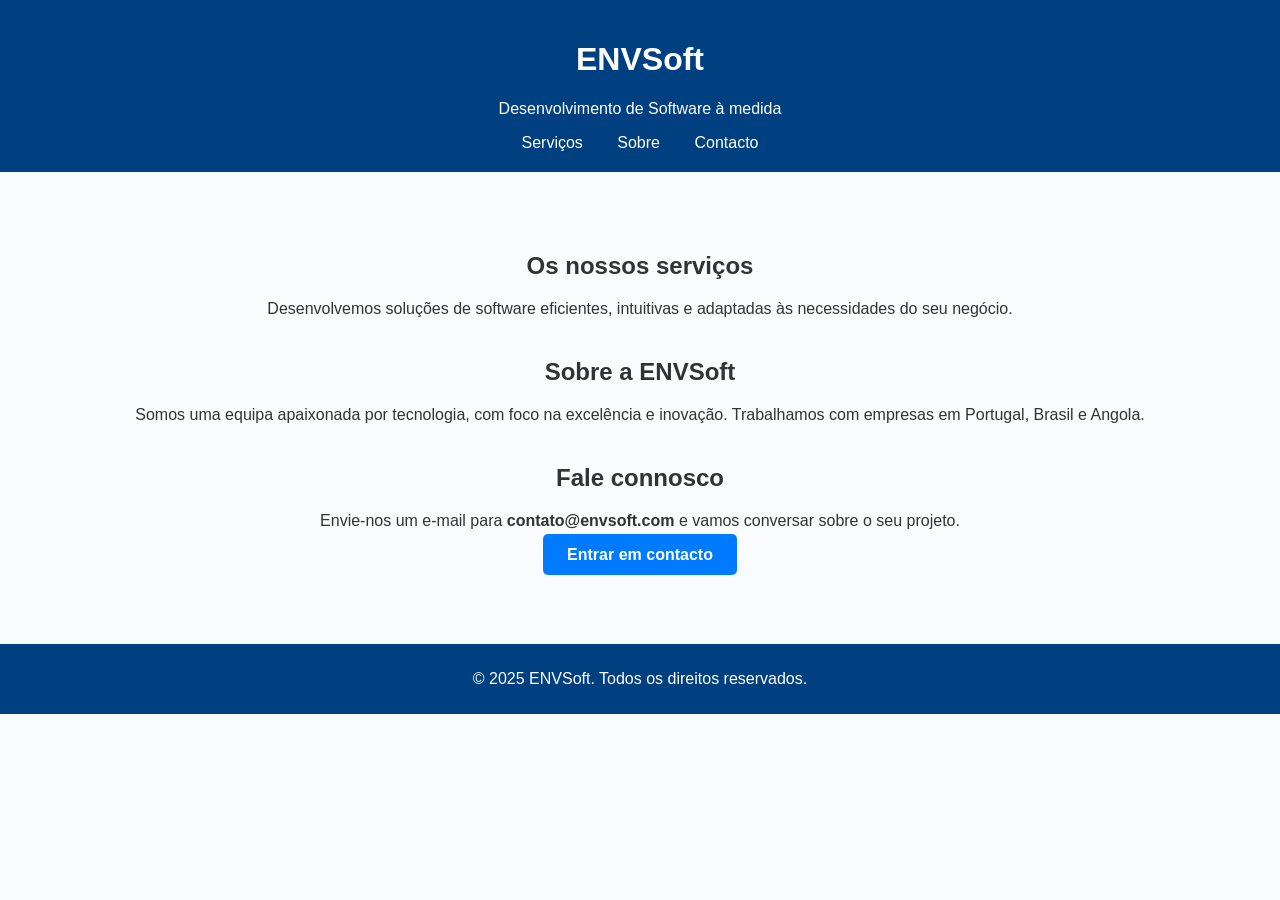
<file: index.html>
<!DOCTYPE html>
<html lang="pt">
<head>
  <meta charset="UTF-8" />
  <meta name="viewport" content="width=device-width, initial-scale=1.0" />
  <title>ENVSoft - Desenvolvimento de Software</title>
  <style>
    body {
      font-family: Arial, sans-serif;
      margin: 0;
      background-color: #f9fbfd;
      color: #333;
    }
    header {
      background-color: #004080;
      color: white;
      padding: 20px;
      text-align: center;
    }
    nav a {
      color: white;
      margin: 0 15px;
      text-decoration: none;
    }
    main {
      padding: 40px 20px;
      text-align: center;
    }
    section {
      margin: 40px 0;
    }
    footer {
      background-color: #004080;
      color: white;
      text-align: center;
      padding: 10px;
    }
    .botao {
      background-color: #007BFF;
      color: white;
      padding: 12px 24px;
      border: none;
      border-radius: 5px;
      text-decoration: none;
      font-weight: bold;
    }
  </style>
</head>
<body>

  <header>
    <h1>ENVSoft</h1>
    <p>Desenvolvimento de Software à medida</p>
    <nav>
      <a href="#servicos">Serviços</a>
      <a href="#sobre">Sobre</a>
      <a href="#contacto">Contacto</a>
    </nav>
  </header>

  <main>
    <section id="servicos">
      <h2>Os nossos serviços</h2>
      <p>Desenvolvemos soluções de software eficientes, intuitivas e adaptadas às necessidades do seu negócio.</p>
    </section>

    <section id="sobre">
      <h2>Sobre a ENVSoft</h2>
      <p>Somos uma equipa apaixonada por tecnologia, com foco na excelência e inovação. Trabalhamos com empresas em Portugal, Brasil e Angola.</p>
    </section>

    <section id="contacto">
      <h2>Fale connosco</h2>
      <p>Envie-nos um e-mail para <strong>contato@envsoft.com</strong> e vamos conversar sobre o seu projeto.</p>
      <a href="mailto:contato@envsoft.com" class="botao">Entrar em contacto</a>
    </section>
  </main>

  <footer>
    <p>&copy; 2025 ENVSoft. Todos os direitos reservados.</p>
  </footer>

</body>
</html>
</file>
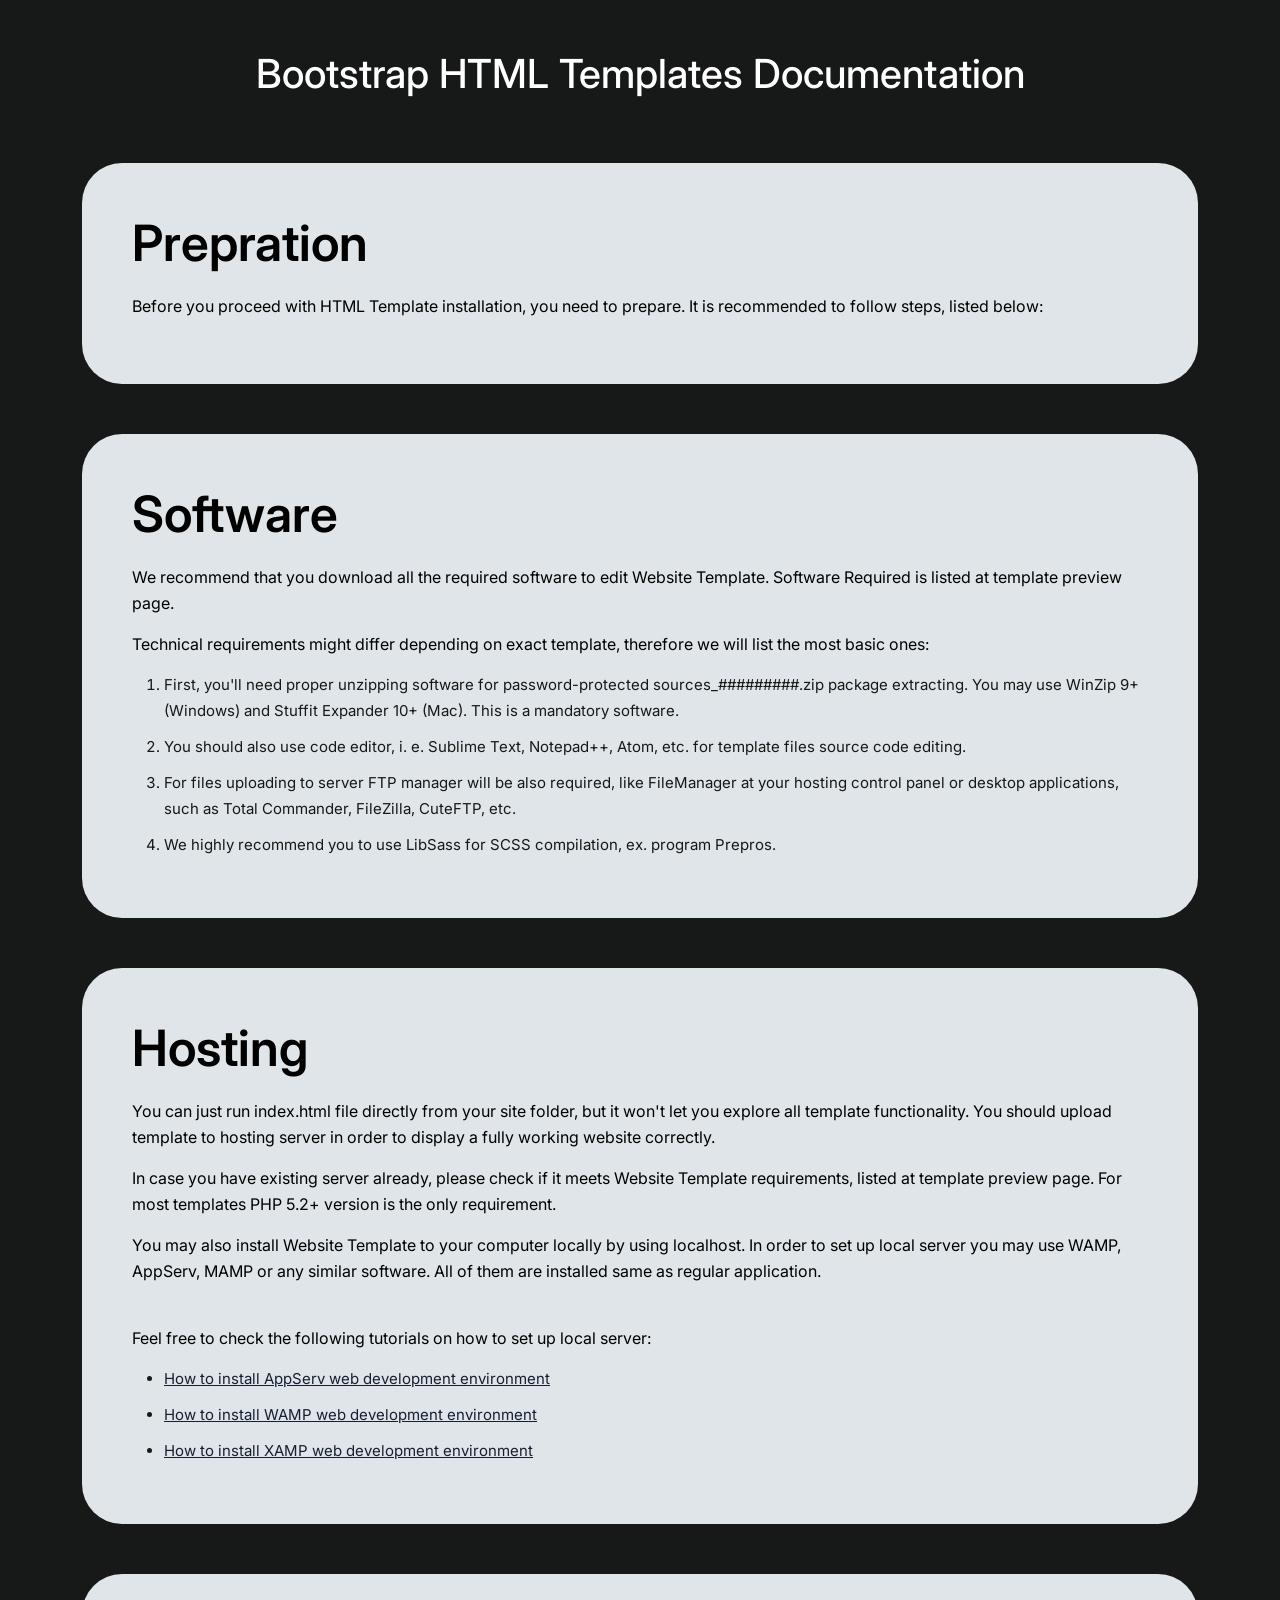
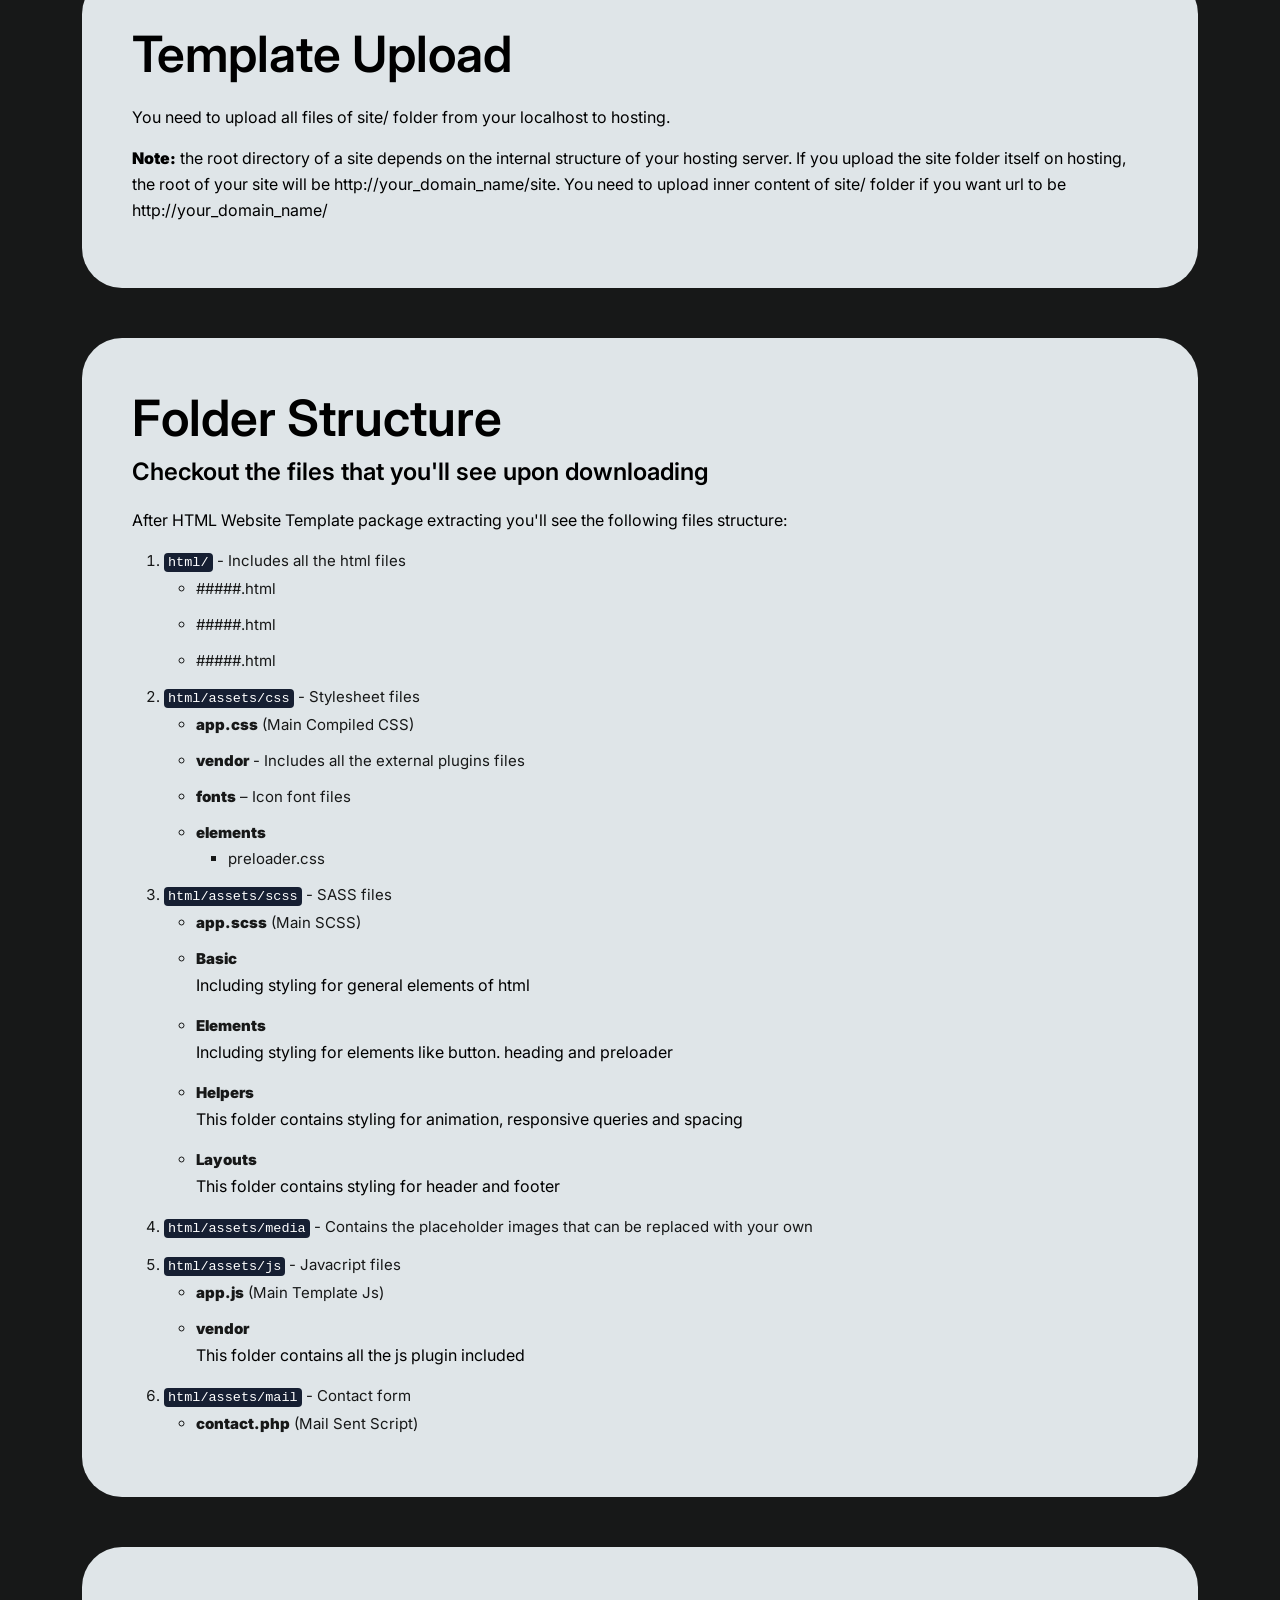
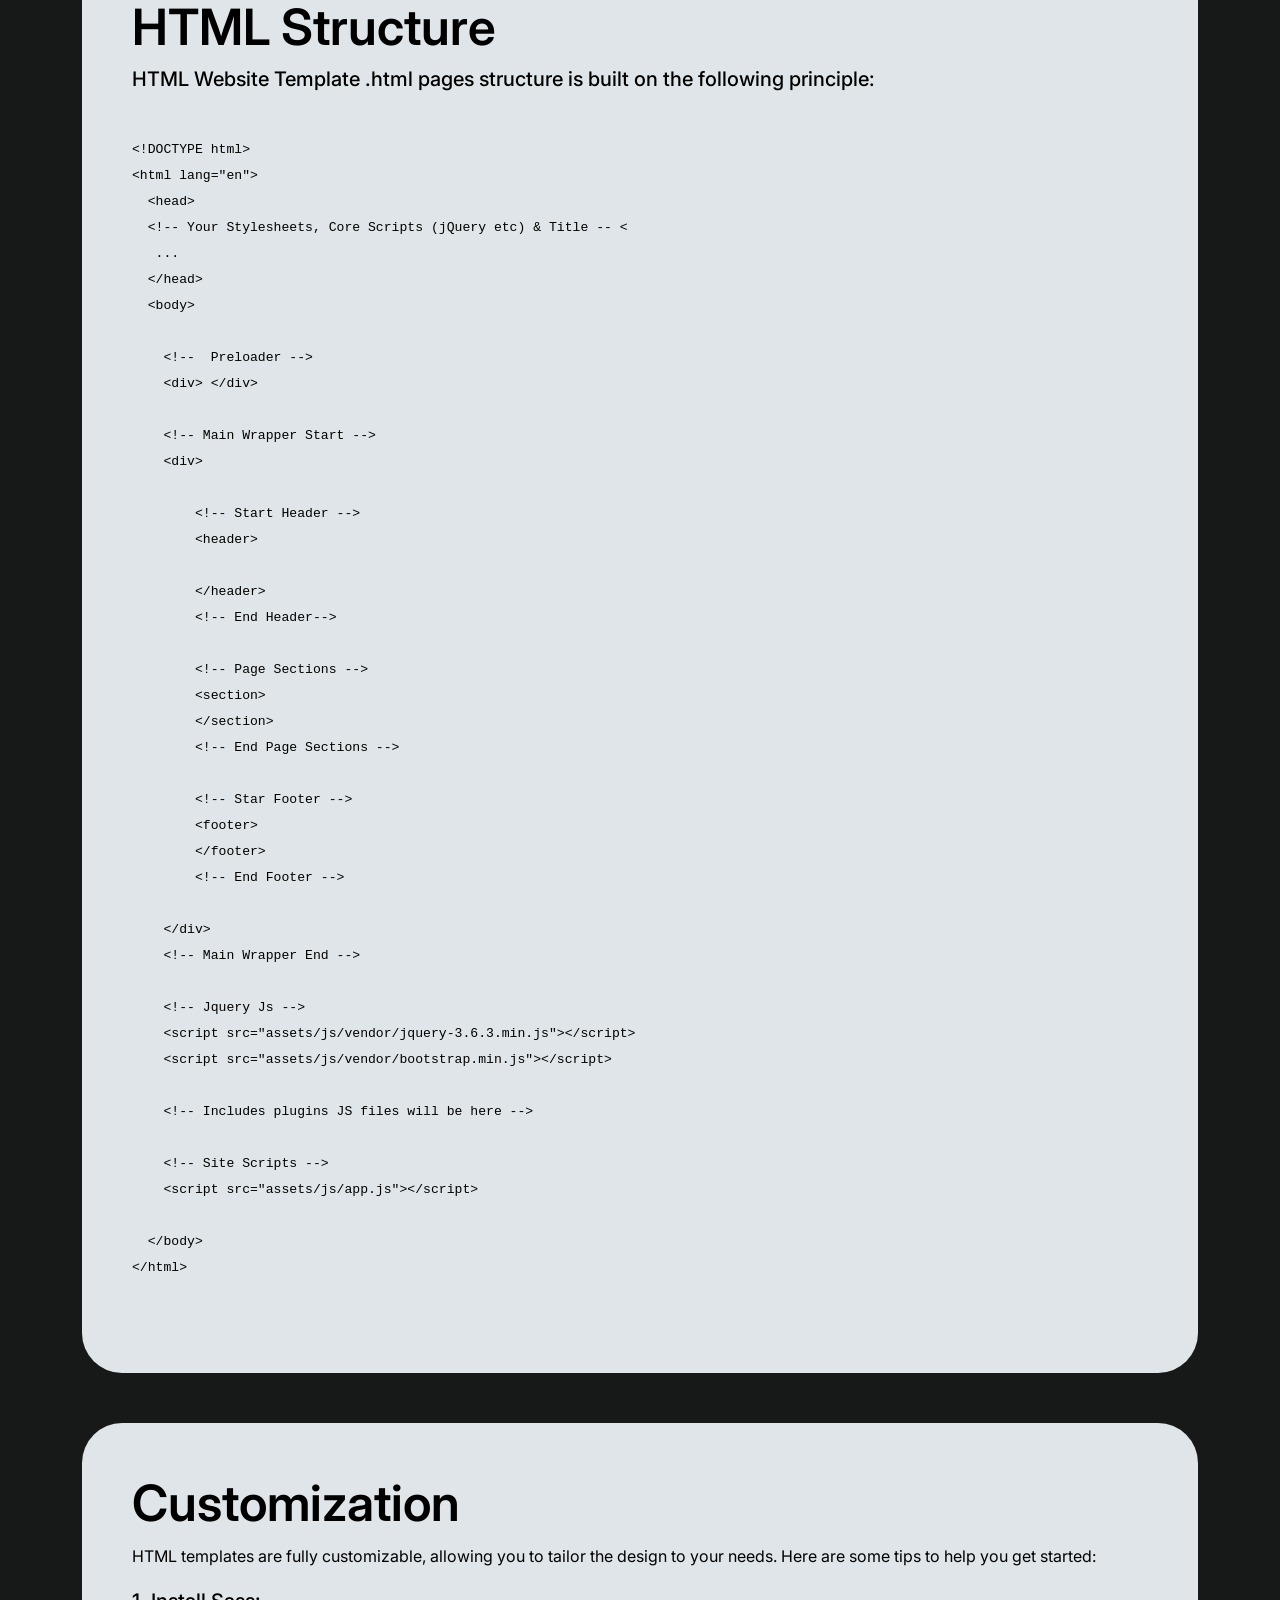
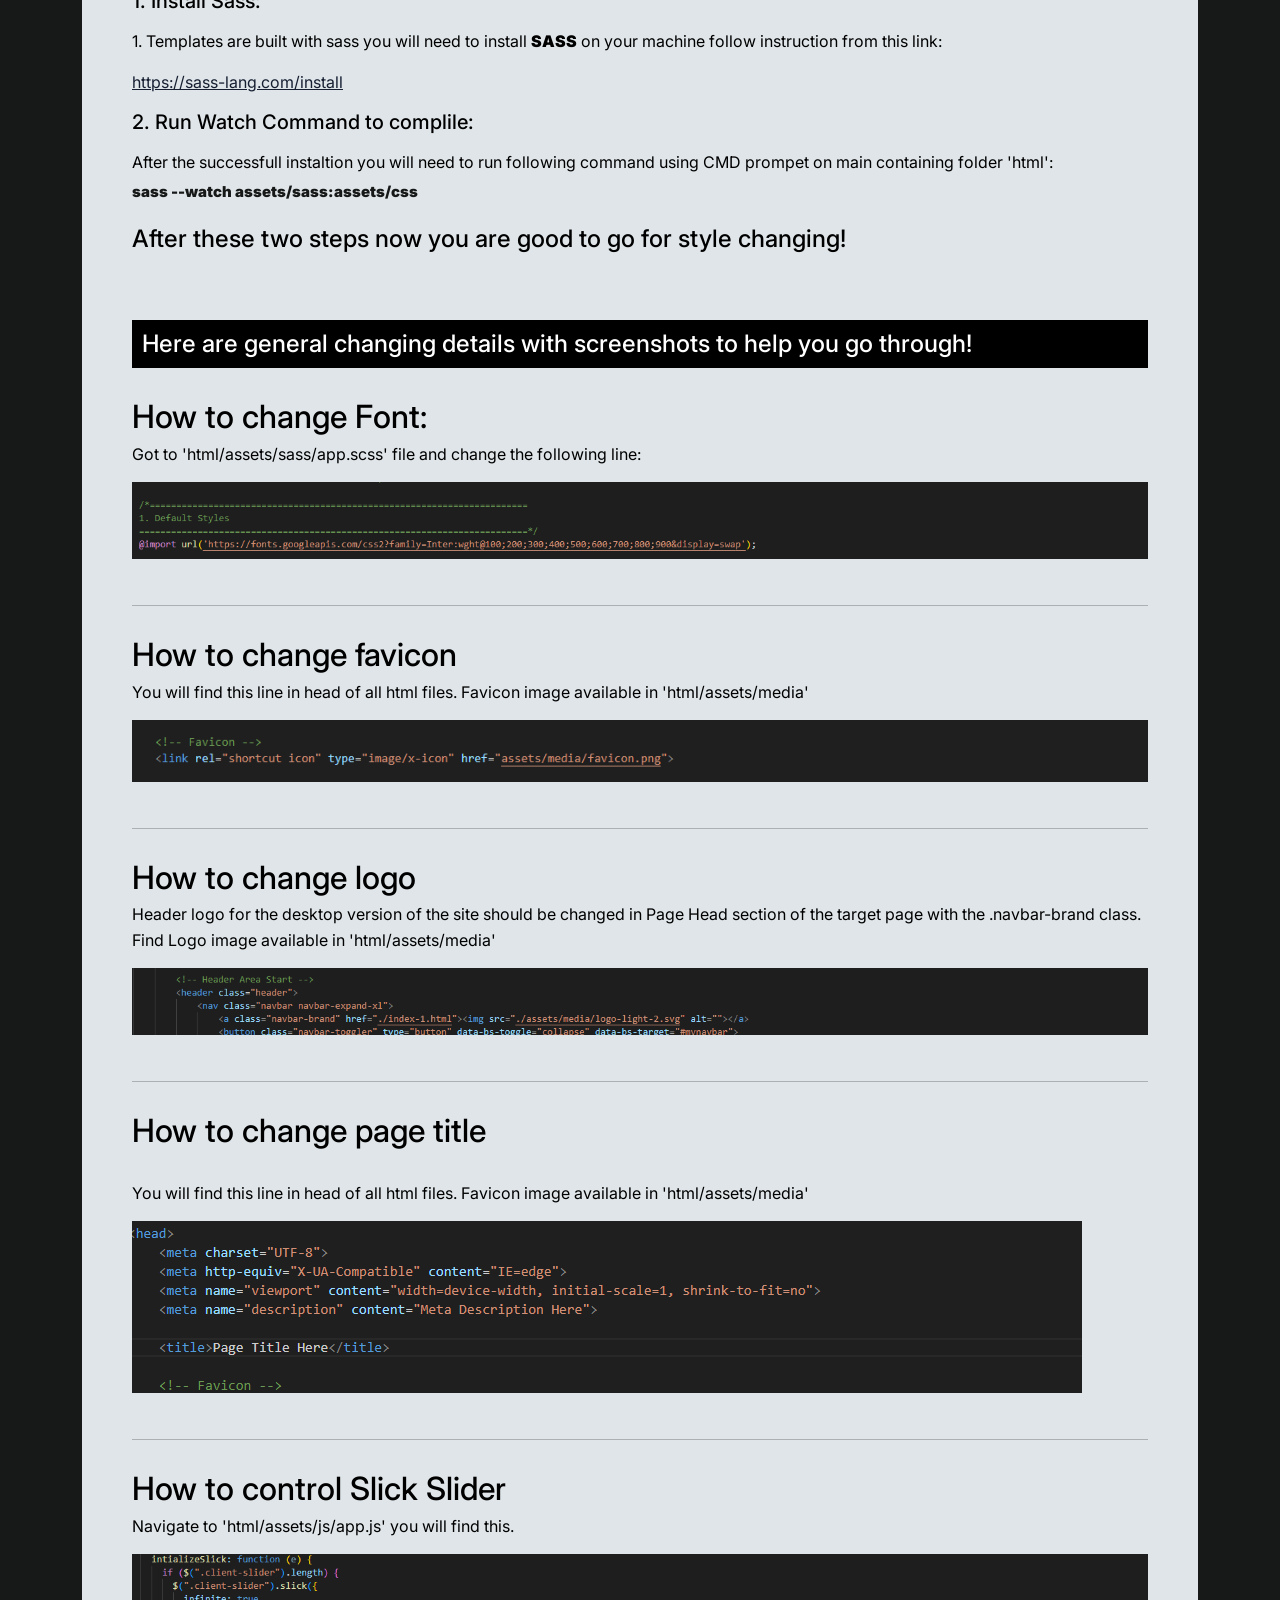
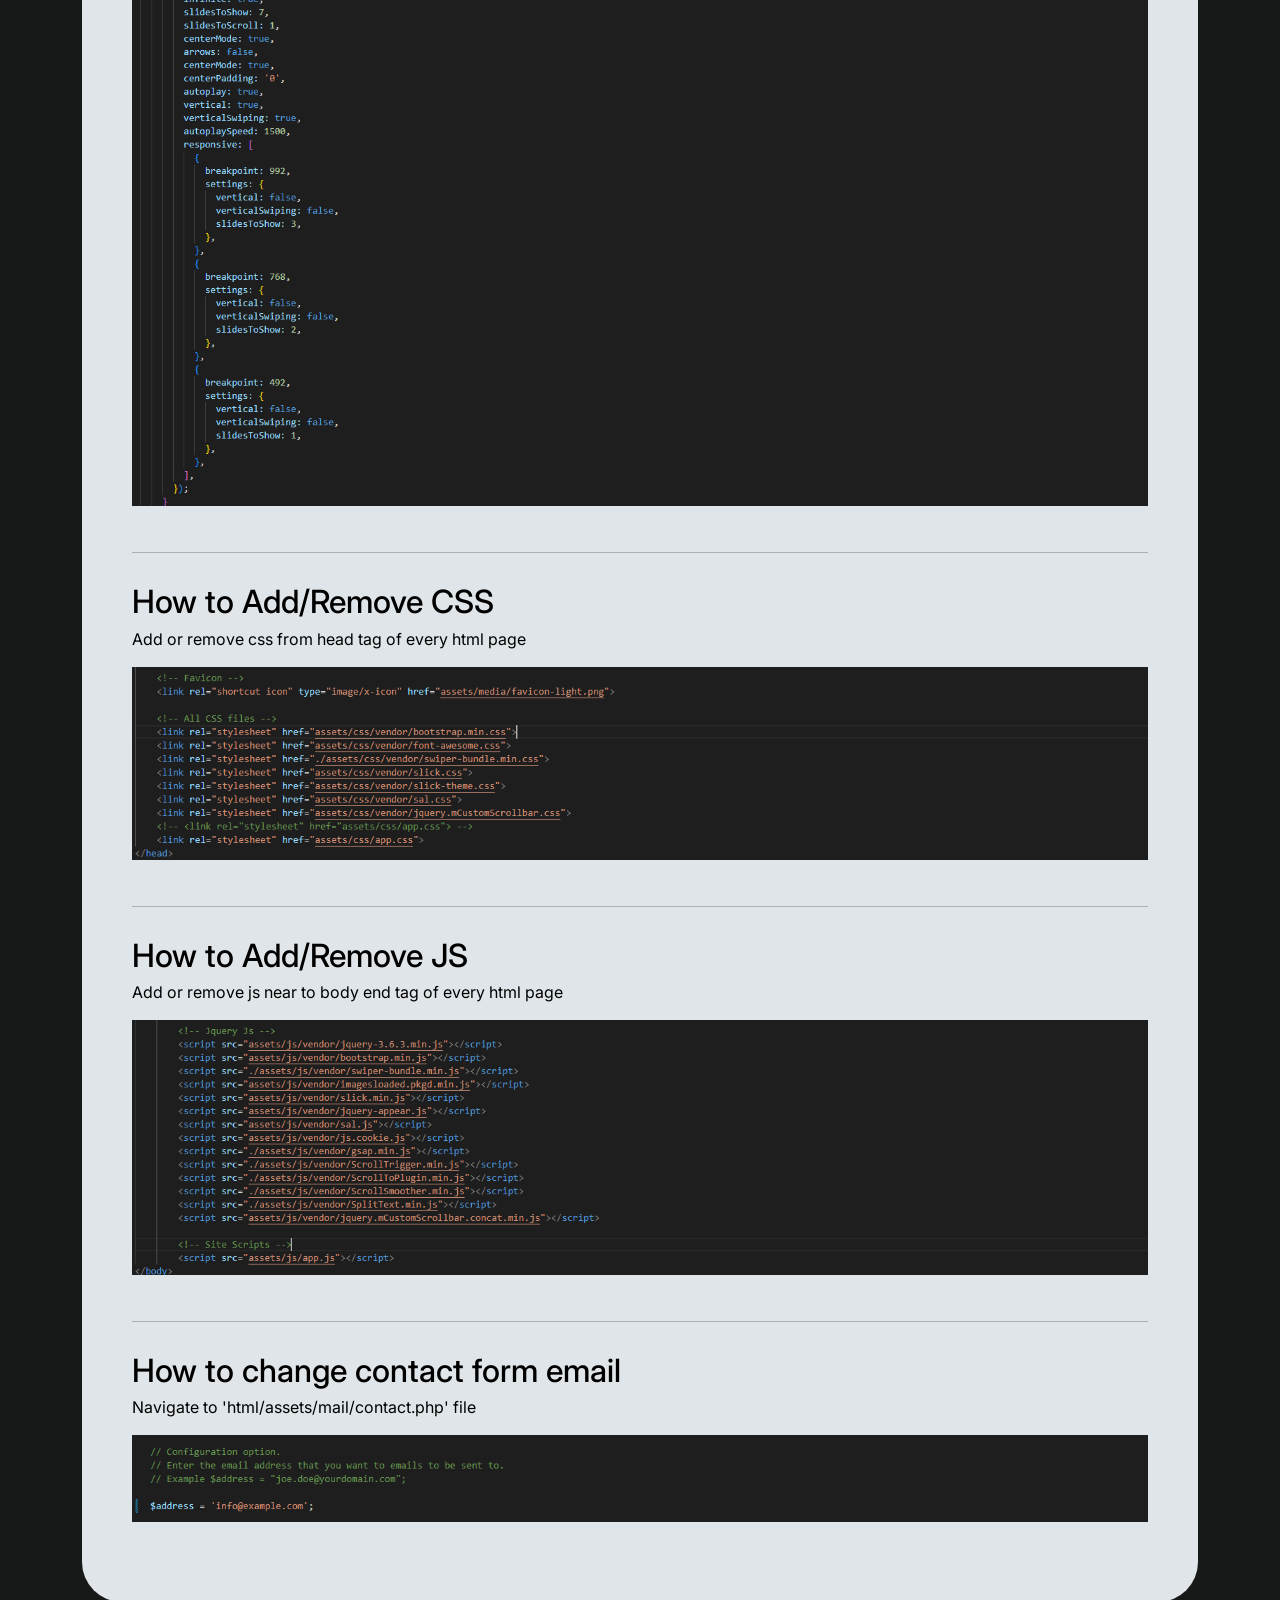
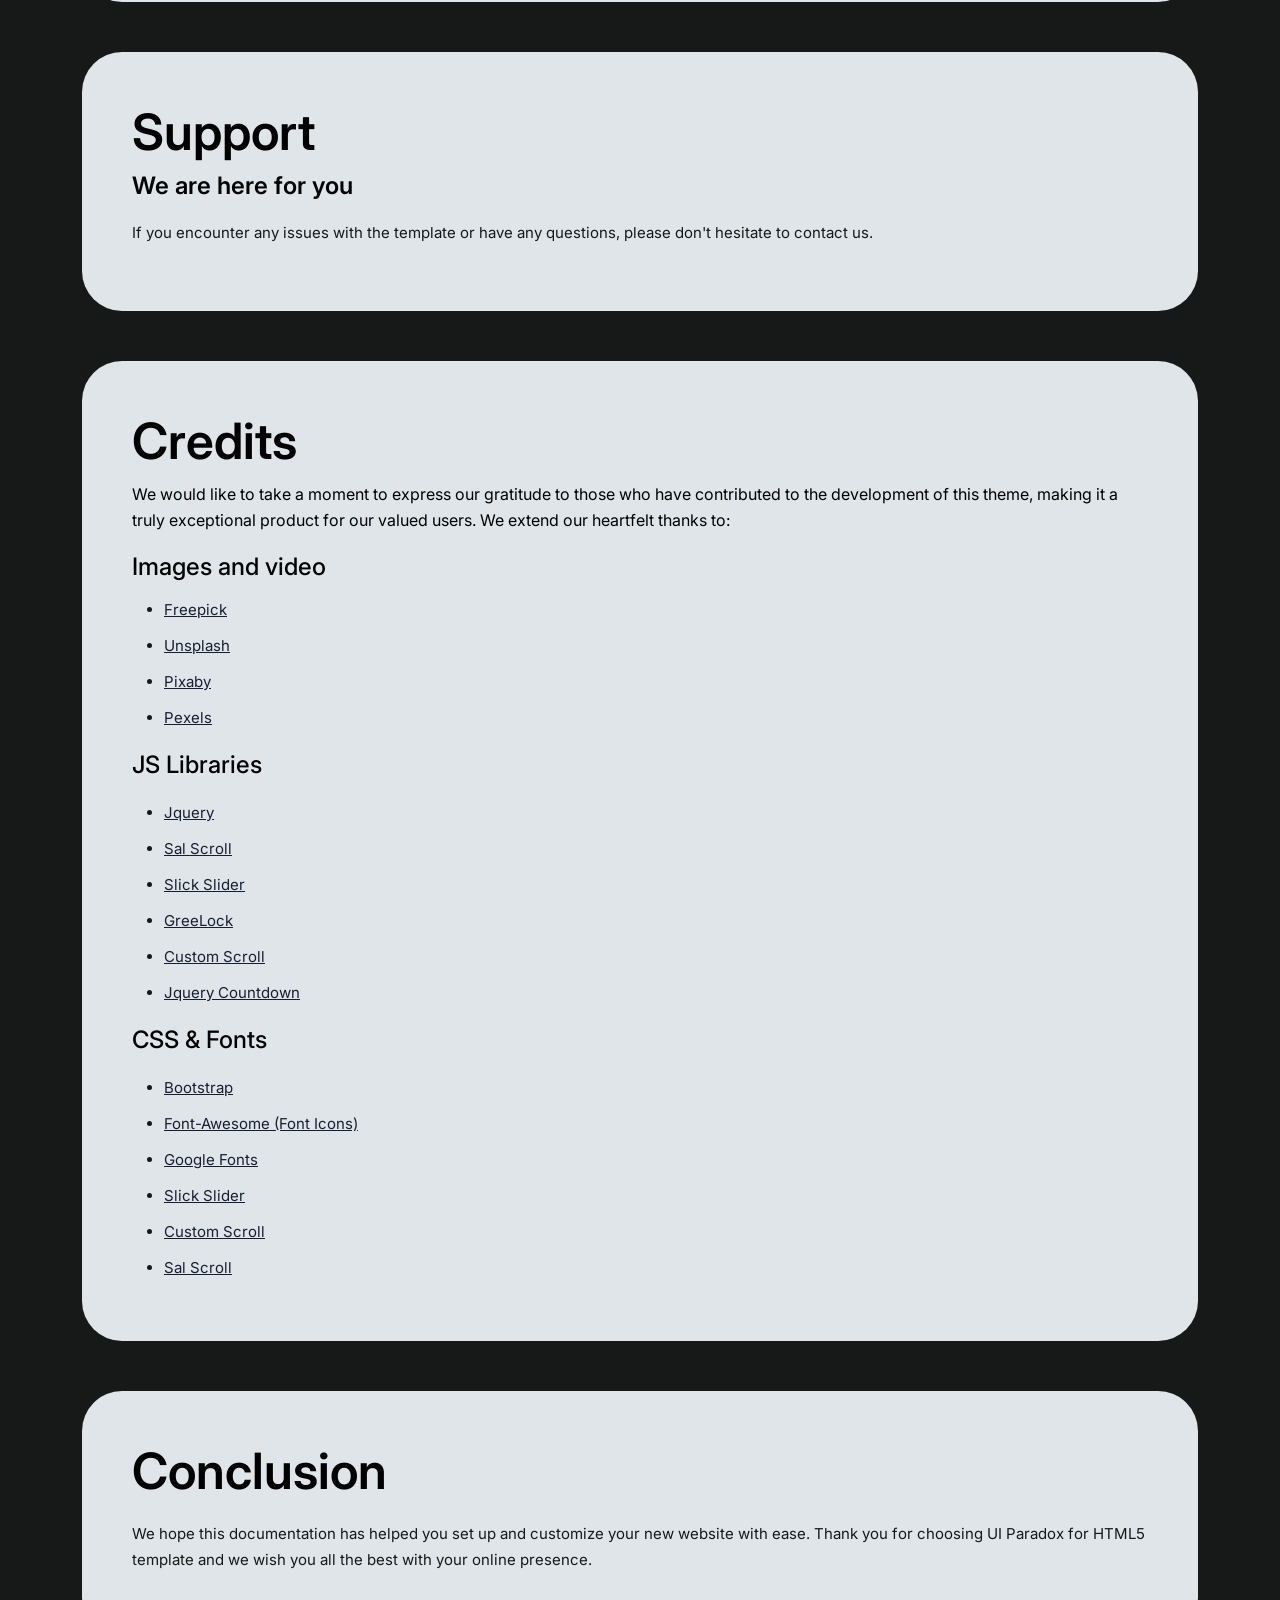
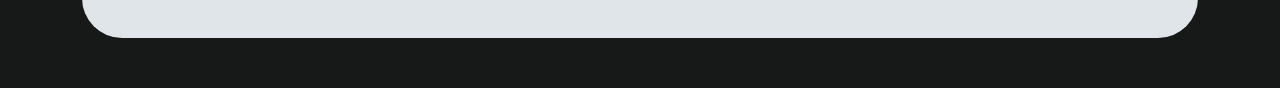
<file: Documentation/index.html>
<!doctype html>
<html lang="">

<head>
    <meta charset="utf-8">
    <meta http-equiv="x-ua-compatible" content="ie=edge">
    <title>HTML Templates Documentation</title>
    <meta name="description" content="">
    <meta name="viewport" content="width=device-width, initial-scale=1, shrink-to-fit=no">

    <link rel="shortcut icon" type="image/x-icon" href="assets/img/favicon.png">

    <!-- ========== Bootstrao Stylesheet ========== -->
    <link href="assets/css/bootstrap.min.css" rel="stylesheet" />

    <!-- ========== Google Fonts ========== -->
    <link rel="preconnect" href="https://fonts.googleapis.com">
    <link rel="preconnect" href="https://fonts.gstatic.com" crossorigin>
    <link href="https://fonts.googleapis.com/css2?family=Inter:wght@400;500;700&display=swap" rel="stylesheet">

    <!-- ========== Start Stylesheet ========== -->
    <link href="assets/css/style.css" rel="stylesheet">
    <link href="assets/css/responsive.css" rel="stylesheet" />


</head>

<body>
    <section class="de-padding" id="start">
        <div class="text-center">
            <h1 class="text-white">Bootstrap HTML Templates Documentation</h1>
        </div>
    </section>
    <section id="intro" class="de-padding-bottom container">
        <div class="item">

            <div class="heading">
                <h1>Prepration</h1>
            </div>
            <p>Before you proceed with HTML Template installation, you need to prepare. It is recommended to follow steps, listed below:</p>
        </div>
    </section>

    <section id="installation" class="de-padding-bottom container">
        <div class="item">
            <div class="heading">
                <h1>Software</h1>
            </div>
            <p>We recommend that you download all the required software to edit Website Template. Software Required is listed at template preview page.</p>
            <p>Technical requirements might differ depending on exact template, therefore we will list the most basic ones:</p>
            <ol class="index-list">
                <li>First, you'll need proper unzipping software for password-protected sources_#########.zip package extracting. You
                    may use WinZip 9+ (Windows) and Stuffit Expander 10+ (Mac). This is a mandatory software.
                </li>
                <li>You should also use code editor, i. e. Sublime Text, Notepad++, Atom, etc. for template files source code
                    editing.
                </li>
                <li>For files uploading to server FTP manager will be also required, like FileManager at your hosting control panel or
                    desktop applications, such as Total Commander, FileZilla, CuteFTP, etc.
                </li>
                <li>
                  We highly recommend you to use LibSass for SCSS compilation, ex. program Prepros.
                </li>
            </ol>
        </div>
    </section>
    <section id="software" class="de-padding-bottom container">
        <div class="item">
            <div class="heading">
                <h1>Hosting</h1>
            </div>
            <p>You can just run index.html file directly from your site folder, but it won't let you explore all template functionality. You should upload template to hosting server in order to display a fully working website correctly.</p>
            <p>In case you have existing server already, please check if it meets Website Template requirements, listed at template preview page. For most templates PHP 5.2+ version is the only requirement.</p>
            <p>You may also install Website Template to your computer locally by using localhost. In order to set up local server you may use WAMP, AppServ, MAMP or any similar software. All of them are installed same as regular application.</p>
            <br>
            <p>Feel free to check the following tutorials on how to set up local server:</p>
            <ul class="marked-list">
                <li><a href="/help/how-to-install-appserv-web-development-environment.html">How to install AppServ web development environment</a></li>
                <li><a href="/help/how-to-install-wamp-web-development-environment.html">How to install WAMP web development environment</a></li>
                <li><a href="/help/how-to-install-xamp-web-development-environment.html">How to install XAMP web development environment</a></li>
            </ul>
        </div>
    </section>
    <section id="upload" class="de-padding-bottom container">
        <div class="item">
            <div class="heading">
                <h1>Template upload</h1>
            </div>
            <p>You need to upload all files of site/ folder from your localhost to hosting.</p>
           <p><b>Note:</b> the root directory of a site depends on the internal structure of your hosting server. If you upload the site folder itself on hosting, the root of your site will be http://your_domain_name/site. You need to upload inner content of site/ folder if you want url to be http://your_domain_name/</p>
        </div>
    </section>

    <section id="inc-files" class="de-padding-bottom">
        <div class="container">
            <div class="row">
                <div class="col-md-12">
                    <div class="item">
                        <div class="heading">
                            <h1>Folder Structure</h1>
                            <h4>Checkout the files that you'll see upon downloading</h4>
                        </div>
                        <p>
                            After HTML Website Template package extracting you'll see the following files structure:
                        </p>

                        <ol>
                            <li>
                                <code>html/</code> - Includes all the html files
                                <ul>
                                    <li>#####.html</li>
                                    <li>#####.html</li>
                                    <li>#####.html</li>
                                </ul>
                            </li>
                            <li><code>html/assets/css</code> - Stylesheet files
                                <ul>
                                    <li><strong>app.css</strong> (Main Compiled CSS)</li>
                                    <li>
                                        <strong>vendor</strong> - Includes all the external plugins files
                                    </li>
                                    <li><strong>fonts</strong> – Icon font files</li>
                                    <li>
                                        <strong>elements</strong>
                                        <ul>
                                            <li>preloader.css</li>
                                        </ul>
                                    </li>
                                </ul>
                            </li>

                            <li>
                                <code>html/assets/scss</code> - SASS files
                                <ul>
                                    <li><strong>app.scss</strong> (Main SCSS)</li>
                                    <li>
                                        <strong>Basic</strong>
                                        <p>Including styling for general elements of html</p>
                                    </li>
                                    <li>
                                        <strong>Elements</strong>
                                        <p>Including styling for elements like button. heading and preloader</p>
                                    </li>
                                    <li>
                                        <strong>Helpers</strong>
                                        <p>This folder contains styling for animation, responsive queries and spacing
                                        </p>
                                    </li>
                                    <li>
                                        <strong>Layouts</strong>
                                        <p>This folder contains styling for header and footer</p>
                                    </li>
                                </ul>
                            </li>
                            <li><code>html/assets/media</code> - Contains the placeholder images that can be replaced
                                with your own</li>
                            <li><code>html/assets/js</code> - Javacript files
                                <ul>
                                    <li><strong>app.js</strong> (Main Template Js)</li>
                                    <li>
                                        <strong>vendor</strong>
                                        <p>This folder contains all the js plugin included</p>
                                    </li>
                                </ul>
                            </li>
                            <li><code>html/assets/mail</code> - Contact form
                                <ul>
                                    <li><strong>contact.php</strong> (Mail Sent Script)</li>
                                </ul>
                            </li>


                        </ol>
                    </div>
                </div>
            </div>
        </div>
    </section>

    <section id="html" class="de-padding-bottom container">
        <div class="item">
            <div class="heading">
                <h1>HTML Structure</h1>
                <h5> HTML Website Template .html pages structure is built on the following principle:
                </h5>
            </div>
            <pre class="line-numbers"><code class="language-markup">
&lt;!DOCTYPE html&gt;
&lt;html lang=&quot;en&quot;&gt;
  &lt;head&gt;
  &lt;!-- Your Stylesheets, Core Scripts (jQuery etc) & Title -- &lt;
   ...
  &lt;/head&gt;
  &lt;body&gt;

    &lt;!--  Preloader --&gt;
    &lt;div&gt; &lt;/div&gt;

    &lt;!-- Main Wrapper Start --&gt;
    &lt;div&gt;

        &lt;!-- Start Header --&gt;
        &lt;header&gt;

        &lt;/header&gt;
        &lt;!-- End Header--&gt;

        &lt;!-- Page Sections --&gt;
        &lt;section&gt; 
        &lt;/section&gt;
        &lt;!-- End Page Sections --&gt;

        &lt;!-- Star Footer --&gt;
        &lt;footer&gt;
        &lt;/footer&gt;
        &lt;!-- End Footer --&gt;

    &lt;/div&gt;
    &lt;!-- Main Wrapper End --&gt;

    &lt;!-- Jquery Js --&gt;
    &lt;script src=&quot;assets/js/vendor/jquery-3.6.3.min.js&quot;&gt;&lt;/script&gt;
    &lt;script src=&quot;assets/js/vendor/bootstrap.min.js&quot;&gt;&lt;/script&gt;
            
    &lt;!-- Includes plugins JS files will be here --&gt;

    &lt;!-- Site Scripts --&gt;
    &lt;script src="assets/js/app.js">&lt;/script&gt;

  &lt;/body&gt;
&lt;/html&gt;
</code></pre>
        </div>
    </section>

    <section id="customization" class="de-padding-bottom">
        <div class="container">
            <div class="row">
                <div class="col-md-12">
                    <div class="item">
                        <div class="heading">
                            <h1>Customization</h1>
                            <p>HTML templates are fully customizable, allowing you to tailor the design to your
                                needs. Here are some tips to help you get started:</p>
                        </div>
                        <h5>1. Install Sass:</h5>
                        <p>1. Templates are built with sass you will need to install <b>SASS</b> on your machine follow
                            instruction from this link:</p>
                        <p><a href="https://sass-lang.com/install" target="_blank">https://sass-lang.com/install</a></p>
                        <h5>2. Run Watch Command to complile:</h5>
                        <p class="mb-1">After the successfull instaltion you will need to run following command using
                            CMD prompet on main containing folder 'html':</p>
                        <b>sass --watch assets/sass:assets/css</b>
                        <h4>After these two steps now you are good to go for style changing!</h4>
                        <br>
                        <h4 class="highlight-title">Here are general changing details with screenshots to help you go
                            through!</h4>
                        <h2 class="mb-1">How to change Font:</h2>
                        <p>Got to 'html/assets/sass/app.scss' file and change the following line:</p>
                        <img src="assets/img/font.PNG" alt="Thumb">
                        <hr>

                        <h2 class="mb-1">How to change favicon</h2>
                        <p>You will find this line in head of all html files. Favicon image available in
                            'html/assets/media'</p>
                        <img src="assets/img/change-favicon.PNG" alt="Thumb">

                        <hr>

                        <h2 class="mb-1">How to change logo</h2>
                        <p>Header logo for the desktop version of the site should be changed in Page Head section of the target page with the .navbar-brand class. Find Logo image available in 'html/assets/media'
                        </p>
                        <img src="assets/img/change-logo.PNG" alt="Thumb">

                        <hr>

                        <h2>How to change page title</h2>
                        <p>You will find this line in head of all html files. Favicon image available in
                            'html/assets/media'</p>
                        <img src="assets/img/page-title.PNG" alt="Thumb">
                        <hr>
                      
                        <h2 class="mb-1">How to control Slick Slider</h2>
                        <p>Navigate to 'html/assets/js/app.js' you will find this.</p>
                        <img src="assets/img/slick-slider.PNG" alt="Thumb">

                        <hr>

                        <h2 class="mb-1">How to Add/Remove CSS</h2>
                        <p>Add or remove css from head tag of every html page</p>
                        <img src="assets/img/change-css.PNG" alt="Thumb">

                        <hr>

                        <h2 class="mb-1">How to Add/Remove JS</h2>
                        <p>Add or remove js near to body end tag of every html page</p>
                        <img src="assets/img/change-js.PNG" alt="Thumb">

                        <hr>

                        <h2 class="mb-1">How to change contact form email</h2>
                        <p>Navigate to 'html/assets/mail/contact.php' file</p>
                        <img src="assets/img/change-email.PNG" alt="Thumb">

                    </div>
                </div>
            </div>
        </div>
    </section>


    <section id="attention" class="de-padding-bottom">
        <div class="container">
            <div class="row">
                <div class="col-md-12">
                    <div class="item">
                        <div class="heading">
                            <h1>Support</h1>
                            <h4>We are here for you</h4>
                        </div>
                        <a>If you encounter any issues with the template or have any questions, please don't hesitate to
                            contact us.</p>
                    </div>
                </div>
            </div>
        </div>
    </section>

    <section id="credit" class="de-padding-bottom">
        <div class="container">
            <div class="row">
                <div class="col-md-12">
                    <div class="item">
                        <div class="heading">
                            <h1>Credits</h1>
                            <p>
                                We would like to take a moment to express our gratitude to those who have contributed to
                                the development of this theme, making it a truly exceptional product for our valued
                                users. We extend our heartfelt thanks to:
                            </p>
                        </div>
                        <h4>Images and video</h4>
                        <ul>
                            <li><a href="https://www.freepik.com/" target="_blank">Freepick</a></li>
                            <li><a href="https://unsplash.com/" target="_blank">Unsplash</a></li>
                            <li><a href="https://pixabay.com/" target="_blank">Pixaby</a></li>
                            <li><a href="https://www.pexels.com/" target="_blank">Pexels</a></li>
                        </ul>
                        <h4>JS Libraries</h4>
                        <ul>
                            <li><a href="https://jquery.com/download/" target="_blank">Jquery</a></li>
                            <li><a href="https://mciastek.github.io/sal/" target="_blank">Sal Scroll</a></li>
                            <li><a href="https://kenwheeler.github.io/slick/" target="_blank">Slick Slider</a></li>
                            <li><a href="https://greensock.com" target="_blank">GreeLock</a></li>
                            <li><a href="https://manos.malihu.gr/jquery-custom-content-scroller/" target="_blank">Custom
                                    Scroll</a></li>
                            <li><a href="https://hilios.github.io/jQuery.countdown/" target="_blank">Jquery
                                    Countdown</a></li>
                        </ul>
                        <h4>CSS & Fonts</h4>
                        <ul>
                            <li><a href="http://getbootstrap.com/" target="_blank">Bootstrap</a></li>
                            <li><a href="http://fortawesome.github.io/Font-Awesome/" target="_blank">Font-Awesome (Font
                                    Icons)</a></li>
                            <li><a href="https://www.google.com/fonts" target="_blank">Google Fonts</a></li>
                            <li><a href="https://kenwheeler.github.io/slick/" target="_blank">Slick Slider</a></li>
                            <li><a href="https://manos.malihu.gr/jquery-custom-content-scroller/" target="_blank">Custom
                                    Scroll</a></li>
                            <li><a href="https://mciastek.github.io/sal/" target="_blank">Sal Scroll</a></li>
                        </ul>
                    </div>
                </div>
            </div>
        </div>
    </section>

    <section id="conclusion" class="de-padding-bottom">
        <div class="container">
            <div class="row">
                <div class="col-md-12">
                    <div class="item">
                        <div class="heading">
                            <h1>Conclusion</h1>
                        </div>
                        <a>We hope this documentation has helped you set up and customize your new website with ease.
                            Thank you for choosing UI Paradox for HTML5 template and we wish you all the best with your online
                            presence.</a></p>
                    </div>
                </div>
            </div>
        </div>
    </section>

    <!-- jQuery Frameworks
    ============================================= -->
    <script src="assets/js/jquery-3.6.0.min.js"></script>
    <script src="assets/js/bootstrap.min.js"></script>
</body>

</html>
</file>
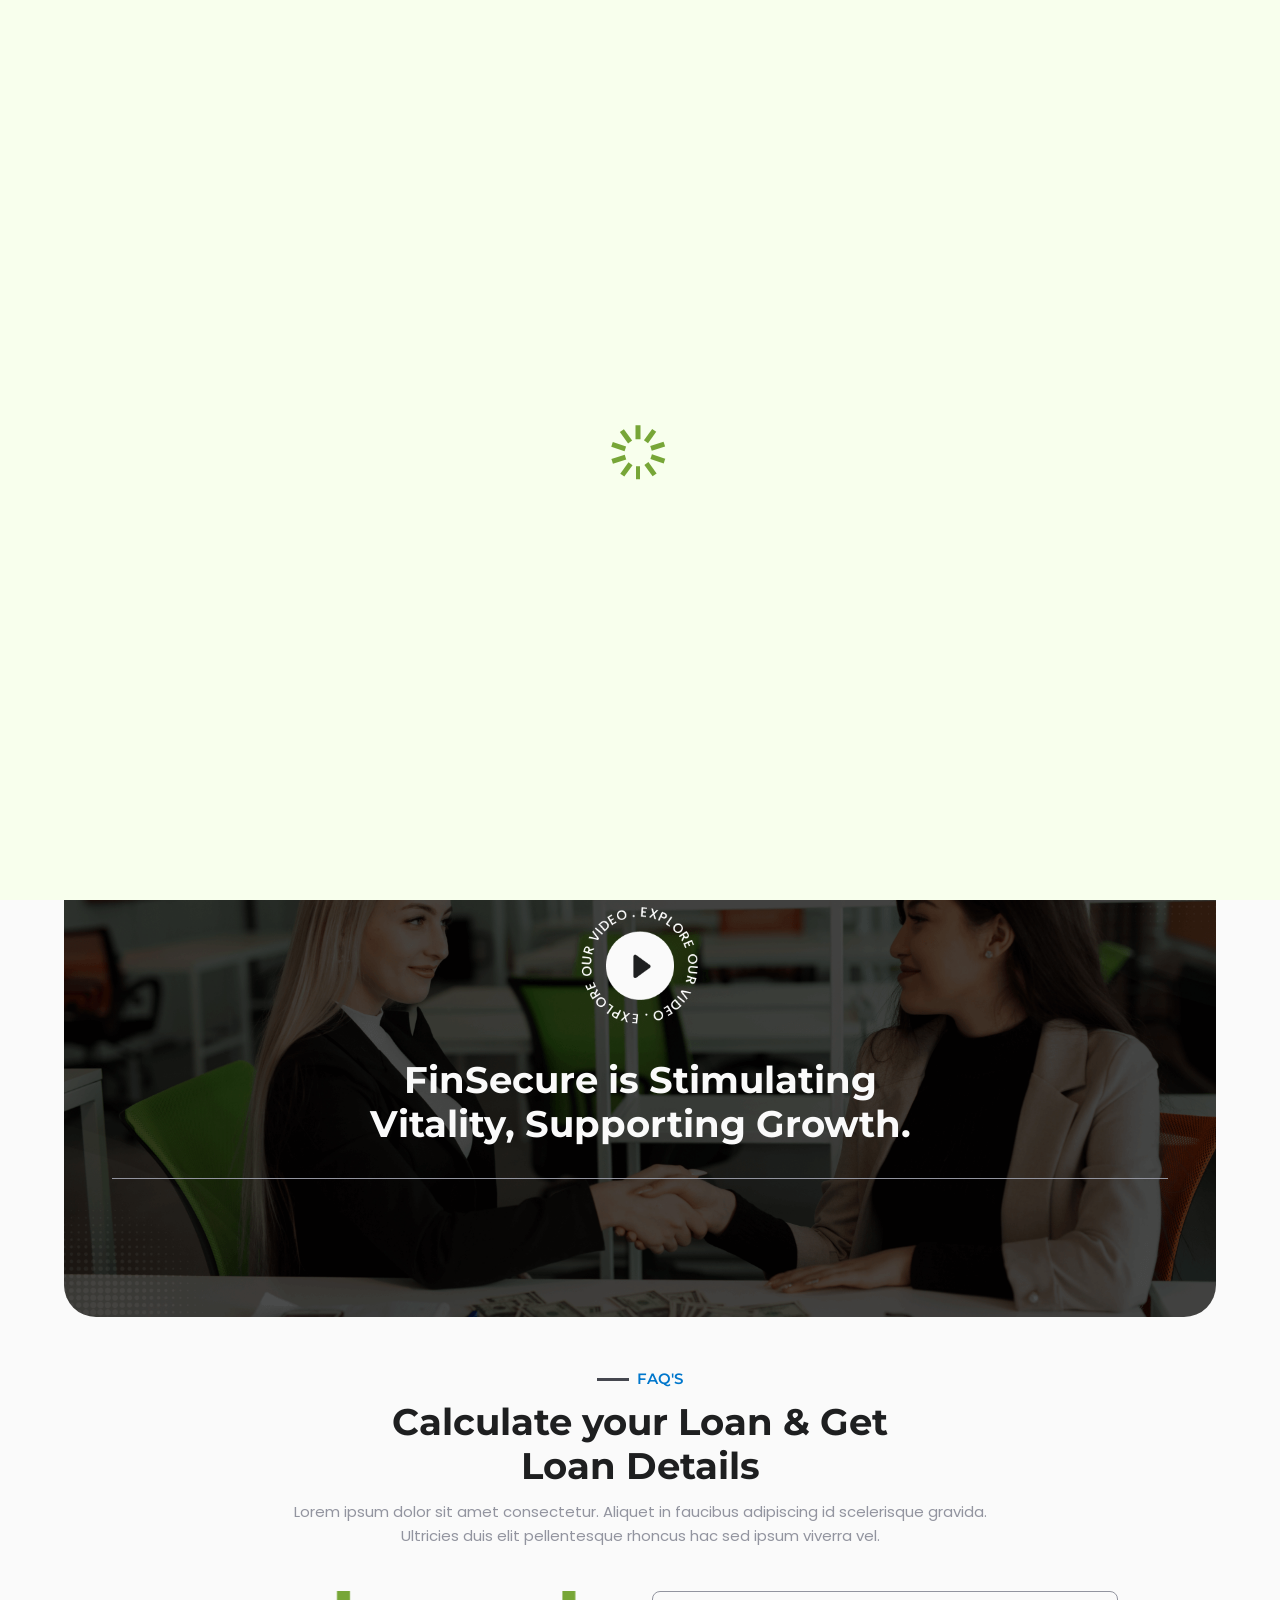
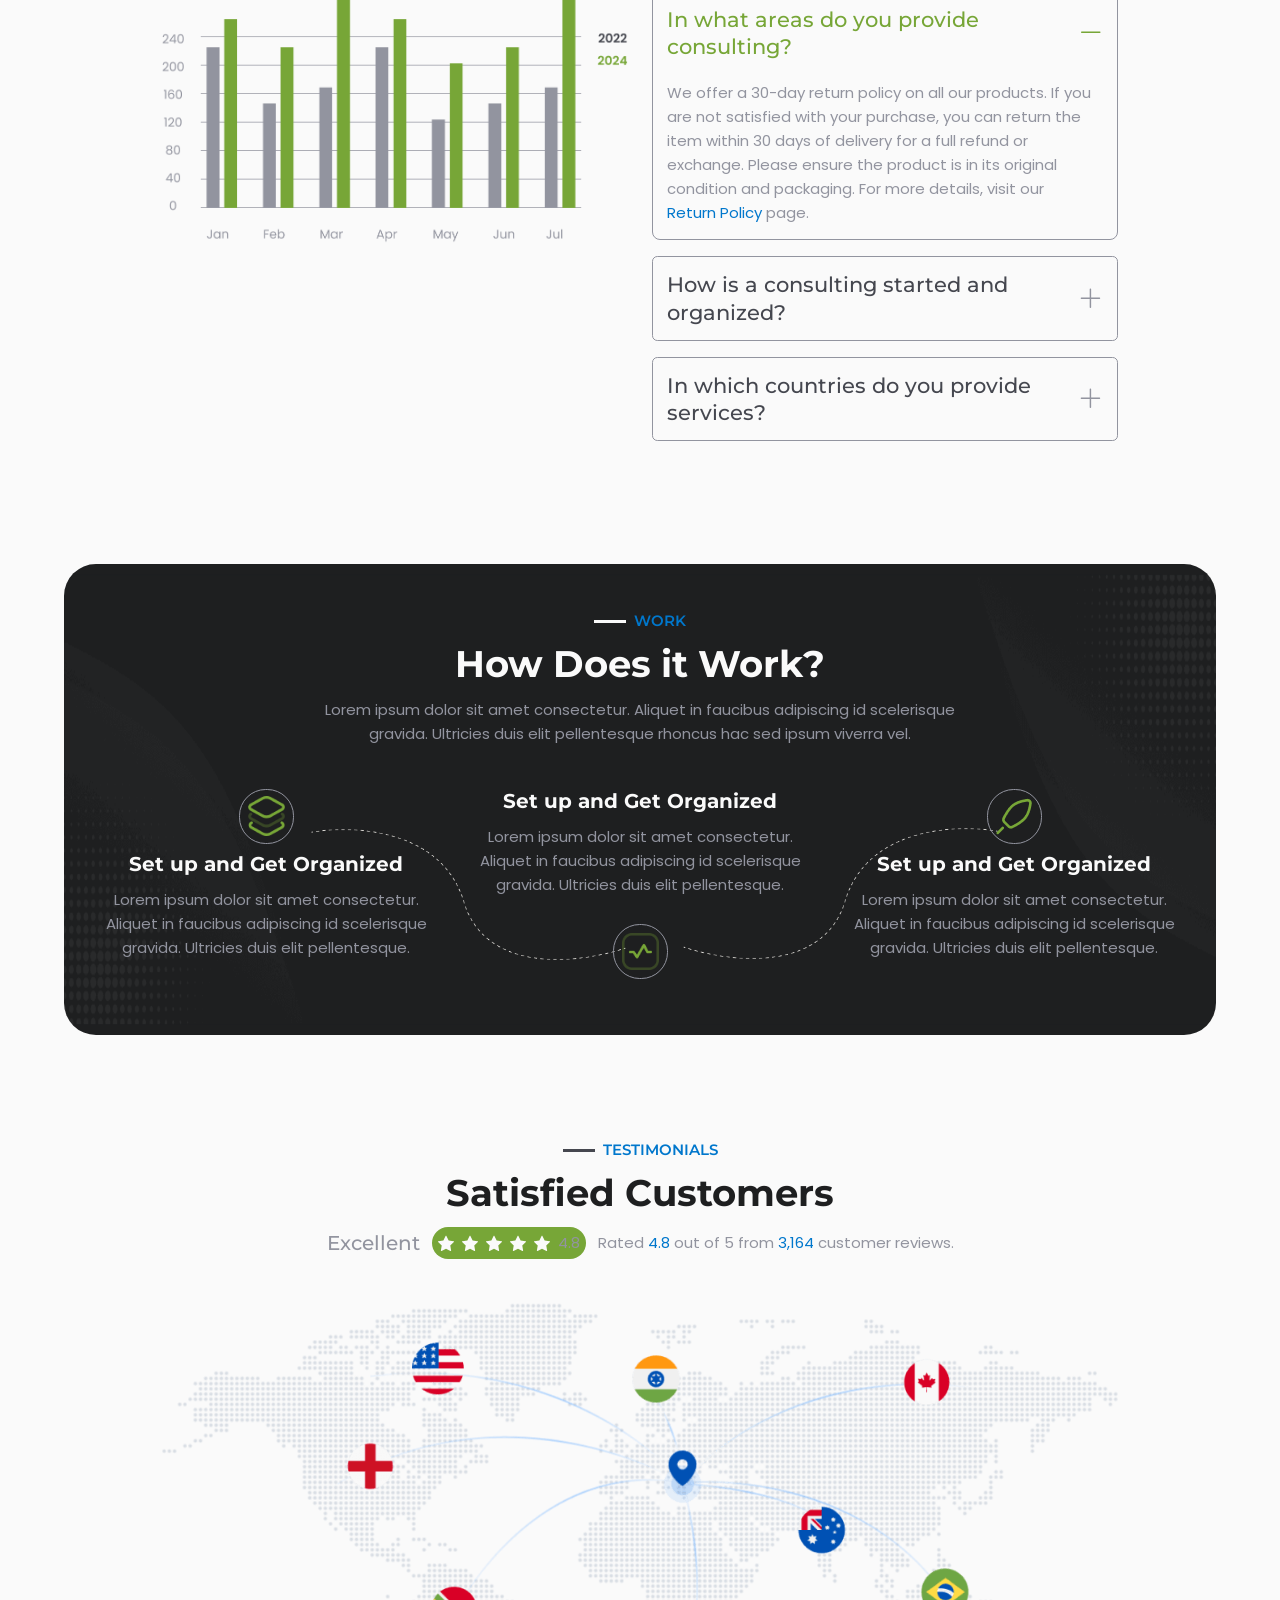
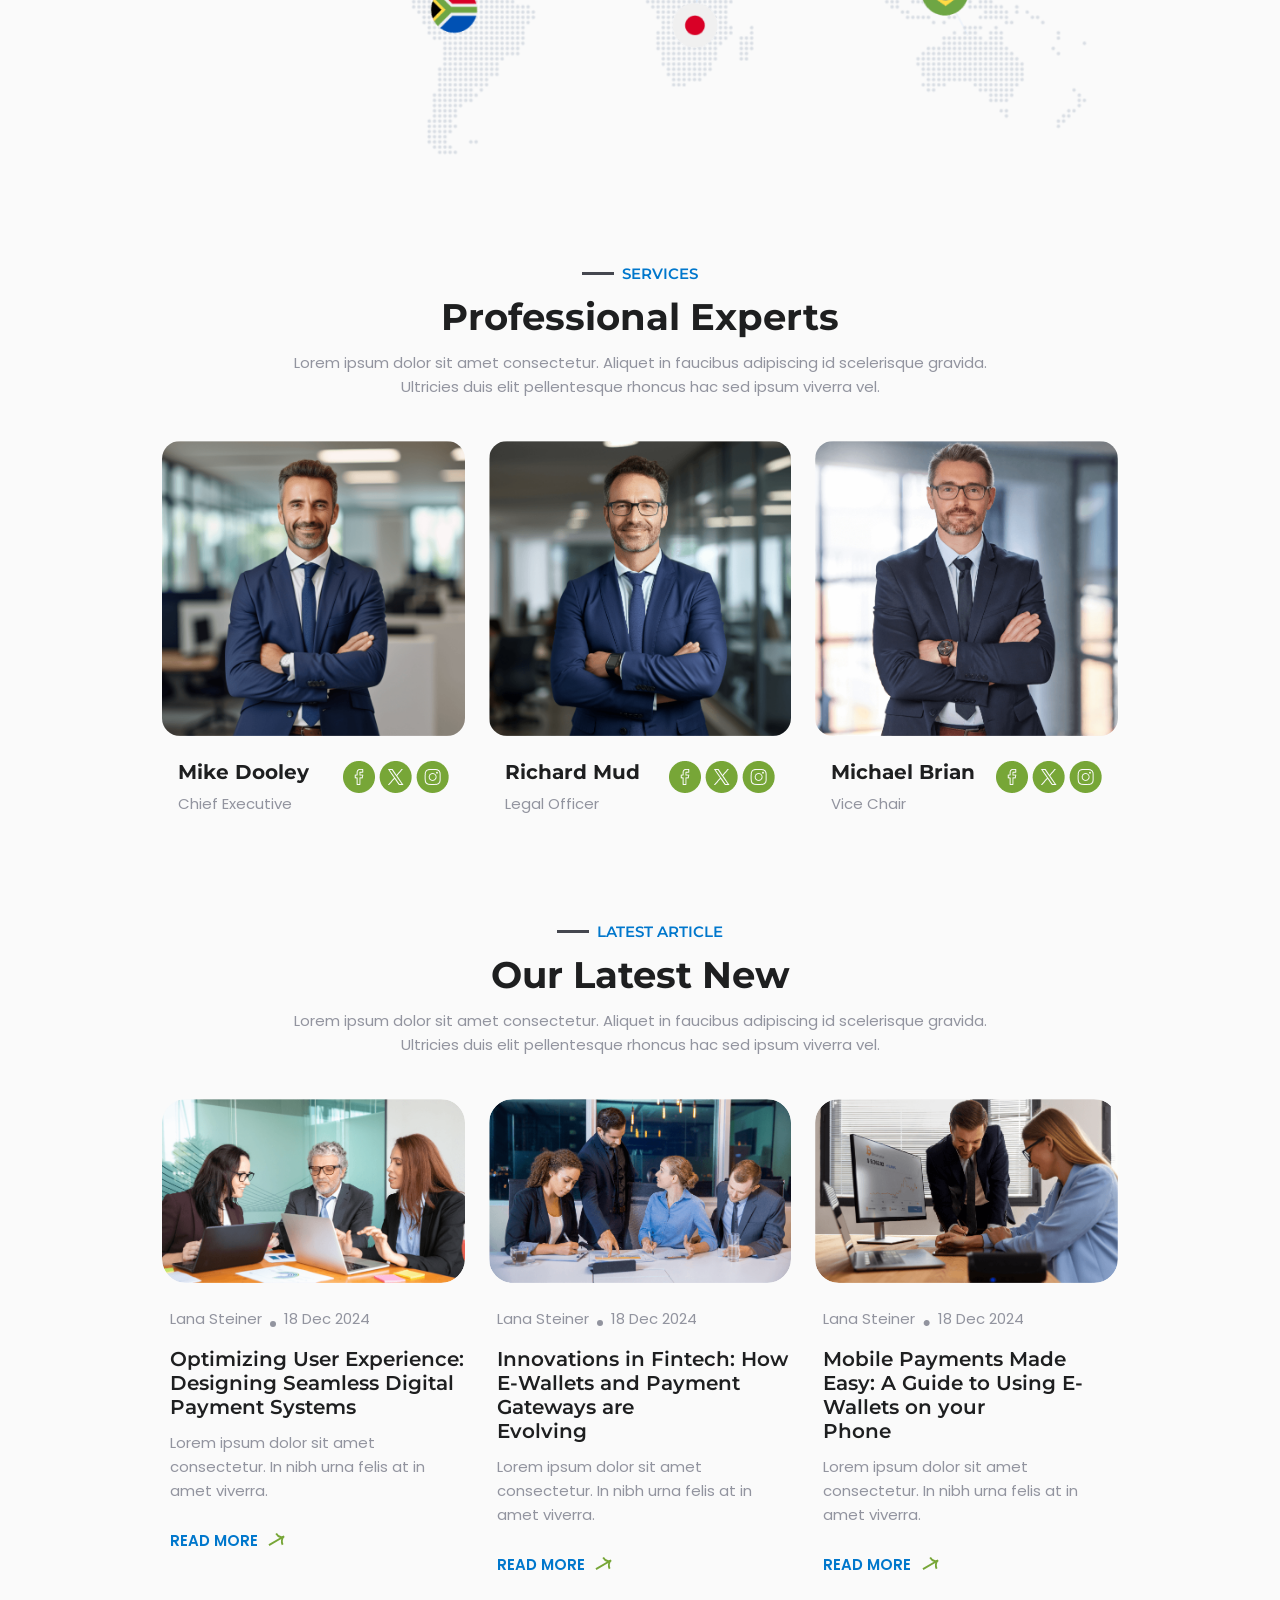
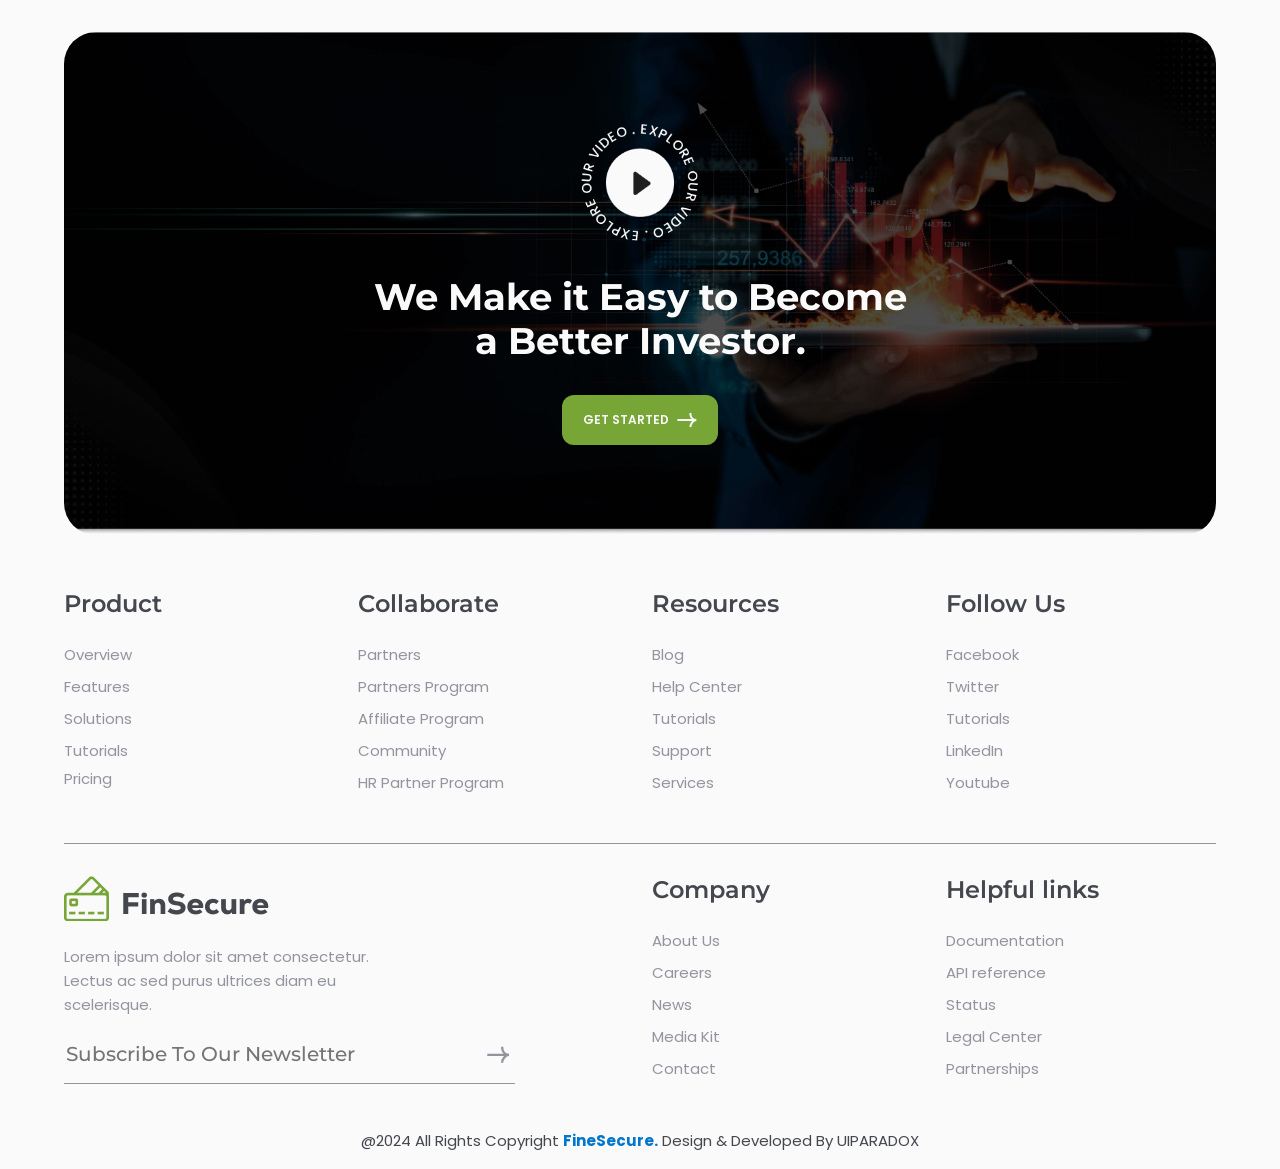
<file: about.html>
<!DOCTYPE html>
<html lang="en">

<head>
    <meta charset="UTF-8">
    <meta http-equiv="X-UA-Compatible" content="IE=edge">
    <meta name="viewport" content="width=device-width, initial-scale=1, shrink-to-fit=no">
    <meta name="description" content="Teach Me || E-Learning HTML Template">

    <title>Finsecure</title>

    <!-- Favicon -->
    <link rel="shortcut icon" type="image/x-icon" href="assets/media/favicon.png">

    <!-- All CSS files -->
    <link rel="stylesheet" href="assets/css/vendor/font-awesome.css">
    <link rel="stylesheet" href="assets/css/vendor/bootstrap.min.css">
    <link rel="stylesheet" href="assets/css/vendor/slick-theme.css">
    <link rel="stylesheet" href="assets/css/app.css">

</head>

<body class="tt-smooth-scroll">


    <!-- Main Wrapper Start -->
    <div id="scroll-container">

        <!-- PRELOADER START -->
        <div id="preloader"> 
            <div class="spinner"> 
                <div></div> 
                <div></div> 
                <div></div> 
                <div></div> 
                <div></div> 
                <div></div> 
                <div></div> 
                <div></div> 
                <div></div> 
                <div></div> 
            </div> 
        </div>      
        <!-- PRELOADER END -->

        <!-- HEADER MENU START -->
        <header class="header-2">
            <div class="container-fluid">
                <nav class="navigation d-flex align-items-center justify-content-between">
                    <a href="index.html" class="d-flex align-items-center">
                        <img src="assets/media/logo2.png" alt="/logo" class="header-logo">
                    </a>
                    <div class="menu-button-right">
                        <div class="main-menu__nav">
                            <ul class="main-menu__list">
                                <li class="dropdown">
                                    <a href=" javascript:void(0);" class="active">Home</a>
                                    <ul>
                                        <li><a href="index.html">Home 1</a></li>
                                        <li><a href="index2.html">Home 2</a></li>
                                    </ul>
                                </li>
                                <li>
                                    <a href="about.html">About Us
                                    </a>
                                </li>
                                <li class="dropdown">
                                    <a href="javascript:void(0);">Blogs
                                    </a>
                                    <ul>
                                        <li><a href="blog-grid.html">Blog Grid</a></li>
                                        <li><a href="blog-grid-sidebar.html">Blog Grid Sidebar</a></li>
                                        <li><a href="blog-detail.html">Blog Detail</a></li>
                                    </ul>
                                </li>
                                <li class="dropdown">
                                    <a href="javascript:void(0);">Services
                                    </a>
                                    <ul>
                                        <li><a href="services.html">Service</a></li>
                                        <li><a href="service-detail.html">Service Details </a></li>
                                    </ul>
                                </li>
                                <li class="dropdown">
                                    <a href="javascript:void(0);">Pages
                                    </a>
                                    <ul>
                                        <li><a href="faqs.html">Faq</a></li>
                                        <li><a href="404.html">404</a></li>
                                        <li><a href="coming-soon.html">Coming soon</a></li>
                                        <li><a href="teams.html">Teams</a></li>
                                    </ul>
                                </li>
                                <li>
                                    <a href="contact.html">Contact US</a>
                                </li>
                            </ul>
                        </div>
                    </div>
                    <div class="main-menu__right">
                        <div class="search-heart-icon d-xl-flex d-none align-items-center gap-24">
                            <a href="contact.html">
                                <div class="d-flex gap-6">
                                    <svg xmlns="http://www.w3.org/2000/svg" width="24" height="24" viewBox="0 0 24 24"
                                        fill="none">
                                        <path
                                            d="M12 0C8.51067 0 5.67188 2.8388 5.67188 6.32812C5.67188 9.81745 8.51067 12.6562 12 12.6562C15.4893 12.6562 18.3281 9.81745 18.3281 6.32812C18.3281 2.8388 15.4893 0 12 0ZM12 11.25C9.28608 11.25 7.07812 9.04205 7.07812 6.32812C7.07812 3.6142 9.28608 1.40625 12 1.40625C14.7139 1.40625 16.9219 3.6142 16.9219 6.32812C16.9219 9.04205 14.7139 11.25 12 11.25Z"
                                            fill="#FAFAFA" />
                                        <path
                                            d="M19.8734 16.7904C18.1409 15.0313 15.8442 14.0625 13.4062 14.0625H10.5938C8.15588 14.0625 5.85909 15.0313 4.12659 16.7904C2.40258 18.5409 1.45312 20.8515 1.45312 23.2969C1.45312 23.6852 1.76794 24 2.15625 24H21.8438C22.2321 24 22.5469 23.6852 22.5469 23.2969C22.5469 20.8515 21.5974 18.5409 19.8734 16.7904ZM2.89031 22.5938C3.24258 18.6053 6.56302 15.4688 10.5938 15.4688H13.4062C17.437 15.4688 20.7574 18.6053 21.1097 22.5938H2.89031Z"
                                            fill="#FAFAFA" />
                                    </svg>
                                    <p class="fw-600 white">Sign In</p>
                                </div>
                            </a>
                            <div>
                                <svg xmlns="http://www.w3.org/2000/svg" width="2" height="28" viewBox="0 0 2 28"
                                    fill="none">
                                    <path d="M1 0L0.999999 28" stroke="#FAFAFA" stroke-width="0.5" />
                                </svg>
                            </div>
                            <div class="d-flex gap-12">
                                <a href="contact.html" class="cus-btn">
                                    <span class="btn-text">Get started</span>
                                    <svg xmlns="http://www.w3.org/2000/svg" width="20" height="20" viewBox="0 0 20 20"
                                        fill="none">
                                        <path
                                            d="M13.3545 17C13.3545 14 16.1545 10 19.3545 10M19.3545 10C17.5212 10 13.3545 9 13.3545 3M19.3545 10H0.354492"
                                            stroke="#FAFAFA" stroke-width="2" />
                                    </svg>
                                </a>
                            </div>
                        </div>
                        <a href="#" class="d-xl-none d-flex main-menu__toggler mobile-nav__toggler">
                            <img src="assets/media/icons/menu-2.png" alt="">
                        </a>
                    </div>
                </nav>
            </div>
        </header>
        <!-- HEADER MENU END -->

        <!-- HERO BANNER START -->
        <section class="title-banner">
            <div class="container-fluid">
                <h1 class="color-ter fw-700 text-center">About Us</h1>
            </div>
        </section>
        <!-- HERO BANNER END -->

        <!--about start -->
        <section class="about-2 py-80">
            <div class="container-fluid">
                <div class="row justify-content-center">
                    <div class="col-xl-10">
                        <div class="row row-gap-4">
                            <div class="col-xl-6">
                                <p class="eye-brow color-primary mb-12">about us</p>
                                <h2 class="fw-700 medium-black mb-24">Leading You to<br> Financial Success with<br>
                                    Integrity</h2>
                                <p class="light-gray mb-48">Lorem ipsum dolor sit amet consectetur. Aliquet in faucibus
                                    adipiscing id scelerisque gravida. Ultricies duis elit pellentesque rhoncus hac sed
                                    ipsum viverra vel. Habitant gravida tristique magna aliquet sit in ac. Sed tristique
                                    interdum molestie at. Ipsum sit velit nisl massa mauris orci.</p>
                                <div class="d-flex gap-12">
                                    <a href="contact.html" class="cus-btn">
                                        <span class="btn-text">learn more</span>
                                        <svg xmlns="http://www.w3.org/2000/svg" width="20" height="20"
                                            viewBox="0 0 20 20" fill="none">
                                            <path
                                                d="M13.3545 17C13.3545 14 16.1545 10 19.3545 10M19.3545 10C17.5212 10 13.3545 9 13.3545 3M19.3545 10H0.354492"
                                                stroke="#FAFAFA" stroke-width="2" />
                                        </svg>
                                    </a>
                                </div>
                            </div>
                            <div class="col-xl-6">
                                <img src="assets/media/services/image.png" alt="image">
                            </div>
                        </div>
                    </div>
                </div>
            </div>
        </section>
        <!-- about end -->

        <!-- video start -->
        <section class="video-sec-2">
            <div class="container-fluid">
                <div class="video-block">
                    <div class="text-center">
                        <a href="assets/media/e-learning.mp4" class="play-btn">
                            <img src="assets/media/icons/video.png" alt="video" class="mb-48">
                        </a>
                        <h2 class="fw-700 white mb-48">FinSecure is Stimulating<br>Vitality, Supporting Growth.</h2>
                    </div>
                    <div class="hr"></div>
                    <div class="d-flex gap-12 justify-content-center">
                        <div class="d-flex gap-80 justify-content-center d-xxl-flex d-none">
                            <div class="about-block text-center">
                                <div class="d-inline-flex">
                                    <h2 class="white fw-700 mb-4p">80%</h2>
                                    <svg xmlns="http://www.w3.org/2000/svg" width="17" height="17" viewBox="0 0 17 17"
                                        fill="none">
                                        <path
                                            d="M15.4244 11.1422C13.3031 9.02085 12.4546 4.21252 14.7173 1.94978M14.7173 1.94978C13.4209 3.24614 9.76755 5.48531 5.52491 1.24267M14.7173 1.94978L1.28227 15.3848"
                                            stroke="#77A637" stroke-width="2" />
                                    </svg>
                                </div>
                                <p class="light-gray">Effecta than before</p>
                            </div>
                            <svg xmlns="http://www.w3.org/2000/svg" width="2" height="99" viewBox="0 0 2 99" fill="none"
                                class="d-xxl-block d-none">
                                <path d="M1 0L1 99" stroke="#92949F" stroke-width="0.5" />
                            </svg>
                            <div class="about-block text-center">
                                <div class="d-inline-flex">
                                    <h2 class="white fw-700 mb-4p">85%</h2>
                                    <svg xmlns="http://www.w3.org/2000/svg" width="17" height="17" viewBox="0 0 17 17"
                                        fill="none">
                                        <path
                                            d="M15.4244 11.1422C13.3031 9.02085 12.4546 4.21252 14.7173 1.94978M14.7173 1.94978C13.4209 3.24614 9.76755 5.48531 5.52491 1.24267M14.7173 1.94978L1.28227 15.3848"
                                            stroke="#77A637" stroke-width="2" />
                                    </svg>
                                </div>
                                <p class="light-gray">Effecta than before</p>
                            </div>
                            <svg xmlns="http://www.w3.org/2000/svg" width="2" height="99" viewBox="0 0 2 99" fill="none"
                                class="d-xxl-block d-none">
                                <path d="M1 0L1 99" stroke="#92949F" stroke-width="0.5" />
                            </svg>
                            <div class="about-block text-center">
                                <div class="d-inline-flex">
                                    <h2 class="white fw-700 mb-4p">90%</h2>
                                    <svg xmlns="http://www.w3.org/2000/svg" width="17" height="17" viewBox="0 0 17 17"
                                        fill="none">
                                        <path
                                            d="M15.4244 11.1422C13.3031 9.02085 12.4546 4.21252 14.7173 1.94978M14.7173 1.94978C13.4209 3.24614 9.76755 5.48531 5.52491 1.24267M14.7173 1.94978L1.28227 15.3848"
                                            stroke="#77A637" stroke-width="2" />
                                    </svg>
                                </div>
                                <p class="light-gray">Transactions success</p>
                            </div>
                            <svg xmlns="http://www.w3.org/2000/svg" width="2" height="99" viewBox="0 0 2 99" fill="none"
                                class="d-xxl-block d-none">
                                <path d="M1 0L1 99" stroke="#92949F" stroke-width="0.5" />
                            </svg>
                            <div class="about-block text-center">
                                <div class="d-inline-flex">
                                    <h2 class="white fw-700 mb-4p">95%</h2>
                                    <svg xmlns="http://www.w3.org/2000/svg" width="17" height="17" viewBox="0 0 17 17"
                                        fill="none">
                                        <path
                                            d="M15.4244 11.1422C13.3031 9.02085 12.4546 4.21252 14.7173 1.94978M14.7173 1.94978C13.4209 3.24614 9.76755 5.48531 5.52491 1.24267M14.7173 1.94978L1.28227 15.3848"
                                            stroke="#77A637" stroke-width="2" />
                                    </svg>
                                </div>
                                <p class="light-gray">Problem solved</p>
                            </div>
                        </div>
                    </div>
                </div>
            </div>
        </section>
        <!-- video end -->

        <!-- FAQS START -->
        <section class="faqs py-80">
            <div class="container-fluid">
                <p class="d-flex justify-content-center eye-brow color-primary mb-12">FAQ's</p>
                <h2 class="d-flex justify-content-center text-center  medium-black fw-700 mb-12">Calculate your Loan &
                    Get<br>
                    Loan Details</h2>
                <p class="light-gray d-flex justify-content-center text-center mb-64 fw-400">Lorem ipsum dolor sit amet
                    consectetur. Aliquet in faucibus adipiscing id scelerisque gravida.<br> Ultricies duis elit
                    pellentesque rhoncus hac sed ipsum viverra vel.</p>
                <div class="row justify-content-center">
                    <div class="col-xl-10">
                        <div class="row row-gap-4">
                            <div class="col-xl-6">
                                <img src="assets/media/services/image-2.png" alt="image">
                            </div>
                            <div class="col-xl-6">
                                <div id="accordionExample">
                                    <div class="faq-block-1">
                                        <a href="faq.html" class="accordion-button" data-bs-toggle="collapse"
                                            data-bs-target="#faq1" aria-expanded="true" aria-controls="faq1">In what
                                            areas do you provide consulting?
                                        </a>
                                        <div id="faq1" class="accordion-collapse collapse show" aria-labelledby="faq1"
                                            data-bs-parent="#accordionExample">
                                            <p class="fw-400 light-gray">We offer a 30-day return policy on all our
                                                products. If you are not satisfied with your purchase, you can return
                                                the item within 30 days of delivery for a full refund or exchange.
                                                Please ensure the product is in its original condition and packaging.
                                                For more details, visit our <span class="color-primary">Return
                                                    Policy</span> page.</p>
                                        </div>
                                    </div>
                                    <p class="hr-line"></p>
                                    <div class="faq-block">
                                        <a href="faq.html" class="accordion-button collapsed" data-bs-toggle="collapse"
                                            data-bs-target="#faq2" aria-expanded="true" aria-controls="faq2">How is a
                                            consulting started and organized?
                                        </a>
                                        <div id="faq2" class="accordion-collapse collapse " aria-labelledby="faq2"
                                            data-bs-parent="#accordionExample">
                                            <p class="fw-400 light-gray">We offer a 30-day return policy on all our
                                                products. If you are not satisfied with your purchase, you can return
                                                the item within 30 days of delivery for a full refund or exchange.
                                                Please ensure the product is in its original condition and packaging.
                                                For more details, visit our <span class="color-primary">Return
                                                    Policy</span> page.</p>
                                        </div>
                                    </div>
                                    <p class="hr-line"></p>
                                    <div class="faq-block">
                                        <a href="faq.html" class="accordion-button collapsed" data-bs-toggle="collapse"
                                            data-bs-target="#faq3" aria-expanded="true" aria-controls="faq3">In which
                                            countries do you provide services?
                                        </a>
                                        <div id="faq3" class="accordion-collapse collapse " aria-labelledby="faq3"
                                            data-bs-parent="#accordionExample">
                                            <p class="fw-400 light-gray">We offer a 30-day return policy on all our
                                                products. If you are not satisfied with your purchase, you can return
                                                the item within 30 days of delivery for a full refund or exchange.
                                                Please ensure the product is in its original condition and packaging.
                                                For more details, visit our <span class="color-primary">Return
                                                    Policy</span> page.</p>
                                        </div>
                                    </div>
                                </div>
                            </div>
                        </div>
                    </div>
                </div>
            </div>
        </section>
        <!-- FAQ END -->


        <!-- work START -->
        <section class="work py-80">
            <div class="container-fluid">
                <div class="work-block">
                    <p class="d-flex justify-content-center eye-brow-2 color-primary mb-12">work</p>
                    <h2 class="white fw-700 text-center mb-12">How Does it Work?</h2>
                    <p class="fw-400 light-gray text-center mb-64">Lorem ipsum dolor sit amet consectetur. Aliquet in
                        faucibus adipiscing
                        id scelerisque<br> gravida. Ultricies duis elit pellentesque rhoncus hac sed ipsum viverra vel.
                    </p>
                    <div class="work-blocks d-flex gap-24 justify-content-center">
                        <div class="block-1 text-center">
                            <img src="assets/media/user/vector.png" alt="vector" class="line-img">
                            <div class="img-block mb-32">
                                <img src="assets/media/icons/icon_1.png" alt="icon" class="work-img">
                            </div>
                            <div class="content">
                                <h6 class="white fw-700 mb-16">Set up and Get Organized</h6>
                                <p class="light-gray  fw-400">Lorem ipsum dolor sit amet consectetur.<br
                                        class="d-xl-block d-none"> Aliquet in
                                    faucibus adipiscing id scelerisque<br class="d-xl-block d-none"> gravida. Ultricies
                                    duis elit pellentesque.
                                </p>
                            </div>
                        </div>
                        <div class="block-2 text-center">
                            <div class="content mb-32">
                                <img src="assets/media/user/vector2.png" alt="vector" class="line-img-2">
                                <h6 class="white fw-700 mb-16">Set up and Get Organized</h6>
                                <p class="light-gray  fw-400">Lorem ipsum dolor sit amet consectetur.<br
                                        class="d-xl-block d-none"> Aliquet in
                                    faucibus adipiscing id scelerisque<br class="d-xl-block d-none"> gravida. Ultricies
                                    duis elit pellentesque.
                                </p>
                            </div>
                            <div class="img-block">
                                <img src="assets/media/user/icon.png" alt="icon" class="work-img">
                            </div>
                        </div>
                        <div class="block-3 text-center">
                            <div class="img-block mb-32">
                                <img src="assets/media/icons/vector.png" alt="icon" class="work-img">
                            </div>
                            <div class="content">
                                <h6 class="white fw-700 mb-16">Set up and Get Organized</h6>
                                <p class="light-gray  fw-400">Lorem ipsum dolor sit amet consectetur.<br
                                        class="d-xl-block d-none"> Aliquet in
                                    faucibus adipiscing id scelerisque<br class="d-xl-block d-none"> gravida. Ultricies
                                    duis elit pellentesque.
                                </p>
                            </div>
                        </div>
                    </div>
                </div>
            </div>
        </section>
        <!-- work END -->

        <!-- testimonial start -->
        <section class="testimonial py-80">
            <div class="container-fluid">
                <p class="d-flex justify-content-center eye-brow color-primary mb-12">testimonials</p>
                <h2 class="d-flex justify-content-center  medium-black text-center fw-700 mb-12">
                    Satisfied Customers</h2>
                <div class="d-flex align-items-center justify-content-center gap-16 mb-64 flex-wrap">
                    <h6 class="light-gray">Excellent</h6>
                    <div class="rating-text">
                        <svg xmlns="http://www.w3.org/2000/svg" width="16" height="17" viewBox="0 0 16 17" fill="none">
                            <path
                                d="M15.977 6.55836C15.9219 6.38864 15.7752 6.26495 15.5987 6.23933L10.6386 5.51855L8.42034 1.02398C8.3414 0.863976 8.17843 0.762695 8.00003 0.762695C7.82159 0.762695 7.65865 0.863976 7.57968 1.02398L5.36132 5.51855L0.401338 6.23933C0.224808 6.26495 0.0780893 6.38864 0.0229645 6.55833C-0.0321915 6.72805 0.0138083 6.91433 0.141589 7.03886L3.73057 10.5374L2.88345 15.4775C2.85327 15.6534 2.92558 15.831 3.06992 15.9359C3.15158 15.9953 3.2483 16.0254 3.34548 16.0254C3.42011 16.0254 3.49498 16.0077 3.56354 15.9716L8 13.6392L12.4363 15.9716C12.5942 16.0546 12.7856 16.0408 12.9299 15.9359C13.0743 15.831 13.1466 15.6533 13.1164 15.4774L12.269 10.5374L15.8584 7.03883C15.9862 6.91433 16.0322 6.72805 15.977 6.55836Z"
                                fill="#FAFAFA" />
                        </svg>
                        <svg xmlns="http://www.w3.org/2000/svg" width="16" height="17" viewBox="0 0 16 17" fill="none">
                            <path
                                d="M15.977 6.55836C15.9219 6.38864 15.7752 6.26495 15.5987 6.23933L10.6386 5.51855L8.42034 1.02398C8.3414 0.863976 8.17843 0.762695 8.00003 0.762695C7.82159 0.762695 7.65865 0.863976 7.57968 1.02398L5.36132 5.51855L0.401338 6.23933C0.224808 6.26495 0.0780893 6.38864 0.0229645 6.55833C-0.0321915 6.72805 0.0138083 6.91433 0.141589 7.03886L3.73057 10.5374L2.88345 15.4775C2.85327 15.6534 2.92558 15.831 3.06992 15.9359C3.15158 15.9953 3.2483 16.0254 3.34548 16.0254C3.42011 16.0254 3.49498 16.0077 3.56354 15.9716L8 13.6392L12.4363 15.9716C12.5942 16.0546 12.7856 16.0408 12.9299 15.9359C13.0743 15.831 13.1466 15.6533 13.1164 15.4774L12.269 10.5374L15.8584 7.03883C15.9862 6.91433 16.0322 6.72805 15.977 6.55836Z"
                                fill="#FAFAFA" />
                        </svg>
                        <svg xmlns="http://www.w3.org/2000/svg" width="16" height="17" viewBox="0 0 16 17" fill="none">
                            <path
                                d="M15.977 6.55836C15.9219 6.38864 15.7752 6.26495 15.5987 6.23933L10.6386 5.51855L8.42034 1.02398C8.3414 0.863976 8.17843 0.762695 8.00003 0.762695C7.82159 0.762695 7.65865 0.863976 7.57968 1.02398L5.36132 5.51855L0.401338 6.23933C0.224808 6.26495 0.0780893 6.38864 0.0229645 6.55833C-0.0321915 6.72805 0.0138083 6.91433 0.141589 7.03886L3.73057 10.5374L2.88345 15.4775C2.85327 15.6534 2.92558 15.831 3.06992 15.9359C3.15158 15.9953 3.2483 16.0254 3.34548 16.0254C3.42011 16.0254 3.49498 16.0077 3.56354 15.9716L8 13.6392L12.4363 15.9716C12.5942 16.0546 12.7856 16.0408 12.9299 15.9359C13.0743 15.831 13.1466 15.6533 13.1164 15.4774L12.269 10.5374L15.8584 7.03883C15.9862 6.91433 16.0322 6.72805 15.977 6.55836Z"
                                fill="#FAFAFA" />
                        </svg>
                        <svg xmlns="http://www.w3.org/2000/svg" width="16" height="17" viewBox="0 0 16 17" fill="none">
                            <path
                                d="M15.977 6.55836C15.9219 6.38864 15.7752 6.26495 15.5987 6.23933L10.6386 5.51855L8.42034 1.02398C8.3414 0.863976 8.17843 0.762695 8.00003 0.762695C7.82159 0.762695 7.65865 0.863976 7.57968 1.02398L5.36132 5.51855L0.401338 6.23933C0.224808 6.26495 0.0780893 6.38864 0.0229645 6.55833C-0.0321915 6.72805 0.0138083 6.91433 0.141589 7.03886L3.73057 10.5374L2.88345 15.4775C2.85327 15.6534 2.92558 15.831 3.06992 15.9359C3.15158 15.9953 3.2483 16.0254 3.34548 16.0254C3.42011 16.0254 3.49498 16.0077 3.56354 15.9716L8 13.6392L12.4363 15.9716C12.5942 16.0546 12.7856 16.0408 12.9299 15.9359C13.0743 15.831 13.1466 15.6533 13.1164 15.4774L12.269 10.5374L15.8584 7.03883C15.9862 6.91433 16.0322 6.72805 15.977 6.55836Z"
                                fill="#FAFAFA" />
                        </svg>
                        <svg xmlns="http://www.w3.org/2000/svg" width="16" height="17" viewBox="0 0 16 17" fill="none">
                            <path
                                d="M15.977 6.55836C15.9219 6.38864 15.7752 6.26495 15.5987 6.23933L10.6386 5.51855L8.42034 1.02398C8.3414 0.863976 8.17843 0.762695 8.00003 0.762695C7.82159 0.762695 7.65865 0.863976 7.57968 1.02398L5.36132 5.51855L0.401338 6.23933C0.224808 6.26495 0.0780893 6.38864 0.0229645 6.55833C-0.0321915 6.72805 0.0138083 6.91433 0.141589 7.03886L3.73057 10.5374L2.88345 15.4775C2.85327 15.6534 2.92558 15.831 3.06992 15.9359C3.15158 15.9953 3.2483 16.0254 3.34548 16.0254C3.42011 16.0254 3.49498 16.0077 3.56354 15.9716L8 13.6392L12.4363 15.9716C12.5942 16.0546 12.7856 16.0408 12.9299 15.9359C13.0743 15.831 13.1466 15.6533 13.1164 15.4774L12.269 10.5374L15.8584 7.03883C15.9862 6.91433 16.0322 6.72805 15.977 6.55836Z"
                                fill="#FAFAFA" />
                        </svg>
                        <p class="light-gray">4.8</p>
                    </div>
                    <p class="light-gray">Rated <span class="color-primary">4.8</span> out of 5 from <span
                            class="color-primary">3,164</span> customer reviews.</p>
                </div>
                <div class="row justify-content-center">
                    <div class="col-xl-10">
                        <div class="map-image">
                            <img src="assets/media/vector/map.png" alt="png">
                        </div>
                    </div>
                </div>
            </div>
        </section>
        <!--testimonial  END -->


        <!-- team start -->
        <section class="team-sec py-80">
            <div class="container-fluid">
                <p class="d-flex justify-content-center eye-brow color-primary mb-12">Services</p>
                <h2 class="d-flex justify-content-center  medium-black text-center fw-700 mb-12">Professional Experts
                </h2>
                <p class="light-gray text-center fw-400 mb-64">Lorem ipsum dolor sit amet consectetur. Aliquet in
                    faucibus adipiscing id
                    scelerisque gravida.<br> Ultricies duis elit pellentesque rhoncus hac sed ipsum viverra vel.</p>
                <div class="row justify-content-center">
                    <div class="col-xl-10">
                        <div class="row justify-content-center row-gap-4">
                            <div class="col-xl-4 col-lg-4 col-md-6 col-12">
                                <a href="teams.html">
                                    <div class="team mb-24">
                                        <img src="assets/media/teams/team-1.png" alt="team" class="team-img">
                                    </div>
                                </a>
                                <div class="text-block">
                                    <div>
                                        <h6 class="fw-700 medium-black mb-8">Mike Dooley</h6>
                                        <p class="light-gray fw-400">Chief Executive</p>
                                    </div>
                                    <div class="d-flex gap-8">
                                        <a href="">
                                            <img src="assets/media/icons/fb-icon.png" alt="icon">
                                            <img src="assets/media/icons/twitter.png" alt="icon">
                                            <img src="assets/media/icons/instagram.png" alt="icon">
                                        </a>
                                    </div>
                                </div>
                            </div>
                            <div class="col-xl-4 col-lg-4 col-md-6 col-12">
                                <a href="teams.html">
                                    <div class="team mb-24">
                                        <img src="assets/media/teams/team-2.png" alt="team" class="team-img">
                                    </div>
                                </a>
                                <div class="text-block">
                                    <div>
                                        <h6 class="fw-700 medium-black mb-8">Richard Mud</h6>
                                        <p class="light-gray fw-400">Legal Officer</p>
                                    </div>
                                    <div class="d-flex gap-8">
                                        <a href="">
                                            <img src="assets/media/icons/fb-icon.png" alt="icon">
                                            <img src="assets/media/icons/twitter.png" alt="icon">
                                            <img src="assets/media/icons/instagram.png" alt="icon">
                                        </a>
                                    </div>
                                </div>
                            </div>
                            <div class="col-xl-4 col-lg-4 col-md-6 col-12">
                                <a href="teams.html">
                                    <div class="team mb-24">
                                        <img src="assets/media/teams/team-3.png" alt="team" class="team-img">
                                    </div>
                                </a>
                                <div class="text-block">
                                    <div>
                                        <h6 class="fw-700 medium-black mb-8">Michael Brian</h6>
                                        <p class="light-gray fw-400">Vice Chair</p>
                                    </div>
                                    <div class="d-flex gap-8">
                                        <a href="">
                                            <img src="assets/media/icons/fb-icon.png" alt="icon">
                                            <img src="assets/media/icons/twitter.png" alt="icon">
                                            <img src="assets/media/icons/instagram.png" alt="icon">
                                        </a>
                                    </div>
                                </div>
                            </div>
                        </div>
                    </div>
                </div>
            </div>
        </section>
        <!-- team end -->

        <!-- article start -->
        <section class="article-sec py-80">
            <div class="container-fluid">
                <p class="d-flex justify-content-center eye-brow color-primary mb-12">latest article</p>
                <h2 class="d-flex justify-content-center  medium-black text-center fw-700 mb-12">Our Latest New
                </h2>
                <p class="light-gray text-center fw-400 mb-64">Lorem ipsum dolor sit amet consectetur. Aliquet in
                    faucibus adipiscing id
                    scelerisque gravida.<br> Ultricies duis elit pellentesque rhoncus hac sed ipsum viverra vel.</p>
                <div class="row justify-content-center">
                    <div class="col-xl-10">
                        <div class="row justify-content-center row-gap-4">
                            <div class="col-xl-4 col-lg-4 col-md-6 col-12">
                                <a href="blog-detail.html">
                                    <div class="article-img mb-24">
                                        <img src="assets/media/blog/blog-1.png" alt="blog" class="blog-img">
                                    </div>
                                </a>
                                <div class="blog-content">
                                    <div class="d-flex gap-12 mb-8 align-items-center">
                                        <p class="light-gray mb-8">Lana Steiner</p>
                                        <svg xmlns="http://www.w3.org/2000/svg" width="6" height="7" viewBox="0 0 6 7"
                                            fill="none">
                                            <circle cx="3" cy="3.9668" r="3" fill="#92949F" />
                                        </svg>
                                        <p class="light-gray mb-8">18 Dec 2024</p>
                                    </div>
                                    <h6 class="fw-600 medium-black mb-16">Optimizing User Experience: Designing Seamless
                                        Digital Payment Systems</h6>
                                    <p class="fw-400 light-gray mb-24">Lorem ipsum dolor sit amet consectetur. In nibh
                                        urna felis at in amet viverra.</p>
                                    <a href="" class="d-flex gap-8 align-items-center color-primary">
                                        <p class="text">read more</p>
                                        <svg xmlns="http://www.w3.org/2000/svg" width="28" height="28"
                                            viewBox="0 0 28 28" fill="none">
                                            <g clip-path="url(#clip0_29551_798)">
                                                <path
                                                    d="M19.6222 17.6941C18.2348 15.2911 18.6278 10.7924 21.1909 9.3126M21.1909 9.3126C19.7225 10.1604 15.9226 11.2863 13.148 6.48045M21.1909 9.3126L5.97244 18.099"
                                                    stroke="#77A637" stroke-width="1.84977" />
                                            </g>
                                            <defs>
                                                <clipPath id="clip0_29551_754">
                                                    <rect width="20" height="20" fill="white"
                                                        transform="translate(0 10) rotate(-30)" />
                                                </clipPath>
                                            </defs>
                                        </svg>
                                    </a>
                                </div>
                            </div>
                            <div class="col-xl-4 col-lg-4 col-md-6 col-12">
                                <a href="blog-detail.html">
                                    <div class="article-img mb-24">
                                        <img src="assets/media/blog/blog-2.png" alt="blog" class="blog-img">
                                    </div>
                                </a>
                                <div class="blog-content">
                                    <div class="d-flex gap-12 mb-8 align-items-center">
                                        <p class="light-gray mb-8">Lana Steiner</p>
                                        <svg xmlns="http://www.w3.org/2000/svg" width="6" height="7" viewBox="0 0 6 7"
                                            fill="none">
                                            <circle cx="3" cy="3.9668" r="3" fill="#92949F" />
                                        </svg>
                                        <p class="light-gray mb-8">18 Dec 2024</p>
                                    </div>
                                    <h6 class="fw-600 medium-black mb-16">Innovations in Fintech: How E-Wallets and
                                        Payment Gateways are<br>
                                        Evolving</h6>
                                    <p class="fw-400 light-gray mb-24">Lorem ipsum dolor sit amet consectetur. In nibh
                                        urna felis at in amet viverra.</p>
                                    <a href="blog-detail.html" class="d-flex gap-8 align-items-center color-primary">
                                        <p class="text">read more</p>
                                        <svg xmlns="http://www.w3.org/2000/svg" width="28" height="28"
                                            viewBox="0 0 28 28" fill="none">
                                            <g clip-path="url(#clip0_29551_790)">
                                                <path
                                                    d="M19.6222 17.6941C18.2348 15.2911 18.6278 10.7924 21.1909 9.3126M21.1909 9.3126C19.7225 10.1604 15.9226 11.2863 13.148 6.48045M21.1909 9.3126L5.97244 18.099"
                                                    stroke="#77A637" stroke-width="1.84977" />
                                            </g>
                                            <defs>
                                                <clipPath id="clip0_29551_775">
                                                    <rect width="20" height="20" fill="white"
                                                        transform="translate(0 10) rotate(-30)" />
                                                </clipPath>
                                            </defs>
                                        </svg>
                                    </a>
                                </div>
                            </div>
                            <div class="col-xl-4 col-lg-4 col-md-6 col-12">
                                <a href="">
                                    <div class="article-img  mb-24">
                                        <img src="assets/media/blog/blog-3.png" alt="blog" class="blog-img">
                                    </div>
                                </a>
                                <div class="blog-content">
                                    <div class="d-flex gap-12 mb-8 align-items-center">
                                        <p class="light-gray mb-8">Lana Steiner</p>
                                        <img src="assets/media/blog/icon.png" alt="icon">
                                        <p class="light-gray mb-8">18 Dec 2024</p>
                                    </div>
                                    <h6 class="fw-600 medium-black mb-16">Mobile Payments Made Easy: A Guide to Using
                                        E-Wallets on your<br>
                                        Phone</h6>
                                    <p class="fw-400 light-gray mb-24">Lorem ipsum dolor sit amet consectetur. In nibh
                                        urna felis at in amet viverra.</p>
                                    <a href="" class="d-flex gap-8 align-items-center color-primary">
                                        <p class="text">read more</p>
                                        <svg xmlns="http://www.w3.org/2000/svg" width="28" height="28"
                                            viewBox="0 0 28 28" fill="none">
                                            <g clip-path="url(#clip0_29551_740)">
                                                <path
                                                    d="M19.6222 17.6941C18.2348 15.2911 18.6278 10.7924 21.1909 9.3126M21.1909 9.3126C19.7225 10.1604 15.9226 11.2863 13.148 6.48045M21.1909 9.3126L5.97244 18.099"
                                                    stroke="#77A637" stroke-width="1.84977" />
                                            </g>
                                            <defs>
                                                <clipPath id="clip0_29551_760">
                                                    <rect width="20" height="20" fill="white"
                                                        transform="translate(0 10) rotate(-30)" />
                                                </clipPath>
                                            </defs>
                                        </svg>
                                    </a>
                                </div>
                            </div>
                        </div>
                    </div>
                </div>
            </div>
        </section>
        <!-- article end -->

        <!-- video start -->
        <section class="video-sec">
            <div class="container-fluid">
                <div class="video-block">
                    <div class="text-center">
                        <a href="assets/media/e-learning.mp4" class="play-btn">
                            <img src="assets/media/icons/video.png" alt="video" class="mb-48">
                        </a>
                        <h2 class="fw-700 white mb-48">We Make it Easy to Become<br> a Better Investor.</h2>
                    </div>
                    <div class="d-flex gap-12 justify-content-center">
                        <a href="contact.html" class="cus-btn">
                            <span class="btn-text">Get started</span>
                            <svg xmlns="http://www.w3.org/2000/svg" width="20" height="20" viewBox="0 0 20 20"
                                fill="none">
                                <path
                                    d="M13.3545 17C13.3545 14 16.1545 10 19.3545 10M19.3545 10C17.5212 10 13.3545 9 13.3545 3M19.3545 10H0.354492"
                                    stroke="#FAFAFA" stroke-width="2" />
                            </svg>
                        </a>
                    </div>

                </div>
            </div>
        </section>
        <!-- video end -->


        <!-- footer start -->
        <footer>
            <div class="container-fluid">
                <div class="mb-48">
                    <div class="row">
                        <div class="col-lg-3 col-md-3 col-sm-6 col-6">
                            <ul class="list-unstyled footer-links">
                                <li>
                                    <h5 class="dark-gray fw-600 mb-24">Product</h5>
                                </li>
                                <li>
                                    <a href="">
                                        <p class="light-gray fw-400 mb-8">Overview</p>
                                    </a>
                                </li>
                                <li>
                                    <a href="">
                                        <p class="light-gray fw-400 mb-8">Features</p>
                                    </a>
                                </li>
                                <li>
                                    <a href="">
                                        <p class="light-gray fw-400 mb-8">Solutions</p>
                                    </a>
                                </li>
                                <li>
                                    <a href="">
                                        <p class="light-gray mb-4p fw-400 mb-8">Tutorials</p>
                                    </a>
                                </li>
                                <li>
                                    <a href="">
                                        <p class="light-gray mb-4p fw-400 mb-8">Pricing</p>
                                    </a>
                                </li>
                            </ul>
                        </div>
                        <div class="col-lg-3 col-md-3 col-sm-6 col-6">
                            <ul class="list-unstyled footer-links">
                                <li>
                                    <h5 class="dark-gray fw-600 mb-24">Collaborate</h5>
                                </li>
                                <li>
                                    <a href="">
                                        <p class="light-gray fw-400 mb-8">Partners</p>
                                    </a>
                                </li>
                                <li>
                                    <a href="">
                                        <p class="light-gray fw-400 mb-8">Partners Program</p>
                                    </a>
                                </li>
                                <li>
                                    <a href="">
                                        <p class="light-gray fw-400 mb-8">Affiliate Program</p>
                                    </a>
                                </li>
                                <li>
                                    <a href="">
                                        <p class="light-gray  fw-400 mb-8">Community</p>
                                    </a>
                                </li>
                                <li>
                                    <a href="">
                                        <p class="light-gray  fw-400 mb-8">HR Partner Program</p>
                                    </a>
                                </li>
                            </ul>
                        </div>
                        <div class="col-lg-3 col-md-3 col-sm-6 col-6">
                            <ul class="list-unstyled footer-links">
                                <li>
                                    <h5 class="dark-gray fw-600 mb-24">Resources</h5>
                                </li>
                                <li>
                                    <a href="blog-grid.html">
                                        <p class="light-gray fw-400 mb-8">Blog</p>
                                    </a>
                                </li>
                                <li>
                                    <a href="">
                                        <p class="light-gray fw-400 mb-8">Help Center</p>
                                    </a>
                                </li>
                                <li>
                                    <a href="">
                                        <p class="light-gray fw-400 mb-8">Tutorials</p>
                                    </a>
                                </li>
                                <li>
                                    <a href="">
                                        <p class="light-gray  fw-400 mb-8">Support</p>
                                    </a>
                                </li>
                                <li>
                                    <a href="services.html">
                                        <p class="light-gray fw-400 mb-8">Services</p>
                                    </a>
                                </li>
                            </ul>
                        </div>
                        <div class="col-lg-3 col-md-3 col-sm-6 col-6">
                            <ul class="list-unstyled footer-links">
                                <li>
                                    <h5 class="dark-gray fw-600 mb-24">Follow Us</h5>
                                </li>
                                <li>
                                    <a href="">
                                        <p class="light-gray fw-400 mb-8">Facebook</p>
                                    </a>
                                </li>
                                <li>
                                    <a href="">
                                        <p class="light-gray fw-400 mb-8">Twitter</p>
                                    </a>
                                </li>
                                <li>
                                    <a href="">
                                        <p class="light-gray fw-400 mb-8">Tutorials</p>
                                    </a>
                                </li>
                                <li>
                                    <a href="">
                                        <p class="light-gray fw-400 mb-8">LinkedIn</p>
                                    </a>
                                </li>
                                <li>
                                    <a href="">
                                        <p class="light-gray fw-400 mb-8">Youtube</p>
                                    </a>
                                </li>
                            </ul>
                        </div>
                    </div>
                </div>
                <div class="hr mb-48"></div>
                <div class="mb-48">
                    <div class="row row-gap-4">
                        <div class="col-lg-6 col-sm-12 col-12">
                            <a href="index.html" class="d-flex align-items-center">
                                <img src="assets/media/logo.png" alt="/logo" class="header-logo mb-24">
                            </a>
                            <p class="fw-400 light-gray mb-24">Lorem ipsum dolor sit amet consectetur.<br> Lectus ac sed
                                purus ultrices diam eu<br> scelerisque.</p>
                            <div class="newsletter mb-16">
                                <form method="post" action="index.html">
                                    <div class="input-field">
                                        <input type="email" name="email" id="eMail"
                                            class="form-input h6 light-gray fw-500"
                                            placeholder="Subscribe To Our Newsletter">
                                        <button type="submit">
                                            <svg class="submit-arrow" xmlns="http://www.w3.org/2000/svg" width="22"
                                                height="17" viewBox="0 0 22 17" fill="none">
                                                <path
                                                    d="M15.1428 16.7871C15.1428 13.3585 18.3428 8.78711 21.9999 8.78711M21.9999 8.78711C19.9047 8.78711 15.1428 7.64425 15.1428 0.787109M21.9999 8.78711H0.285645"
                                                    stroke="#92949F" stroke-width="2.28571" />
                                            </svg>
                                        </button>
                                    </div>
                                </form>
                            </div>
                        </div>
                        <div class="col-lg-3 col-sm-6 col-6">
                            <ul class="list-unstyled footer-links">
                                <li>
                                    <h5 class="dark-gray fw-600 mb-24">Company</h5>
                                </li>
                                <li>
                                    <a href="about.html">
                                        <p class="light-gray fw-400 mb-8">About Us</p>
                                    </a>
                                </li>
                                <li>
                                    <a href="">
                                        <p class="light-gray fw-400 mb-8">Careers</p>
                                    </a>
                                </li>
                                <li>
                                    <a href="">
                                        <p class="light-gray fw-400 mb-8">News</p>
                                    </a>
                                </li>
                                <li>
                                    <a href="">
                                        <p class="light-gray  fw-400 mb-8">Media Kit</p>
                                    </a>
                                </li>
                                <li>
                                    <a href="contact.html">
                                        <p class="light-gray  fw-400 mb-8">Contact</p>
                                    </a>
                                </li>
                            </ul>
                        </div>
                        <div class="col-lg-3 col-sm-6 col-6">
                            <ul class="list-unstyled footer-links">
                                <li>
                                    <h5 class="dark-gray fw-600 mb-24">Helpful links</h5>
                                </li>
                                <li>
                                    <a href="">
                                        <p class="light-gray fw-400 mb-8">Documentation</p>
                                    </a>
                                </li>
                                <li>
                                    <a href="">
                                        <p class="light-gray fw-400 mb-8">API reference</p>
                                    </a>
                                </li>
                                <li>
                                    <a href="">
                                        <p class="light-gray fw-400 mb-8">Status</p>
                                    </a>
                                </li>
                                <li>
                                    <a href="">
                                        <p class="light-gray fw-400 mb-8">Legal Center</p>
                                    </a>
                                </li>
                                <li>
                                    <a href="">
                                        <p class="light-gray  fw-400 mb-8">Partnerships</p>
                                    </a>
                                </li>
                            </ul>
                        </div>
                    </div>
                </div>
                <p class="mt-32 pb-32 text-center">@2024 All Rights Copyright <span
                        class="fw-700 color-primary">FineSecure.</span>
                    Design & Developed By UIPARADOX</p>
            </div>
        </footer>
        <!-- footer-end -->
    </div>
    <!-- Main Wrapper End -->

    <!-- Back To Top Start -->
    <button class="scrollToTopBtn"><i class="fa fa-arrow-up"></i></button>



    <!-- Mobile Menu Start -->
    <div class="mobile-nav__wrapper">
        <div class="mobile-nav__overlay mobile-nav__toggler"></div>
        <div class="mobile-nav__content">
            <span class="mobile-nav__close mobile-nav__toggler"><i class="fa fa-times"></i></span>
            <div class="logo-box">
                <a href="index.html" aria-label="logo image"><img src="assets/media/logo.png" alt=""></a>
            </div>
            <div class="mobile-nav__container"></div>
            <ul class="mobile-nav__contact list-unstyled">
                <li>
                    <i class="fas fa-envelope"></i>
                    <a href="mailto:example@company.com">example@company.com</a>
                </li>
                <li>
                    <i class="fa fa-phone-alt"></i>
                    <a href="tel:+12345678">+123 (4567) -890</a>
                </li>
            </ul>
            <div class="mobile-nav__social">
                <a href=""><i class="fa-brands fa-x-twitter"></i></a>
                <a href=""><i class="fab fa-facebook"></i></a>
                <a href=""><i class="fab fa-instagram"></i></a>
            </div>
        </div>
    </div>
    <!-- Mobile Menu End -->



    <!-- Jquery Js -->
    <script src="assets/js/vendor/bootstrap.min.js"></script>
    <script src="assets/js/vendor/jquery-3.7.1.min.js"></script>
    <script src="assets/js/vendor/video.js"></script>
    <script src="assets/js/app.js"></script>

</body>

</html>
</file>
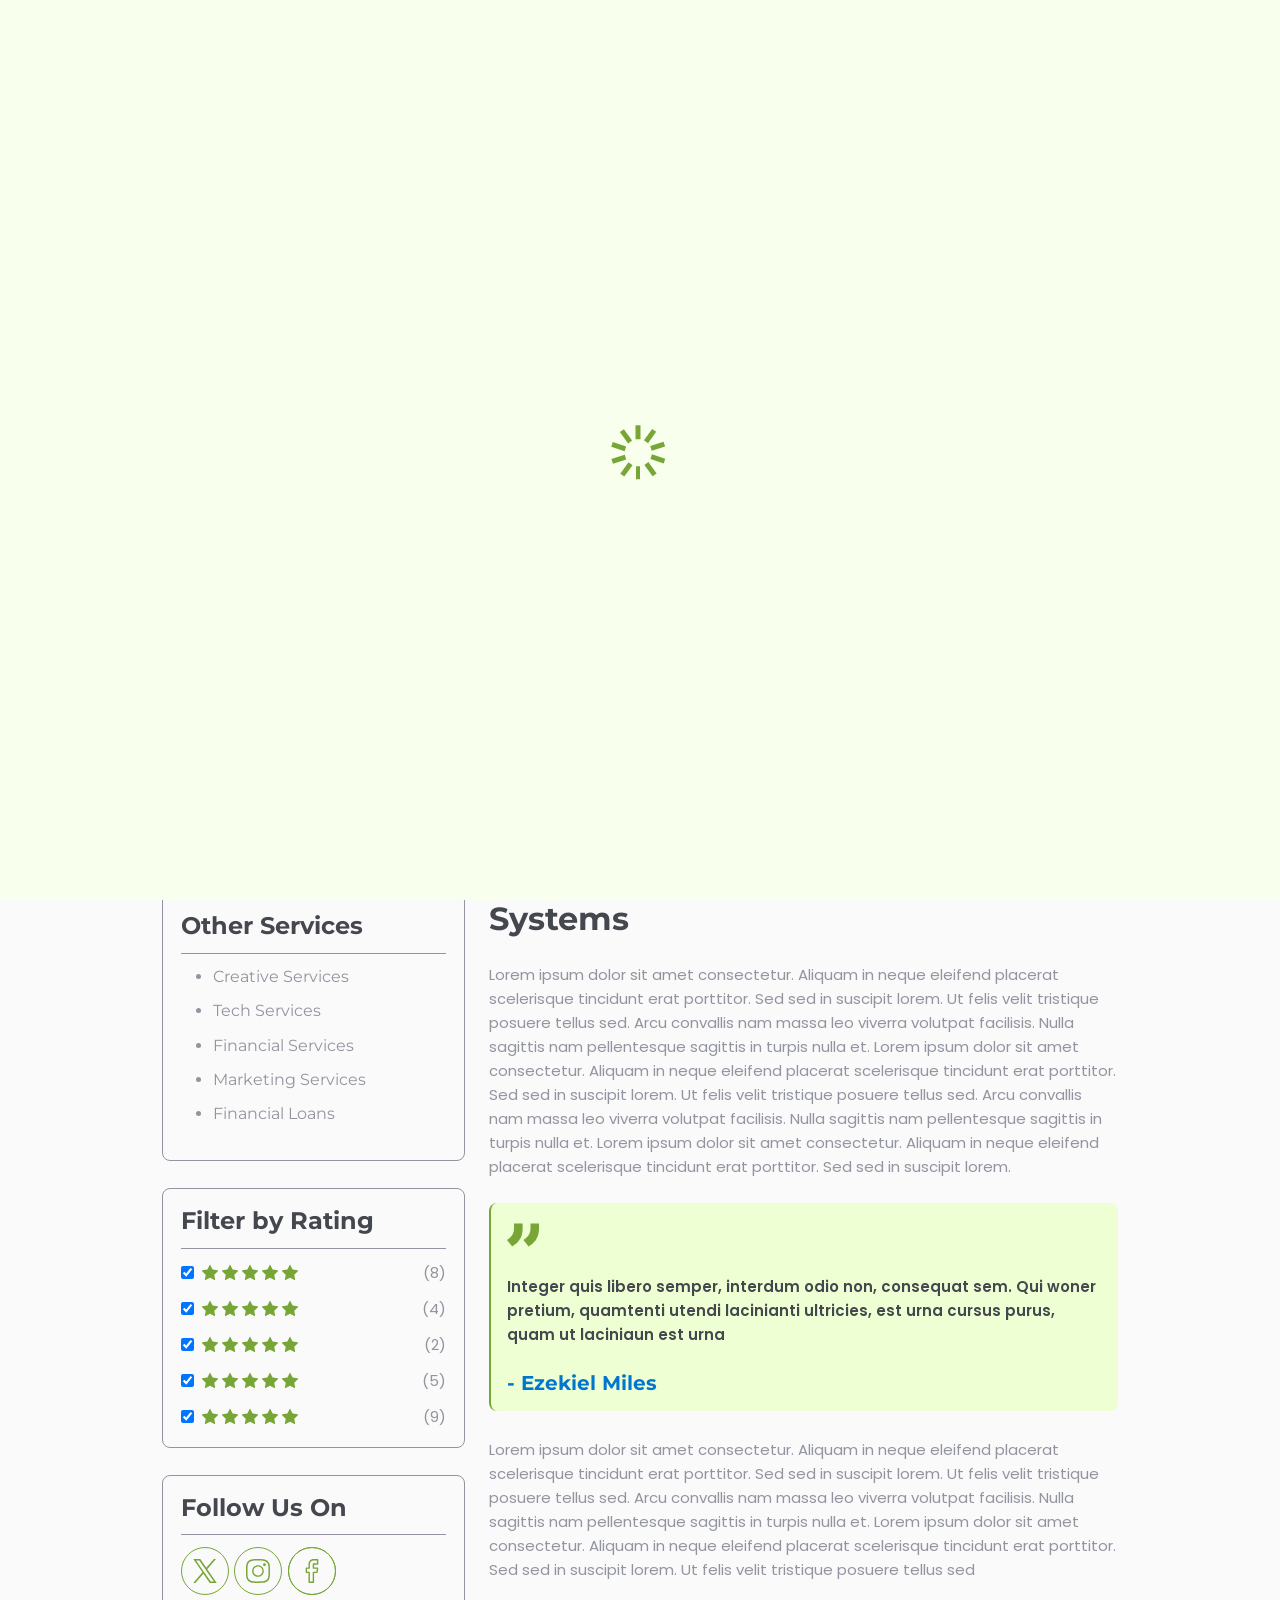
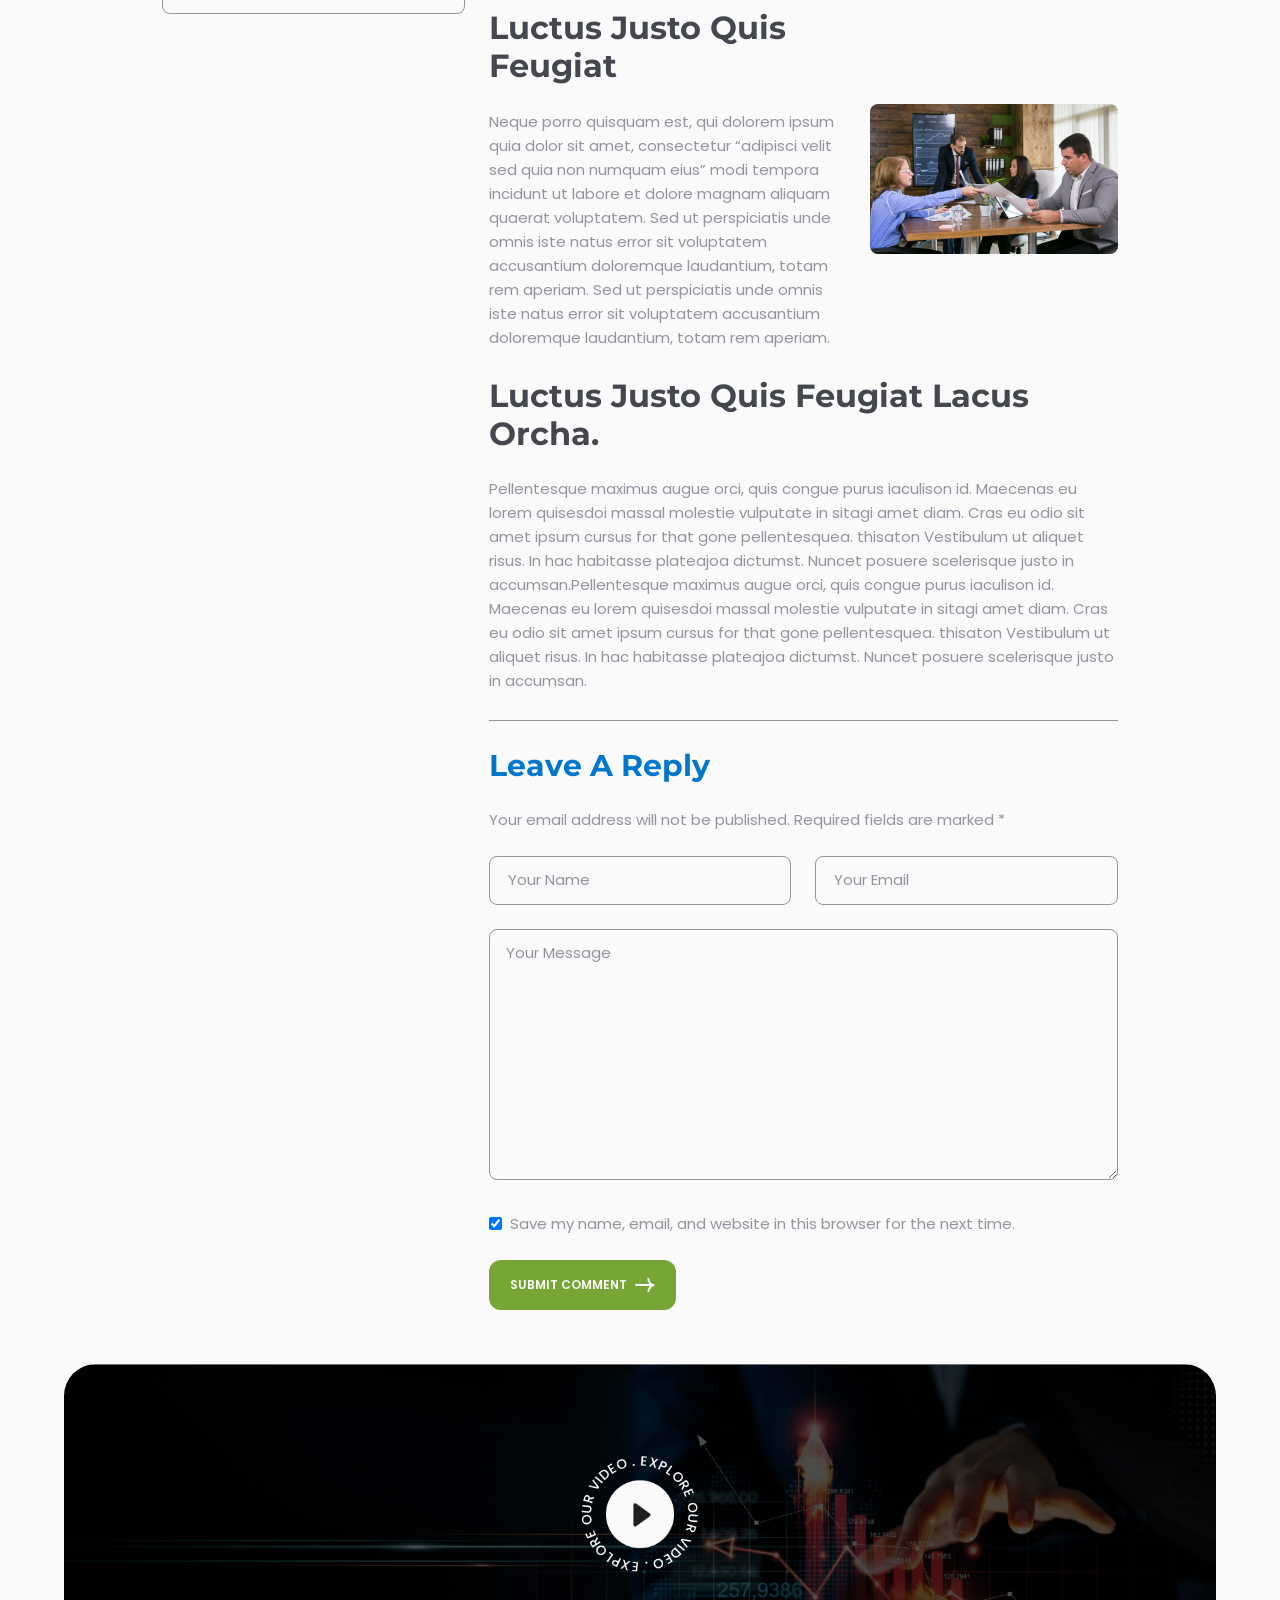
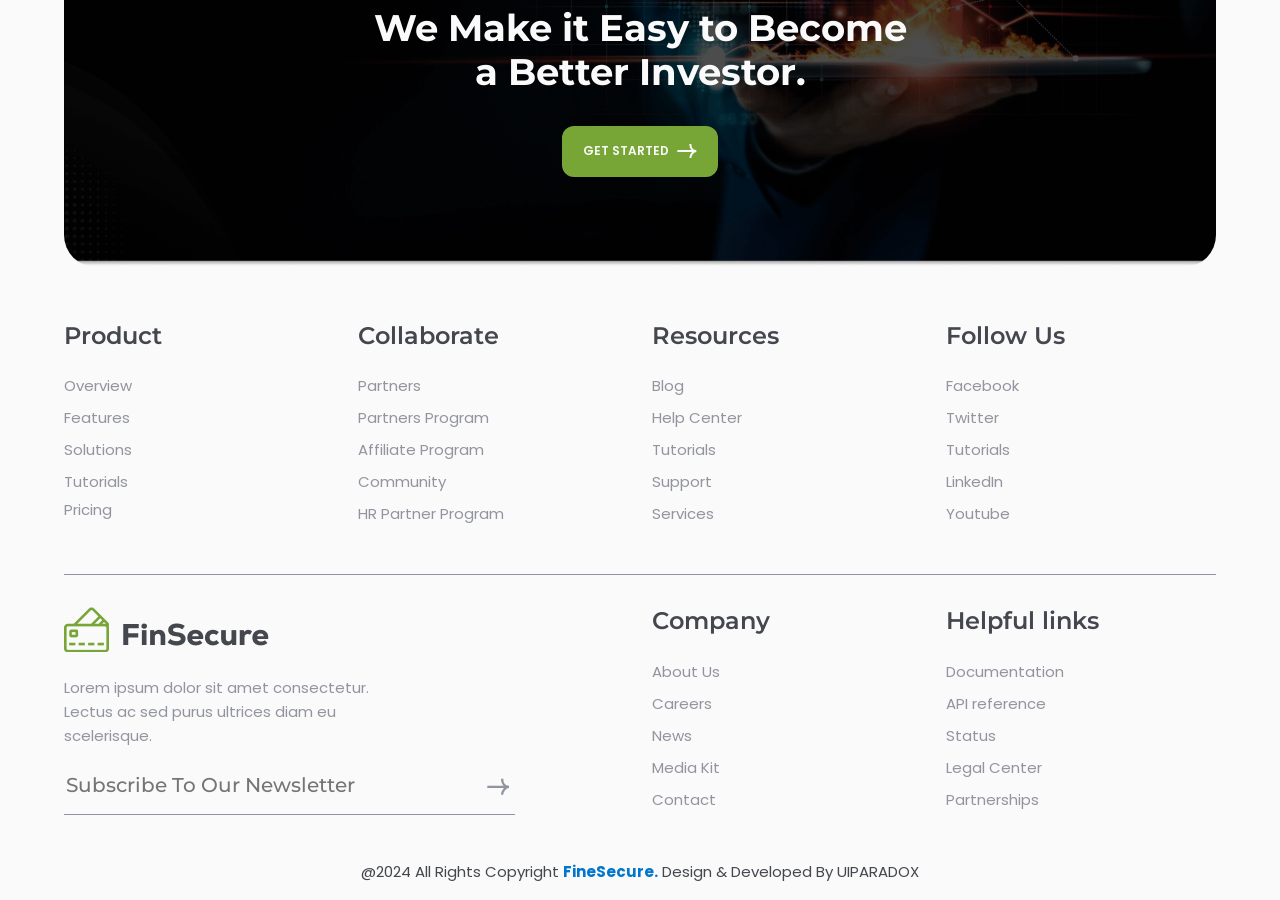
<file: blog-detail.html>
<!DOCTYPE html>
<html lang="en">

<head>
    <meta charset="UTF-8">
    <meta http-equiv="X-UA-Compatible" content="IE=edge">
    <meta name="viewport" content="width=device-width, initial-scale=1, shrink-to-fit=no">
    <meta name="description" content="Teach Me || E-Learning HTML Template">

    <title>Finsecure</title>

    <!-- Favicon -->
    <link rel="shortcut icon" type="image/x-icon" href="assets/media/favicon.png">

    <!-- All CSS files -->
    <link rel="stylesheet" href="assets/css/vendor/font-awesome.css">
    <link rel="stylesheet" href="assets/css/vendor/bootstrap.min.css">
    <link rel="stylesheet" href="assets/css/vendor/slick-theme.css">
    <link rel="stylesheet" href="assets/css/app.css">

</head>

<body class="tt-smooth-scroll">


    <!-- Main Wrapper Start -->
    <div id="scroll-container">
  
           <!-- PRELOADER START -->
     <div id="preloader">
        <div class="spinner">
          <div></div>   
          <div></div>    
          <div></div>    
          <div></div>    
          <div></div>    
          <div></div>    
          <div></div>    
          <div></div>    
          <div></div>    
          <div></div>    
        </div>
    </div>
       <!-- PRELOADER END -->  

        <!-- HEADER MENU START -->
        <header class="header-2">
            <div class="container-fluid">
                <nav class="navigation d-flex align-items-center justify-content-between">
                    <a href="index.html" class="d-flex align-items-center">
                        <img src="assets/media/logo2.png" alt="/logo" class="header-logo">
                    </a>
                    <div class="menu-button-right">
                        <div class="main-menu__nav">
                            <ul class="main-menu__list">
                                <li class="dropdown">
                                    <a href=" javascript:void(0);" class="active">Home</a>
                                    <ul>
                                        <li><a href="index.html">Home 1</a></li>
                                        <li><a href="index2.html">Home 2</a></li>
                                    </ul>
                                </li>
                                <li>
                                    <a href="about.html">About Us
                                    </a>
                                </li>
                                <li class="dropdown">
                                    <a href="javascript:void(0);">Blogs
                                    </a>
                                    <ul>
                                        <li><a href="blog-grid.html">Blog Grid</a></li>
                                        <li><a href="blog-grid-sidebar.html">Blog Grid Sidebar</a></li>
                                        <li><a href="blog-detail.html">Blog Detail</a></li>
                                    </ul>
                                </li>
                                <li class="dropdown">
                                    <a href="javascript:void(0);">Services
                                    </a>
                                    <ul>
                                        <li><a href="services.html">Service</a></li>
                                        <li><a href="service-detail.html">Service Details </a></li>
                                    </ul>
                                </li>
                                <li class="dropdown">
                                    <a href="javascript:void(0);">Pages
                                    </a>
                                    <ul>
                                        <li><a href="faqs.html">Faq</a></li>
                                        <li><a href="404.html">404</a></li>
                                        <li><a href="coming-soon.html">Coming soon</a></li>
                                        <li><a href="teams.html">Teams</a></li>
                                    </ul>
                                </li>
                                <li>
                                    <a href="contact.html">Contact US</a>
                                </li>
                            </ul>
                        </div>
                    </div>
                    <div class="main-menu__right">
                        <div class="search-heart-icon d-xl-flex d-none align-items-center gap-24">
                            <a href="">
                                <div class="d-flex gap-6">
                                    <svg xmlns="http://www.w3.org/2000/svg" width="24" height="24" viewBox="0 0 24 24"
                                        fill="none">
                                        <path
                                            d="M12 0C8.51067 0 5.67188 2.8388 5.67188 6.32812C5.67188 9.81745 8.51067 12.6562 12 12.6562C15.4893 12.6562 18.3281 9.81745 18.3281 6.32812C18.3281 2.8388 15.4893 0 12 0ZM12 11.25C9.28608 11.25 7.07812 9.04205 7.07812 6.32812C7.07812 3.6142 9.28608 1.40625 12 1.40625C14.7139 1.40625 16.9219 3.6142 16.9219 6.32812C16.9219 9.04205 14.7139 11.25 12 11.25Z"
                                            fill="#FAFAFA" />
                                        <path
                                            d="M19.8734 16.7904C18.1409 15.0313 15.8442 14.0625 13.4062 14.0625H10.5938C8.15588 14.0625 5.85909 15.0313 4.12659 16.7904C2.40258 18.5409 1.45312 20.8515 1.45312 23.2969C1.45312 23.6852 1.76794 24 2.15625 24H21.8438C22.2321 24 22.5469 23.6852 22.5469 23.2969C22.5469 20.8515 21.5974 18.5409 19.8734 16.7904ZM2.89031 22.5938C3.24258 18.6053 6.56302 15.4688 10.5938 15.4688H13.4062C17.437 15.4688 20.7574 18.6053 21.1097 22.5938H2.89031Z"
                                            fill="#FAFAFA" />
                                    </svg>
                                    <p class="fw-600 white">Sign In</p>
                                </div>
                            </a>
                            <div>
                                <svg xmlns="http://www.w3.org/2000/svg" width="2" height="28" viewBox="0 0 2 28"
                                    fill="none">
                                    <path d="M1 0L0.999999 28" stroke="#FAFAFA" stroke-width="0.5" />
                                </svg>
                            </div>
                            <div class="d-flex gap-12">
                                <a href="register.html" class="cus-btn">
                                    <span class="btn-text">Get started</span>
                                    <svg xmlns="http://www.w3.org/2000/svg" width="20" height="20" viewBox="0 0 20 20"
                                        fill="none">
                                        <path
                                            d="M13.3545 17C13.3545 14 16.1545 10 19.3545 10M19.3545 10C17.5212 10 13.3545 9 13.3545 3M19.3545 10H0.354492"
                                            stroke="#FAFAFA" stroke-width="2" />
                                    </svg>
                                </a>
                            </div>
                        </div>
                        <a href="#" class="d-xl-none d-flex main-menu__toggler mobile-nav__toggler">
                            <img src="assets/media/icons/menu-2.png" alt="">
                        </a>
                    </div>
                </nav>
            </div>
        </header>
        <!-- HEADER MENU END -->

        <!-- HERO BANNER START -->
        <section class="title-banner">
            <div class="container-fluid">
                <h1 class="color-ter fw-700 text-center">Blogs</h1>
            </div>
        </section>
        <!-- HERO BANNER END -->

        <!-- article start -->
        <section class="blog-detail py-80">
            <div class="container-fluid">
                <div class="row justify-content-center">
                    <div class="col-xl-10">
                        <div class="row row-gap-4">
                            <div class="col-xl-4">
                                <div class="blog-side-bar">
                                    <form action="index.html" method="post" class="mb-32">
                                        <input type="email" name="email" id="mail-1" class="form-control"
                                            placeholder="Search Here">
                                        <button class="cus-btn"><svg xmlns="http://www.w3.org/2000/svg" width="20"
                                                height="20" viewBox="0 0 20 20" fill="none">
                                                <g clip-path="url(#clip0_29647_2245)">
                                                    <path
                                                        d="M8.11719 0C12.593 0 16.2344 3.64137 16.2344 8.11719C16.2344 10.1445 15.4873 12.0007 14.2539 13.4247L19.8284 18.9998C20.0572 19.2286 20.0572 19.5996 19.8284 19.8284C19.5995 20.0573 19.2286 20.0572 18.9997 19.8284L13.4254 14.2534C12.0012 15.4871 10.1448 16.2344 8.11719 16.2344C3.64137 16.2344 0 12.593 0 8.11719C0 3.64137 3.64137 0 8.11719 0ZM8.11719 15.0625C11.9469 15.0625 15.0625 11.9468 15.0625 8.11719C15.0625 4.28754 11.9468 1.17188 8.11719 1.17188C4.28754 1.17188 1.17188 4.28754 1.17188 8.11719C1.17188 11.9468 4.28754 15.0625 8.11719 15.0625Z"
                                                        fill="#FAFAFA" />
                                                </g>
                                                <defs>
                                                    <clipPath id="clip0_29647_2245">
                                                        <rect width="20" height="20" fill="white" />
                                                    </clipPath>
                                                </defs>
                                            </svg></button>
                                    </form>
                                    <div class="sidebar-block mb-32">
                                        <h5 class="dark-gray fw-700 mb-16">Latest Article</h5>
                                        <div class="hr mb-16"></div>
                                        <a href="blog-detail.html">
                                            <div class="latest-article mb-16">
                                                <div class="d-flex gap-16 align-items-center">
                                                    <img src="assets/media/blog/user1.png" alt="user">
                                                    <div class="text-block">
                                                        <p class="light-gray fw-400 mb-8">Innovations in Fintech: How
                                                            E-Wallets and Payment ...</p>
                                                        <p class="subtitle dark-gray">18 Dec 2024</p>
                                                    </div>
                                                </div>
                                            </div>
                                        </a>
                                        <a href="blog-detail.html">
                                            <div class="latest-article mb-16">
                                                <div class="d-flex gap-16 align-items-center">
                                                    <img src="assets/media/blog/user2.png" alt="user">
                                                    <div class="text-block">
                                                        <p class="light-gray fw-400 mb-8">Mobile Payments Made Easy: A
                                                            Guide to Using .s..</p>
                                                        <p class="subtitle dark-gray">18 Dec 2024</p>
                                                    </div>
                                                </div>
                                            </div>
                                        </a>
                                        <a href="blog-detail.html ">
                                            <div class="latest-article">
                                                <div class="d-flex gap-16 align-items-center">
                                                    <img src="assets/media/blog/user3.png" alt="user">
                                                    <div class="text-block">
                                                        <p class="light-gray fw-400 mb-8">Innovations in Fintech: How
                                                            E-Wallets and Payment ...</p>
                                                        <p class="subtitle dark-gray">18 Dec 2024</p>
                                                    </div>
                                                </div>
                                            </div>
                                        </a>
                                    </div>
                                    <div class="services-block mb-32">
                                        <h5 class="dark-gray fw-700 mb-16">Other Services</h5>
                                        <div class="hr mb-16"></div>
                                        <ul>
                                            <li class="light-gray mb-16">Creative Services</li>
                                            <li class="light-gray mb-16">Tech Services</li>
                                            <li class="light-gray mb-16">Financial Services</li>
                                            <li class="light-gray mb-16">Marketing Services</li>
                                            <li class="light-gray">Financial Loans</li>
                                        </ul>
                                    </div>
                                    <div class="rating mb-32">
                                        <h5 class="dark-gray fw-700 mb-16">Filter by Rating</h5>
                                        <div class="hr mb-16"></div>
                                        <div class="d-flex align-items-center justify-content-between mb-16">
                                            <div class="d-flex align-items-center gap-12">
                                                <input type="checkbox" id="remember-6" checked="">
                                                <div class="star d-flex gap-6">
                                                    <svg xmlns="http://www.w3.org/2000/svg" width="16" height="17"
                                                        viewBox="0 0 16 17" fill="none">
                                                        <path
                                                            d="M15.977 6.66432C15.9219 6.4946 15.7752 6.37091 15.5987 6.34529L10.6386 5.62451L8.42034 1.12993C8.3414 0.969933 8.17843 0.868652 8.00003 0.868652C7.82159 0.868652 7.65865 0.969933 7.57968 1.12993L5.36132 5.62451L0.401338 6.34529C0.224808 6.37091 0.0780893 6.4946 0.0229645 6.66429C-0.0321915 6.834 0.0138083 7.02028 0.141589 7.14482L3.73057 10.6434L2.88345 15.5834C2.85327 15.7593 2.92558 15.937 3.06992 16.0419C3.15158 16.1012 3.2483 16.1314 3.34548 16.1314C3.42011 16.1314 3.49498 16.1136 3.56354 16.0776L8 13.7451L12.4363 16.0775C12.5942 16.1606 12.7856 16.1467 12.9299 16.0419C13.0743 15.937 13.1466 15.7593 13.1164 15.5834L12.269 10.6434L15.8584 7.14478C15.9862 7.02028 16.0322 6.834 15.977 6.66432Z"
                                                            fill="#77A637" />
                                                    </svg>
                                                    <svg xmlns="http://www.w3.org/2000/svg" width="16" height="17"
                                                        viewBox="0 0 16 17" fill="none">
                                                        <path
                                                            d="M15.977 6.66432C15.9219 6.4946 15.7752 6.37091 15.5987 6.34529L10.6386 5.62451L8.42034 1.12993C8.3414 0.969933 8.17843 0.868652 8.00003 0.868652C7.82159 0.868652 7.65865 0.969933 7.57968 1.12993L5.36132 5.62451L0.401338 6.34529C0.224808 6.37091 0.0780893 6.4946 0.0229645 6.66429C-0.0321915 6.834 0.0138083 7.02028 0.141589 7.14482L3.73057 10.6434L2.88345 15.5834C2.85327 15.7593 2.92558 15.937 3.06992 16.0419C3.15158 16.1012 3.2483 16.1314 3.34548 16.1314C3.42011 16.1314 3.49498 16.1136 3.56354 16.0776L8 13.7451L12.4363 16.0775C12.5942 16.1606 12.7856 16.1467 12.9299 16.0419C13.0743 15.937 13.1466 15.7593 13.1164 15.5834L12.269 10.6434L15.8584 7.14478C15.9862 7.02028 16.0322 6.834 15.977 6.66432Z"
                                                            fill="#77A637" />
                                                    </svg>
                                                    <svg xmlns="http://www.w3.org/2000/svg" width="16" height="17"
                                                        viewBox="0 0 16 17" fill="none">
                                                        <path
                                                            d="M15.977 6.66432C15.9219 6.4946 15.7752 6.37091 15.5987 6.34529L10.6386 5.62451L8.42034 1.12993C8.3414 0.969933 8.17843 0.868652 8.00003 0.868652C7.82159 0.868652 7.65865 0.969933 7.57968 1.12993L5.36132 5.62451L0.401338 6.34529C0.224808 6.37091 0.0780893 6.4946 0.0229645 6.66429C-0.0321915 6.834 0.0138083 7.02028 0.141589 7.14482L3.73057 10.6434L2.88345 15.5834C2.85327 15.7593 2.92558 15.937 3.06992 16.0419C3.15158 16.1012 3.2483 16.1314 3.34548 16.1314C3.42011 16.1314 3.49498 16.1136 3.56354 16.0776L8 13.7451L12.4363 16.0775C12.5942 16.1606 12.7856 16.1467 12.9299 16.0419C13.0743 15.937 13.1466 15.7593 13.1164 15.5834L12.269 10.6434L15.8584 7.14478C15.9862 7.02028 16.0322 6.834 15.977 6.66432Z"
                                                            fill="#77A637" />
                                                    </svg>
                                                    <svg xmlns="http://www.w3.org/2000/svg" width="16" height="17"
                                                        viewBox="0 0 16 17" fill="none">
                                                        <path
                                                            d="M15.977 6.66432C15.9219 6.4946 15.7752 6.37091 15.5987 6.34529L10.6386 5.62451L8.42034 1.12993C8.3414 0.969933 8.17843 0.868652 8.00003 0.868652C7.82159 0.868652 7.65865 0.969933 7.57968 1.12993L5.36132 5.62451L0.401338 6.34529C0.224808 6.37091 0.0780893 6.4946 0.0229645 6.66429C-0.0321915 6.834 0.0138083 7.02028 0.141589 7.14482L3.73057 10.6434L2.88345 15.5834C2.85327 15.7593 2.92558 15.937 3.06992 16.0419C3.15158 16.1012 3.2483 16.1314 3.34548 16.1314C3.42011 16.1314 3.49498 16.1136 3.56354 16.0776L8 13.7451L12.4363 16.0775C12.5942 16.1606 12.7856 16.1467 12.9299 16.0419C13.0743 15.937 13.1466 15.7593 13.1164 15.5834L12.269 10.6434L15.8584 7.14478C15.9862 7.02028 16.0322 6.834 15.977 6.66432Z"
                                                            fill="#77A637" />
                                                    </svg>
                                                    <svg xmlns="http://www.w3.org/2000/svg" width="16" height="17"
                                                        viewBox="0 0 16 17" fill="none">
                                                        <path
                                                            d="M15.977 6.66432C15.9219 6.4946 15.7752 6.37091 15.5987 6.34529L10.6386 5.62451L8.42034 1.12993C8.3414 0.969933 8.17843 0.868652 8.00003 0.868652C7.82159 0.868652 7.65865 0.969933 7.57968 1.12993L5.36132 5.62451L0.401338 6.34529C0.224808 6.37091 0.0780893 6.4946 0.0229645 6.66429C-0.0321915 6.834 0.0138083 7.02028 0.141589 7.14482L3.73057 10.6434L2.88345 15.5834C2.85327 15.7593 2.92558 15.937 3.06992 16.0419C3.15158 16.1012 3.2483 16.1314 3.34548 16.1314C3.42011 16.1314 3.49498 16.1136 3.56354 16.0776L8 13.7451L12.4363 16.0775C12.5942 16.1606 12.7856 16.1467 12.9299 16.0419C13.0743 15.937 13.1466 15.7593 13.1164 15.5834L12.269 10.6434L15.8584 7.14478C15.9862 7.02028 16.0322 6.834 15.977 6.66432Z"
                                                            fill="#77A637" />
                                                    </svg>

                                                </div>
                                            </div>
                                            <div>
                                                <p class="light-gray">(8)</p>
                                            </div>
                                        </div>
                                        <div class="d-flex align-items-center justify-content-between mb-16">
                                            <div class="d-flex align-items-center gap-12">
                                                <input type="checkbox" id="remember-1" checked="">
                                                <div class="star d-flex gap-6">
                                                    <svg xmlns="http://www.w3.org/2000/svg" width="16" height="17"
                                                        viewBox="0 0 16 17" fill="none">
                                                        <path
                                                            d="M15.977 6.66432C15.9219 6.4946 15.7752 6.37091 15.5987 6.34529L10.6386 5.62451L8.42034 1.12993C8.3414 0.969933 8.17843 0.868652 8.00003 0.868652C7.82159 0.868652 7.65865 0.969933 7.57968 1.12993L5.36132 5.62451L0.401338 6.34529C0.224808 6.37091 0.0780893 6.4946 0.0229645 6.66429C-0.0321915 6.834 0.0138083 7.02028 0.141589 7.14482L3.73057 10.6434L2.88345 15.5834C2.85327 15.7593 2.92558 15.937 3.06992 16.0419C3.15158 16.1012 3.2483 16.1314 3.34548 16.1314C3.42011 16.1314 3.49498 16.1136 3.56354 16.0776L8 13.7451L12.4363 16.0775C12.5942 16.1606 12.7856 16.1467 12.9299 16.0419C13.0743 15.937 13.1466 15.7593 13.1164 15.5834L12.269 10.6434L15.8584 7.14478C15.9862 7.02028 16.0322 6.834 15.977 6.66432Z"
                                                            fill="#77A637" />
                                                    </svg>
                                                    <svg xmlns="http://www.w3.org/2000/svg" width="16" height="17"
                                                        viewBox="0 0 16 17" fill="none">
                                                        <path
                                                            d="M15.977 6.66432C15.9219 6.4946 15.7752 6.37091 15.5987 6.34529L10.6386 5.62451L8.42034 1.12993C8.3414 0.969933 8.17843 0.868652 8.00003 0.868652C7.82159 0.868652 7.65865 0.969933 7.57968 1.12993L5.36132 5.62451L0.401338 6.34529C0.224808 6.37091 0.0780893 6.4946 0.0229645 6.66429C-0.0321915 6.834 0.0138083 7.02028 0.141589 7.14482L3.73057 10.6434L2.88345 15.5834C2.85327 15.7593 2.92558 15.937 3.06992 16.0419C3.15158 16.1012 3.2483 16.1314 3.34548 16.1314C3.42011 16.1314 3.49498 16.1136 3.56354 16.0776L8 13.7451L12.4363 16.0775C12.5942 16.1606 12.7856 16.1467 12.9299 16.0419C13.0743 15.937 13.1466 15.7593 13.1164 15.5834L12.269 10.6434L15.8584 7.14478C15.9862 7.02028 16.0322 6.834 15.977 6.66432Z"
                                                            fill="#77A637" />
                                                    </svg>
                                                    <svg xmlns="http://www.w3.org/2000/svg" width="16" height="17"
                                                        viewBox="0 0 16 17" fill="none">
                                                        <path
                                                            d="M15.977 6.66432C15.9219 6.4946 15.7752 6.37091 15.5987 6.34529L10.6386 5.62451L8.42034 1.12993C8.3414 0.969933 8.17843 0.868652 8.00003 0.868652C7.82159 0.868652 7.65865 0.969933 7.57968 1.12993L5.36132 5.62451L0.401338 6.34529C0.224808 6.37091 0.0780893 6.4946 0.0229645 6.66429C-0.0321915 6.834 0.0138083 7.02028 0.141589 7.14482L3.73057 10.6434L2.88345 15.5834C2.85327 15.7593 2.92558 15.937 3.06992 16.0419C3.15158 16.1012 3.2483 16.1314 3.34548 16.1314C3.42011 16.1314 3.49498 16.1136 3.56354 16.0776L8 13.7451L12.4363 16.0775C12.5942 16.1606 12.7856 16.1467 12.9299 16.0419C13.0743 15.937 13.1466 15.7593 13.1164 15.5834L12.269 10.6434L15.8584 7.14478C15.9862 7.02028 16.0322 6.834 15.977 6.66432Z"
                                                            fill="#77A637" />
                                                    </svg>
                                                    <svg xmlns="http://www.w3.org/2000/svg" width="16" height="17"
                                                        viewBox="0 0 16 17" fill="none">
                                                        <path
                                                            d="M15.977 6.66432C15.9219 6.4946 15.7752 6.37091 15.5987 6.34529L10.6386 5.62451L8.42034 1.12993C8.3414 0.969933 8.17843 0.868652 8.00003 0.868652C7.82159 0.868652 7.65865 0.969933 7.57968 1.12993L5.36132 5.62451L0.401338 6.34529C0.224808 6.37091 0.0780893 6.4946 0.0229645 6.66429C-0.0321915 6.834 0.0138083 7.02028 0.141589 7.14482L3.73057 10.6434L2.88345 15.5834C2.85327 15.7593 2.92558 15.937 3.06992 16.0419C3.15158 16.1012 3.2483 16.1314 3.34548 16.1314C3.42011 16.1314 3.49498 16.1136 3.56354 16.0776L8 13.7451L12.4363 16.0775C12.5942 16.1606 12.7856 16.1467 12.9299 16.0419C13.0743 15.937 13.1466 15.7593 13.1164 15.5834L12.269 10.6434L15.8584 7.14478C15.9862 7.02028 16.0322 6.834 15.977 6.66432Z"
                                                            fill="#77A637" />
                                                    </svg>
                                                    <svg xmlns="http://www.w3.org/2000/svg" width="16" height="17"
                                                        viewBox="0 0 16 17" fill="none">
                                                        <path
                                                            d="M15.977 6.66432C15.9219 6.4946 15.7752 6.37091 15.5987 6.34529L10.6386 5.62451L8.42034 1.12993C8.3414 0.969933 8.17843 0.868652 8.00003 0.868652C7.82159 0.868652 7.65865 0.969933 7.57968 1.12993L5.36132 5.62451L0.401338 6.34529C0.224808 6.37091 0.0780893 6.4946 0.0229645 6.66429C-0.0321915 6.834 0.0138083 7.02028 0.141589 7.14482L3.73057 10.6434L2.88345 15.5834C2.85327 15.7593 2.92558 15.937 3.06992 16.0419C3.15158 16.1012 3.2483 16.1314 3.34548 16.1314C3.42011 16.1314 3.49498 16.1136 3.56354 16.0776L8 13.7451L12.4363 16.0775C12.5942 16.1606 12.7856 16.1467 12.9299 16.0419C13.0743 15.937 13.1466 15.7593 13.1164 15.5834L12.269 10.6434L15.8584 7.14478C15.9862 7.02028 16.0322 6.834 15.977 6.66432Z"
                                                            fill="#77A637" />
                                                    </svg>

                                                </div>
                                            </div>
                                            <div>
                                                <p class="light-gray">(4)</p>
                                            </div>
                                        </div>
                                        <div class="d-flex align-items-center justify-content-between mb-16">
                                            <div class="d-flex align-items-center gap-12">
                                                <input type="checkbox" id="remember-2" checked="">
                                                <div class="star d-flex gap-6">
                                                    <svg xmlns="http://www.w3.org/2000/svg" width="16" height="17"
                                                        viewBox="0 0 16 17" fill="none">
                                                        <path
                                                            d="M15.977 6.66432C15.9219 6.4946 15.7752 6.37091 15.5987 6.34529L10.6386 5.62451L8.42034 1.12993C8.3414 0.969933 8.17843 0.868652 8.00003 0.868652C7.82159 0.868652 7.65865 0.969933 7.57968 1.12993L5.36132 5.62451L0.401338 6.34529C0.224808 6.37091 0.0780893 6.4946 0.0229645 6.66429C-0.0321915 6.834 0.0138083 7.02028 0.141589 7.14482L3.73057 10.6434L2.88345 15.5834C2.85327 15.7593 2.92558 15.937 3.06992 16.0419C3.15158 16.1012 3.2483 16.1314 3.34548 16.1314C3.42011 16.1314 3.49498 16.1136 3.56354 16.0776L8 13.7451L12.4363 16.0775C12.5942 16.1606 12.7856 16.1467 12.9299 16.0419C13.0743 15.937 13.1466 15.7593 13.1164 15.5834L12.269 10.6434L15.8584 7.14478C15.9862 7.02028 16.0322 6.834 15.977 6.66432Z"
                                                            fill="#77A637" />
                                                    </svg>
                                                    <svg xmlns="http://www.w3.org/2000/svg" width="16" height="17"
                                                        viewBox="0 0 16 17" fill="none">
                                                        <path
                                                            d="M15.977 6.66432C15.9219 6.4946 15.7752 6.37091 15.5987 6.34529L10.6386 5.62451L8.42034 1.12993C8.3414 0.969933 8.17843 0.868652 8.00003 0.868652C7.82159 0.868652 7.65865 0.969933 7.57968 1.12993L5.36132 5.62451L0.401338 6.34529C0.224808 6.37091 0.0780893 6.4946 0.0229645 6.66429C-0.0321915 6.834 0.0138083 7.02028 0.141589 7.14482L3.73057 10.6434L2.88345 15.5834C2.85327 15.7593 2.92558 15.937 3.06992 16.0419C3.15158 16.1012 3.2483 16.1314 3.34548 16.1314C3.42011 16.1314 3.49498 16.1136 3.56354 16.0776L8 13.7451L12.4363 16.0775C12.5942 16.1606 12.7856 16.1467 12.9299 16.0419C13.0743 15.937 13.1466 15.7593 13.1164 15.5834L12.269 10.6434L15.8584 7.14478C15.9862 7.02028 16.0322 6.834 15.977 6.66432Z"
                                                            fill="#77A637" />
                                                    </svg>
                                                    <svg xmlns="http://www.w3.org/2000/svg" width="16" height="17"
                                                        viewBox="0 0 16 17" fill="none">
                                                        <path
                                                            d="M15.977 6.66432C15.9219 6.4946 15.7752 6.37091 15.5987 6.34529L10.6386 5.62451L8.42034 1.12993C8.3414 0.969933 8.17843 0.868652 8.00003 0.868652C7.82159 0.868652 7.65865 0.969933 7.57968 1.12993L5.36132 5.62451L0.401338 6.34529C0.224808 6.37091 0.0780893 6.4946 0.0229645 6.66429C-0.0321915 6.834 0.0138083 7.02028 0.141589 7.14482L3.73057 10.6434L2.88345 15.5834C2.85327 15.7593 2.92558 15.937 3.06992 16.0419C3.15158 16.1012 3.2483 16.1314 3.34548 16.1314C3.42011 16.1314 3.49498 16.1136 3.56354 16.0776L8 13.7451L12.4363 16.0775C12.5942 16.1606 12.7856 16.1467 12.9299 16.0419C13.0743 15.937 13.1466 15.7593 13.1164 15.5834L12.269 10.6434L15.8584 7.14478C15.9862 7.02028 16.0322 6.834 15.977 6.66432Z"
                                                            fill="#77A637" />
                                                    </svg>
                                                    <svg xmlns="http://www.w3.org/2000/svg" width="16" height="17"
                                                        viewBox="0 0 16 17" fill="none">
                                                        <path
                                                            d="M15.977 6.66432C15.9219 6.4946 15.7752 6.37091 15.5987 6.34529L10.6386 5.62451L8.42034 1.12993C8.3414 0.969933 8.17843 0.868652 8.00003 0.868652C7.82159 0.868652 7.65865 0.969933 7.57968 1.12993L5.36132 5.62451L0.401338 6.34529C0.224808 6.37091 0.0780893 6.4946 0.0229645 6.66429C-0.0321915 6.834 0.0138083 7.02028 0.141589 7.14482L3.73057 10.6434L2.88345 15.5834C2.85327 15.7593 2.92558 15.937 3.06992 16.0419C3.15158 16.1012 3.2483 16.1314 3.34548 16.1314C3.42011 16.1314 3.49498 16.1136 3.56354 16.0776L8 13.7451L12.4363 16.0775C12.5942 16.1606 12.7856 16.1467 12.9299 16.0419C13.0743 15.937 13.1466 15.7593 13.1164 15.5834L12.269 10.6434L15.8584 7.14478C15.9862 7.02028 16.0322 6.834 15.977 6.66432Z"
                                                            fill="#77A637" />
                                                    </svg>
                                                    <svg xmlns="http://www.w3.org/2000/svg" width="16" height="17"
                                                        viewBox="0 0 16 17" fill="none">
                                                        <path
                                                            d="M15.977 6.66432C15.9219 6.4946 15.7752 6.37091 15.5987 6.34529L10.6386 5.62451L8.42034 1.12993C8.3414 0.969933 8.17843 0.868652 8.00003 0.868652C7.82159 0.868652 7.65865 0.969933 7.57968 1.12993L5.36132 5.62451L0.401338 6.34529C0.224808 6.37091 0.0780893 6.4946 0.0229645 6.66429C-0.0321915 6.834 0.0138083 7.02028 0.141589 7.14482L3.73057 10.6434L2.88345 15.5834C2.85327 15.7593 2.92558 15.937 3.06992 16.0419C3.15158 16.1012 3.2483 16.1314 3.34548 16.1314C3.42011 16.1314 3.49498 16.1136 3.56354 16.0776L8 13.7451L12.4363 16.0775C12.5942 16.1606 12.7856 16.1467 12.9299 16.0419C13.0743 15.937 13.1466 15.7593 13.1164 15.5834L12.269 10.6434L15.8584 7.14478C15.9862 7.02028 16.0322 6.834 15.977 6.66432Z"
                                                            fill="#77A637" />
                                                    </svg>

                                                </div>
                                            </div>
                                            <div>
                                                <p class="light-gray">(2)</p>
                                            </div>
                                        </div>
                                        <div class="d-flex align-items-center justify-content-between mb-16">
                                            <div class="d-flex align-items-center gap-12">
                                                <input type="checkbox" id="remember-3" checked="">
                                                <div class="star d-flex gap-6">
                                                    <svg xmlns="http://www.w3.org/2000/svg" width="16" height="17"
                                                        viewBox="0 0 16 17" fill="none">
                                                        <path
                                                            d="M15.977 6.66432C15.9219 6.4946 15.7752 6.37091 15.5987 6.34529L10.6386 5.62451L8.42034 1.12993C8.3414 0.969933 8.17843 0.868652 8.00003 0.868652C7.82159 0.868652 7.65865 0.969933 7.57968 1.12993L5.36132 5.62451L0.401338 6.34529C0.224808 6.37091 0.0780893 6.4946 0.0229645 6.66429C-0.0321915 6.834 0.0138083 7.02028 0.141589 7.14482L3.73057 10.6434L2.88345 15.5834C2.85327 15.7593 2.92558 15.937 3.06992 16.0419C3.15158 16.1012 3.2483 16.1314 3.34548 16.1314C3.42011 16.1314 3.49498 16.1136 3.56354 16.0776L8 13.7451L12.4363 16.0775C12.5942 16.1606 12.7856 16.1467 12.9299 16.0419C13.0743 15.937 13.1466 15.7593 13.1164 15.5834L12.269 10.6434L15.8584 7.14478C15.9862 7.02028 16.0322 6.834 15.977 6.66432Z"
                                                            fill="#77A637" />
                                                    </svg>
                                                    <svg xmlns="http://www.w3.org/2000/svg" width="16" height="17"
                                                        viewBox="0 0 16 17" fill="none">
                                                        <path
                                                            d="M15.977 6.66432C15.9219 6.4946 15.7752 6.37091 15.5987 6.34529L10.6386 5.62451L8.42034 1.12993C8.3414 0.969933 8.17843 0.868652 8.00003 0.868652C7.82159 0.868652 7.65865 0.969933 7.57968 1.12993L5.36132 5.62451L0.401338 6.34529C0.224808 6.37091 0.0780893 6.4946 0.0229645 6.66429C-0.0321915 6.834 0.0138083 7.02028 0.141589 7.14482L3.73057 10.6434L2.88345 15.5834C2.85327 15.7593 2.92558 15.937 3.06992 16.0419C3.15158 16.1012 3.2483 16.1314 3.34548 16.1314C3.42011 16.1314 3.49498 16.1136 3.56354 16.0776L8 13.7451L12.4363 16.0775C12.5942 16.1606 12.7856 16.1467 12.9299 16.0419C13.0743 15.937 13.1466 15.7593 13.1164 15.5834L12.269 10.6434L15.8584 7.14478C15.9862 7.02028 16.0322 6.834 15.977 6.66432Z"
                                                            fill="#77A637" />
                                                    </svg>
                                                    <svg xmlns="http://www.w3.org/2000/svg" width="16" height="17"
                                                        viewBox="0 0 16 17" fill="none">
                                                        <path
                                                            d="M15.977 6.66432C15.9219 6.4946 15.7752 6.37091 15.5987 6.34529L10.6386 5.62451L8.42034 1.12993C8.3414 0.969933 8.17843 0.868652 8.00003 0.868652C7.82159 0.868652 7.65865 0.969933 7.57968 1.12993L5.36132 5.62451L0.401338 6.34529C0.224808 6.37091 0.0780893 6.4946 0.0229645 6.66429C-0.0321915 6.834 0.0138083 7.02028 0.141589 7.14482L3.73057 10.6434L2.88345 15.5834C2.85327 15.7593 2.92558 15.937 3.06992 16.0419C3.15158 16.1012 3.2483 16.1314 3.34548 16.1314C3.42011 16.1314 3.49498 16.1136 3.56354 16.0776L8 13.7451L12.4363 16.0775C12.5942 16.1606 12.7856 16.1467 12.9299 16.0419C13.0743 15.937 13.1466 15.7593 13.1164 15.5834L12.269 10.6434L15.8584 7.14478C15.9862 7.02028 16.0322 6.834 15.977 6.66432Z"
                                                            fill="#77A637" />
                                                    </svg>
                                                    <svg xmlns="http://www.w3.org/2000/svg" width="16" height="17"
                                                        viewBox="0 0 16 17" fill="none">
                                                        <path
                                                            d="M15.977 6.66432C15.9219 6.4946 15.7752 6.37091 15.5987 6.34529L10.6386 5.62451L8.42034 1.12993C8.3414 0.969933 8.17843 0.868652 8.00003 0.868652C7.82159 0.868652 7.65865 0.969933 7.57968 1.12993L5.36132 5.62451L0.401338 6.34529C0.224808 6.37091 0.0780893 6.4946 0.0229645 6.66429C-0.0321915 6.834 0.0138083 7.02028 0.141589 7.14482L3.73057 10.6434L2.88345 15.5834C2.85327 15.7593 2.92558 15.937 3.06992 16.0419C3.15158 16.1012 3.2483 16.1314 3.34548 16.1314C3.42011 16.1314 3.49498 16.1136 3.56354 16.0776L8 13.7451L12.4363 16.0775C12.5942 16.1606 12.7856 16.1467 12.9299 16.0419C13.0743 15.937 13.1466 15.7593 13.1164 15.5834L12.269 10.6434L15.8584 7.14478C15.9862 7.02028 16.0322 6.834 15.977 6.66432Z"
                                                            fill="#77A637" />
                                                    </svg>
                                                    <svg xmlns="http://www.w3.org/2000/svg" width="16" height="17"
                                                        viewBox="0 0 16 17" fill="none">
                                                        <path
                                                            d="M15.977 6.66432C15.9219 6.4946 15.7752 6.37091 15.5987 6.34529L10.6386 5.62451L8.42034 1.12993C8.3414 0.969933 8.17843 0.868652 8.00003 0.868652C7.82159 0.868652 7.65865 0.969933 7.57968 1.12993L5.36132 5.62451L0.401338 6.34529C0.224808 6.37091 0.0780893 6.4946 0.0229645 6.66429C-0.0321915 6.834 0.0138083 7.02028 0.141589 7.14482L3.73057 10.6434L2.88345 15.5834C2.85327 15.7593 2.92558 15.937 3.06992 16.0419C3.15158 16.1012 3.2483 16.1314 3.34548 16.1314C3.42011 16.1314 3.49498 16.1136 3.56354 16.0776L8 13.7451L12.4363 16.0775C12.5942 16.1606 12.7856 16.1467 12.9299 16.0419C13.0743 15.937 13.1466 15.7593 13.1164 15.5834L12.269 10.6434L15.8584 7.14478C15.9862 7.02028 16.0322 6.834 15.977 6.66432Z"
                                                            fill="#77A637" />
                                                    </svg>

                                                </div>
                                            </div>
                                            <div>
                                                <p class="light-gray">(5)</p>
                                            </div>
                                        </div>
                                        <div class="d-flex align-items-center justify-content-between">
                                            <div class="d-flex align-items-center gap-12">
                                                <input type="checkbox" id="remember-4" checked="">
                                                <div class="star d-flex gap-6">
                                                    <svg xmlns="http://www.w3.org/2000/svg" width="16" height="17"
                                                        viewBox="0 0 16 17" fill="none">
                                                        <path
                                                            d="M15.977 6.66432C15.9219 6.4946 15.7752 6.37091 15.5987 6.34529L10.6386 5.62451L8.42034 1.12993C8.3414 0.969933 8.17843 0.868652 8.00003 0.868652C7.82159 0.868652 7.65865 0.969933 7.57968 1.12993L5.36132 5.62451L0.401338 6.34529C0.224808 6.37091 0.0780893 6.4946 0.0229645 6.66429C-0.0321915 6.834 0.0138083 7.02028 0.141589 7.14482L3.73057 10.6434L2.88345 15.5834C2.85327 15.7593 2.92558 15.937 3.06992 16.0419C3.15158 16.1012 3.2483 16.1314 3.34548 16.1314C3.42011 16.1314 3.49498 16.1136 3.56354 16.0776L8 13.7451L12.4363 16.0775C12.5942 16.1606 12.7856 16.1467 12.9299 16.0419C13.0743 15.937 13.1466 15.7593 13.1164 15.5834L12.269 10.6434L15.8584 7.14478C15.9862 7.02028 16.0322 6.834 15.977 6.66432Z"
                                                            fill="#77A637" />
                                                    </svg>
                                                    <svg xmlns="http://www.w3.org/2000/svg" width="16" height="17"
                                                        viewBox="0 0 16 17" fill="none">
                                                        <path
                                                            d="M15.977 6.66432C15.9219 6.4946 15.7752 6.37091 15.5987 6.34529L10.6386 5.62451L8.42034 1.12993C8.3414 0.969933 8.17843 0.868652 8.00003 0.868652C7.82159 0.868652 7.65865 0.969933 7.57968 1.12993L5.36132 5.62451L0.401338 6.34529C0.224808 6.37091 0.0780893 6.4946 0.0229645 6.66429C-0.0321915 6.834 0.0138083 7.02028 0.141589 7.14482L3.73057 10.6434L2.88345 15.5834C2.85327 15.7593 2.92558 15.937 3.06992 16.0419C3.15158 16.1012 3.2483 16.1314 3.34548 16.1314C3.42011 16.1314 3.49498 16.1136 3.56354 16.0776L8 13.7451L12.4363 16.0775C12.5942 16.1606 12.7856 16.1467 12.9299 16.0419C13.0743 15.937 13.1466 15.7593 13.1164 15.5834L12.269 10.6434L15.8584 7.14478C15.9862 7.02028 16.0322 6.834 15.977 6.66432Z"
                                                            fill="#77A637" />
                                                    </svg>
                                                    <svg xmlns="http://www.w3.org/2000/svg" width="16" height="17"
                                                        viewBox="0 0 16 17" fill="none">
                                                        <path
                                                            d="M15.977 6.66432C15.9219 6.4946 15.7752 6.37091 15.5987 6.34529L10.6386 5.62451L8.42034 1.12993C8.3414 0.969933 8.17843 0.868652 8.00003 0.868652C7.82159 0.868652 7.65865 0.969933 7.57968 1.12993L5.36132 5.62451L0.401338 6.34529C0.224808 6.37091 0.0780893 6.4946 0.0229645 6.66429C-0.0321915 6.834 0.0138083 7.02028 0.141589 7.14482L3.73057 10.6434L2.88345 15.5834C2.85327 15.7593 2.92558 15.937 3.06992 16.0419C3.15158 16.1012 3.2483 16.1314 3.34548 16.1314C3.42011 16.1314 3.49498 16.1136 3.56354 16.0776L8 13.7451L12.4363 16.0775C12.5942 16.1606 12.7856 16.1467 12.9299 16.0419C13.0743 15.937 13.1466 15.7593 13.1164 15.5834L12.269 10.6434L15.8584 7.14478C15.9862 7.02028 16.0322 6.834 15.977 6.66432Z"
                                                            fill="#77A637" />
                                                    </svg>
                                                    <svg xmlns="http://www.w3.org/2000/svg" width="16" height="17"
                                                        viewBox="0 0 16 17" fill="none">
                                                        <path
                                                            d="M15.977 6.66432C15.9219 6.4946 15.7752 6.37091 15.5987 6.34529L10.6386 5.62451L8.42034 1.12993C8.3414 0.969933 8.17843 0.868652 8.00003 0.868652C7.82159 0.868652 7.65865 0.969933 7.57968 1.12993L5.36132 5.62451L0.401338 6.34529C0.224808 6.37091 0.0780893 6.4946 0.0229645 6.66429C-0.0321915 6.834 0.0138083 7.02028 0.141589 7.14482L3.73057 10.6434L2.88345 15.5834C2.85327 15.7593 2.92558 15.937 3.06992 16.0419C3.15158 16.1012 3.2483 16.1314 3.34548 16.1314C3.42011 16.1314 3.49498 16.1136 3.56354 16.0776L8 13.7451L12.4363 16.0775C12.5942 16.1606 12.7856 16.1467 12.9299 16.0419C13.0743 15.937 13.1466 15.7593 13.1164 15.5834L12.269 10.6434L15.8584 7.14478C15.9862 7.02028 16.0322 6.834 15.977 6.66432Z"
                                                            fill="#77A637" />
                                                    </svg>
                                                    <svg xmlns="http://www.w3.org/2000/svg" width="16" height="17"
                                                        viewBox="0 0 16 17" fill="none">
                                                        <path
                                                            d="M15.977 6.66432C15.9219 6.4946 15.7752 6.37091 15.5987 6.34529L10.6386 5.62451L8.42034 1.12993C8.3414 0.969933 8.17843 0.868652 8.00003 0.868652C7.82159 0.868652 7.65865 0.969933 7.57968 1.12993L5.36132 5.62451L0.401338 6.34529C0.224808 6.37091 0.0780893 6.4946 0.0229645 6.66429C-0.0321915 6.834 0.0138083 7.02028 0.141589 7.14482L3.73057 10.6434L2.88345 15.5834C2.85327 15.7593 2.92558 15.937 3.06992 16.0419C3.15158 16.1012 3.2483 16.1314 3.34548 16.1314C3.42011 16.1314 3.49498 16.1136 3.56354 16.0776L8 13.7451L12.4363 16.0775C12.5942 16.1606 12.7856 16.1467 12.9299 16.0419C13.0743 15.937 13.1466 15.7593 13.1164 15.5834L12.269 10.6434L15.8584 7.14478C15.9862 7.02028 16.0322 6.834 15.977 6.66432Z"
                                                            fill="#77A637" />
                                                    </svg>
                                                </div>
                                            </div>
                                            <div>
                                                <p class="light-gray">(9)</p>
                                            </div>
                                        </div>
                                    </div>
                                    <div class="follow">
                                        <h5 class="dark-gray fw-700 mb-16">Follow Us On</h5>
                                        <div class="hr mb-16"></div>
                                        <div class="d-flex gap-8">
                                            <a href="">
                                                <div class="links-block">
                                                    <svg xmlns="http://www.w3.org/2000/svg" width="24" height="24"
                                                        viewBox="0 0 24 24" fill="none">
                                                        <g clip-path="url(#clip0_29654_1105)">
                                                            <path
                                                                d="M14.2418 10.1624L22.9842 0H20.9125L13.3215 8.82384L7.25852 0H0.265625L9.43399 13.3432L0.265625 24H2.33742L10.3538 14.6817L16.7567 24H23.7496L14.2413 10.1624H14.2418ZM11.4042 13.4608L10.4752 12.1321L3.08391 1.55961H6.26607L12.2309 10.0919L13.1599 11.4206L20.9135 22.5113H17.7313L11.4042 13.4613V13.4608Z"
                                                                fill="#77A637" />
                                                        </g>
                                                        <defs>
                                                            <clipPath id="clip0_29654_1105">
                                                                <rect width="24" height="24" fill="white" />
                                                            </clipPath>
                                                        </defs>
                                                    </svg>
                                                </div>
                                            </a>
                                            <a href="">
                                                <div class="links-block">
                                                    <svg xmlns="http://www.w3.org/2000/svg" width="24" height="24"
                                                        viewBox="0 0 24 24" fill="none">
                                                        <g clip-path="url(#clip0_29654_1108)">
                                                            <path
                                                                d="M12.2362 23.9999C12.1567 23.9999 12.0773 23.9999 11.9973 23.9996C10.116 24.0041 8.37781 23.9564 6.68738 23.8534C5.13757 23.7591 3.7229 23.2236 2.59607 22.3047C1.50879 21.4181 0.766296 20.2194 0.389282 18.7421C0.0611572 17.4559 0.0437622 16.1934 0.0270996 14.9723C0.0150146 14.0961 0.00256348 13.0579 0 12.0021C0.00256348 10.9419 0.0150146 9.90374 0.0270996 9.02758C0.0437622 7.80663 0.0611572 6.54412 0.389282 5.25781C0.766296 3.78051 1.50879 2.58172 2.59607 1.69512C3.7229 0.7763 5.13757 0.240716 6.68756 0.146417C8.37799 0.0436949 10.1166 -0.00427876 12.0018 0.000298881C13.8836 -0.00372944 15.6213 0.0436949 17.3117 0.146417C18.8615 0.240716 20.2762 0.7763 21.403 1.69512C22.4905 2.58172 23.2328 3.78051 23.6098 5.25781C23.9379 6.54394 23.9553 7.80663 23.972 9.02758C23.9841 9.90374 23.9967 10.9419 23.9991 11.9977V12.0021C23.9967 13.0579 23.9841 14.0961 23.972 14.9723C23.9553 16.1932 23.9381 17.4557 23.6098 18.7421C23.2328 20.2194 22.4905 21.4181 21.403 22.3047C20.2762 23.2236 18.8615 23.7591 17.3117 23.8534C15.6929 23.952 14.0299 23.9999 12.2362 23.9999ZM11.9973 22.5131C13.8479 22.5175 15.5471 22.4706 17.1978 22.3703C18.3697 22.299 19.752 21.5304 20.5844 20.8516C21.3538 20.2241 21.8837 19.3584 22.1593 18.2784C22.4325 17.2078 22.4482 16.0583 22.4634 14.9466C22.4753 14.0763 22.4878 13.0455 22.4903 11.9999C22.4878 10.9542 22.4753 9.92352 22.4634 9.05322C22.4482 7.94158 22.4325 6.79205 22.1593 5.72125C21.8837 4.64129 21.3538 3.77557 20.5844 3.14806C19.752 2.46948 18.3697 1.72331 17.1978 1.65209C15.5471 1.55156 13.8479 1.50524 12.0016 1.50926C10.1514 1.50487 8.45196 1.55706 6.80127 1.65759C5.62939 1.72882 4.37526 2.2314 3.54286 2.90998C2.77346 3.53749 2.10105 4.64129 1.82548 5.72125C1.55229 6.79205 1.53654 7.9414 1.52134 9.05322C1.50944 9.92425 1.49699 10.9557 1.49443 12.0021C1.49699 13.044 1.50944 14.0756 1.52134 14.9466C1.53654 16.0583 1.55229 17.2078 1.82548 18.2784C2.10105 19.3584 2.63096 20.2241 3.40037 20.8516C4.23277 21.5302 5.62939 22.299 6.80127 22.3703C8.45196 22.4708 10.1517 22.5177 11.9973 22.5131ZM11.9526 17.8593C8.72186 17.8593 6.0932 15.2308 6.0932 11.9999C6.0932 8.76904 8.72186 6.14056 11.9526 6.14056C15.1835 6.14056 17.8119 8.76904 17.8119 11.9999C17.8119 15.2308 15.1835 17.8593 11.9526 17.8593ZM12.0016 7.50489C9.36718 7.50489 7.51314 9.35893 7.51314 11.9977C7.51314 14.1946 9.17436 16.513 11.9757 16.513C14.1728 16.513 16.457 14.4316 16.457 11.9977C16.457 9.80083 14.781 7.50489 12.0016 7.50489ZM18.4682 4.26556C17.6916 4.26556 17.0619 4.89507 17.0619 5.67181C17.0619 6.44854 17.6916 7.07806 18.4682 7.07806C19.2449 7.07806 19.8744 6.44854 19.8744 5.67181C19.8744 4.89507 19.2449 4.26556 18.4682 4.26556Z"
                                                                fill="#77A637" />
                                                        </g>
                                                        <defs>
                                                            <clipPath id="clip0_29654_1108">
                                                                <rect width="24" height="24" fill="white" />
                                                            </clipPath>
                                                        </defs>
                                                    </svg>
                                                </div>
                                            </a>
                                            <div class="links-block">
                                                <a href="">
                                                    <div class="links-block">
                                                        <svg xmlns="http://www.w3.org/2000/svg" width="24" height="24"
                                                            viewBox="0 0 24 24" fill="none">
                                                            <path
                                                                d="M17.625 5.625C18.0131 5.625 18.3281 5.31 18.3281 4.92188V0.703125C18.3281 0.315 18.0131 0 17.625 0H13.4062C10.6922 0 8.48437 2.20781 8.48437 4.92188V8.4375H6.375C5.98687 8.4375 5.67188 8.7525 5.67188 9.14062V13.3594C5.67188 13.7475 5.98687 14.0625 6.375 14.0625H8.48437V23.2969C8.48437 23.685 8.79937 24 9.1875 24H13.4062C13.7944 24 14.1094 23.685 14.1094 23.2969V14.0625H16.9219C17.2655 14.0625 17.5589 13.8141 17.6156 13.4752L18.3188 9.25641C18.3525 9.0525 18.2953 8.84391 18.1617 8.68594C18.0281 8.52844 17.8317 8.4375 17.625 8.4375H14.1094V5.625H17.625ZM13.4062 9.84375H16.7948L16.3261 12.6562H13.4062C13.0181 12.6562 12.7031 12.9713 12.7031 13.3594V22.5938H9.89062V13.3594C9.89062 12.9713 9.57562 12.6562 9.1875 12.6562H7.07812V9.84375H9.1875C9.57562 9.84375 9.89062 9.52875 9.89062 9.14062V4.92188C9.89062 2.98359 11.468 1.40625 13.4062 1.40625H16.9219V4.21875H13.4062C13.0181 4.21875 12.7031 4.53375 12.7031 4.92188V9.14062C12.7031 9.52875 13.0181 9.84375 13.4062 9.84375Z"
                                                                fill="#77a637" />
                                                        </svg>
                                                    </div>
                                                </a>
                                            </div>
                                        </div>
                                    </div>
                                </div>
                            </div>
                            <div class="col-xl-8">
                                <div class="img-block mb-24">
                                    <img src="assets/media/blog/detail.png" alt="detail">
                                </div>
                                <div class="d-flex gap-12 align-items-center mb-24">
                                    <svg xmlns="http://www.w3.org/2000/svg" width="48" height="3" viewBox="0 0 48 3"
                                        fill="none">
                                        <path d="M48 1.5H0" stroke="#77A637" stroke-width="2" />
                                    </svg>
                                    <p class="light-gray">18 Dec 2024</p>
                                    <p class="light-gray fw-600">By, Shafiqul</p>
                                </div>
                                <h4 class="fw-700 dark-gray mb-24">Optimizing User Experience: Designing Seamless
                                    Digital Payment Systems</h4>
                                <p class="light-gray mb-24"> Lorem ipsum dolor sit amet consectetur. Aliquam in neque
                                    eleifend
                                    placerat scelerisque tincidunt erat porttitor. Sed sed in suscipit lorem. Ut felis
                                    velit tristique posuere tellus sed. Arcu convallis nam massa leo viverra volutpat
                                    facilisis. Nulla sagittis nam pellentesque sagittis in turpis nulla et. Lorem ipsum
                                    dolor sit amet consectetur. Aliquam in neque eleifend placerat scelerisque tincidunt
                                    erat porttitor. Sed sed in suscipit lorem. Ut felis velit tristique posuere tellus
                                    sed. Arcu convallis nam massa leo viverra volutpat facilisis. Nulla sagittis nam
                                    pellentesque sagittis in turpis nulla et. Lorem ipsum dolor sit amet consectetur.
                                    Aliquam in neque eleifend placerat scelerisque tincidunt erat porttitor. Sed sed in
                                    suscipit lorem. </p>
                                <div class="detail mb-32">
                                    <img src="assets/media/blog/quotes.png" alt="pic" class="mb-24">
                                    <p class="dark-gray fw-600 mb-24">Integer quis libero semper, interdum odio non,
                                        consequat sem. Qui woner pretium, quamtenti utendi lacinianti ultricies, est
                                        urna cursus purus, quam ut laciniaun est urna
                                    </p>
                                    <h6 class="fw-700 color-primary">- Ezekiel Miles</h6>
                                </div>
                                <p class="light-gray mb-32">Lorem ipsum dolor sit amet consectetur. Aliquam in neque
                                    eleifend
                                    placerat scelerisque tincidunt erat porttitor. Sed sed in suscipit lorem. Ut felis
                                    velit tristique posuere tellus sed. Arcu convallis nam massa leo viverra volutpat
                                    facilisis. Nulla sagittis nam pellentesque sagittis in turpis nulla et. Lorem ipsum
                                    dolor sit amet consectetur. Aliquam in neque eleifend placerat scelerisque tincidunt
                                    erat porttitor. Sed sed in suscipit lorem. Ut felis velit tristique posuere tellus
                                    sed</p>
                                <div class="mb-32">
                                    <div class="row justify-content-center align-items-center row-gap-4">
                                        <div class="col-xl-7 col-md-7">
                                            <h4 class="fw-700 dark-gray mb-24">Luctus Justo Quis Feugiat</h4>
                                            <p class="light-gray">Neque porro quisquam est, qui dolorem ipsum quia dolor
                                                sit
                                                amet, consectetur “adipisci velit sed quia non numquam eius” modi
                                                tempora
                                                incidunt ut labore et dolore magnam aliquam quaerat voluptatem. Sed ut
                                                perspiciatis unde omnis iste natus error sit voluptatem accusantium
                                                doloremque laudantium, totam rem aperiam. Sed ut perspiciatis unde omnis
                                                iste natus error sit voluptatem accusantium doloremque laudantium, totam
                                                rem
                                                aperiam.</p>
                                        </div>
                                        <div class="col-xl-5 col-md-5">
                                            <div class="img-blog">
                                                <img src="assets/media/blog/blog-detail.png" alt="blog">
                                            </div>
                                        </div>
                                    </div>
                                </div>
                                <h4 class="fw-700 dark-gray mb-24">Luctus Justo Quis Feugiat Lacus Orcha.</h4>
                                <p class="light-gray mb-32">Pellentesque maximus augue orci, quis congue purus iaculison
                                    id. Maecenas eu lorem quisesdoi massal molestie vulputate in sitagi amet diam. Cras
                                    eu odio sit amet ipsum cursus for that gone pellentesquea. thisaton Vestibulum ut
                                    aliquet risus. In hac habitasse plateajoa dictumst. Nuncet posuere scelerisque justo
                                    in accumsan.Pellentesque maximus augue orci, quis congue purus iaculison id.
                                    Maecenas eu lorem quisesdoi massal molestie vulputate in sitagi amet diam. Cras eu
                                    odio sit amet ipsum cursus for that gone pellentesquea. thisaton Vestibulum ut
                                    aliquet risus. In hac habitasse plateajoa dictumst. Nuncet posuere scelerisque justo
                                    in accumsan.</p>
                                    <div class="hr mb-32"></div>
                                   <h3 class="color-primary fw-700 mb-24">Leave A Reply</h3>
                                   <p class="light-gray mb-24">Your email address will not be published. Required fields are marked *</p>
                                   <form action="blog-detail.html" method="post" class="form-group" novalidate="novalidate">
                                    <div class="row">
                                        <div class="col-md-6">
                                            <div class="input-block mb-24">
                                                <input type="text" id="name" name="name" class="form-control light-gray" placeholder="Your Name" required="">
                                            </div>
                                        </div>
                                        <div class="col-md-6">
                                            <div class="input-block mb-24">
                                                <input type="email" id="mail" name="email" class="form-control light-gray" placeholder="Your Email" required="">
                                            </div>
                                        </div>
                                        </div>
                                        <div class="col-md-12">
                                            <textarea name="message" id="comment" cols="40" rows="10" class="form-control form-control-2 mb-48 light-gray" placeholder="Your Message"></textarea>
                                        </div>
                                        <div class="d-flex gap-12 align-items-center mb-24">
                                            <input type="checkbox" id="remember" checked="">
                                            <p class="light-gray">Save my name, email, and website in this browser for the next time.</p>
                                        </div>
                                        <div class="col-md-6">
                                            <button type="submit" class="cus-btn">
                                                <span>submit comment</span>
                                                <svg xmlns="http://www.w3.org/2000/svg" width="20" height="20" viewBox="0 0 20 20" fill="none">
                                                    <path d="M13.3555 17C13.3555 14 16.1555 10 19.3555 10M19.3555 10C17.5221 10 13.3555 9 13.3555 3M19.3555 10H0.355469" stroke="#FAFAFA" stroke-width="2"/>
                                                  </svg>
                                            </button>
                                        </div>
                                    </form>
                                </div>
                            </div>
                        </div>
                    </div>
                </div>
        </section>
        <!-- article end -->

        <!-- video start -->
        <section class="video-sec">
            <div class="container-fluid">
                <div class="video-block">
                    <div class="text-center">
                        <a href="assets/media/e-learning.mp4" class="play-btn">
                            <img src="assets/media/icons/video.png" alt="video" class="mb-48">
                        </a>
                        <h2 class="fw-700 white mb-48">We Make it Easy to Become<br> a Better Investor.</h2>
                    </div>
                    <div class="d-flex gap-12 justify-content-center">
                        <a href="contact.html" class="cus-btn">
                            <span class="btn-text">Get started</span>
                            <svg xmlns="http://www.w3.org/2000/svg" width="20" height="20" viewBox="0 0 20 20"
                                fill="none">
                                <path
                                    d="M13.3545 17C13.3545 14 16.1545 10 19.3545 10M19.3545 10C17.5212 10 13.3545 9 13.3545 3M19.3545 10H0.354492"
                                    stroke="#FAFAFA" stroke-width="2" />
                            </svg>
                        </a>
                    </div>

                </div>
             </div>
        </section>
        <!-- video end -->

       
        
         <!-- footer start -->
         <footer>
            <div class="container-fluid">
                <div class="mb-48">
                    <div class="row">
                        <div class="col-lg-3 col-md-3 col-sm-6 col-6">
                            <ul class="list-unstyled footer-links">
                                <li>
                                    <h5 class="dark-gray fw-600 mb-24">Product</h5>
                                </li>
                                <li>
                                    <a href="">
                                        <p class="light-gray fw-400 mb-8">Overview</p>
                                    </a>
                                </li>
                                <li>
                                    <a href="">
                                        <p class="light-gray fw-400 mb-8">Features</p>
                                    </a>
                                </li>
                                <li>
                                    <a href="">
                                        <p class="light-gray fw-400 mb-8">Solutions</p>
                                    </a>
                                </li>
                                <li>
                                    <a href="">
                                        <p class="light-gray mb-4p fw-400 mb-8">Tutorials</p>
                                    </a>
                                </li>
                                <li>
                                    <a href="">
                                        <p class="light-gray mb-4p fw-400 mb-8">Pricing</p>
                                    </a>
                                </li>
                            </ul>
                        </div>
                        <div class="col-lg-3 col-md-3 col-sm-6 col-6">
                            <ul class="list-unstyled footer-links">
                                <li>
                                    <h5 class="dark-gray fw-600 mb-24">Collaborate</h5>
                                </li>
                                <li>
                                    <a href="">
                                        <p class="light-gray fw-400 mb-8">Partners</p>
                                    </a>
                                </li>
                                <li>
                                    <a href="">
                                        <p class="light-gray fw-400 mb-8">Partners Program</p>
                                    </a>
                                </li>
                                <li>
                                    <a href="">
                                        <p class="light-gray fw-400 mb-8">Affiliate Program</p>
                                    </a>
                                </li>
                                <li>
                                    <a href="">
                                        <p class="light-gray  fw-400 mb-8">Community</p>
                                    </a>
                                </li>
                                <li>
                                    <a href="">
                                        <p class="light-gray  fw-400 mb-8">HR Partner Program</p>
                                    </a>
                                </li>
                            </ul>
                        </div>
                        <div class="col-lg-3 col-md-3 col-sm-6 col-6">
                            <ul class="list-unstyled footer-links">
                                <li>
                                    <h5 class="dark-gray fw-600 mb-24">Resources</h5>
                                </li>
                                <li>
                                    <a href="blog-grid.html">
                                        <p class="light-gray fw-400 mb-8">Blog</p>
                                    </a>
                                </li>
                                <li>
                                    <a href="">
                                        <p class="light-gray fw-400 mb-8">Help Center</p>
                                    </a>
                                </li>
                                <li>
                                    <a href="">
                                        <p class="light-gray fw-400 mb-8">Tutorials</p>
                                    </a>
                                </li>
                                <li>
                                    <a href="">
                                        <p class="light-gray  fw-400 mb-8">Support</p>
                                    </a>
                                </li>
                                <li>
                                    <a href="services.html">
                                        <p class="light-gray fw-400 mb-8">Services</p>
                                    </a>
                                </li>
                            </ul>
                        </div>
                        <div class="col-lg-3 col-md-3 col-sm-6 col-6">
                            <ul class="list-unstyled footer-links">
                                <li>
                                    <h5 class="dark-gray fw-600 mb-24">Follow Us</h5>
                                </li>
                                <li>
                                    <a href="">
                                        <p class="light-gray fw-400 mb-8">Facebook</p>
                                    </a>
                                </li>
                                <li>
                                    <a href="">
                                        <p class="light-gray fw-400 mb-8">Twitter</p>
                                    </a>
                                </li>
                                <li>
                                    <a href="">
                                        <p class="light-gray fw-400 mb-8">Tutorials</p>
                                    </a>
                                </li>
                                <li>
                                    <a href="">
                                        <p class="light-gray fw-400 mb-8">LinkedIn</p>
                                    </a>
                                </li>
                                <li>
                                    <a href="">
                                        <p class="light-gray fw-400 mb-8">Youtube</p>
                                    </a>
                                </li>
                            </ul>
                        </div>
                    </div>
                </div>
                <div class="hr mb-48"></div>
                <div class="mb-48">
                    <div class="row row-gap-4">
                        <div class="col-lg-6 col-sm-12 col-12">
                            <a href="index.html" class="d-flex align-items-center">
                                <img src="assets/media/logo.png" alt="/logo" class="header-logo mb-24">
                            </a>
                            <p class="fw-400 light-gray mb-24">Lorem ipsum dolor sit amet consectetur.<br> Lectus ac sed
                                purus ultrices diam eu<br> scelerisque.</p>
                                <div class="newsletter mb-16">
                                    <form method="post" action="index.html">
                                        <div class="input-field">
                                            <input type="email" name="email" id="eMail" class="form-input h6 light-gray fw-500"
                                                placeholder="Subscribe To Our Newsletter">
                                                <button type="submit">
                                                    <svg class="submit-arrow" xmlns="http://www.w3.org/2000/svg" width="22" height="17" viewBox="0 0 22 17" fill="none">
                                                        <path d="M15.1428 16.7871C15.1428 13.3585 18.3428 8.78711 21.9999 8.78711M21.9999 8.78711C19.9047 8.78711 15.1428 7.64425 15.1428 0.787109M21.9999 8.78711H0.285645" stroke="#92949F" stroke-width="2.28571"/>
                                                      </svg>
                                                </button>
                                        </div> 
                                    </form>
                                </div> 
                        </div>
                        <div class="col-lg-3 col-sm-6 col-6">
                            <ul class="list-unstyled footer-links">
                                <li>
                                    <h5 class="dark-gray fw-600 mb-24">Company</h5>
                                </li>
                                <li>
                                    <a href="about.html">
                                        <p class="light-gray fw-400 mb-8">About Us</p>
                                    </a>
                                </li>
                                <li>
                                    <a href="">
                                        <p class="light-gray fw-400 mb-8">Careers</p>
                                    </a>
                                </li>
                                <li>
                                    <a href="">
                                        <p class="light-gray fw-400 mb-8">News</p>
                                    </a>
                                </li>
                                <li>
                                    <a href="">
                                        <p class="light-gray  fw-400 mb-8">Media Kit</p>
                                    </a>
                                </li>
                                <li>
                                    <a href="contact.html">
                                        <p class="light-gray  fw-400 mb-8">Contact</p>
                                    </a>
                                </li>
                            </ul>
                        </div>
                        <div class="col-lg-3 col-sm-6 col-6">
                            <ul class="list-unstyled footer-links">
                                <li>
                                    <h5 class="dark-gray fw-600 mb-24">Helpful links</h5>
                                </li>
                                <li>
                                    <a href="">
                                        <p class="light-gray fw-400 mb-8">Documentation</p>
                                    </a>
                                </li>
                                <li>
                                    <a href="">
                                        <p class="light-gray fw-400 mb-8">API reference</p>
                                    </a>
                                </li>
                                <li>
                                    <a href="">
                                        <p class="light-gray fw-400 mb-8">Status</p>
                                    </a>
                                </li>
                                <li>
                                    <a href="">
                                        <p class="light-gray fw-400 mb-8">Legal Center</p>
                                    </a>
                                </li>
                                <li>
                                    <a href="">
                                        <p class="light-gray  fw-400 mb-8">Partnerships</p>
                                    </a>
                                </li>
                            </ul>
                        </div>
                    </div>
                </div>
                <p class="mt-32 pb-32 text-center">@2024 All Rights Copyright <span class="fw-700 color-primary">FineSecure.</span>
                    Design & Developed By  UIPARADOX</p>
            </div>
     </footer>
     <!-- footer-end -->
    </div>
    <!-- Main Wrapper End -->

    <!-- Back To Top Start -->
    <button class="scrollToTopBtn"><i class="fa fa-arrow-up"></i></button>



    <!-- Mobile Menu Start -->
    <div class="mobile-nav__wrapper">
        <div class="mobile-nav__overlay mobile-nav__toggler"></div>
        <div class="mobile-nav__content">
            <span class="mobile-nav__close mobile-nav__toggler"><i class="fa fa-times"></i></span>
            <div class="logo-box">
                <a href="index.html" aria-label="logo image"><img src="assets/media/logo.png" alt=""></a>
            </div>
            <div class="mobile-nav__container"></div>
            <ul class="mobile-nav__contact list-unstyled">
                <li>
                    <i class="fas fa-envelope"></i>
                    <a href="mailto:example@company.com">example@company.com</a>
                </li>
                <li>
                    <i class="fa fa-phone-alt"></i>
                    <a href="tel:+12345678">+123 (4567) -890</a>
                </li>
            </ul>
            <div class="mobile-nav__social">
                <a href=""><i class="fa-brands fa-x-twitter"></i></a>
                <a href=""><i class="fab fa-facebook"></i></a>
                <a href=""><i class="fab fa-instagram"></i></a>
            </div>
        </div>
    </div>
    <!-- Mobile Menu End -->



    <!-- Jquery Js -->
    <script src="assets/js/vendor/bootstrap.min.js"></script>
    <script src="assets/js/vendor/jquery-3.7.1.min.js"></script>
    <script src="assets/js/vendor/video.js"></script>
    <script src="assets/js/app.js"></script>

</body>

</html>
</file>
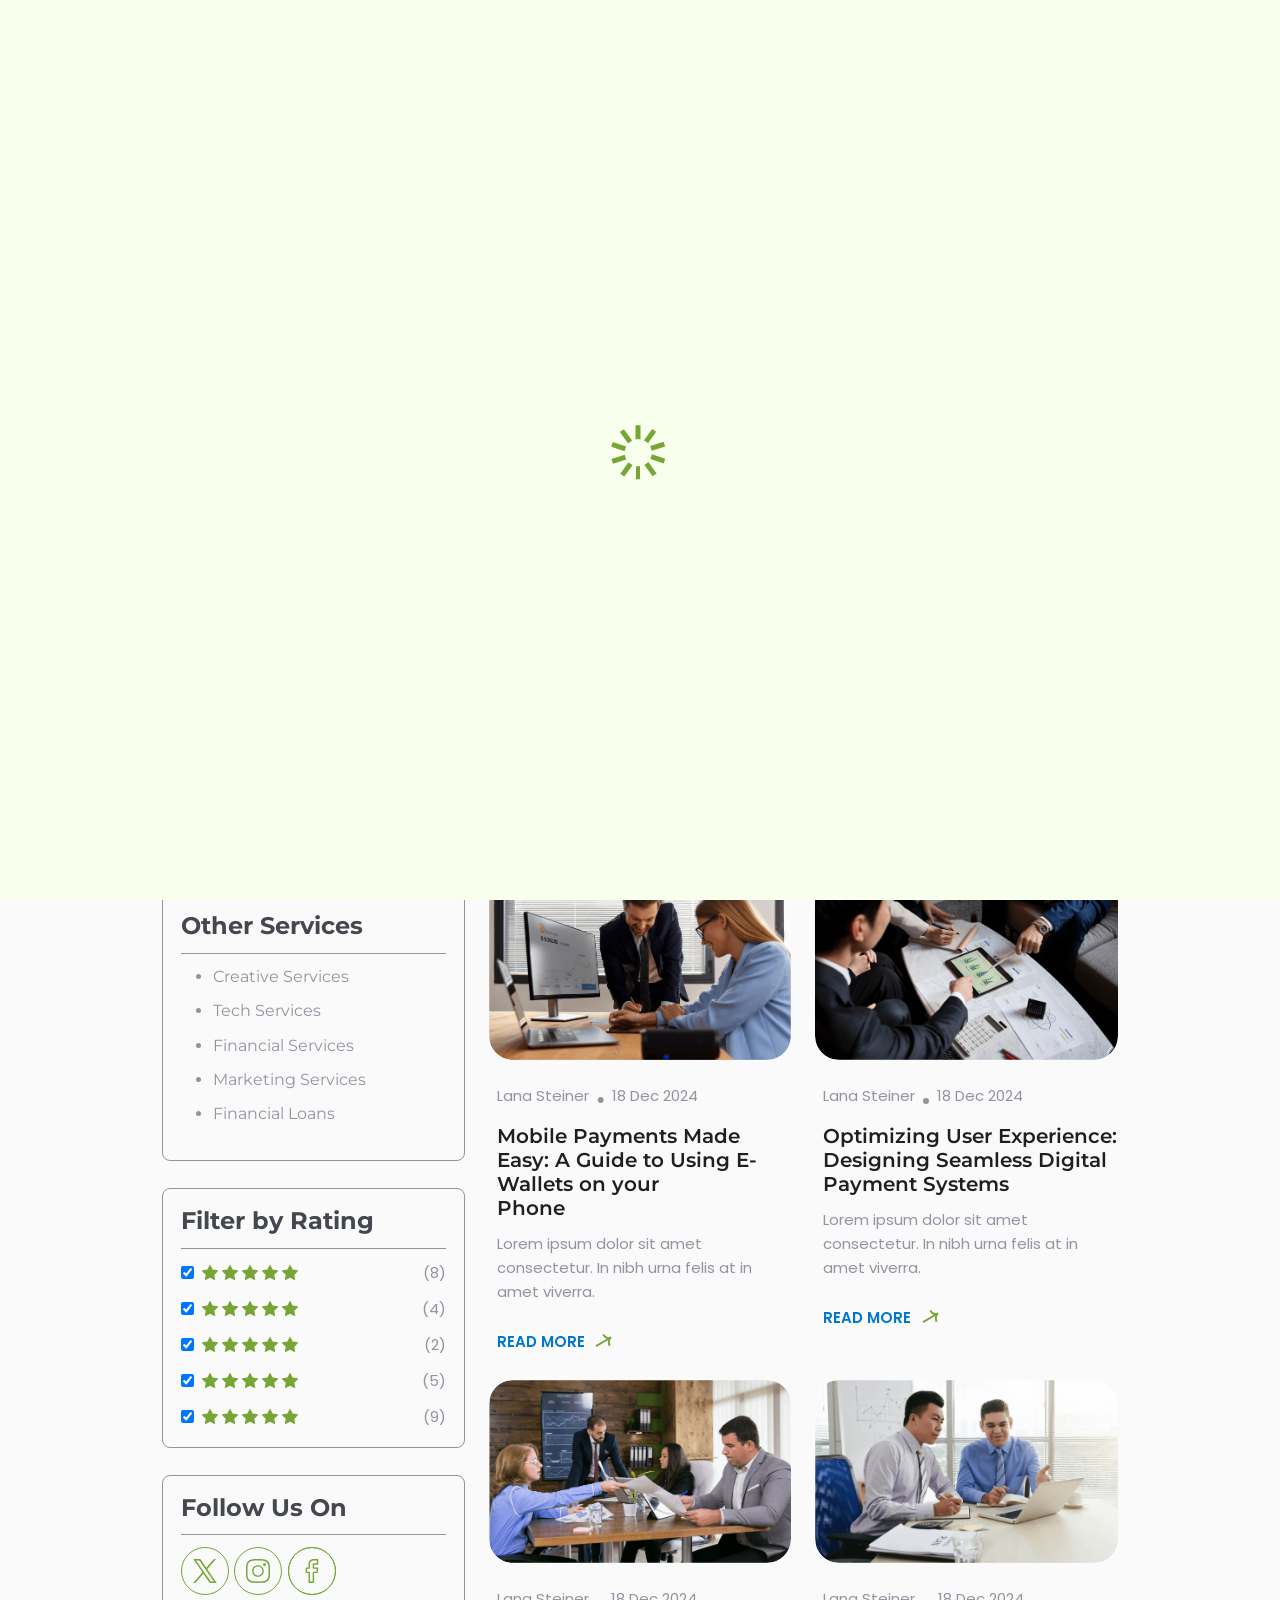
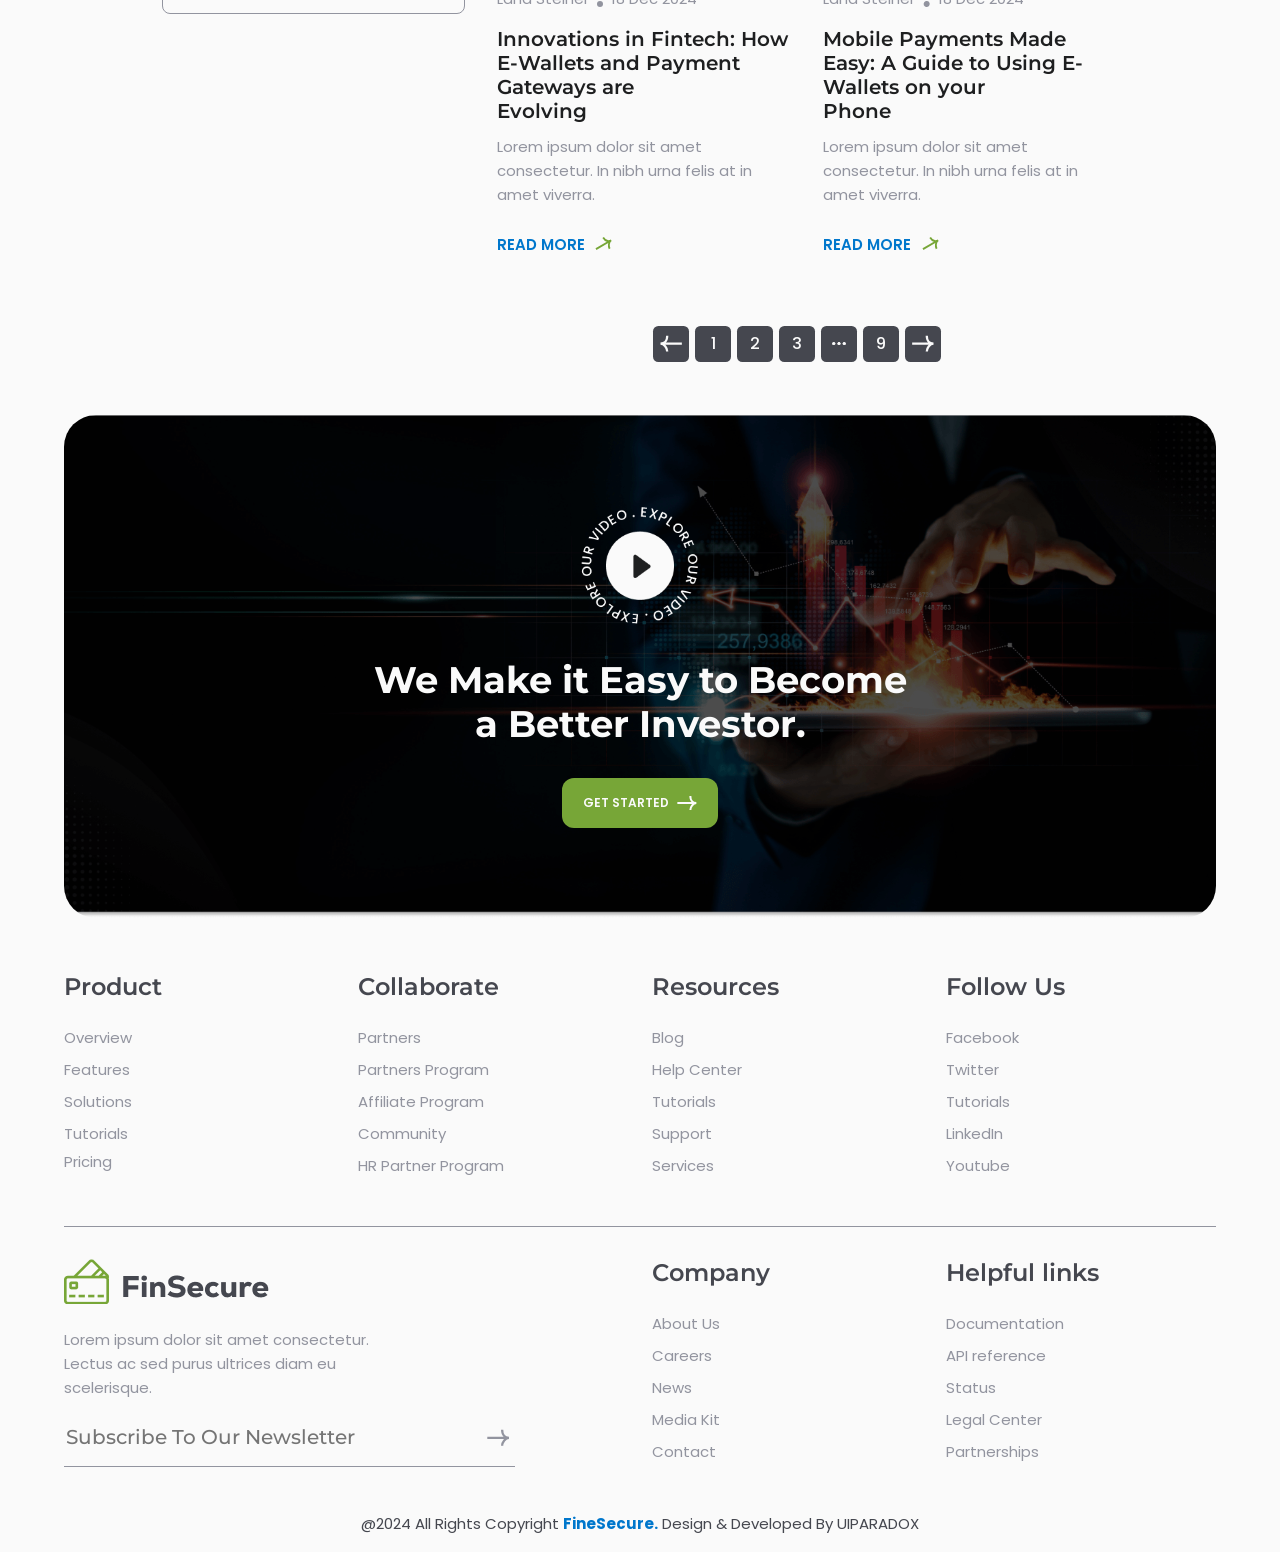
<file: blog-grid-sidebar.html>
<!DOCTYPE html>
<html lang="en">

<head>
    <meta charset="UTF-8">
    <meta http-equiv="X-UA-Compatible" content="IE=edge">
    <meta name="viewport" content="width=device-width, initial-scale=1, shrink-to-fit=no">
    <meta name="description" content="Teach Me || E-Learning HTML Template">

    <title>Finsecure</title>

    <!-- Favicon -->
    <link rel="shortcut icon" type="image/x-icon" href="assets/media/favicon.png">

    <!-- All CSS files -->
    <link rel="stylesheet" href="assets/css/vendor/font-awesome.css">
    <link rel="stylesheet" href="assets/css/vendor/bootstrap.min.css">
    <link rel="stylesheet" href="assets/css/vendor/slick-theme.css">
    <link rel="stylesheet" href="assets/css/app.css">

</head>

<body class="tt-smooth-scroll">


    <!-- Main Wrapper Start -->
    <div id="scroll-container">

      <!-- PRELOADER START -->
      <div id="preloader">
        <div class="spinner">
          <div></div>   
          <div></div>    
          <div></div>    
          <div></div>    
          <div></div>    
          <div></div>    
          <div></div>    
          <div></div>    
          <div></div>    
          <div></div>    
        </div>
        </div>
       <!-- PRELOADER END -->  

        <!-- HEADER MENU START -->
        <header class="header-2">
            <div class="container-fluid">
                <nav class="navigation d-flex align-items-center justify-content-between">
                    <a href="index.html" class="d-flex align-items-center">
                        <img src="assets/media/logo2.png" alt="/logo" class="header-logo">
                    </a>
                    <div class="menu-button-right">
                        <div class="main-menu__nav">
                            <ul class="main-menu__list">
                                <li class="dropdown">
                                    <a href="javascript:void(0);" class="active">Home</a>
                                    <ul>
                                        <li><a href="index.html">Home 1</a></li>
                                        <li><a href="index2.html">Home 2</a></li>
                                    </ul>
                                </li>
                                <li>
                                    <a href="about.html">About Us
                                    </a>
                                </li>
                                <li class="dropdown">
                                    <a href="javascript:void(0);">Blogs
                                    </a>
                                    <ul>
                                        <li><a href="blog-grid.html">Blog Grid</a></li>
                                        <li><a href="blog-grid-sidebar.html">Blog Grid Sidebar</a></li>
                                        <li><a href="blog-detail.html">Blog Detail</a></li>
                                    </ul>
                                </li>
                                <li class="dropdown">
                                    <a href="javascript:void(0);">Services
                                    </a>
                                    <ul>
                                        <li><a href="services.html">Service</a></li>
                                        <li><a href="service-detail.html">Service Details </a></li>
                                    </ul>
                                </li>
                                <li class="dropdown">
                                    <a href="javascript:void(0);">Pages
                                    </a>
                                    <ul>
                                        <li><a href="faqs.html">Faq</a></li>
                                        <li><a href="404.html">404</a></li>
                                        <li><a href="coming-soon.html">Coming soon</a></li>
                                        <li><a href="teams.html">Teams</a></li>
                                    </ul>
                                </li>
                                <li>
                                    <a href="contact.html">Contact US</a>
                                </li>
                            </ul>
                        </div>
                    </div>
                    <div class="main-menu__right">
                        <div class="search-heart-icon d-xl-flex d-none align-items-center gap-24">
                            <a href="">
                                <div class="d-flex gap-6">
                                    <svg xmlns="http://www.w3.org/2000/svg" width="24" height="24" viewBox="0 0 24 24"
                                        fill="none">
                                        <path
                                            d="M12 0C8.51067 0 5.67188 2.8388 5.67188 6.32812C5.67188 9.81745 8.51067 12.6562 12 12.6562C15.4893 12.6562 18.3281 9.81745 18.3281 6.32812C18.3281 2.8388 15.4893 0 12 0ZM12 11.25C9.28608 11.25 7.07812 9.04205 7.07812 6.32812C7.07812 3.6142 9.28608 1.40625 12 1.40625C14.7139 1.40625 16.9219 3.6142 16.9219 6.32812C16.9219 9.04205 14.7139 11.25 12 11.25Z"
                                            fill="#FAFAFA" />
                                        <path
                                            d="M19.8734 16.7904C18.1409 15.0313 15.8442 14.0625 13.4062 14.0625H10.5938C8.15588 14.0625 5.85909 15.0313 4.12659 16.7904C2.40258 18.5409 1.45312 20.8515 1.45312 23.2969C1.45312 23.6852 1.76794 24 2.15625 24H21.8438C22.2321 24 22.5469 23.6852 22.5469 23.2969C22.5469 20.8515 21.5974 18.5409 19.8734 16.7904ZM2.89031 22.5938C3.24258 18.6053 6.56302 15.4688 10.5938 15.4688H13.4062C17.437 15.4688 20.7574 18.6053 21.1097 22.5938H2.89031Z"
                                            fill="#FAFAFA" />
                                    </svg>
                                    <p class="fw-600 white">Sign In</p>
                                </div>
                            </a>
                            <div>
                                <svg xmlns="http://www.w3.org/2000/svg" width="2" height="28" viewBox="0 0 2 28"
                                    fill="none">
                                    <path d="M1 0L0.999999 28" stroke="#FAFAFA" stroke-width="0.5" />
                                </svg>
                            </div>
                            <div class="d-flex gap-12">
                                <a href="register.html" class="cus-btn">
                                    <span class="btn-text">Get started</span>
                                    <svg xmlns="http://www.w3.org/2000/svg" width="20" height="20" viewBox="0 0 20 20"
                                        fill="none">
                                        <path
                                            d="M13.3545 17C13.3545 14 16.1545 10 19.3545 10M19.3545 10C17.5212 10 13.3545 9 13.3545 3M19.3545 10H0.354492"
                                            stroke="#FAFAFA" stroke-width="2" />
                                    </svg>
                                </a>
                            </div>
                        </div>
                        <a href="#" class="d-xl-none d-flex main-menu__toggler mobile-nav__toggler">
                            <img src="assets/media/icons/menu-2.png" alt="">
                        </a>
                    </div>
                </nav>
            </div>
        </header>
        <!-- HEADER MENU END -->

        <!-- HERO BANNER START -->
        <section class="title-banner">
            <div class="container-fluid">
                <h1 class="color-ter fw-700 text-center">Blogs</h1>
            </div>
        </section>
        <!-- HERO BANNER END -->

        <!-- article start -->
        <section class="article-sec py-80">
            <div class="container-fluid">
                <div class="row justify-content-center">
                    <div class="col-xl-10">
                        <div class="row row-gap-4">
                            <div class="col-xl-4">
                                <div class="blog-side-bar">
                                    <form action="index.html" method="post" class="mb-32">
                                        <input type="email" name="email" id="mail" class="form-control"
                                            placeholder="Search Here">
                                        <button class="cus-btn"><svg xmlns="http://www.w3.org/2000/svg" width="20"
                                                height="20" viewBox="0 0 20 20" fill="none">
                                                <g clip-path="url(#clip0_29647_2245)">
                                                    <path
                                                        d="M8.11719 0C12.593 0 16.2344 3.64137 16.2344 8.11719C16.2344 10.1445 15.4873 12.0007 14.2539 13.4247L19.8284 18.9998C20.0572 19.2286 20.0572 19.5996 19.8284 19.8284C19.5995 20.0573 19.2286 20.0572 18.9997 19.8284L13.4254 14.2534C12.0012 15.4871 10.1448 16.2344 8.11719 16.2344C3.64137 16.2344 0 12.593 0 8.11719C0 3.64137 3.64137 0 8.11719 0ZM8.11719 15.0625C11.9469 15.0625 15.0625 11.9468 15.0625 8.11719C15.0625 4.28754 11.9468 1.17188 8.11719 1.17188C4.28754 1.17188 1.17188 4.28754 1.17188 8.11719C1.17188 11.9468 4.28754 15.0625 8.11719 15.0625Z"
                                                        fill="#FAFAFA" />
                                                </g>
                                                <defs>
                                                    <clipPath id="clip0_29647_2245">
                                                        <rect width="20" height="20" fill="white" />
                                                    </clipPath>
                                                </defs>
                                            </svg></button>
                                    </form>
                                    <div class="sidebar-block mb-32">
                                        <h5 class="dark-gray fw-700 mb-16">Latest Article</h5>
                                        <div class="hr mb-16"></div>
                                        <a href="blog-detail.html">
                                            <div class="latest-article mb-16">
                                                <div class="d-flex gap-16 align-items-center">
                                                    <img src="assets/media/blog/user1.png" alt="user">
                                                    <div class="text-block">
                                                        <p class="light-gray fw-400 mb-8">Innovations in Fintech: How
                                                            E-Wallets and Payment ...</p>
                                                        <p class="subtitle dark-gray">18 Dec 2024</p>
                                                    </div>
                                                </div>
                                            </div>
                                        </a>
                                        <a href="blog-detail.html">
                                            <div class="latest-article mb-16">
                                                <div class="d-flex gap-16 align-items-center">
                                                    <img src="assets/media/blog/user2.png" alt="user">
                                                    <div class="text-block">
                                                        <p class="light-gray fw-400 mb-8">Mobile Payments Made Easy: A
                                                            Guide to Using .s..</p>
                                                        <p class="subtitle dark-gray">18 Dec 2024</p>
                                                    </div>
                                                </div>
                                            </div>
                                        </a>
                                        <a href="blog-detail.html ">
                                            <div class="latest-article">
                                                <div class="d-flex gap-16 align-items-center">
                                                    <img src="assets/media/blog/user3.png" alt="user">
                                                    <div class="text-block">
                                                        <p class="light-gray fw-400 mb-8">Innovations in Fintech: How
                                                            E-Wallets and Payment ...</p>
                                                        <p class="subtitle dark-gray">18 Dec 2024</p>
                                                    </div>
                                                </div>
                                            </div>
                                        </a>
                                    </div>
                                    <div class="services-block mb-32">
                                        <h5 class="dark-gray fw-700 mb-16">Other Services</h5>
                                        <div class="hr mb-16"></div>
                                        <ul>
                                            <li class="light-gray mb-16">Creative Services</li>
                                            <li class="light-gray mb-16">Tech Services</li>
                                            <li class="light-gray mb-16">Financial Services</li>
                                            <li class="light-gray mb-16">Marketing Services</li>
                                            <li class="light-gray">Financial Loans</li>
                                        </ul>
                                    </div>
                                    <div class="rating mb-32">
                                        <h5 class="dark-gray fw-700 mb-16">Filter by Rating</h5>
                                        <div class="hr mb-16"></div>
                                        <div class="d-flex align-items-center justify-content-between mb-16">
                                            <div class="d-flex align-items-center gap-12">
                                                <input type="checkbox" id="remember-8" checked="">
                                                <div class="star d-flex gap-6">
                                                    <svg xmlns="http://www.w3.org/2000/svg" width="16" height="17"
                                                        viewBox="0 0 16 17" fill="none">
                                                        <path
                                                            d="M15.977 6.66432C15.9219 6.4946 15.7752 6.37091 15.5987 6.34529L10.6386 5.62451L8.42034 1.12993C8.3414 0.969933 8.17843 0.868652 8.00003 0.868652C7.82159 0.868652 7.65865 0.969933 7.57968 1.12993L5.36132 5.62451L0.401338 6.34529C0.224808 6.37091 0.0780893 6.4946 0.0229645 6.66429C-0.0321915 6.834 0.0138083 7.02028 0.141589 7.14482L3.73057 10.6434L2.88345 15.5834C2.85327 15.7593 2.92558 15.937 3.06992 16.0419C3.15158 16.1012 3.2483 16.1314 3.34548 16.1314C3.42011 16.1314 3.49498 16.1136 3.56354 16.0776L8 13.7451L12.4363 16.0775C12.5942 16.1606 12.7856 16.1467 12.9299 16.0419C13.0743 15.937 13.1466 15.7593 13.1164 15.5834L12.269 10.6434L15.8584 7.14478C15.9862 7.02028 16.0322 6.834 15.977 6.66432Z"
                                                            fill="#77A637" />
                                                    </svg>
                                                    <svg xmlns="http://www.w3.org/2000/svg" width="16" height="17"
                                                        viewBox="0 0 16 17" fill="none">
                                                        <path
                                                            d="M15.977 6.66432C15.9219 6.4946 15.7752 6.37091 15.5987 6.34529L10.6386 5.62451L8.42034 1.12993C8.3414 0.969933 8.17843 0.868652 8.00003 0.868652C7.82159 0.868652 7.65865 0.969933 7.57968 1.12993L5.36132 5.62451L0.401338 6.34529C0.224808 6.37091 0.0780893 6.4946 0.0229645 6.66429C-0.0321915 6.834 0.0138083 7.02028 0.141589 7.14482L3.73057 10.6434L2.88345 15.5834C2.85327 15.7593 2.92558 15.937 3.06992 16.0419C3.15158 16.1012 3.2483 16.1314 3.34548 16.1314C3.42011 16.1314 3.49498 16.1136 3.56354 16.0776L8 13.7451L12.4363 16.0775C12.5942 16.1606 12.7856 16.1467 12.9299 16.0419C13.0743 15.937 13.1466 15.7593 13.1164 15.5834L12.269 10.6434L15.8584 7.14478C15.9862 7.02028 16.0322 6.834 15.977 6.66432Z"
                                                            fill="#77A637" />
                                                    </svg>
                                                    <svg xmlns="http://www.w3.org/2000/svg" width="16" height="17"
                                                        viewBox="0 0 16 17" fill="none">
                                                        <path
                                                            d="M15.977 6.66432C15.9219 6.4946 15.7752 6.37091 15.5987 6.34529L10.6386 5.62451L8.42034 1.12993C8.3414 0.969933 8.17843 0.868652 8.00003 0.868652C7.82159 0.868652 7.65865 0.969933 7.57968 1.12993L5.36132 5.62451L0.401338 6.34529C0.224808 6.37091 0.0780893 6.4946 0.0229645 6.66429C-0.0321915 6.834 0.0138083 7.02028 0.141589 7.14482L3.73057 10.6434L2.88345 15.5834C2.85327 15.7593 2.92558 15.937 3.06992 16.0419C3.15158 16.1012 3.2483 16.1314 3.34548 16.1314C3.42011 16.1314 3.49498 16.1136 3.56354 16.0776L8 13.7451L12.4363 16.0775C12.5942 16.1606 12.7856 16.1467 12.9299 16.0419C13.0743 15.937 13.1466 15.7593 13.1164 15.5834L12.269 10.6434L15.8584 7.14478C15.9862 7.02028 16.0322 6.834 15.977 6.66432Z"
                                                            fill="#77A637" />
                                                    </svg>
                                                    <svg xmlns="http://www.w3.org/2000/svg" width="16" height="17"
                                                        viewBox="0 0 16 17" fill="none">
                                                        <path
                                                            d="M15.977 6.66432C15.9219 6.4946 15.7752 6.37091 15.5987 6.34529L10.6386 5.62451L8.42034 1.12993C8.3414 0.969933 8.17843 0.868652 8.00003 0.868652C7.82159 0.868652 7.65865 0.969933 7.57968 1.12993L5.36132 5.62451L0.401338 6.34529C0.224808 6.37091 0.0780893 6.4946 0.0229645 6.66429C-0.0321915 6.834 0.0138083 7.02028 0.141589 7.14482L3.73057 10.6434L2.88345 15.5834C2.85327 15.7593 2.92558 15.937 3.06992 16.0419C3.15158 16.1012 3.2483 16.1314 3.34548 16.1314C3.42011 16.1314 3.49498 16.1136 3.56354 16.0776L8 13.7451L12.4363 16.0775C12.5942 16.1606 12.7856 16.1467 12.9299 16.0419C13.0743 15.937 13.1466 15.7593 13.1164 15.5834L12.269 10.6434L15.8584 7.14478C15.9862 7.02028 16.0322 6.834 15.977 6.66432Z"
                                                            fill="#77A637" />
                                                    </svg>
                                                    <svg xmlns="http://www.w3.org/2000/svg" width="16" height="17"
                                                        viewBox="0 0 16 17" fill="none">
                                                        <path
                                                            d="M15.977 6.66432C15.9219 6.4946 15.7752 6.37091 15.5987 6.34529L10.6386 5.62451L8.42034 1.12993C8.3414 0.969933 8.17843 0.868652 8.00003 0.868652C7.82159 0.868652 7.65865 0.969933 7.57968 1.12993L5.36132 5.62451L0.401338 6.34529C0.224808 6.37091 0.0780893 6.4946 0.0229645 6.66429C-0.0321915 6.834 0.0138083 7.02028 0.141589 7.14482L3.73057 10.6434L2.88345 15.5834C2.85327 15.7593 2.92558 15.937 3.06992 16.0419C3.15158 16.1012 3.2483 16.1314 3.34548 16.1314C3.42011 16.1314 3.49498 16.1136 3.56354 16.0776L8 13.7451L12.4363 16.0775C12.5942 16.1606 12.7856 16.1467 12.9299 16.0419C13.0743 15.937 13.1466 15.7593 13.1164 15.5834L12.269 10.6434L15.8584 7.14478C15.9862 7.02028 16.0322 6.834 15.977 6.66432Z"
                                                            fill="#77A637" />
                                                    </svg>

                                                </div>
                                            </div>
                                            <div>
                                                <p class="light-gray">(8)</p>
                                            </div>
                                        </div>
                                        <div class="d-flex align-items-center justify-content-between mb-16">
                                            <div class="d-flex align-items-center gap-12">
                                                <input type="checkbox" id="remember-2" checked="">
                                                <div class="star d-flex gap-6">
                                                    <svg xmlns="http://www.w3.org/2000/svg" width="16" height="17"
                                                        viewBox="0 0 16 17" fill="none">
                                                        <path
                                                            d="M15.977 6.66432C15.9219 6.4946 15.7752 6.37091 15.5987 6.34529L10.6386 5.62451L8.42034 1.12993C8.3414 0.969933 8.17843 0.868652 8.00003 0.868652C7.82159 0.868652 7.65865 0.969933 7.57968 1.12993L5.36132 5.62451L0.401338 6.34529C0.224808 6.37091 0.0780893 6.4946 0.0229645 6.66429C-0.0321915 6.834 0.0138083 7.02028 0.141589 7.14482L3.73057 10.6434L2.88345 15.5834C2.85327 15.7593 2.92558 15.937 3.06992 16.0419C3.15158 16.1012 3.2483 16.1314 3.34548 16.1314C3.42011 16.1314 3.49498 16.1136 3.56354 16.0776L8 13.7451L12.4363 16.0775C12.5942 16.1606 12.7856 16.1467 12.9299 16.0419C13.0743 15.937 13.1466 15.7593 13.1164 15.5834L12.269 10.6434L15.8584 7.14478C15.9862 7.02028 16.0322 6.834 15.977 6.66432Z"
                                                            fill="#77A637" />
                                                    </svg>
                                                    <svg xmlns="http://www.w3.org/2000/svg" width="16" height="17"
                                                        viewBox="0 0 16 17" fill="none">
                                                        <path
                                                            d="M15.977 6.66432C15.9219 6.4946 15.7752 6.37091 15.5987 6.34529L10.6386 5.62451L8.42034 1.12993C8.3414 0.969933 8.17843 0.868652 8.00003 0.868652C7.82159 0.868652 7.65865 0.969933 7.57968 1.12993L5.36132 5.62451L0.401338 6.34529C0.224808 6.37091 0.0780893 6.4946 0.0229645 6.66429C-0.0321915 6.834 0.0138083 7.02028 0.141589 7.14482L3.73057 10.6434L2.88345 15.5834C2.85327 15.7593 2.92558 15.937 3.06992 16.0419C3.15158 16.1012 3.2483 16.1314 3.34548 16.1314C3.42011 16.1314 3.49498 16.1136 3.56354 16.0776L8 13.7451L12.4363 16.0775C12.5942 16.1606 12.7856 16.1467 12.9299 16.0419C13.0743 15.937 13.1466 15.7593 13.1164 15.5834L12.269 10.6434L15.8584 7.14478C15.9862 7.02028 16.0322 6.834 15.977 6.66432Z"
                                                            fill="#77A637" />
                                                    </svg>
                                                    <svg xmlns="http://www.w3.org/2000/svg" width="16" height="17"
                                                        viewBox="0 0 16 17" fill="none">
                                                        <path
                                                            d="M15.977 6.66432C15.9219 6.4946 15.7752 6.37091 15.5987 6.34529L10.6386 5.62451L8.42034 1.12993C8.3414 0.969933 8.17843 0.868652 8.00003 0.868652C7.82159 0.868652 7.65865 0.969933 7.57968 1.12993L5.36132 5.62451L0.401338 6.34529C0.224808 6.37091 0.0780893 6.4946 0.0229645 6.66429C-0.0321915 6.834 0.0138083 7.02028 0.141589 7.14482L3.73057 10.6434L2.88345 15.5834C2.85327 15.7593 2.92558 15.937 3.06992 16.0419C3.15158 16.1012 3.2483 16.1314 3.34548 16.1314C3.42011 16.1314 3.49498 16.1136 3.56354 16.0776L8 13.7451L12.4363 16.0775C12.5942 16.1606 12.7856 16.1467 12.9299 16.0419C13.0743 15.937 13.1466 15.7593 13.1164 15.5834L12.269 10.6434L15.8584 7.14478C15.9862 7.02028 16.0322 6.834 15.977 6.66432Z"
                                                            fill="#77A637" />
                                                    </svg>
                                                    <svg xmlns="http://www.w3.org/2000/svg" width="16" height="17"
                                                        viewBox="0 0 16 17" fill="none">
                                                        <path
                                                            d="M15.977 6.66432C15.9219 6.4946 15.7752 6.37091 15.5987 6.34529L10.6386 5.62451L8.42034 1.12993C8.3414 0.969933 8.17843 0.868652 8.00003 0.868652C7.82159 0.868652 7.65865 0.969933 7.57968 1.12993L5.36132 5.62451L0.401338 6.34529C0.224808 6.37091 0.0780893 6.4946 0.0229645 6.66429C-0.0321915 6.834 0.0138083 7.02028 0.141589 7.14482L3.73057 10.6434L2.88345 15.5834C2.85327 15.7593 2.92558 15.937 3.06992 16.0419C3.15158 16.1012 3.2483 16.1314 3.34548 16.1314C3.42011 16.1314 3.49498 16.1136 3.56354 16.0776L8 13.7451L12.4363 16.0775C12.5942 16.1606 12.7856 16.1467 12.9299 16.0419C13.0743 15.937 13.1466 15.7593 13.1164 15.5834L12.269 10.6434L15.8584 7.14478C15.9862 7.02028 16.0322 6.834 15.977 6.66432Z"
                                                            fill="#77A637" />
                                                    </svg>
                                                    <svg xmlns="http://www.w3.org/2000/svg" width="16" height="17"
                                                        viewBox="0 0 16 17" fill="none">
                                                        <path
                                                            d="M15.977 6.66432C15.9219 6.4946 15.7752 6.37091 15.5987 6.34529L10.6386 5.62451L8.42034 1.12993C8.3414 0.969933 8.17843 0.868652 8.00003 0.868652C7.82159 0.868652 7.65865 0.969933 7.57968 1.12993L5.36132 5.62451L0.401338 6.34529C0.224808 6.37091 0.0780893 6.4946 0.0229645 6.66429C-0.0321915 6.834 0.0138083 7.02028 0.141589 7.14482L3.73057 10.6434L2.88345 15.5834C2.85327 15.7593 2.92558 15.937 3.06992 16.0419C3.15158 16.1012 3.2483 16.1314 3.34548 16.1314C3.42011 16.1314 3.49498 16.1136 3.56354 16.0776L8 13.7451L12.4363 16.0775C12.5942 16.1606 12.7856 16.1467 12.9299 16.0419C13.0743 15.937 13.1466 15.7593 13.1164 15.5834L12.269 10.6434L15.8584 7.14478C15.9862 7.02028 16.0322 6.834 15.977 6.66432Z"
                                                            fill="#77A637" />
                                                    </svg>

                                                </div>
                                            </div>
                                            <div>
                                                <p class="light-gray">(4)</p>
                                            </div>
                                        </div>
                                        <div class="d-flex align-items-center justify-content-between mb-16">
                                            <div class="d-flex align-items-center gap-12">
                                                <input type="checkbox" id="remember-3" checked="">
                                                <div class="star d-flex gap-6">
                                                    <svg xmlns="http://www.w3.org/2000/svg" width="16" height="17"
                                                        viewBox="0 0 16 17" fill="none">
                                                        <path
                                                            d="M15.977 6.66432C15.9219 6.4946 15.7752 6.37091 15.5987 6.34529L10.6386 5.62451L8.42034 1.12993C8.3414 0.969933 8.17843 0.868652 8.00003 0.868652C7.82159 0.868652 7.65865 0.969933 7.57968 1.12993L5.36132 5.62451L0.401338 6.34529C0.224808 6.37091 0.0780893 6.4946 0.0229645 6.66429C-0.0321915 6.834 0.0138083 7.02028 0.141589 7.14482L3.73057 10.6434L2.88345 15.5834C2.85327 15.7593 2.92558 15.937 3.06992 16.0419C3.15158 16.1012 3.2483 16.1314 3.34548 16.1314C3.42011 16.1314 3.49498 16.1136 3.56354 16.0776L8 13.7451L12.4363 16.0775C12.5942 16.1606 12.7856 16.1467 12.9299 16.0419C13.0743 15.937 13.1466 15.7593 13.1164 15.5834L12.269 10.6434L15.8584 7.14478C15.9862 7.02028 16.0322 6.834 15.977 6.66432Z"
                                                            fill="#77A637" />
                                                    </svg>
                                                    <svg xmlns="http://www.w3.org/2000/svg" width="16" height="17"
                                                        viewBox="0 0 16 17" fill="none">
                                                        <path
                                                            d="M15.977 6.66432C15.9219 6.4946 15.7752 6.37091 15.5987 6.34529L10.6386 5.62451L8.42034 1.12993C8.3414 0.969933 8.17843 0.868652 8.00003 0.868652C7.82159 0.868652 7.65865 0.969933 7.57968 1.12993L5.36132 5.62451L0.401338 6.34529C0.224808 6.37091 0.0780893 6.4946 0.0229645 6.66429C-0.0321915 6.834 0.0138083 7.02028 0.141589 7.14482L3.73057 10.6434L2.88345 15.5834C2.85327 15.7593 2.92558 15.937 3.06992 16.0419C3.15158 16.1012 3.2483 16.1314 3.34548 16.1314C3.42011 16.1314 3.49498 16.1136 3.56354 16.0776L8 13.7451L12.4363 16.0775C12.5942 16.1606 12.7856 16.1467 12.9299 16.0419C13.0743 15.937 13.1466 15.7593 13.1164 15.5834L12.269 10.6434L15.8584 7.14478C15.9862 7.02028 16.0322 6.834 15.977 6.66432Z"
                                                            fill="#77A637" />
                                                    </svg>
                                                    <svg xmlns="http://www.w3.org/2000/svg" width="16" height="17"
                                                        viewBox="0 0 16 17" fill="none">
                                                        <path
                                                            d="M15.977 6.66432C15.9219 6.4946 15.7752 6.37091 15.5987 6.34529L10.6386 5.62451L8.42034 1.12993C8.3414 0.969933 8.17843 0.868652 8.00003 0.868652C7.82159 0.868652 7.65865 0.969933 7.57968 1.12993L5.36132 5.62451L0.401338 6.34529C0.224808 6.37091 0.0780893 6.4946 0.0229645 6.66429C-0.0321915 6.834 0.0138083 7.02028 0.141589 7.14482L3.73057 10.6434L2.88345 15.5834C2.85327 15.7593 2.92558 15.937 3.06992 16.0419C3.15158 16.1012 3.2483 16.1314 3.34548 16.1314C3.42011 16.1314 3.49498 16.1136 3.56354 16.0776L8 13.7451L12.4363 16.0775C12.5942 16.1606 12.7856 16.1467 12.9299 16.0419C13.0743 15.937 13.1466 15.7593 13.1164 15.5834L12.269 10.6434L15.8584 7.14478C15.9862 7.02028 16.0322 6.834 15.977 6.66432Z"
                                                            fill="#77A637" />
                                                    </svg>
                                                    <svg xmlns="http://www.w3.org/2000/svg" width="16" height="17"
                                                        viewBox="0 0 16 17" fill="none">
                                                        <path
                                                            d="M15.977 6.66432C15.9219 6.4946 15.7752 6.37091 15.5987 6.34529L10.6386 5.62451L8.42034 1.12993C8.3414 0.969933 8.17843 0.868652 8.00003 0.868652C7.82159 0.868652 7.65865 0.969933 7.57968 1.12993L5.36132 5.62451L0.401338 6.34529C0.224808 6.37091 0.0780893 6.4946 0.0229645 6.66429C-0.0321915 6.834 0.0138083 7.02028 0.141589 7.14482L3.73057 10.6434L2.88345 15.5834C2.85327 15.7593 2.92558 15.937 3.06992 16.0419C3.15158 16.1012 3.2483 16.1314 3.34548 16.1314C3.42011 16.1314 3.49498 16.1136 3.56354 16.0776L8 13.7451L12.4363 16.0775C12.5942 16.1606 12.7856 16.1467 12.9299 16.0419C13.0743 15.937 13.1466 15.7593 13.1164 15.5834L12.269 10.6434L15.8584 7.14478C15.9862 7.02028 16.0322 6.834 15.977 6.66432Z"
                                                            fill="#77A637" />
                                                    </svg>
                                                    <svg xmlns="http://www.w3.org/2000/svg" width="16" height="17"
                                                        viewBox="0 0 16 17" fill="none">
                                                        <path
                                                            d="M15.977 6.66432C15.9219 6.4946 15.7752 6.37091 15.5987 6.34529L10.6386 5.62451L8.42034 1.12993C8.3414 0.969933 8.17843 0.868652 8.00003 0.868652C7.82159 0.868652 7.65865 0.969933 7.57968 1.12993L5.36132 5.62451L0.401338 6.34529C0.224808 6.37091 0.0780893 6.4946 0.0229645 6.66429C-0.0321915 6.834 0.0138083 7.02028 0.141589 7.14482L3.73057 10.6434L2.88345 15.5834C2.85327 15.7593 2.92558 15.937 3.06992 16.0419C3.15158 16.1012 3.2483 16.1314 3.34548 16.1314C3.42011 16.1314 3.49498 16.1136 3.56354 16.0776L8 13.7451L12.4363 16.0775C12.5942 16.1606 12.7856 16.1467 12.9299 16.0419C13.0743 15.937 13.1466 15.7593 13.1164 15.5834L12.269 10.6434L15.8584 7.14478C15.9862 7.02028 16.0322 6.834 15.977 6.66432Z"
                                                            fill="#77A637" />
                                                    </svg>

                                                </div>
                                            </div>
                                            <div>
                                                <p class="light-gray">(2)</p>
                                            </div>
                                        </div>
                                        <div class="d-flex align-items-center justify-content-between mb-16">
                                            <div class="d-flex align-items-center gap-12">
                                                <input type="checkbox" id="remember-6" checked="">
                                                <div class="star d-flex gap-6">
                                                    <svg xmlns="http://www.w3.org/2000/svg" width="16" height="17"
                                                        viewBox="0 0 16 17" fill="none">
                                                        <path
                                                            d="M15.977 6.66432C15.9219 6.4946 15.7752 6.37091 15.5987 6.34529L10.6386 5.62451L8.42034 1.12993C8.3414 0.969933 8.17843 0.868652 8.00003 0.868652C7.82159 0.868652 7.65865 0.969933 7.57968 1.12993L5.36132 5.62451L0.401338 6.34529C0.224808 6.37091 0.0780893 6.4946 0.0229645 6.66429C-0.0321915 6.834 0.0138083 7.02028 0.141589 7.14482L3.73057 10.6434L2.88345 15.5834C2.85327 15.7593 2.92558 15.937 3.06992 16.0419C3.15158 16.1012 3.2483 16.1314 3.34548 16.1314C3.42011 16.1314 3.49498 16.1136 3.56354 16.0776L8 13.7451L12.4363 16.0775C12.5942 16.1606 12.7856 16.1467 12.9299 16.0419C13.0743 15.937 13.1466 15.7593 13.1164 15.5834L12.269 10.6434L15.8584 7.14478C15.9862 7.02028 16.0322 6.834 15.977 6.66432Z"
                                                            fill="#77A637" />
                                                    </svg>
                                                    <svg xmlns="http://www.w3.org/2000/svg" width="16" height="17"
                                                        viewBox="0 0 16 17" fill="none">
                                                        <path
                                                            d="M15.977 6.66432C15.9219 6.4946 15.7752 6.37091 15.5987 6.34529L10.6386 5.62451L8.42034 1.12993C8.3414 0.969933 8.17843 0.868652 8.00003 0.868652C7.82159 0.868652 7.65865 0.969933 7.57968 1.12993L5.36132 5.62451L0.401338 6.34529C0.224808 6.37091 0.0780893 6.4946 0.0229645 6.66429C-0.0321915 6.834 0.0138083 7.02028 0.141589 7.14482L3.73057 10.6434L2.88345 15.5834C2.85327 15.7593 2.92558 15.937 3.06992 16.0419C3.15158 16.1012 3.2483 16.1314 3.34548 16.1314C3.42011 16.1314 3.49498 16.1136 3.56354 16.0776L8 13.7451L12.4363 16.0775C12.5942 16.1606 12.7856 16.1467 12.9299 16.0419C13.0743 15.937 13.1466 15.7593 13.1164 15.5834L12.269 10.6434L15.8584 7.14478C15.9862 7.02028 16.0322 6.834 15.977 6.66432Z"
                                                            fill="#77A637" />
                                                    </svg>
                                                    <svg xmlns="http://www.w3.org/2000/svg" width="16" height="17"
                                                        viewBox="0 0 16 17" fill="none">
                                                        <path
                                                            d="M15.977 6.66432C15.9219 6.4946 15.7752 6.37091 15.5987 6.34529L10.6386 5.62451L8.42034 1.12993C8.3414 0.969933 8.17843 0.868652 8.00003 0.868652C7.82159 0.868652 7.65865 0.969933 7.57968 1.12993L5.36132 5.62451L0.401338 6.34529C0.224808 6.37091 0.0780893 6.4946 0.0229645 6.66429C-0.0321915 6.834 0.0138083 7.02028 0.141589 7.14482L3.73057 10.6434L2.88345 15.5834C2.85327 15.7593 2.92558 15.937 3.06992 16.0419C3.15158 16.1012 3.2483 16.1314 3.34548 16.1314C3.42011 16.1314 3.49498 16.1136 3.56354 16.0776L8 13.7451L12.4363 16.0775C12.5942 16.1606 12.7856 16.1467 12.9299 16.0419C13.0743 15.937 13.1466 15.7593 13.1164 15.5834L12.269 10.6434L15.8584 7.14478C15.9862 7.02028 16.0322 6.834 15.977 6.66432Z"
                                                            fill="#77A637" />
                                                    </svg>
                                                    <svg xmlns="http://www.w3.org/2000/svg" width="16" height="17"
                                                        viewBox="0 0 16 17" fill="none">
                                                        <path
                                                            d="M15.977 6.66432C15.9219 6.4946 15.7752 6.37091 15.5987 6.34529L10.6386 5.62451L8.42034 1.12993C8.3414 0.969933 8.17843 0.868652 8.00003 0.868652C7.82159 0.868652 7.65865 0.969933 7.57968 1.12993L5.36132 5.62451L0.401338 6.34529C0.224808 6.37091 0.0780893 6.4946 0.0229645 6.66429C-0.0321915 6.834 0.0138083 7.02028 0.141589 7.14482L3.73057 10.6434L2.88345 15.5834C2.85327 15.7593 2.92558 15.937 3.06992 16.0419C3.15158 16.1012 3.2483 16.1314 3.34548 16.1314C3.42011 16.1314 3.49498 16.1136 3.56354 16.0776L8 13.7451L12.4363 16.0775C12.5942 16.1606 12.7856 16.1467 12.9299 16.0419C13.0743 15.937 13.1466 15.7593 13.1164 15.5834L12.269 10.6434L15.8584 7.14478C15.9862 7.02028 16.0322 6.834 15.977 6.66432Z"
                                                            fill="#77A637" />
                                                    </svg>
                                                    <svg xmlns="http://www.w3.org/2000/svg" width="16" height="17"
                                                        viewBox="0 0 16 17" fill="none">
                                                        <path
                                                            d="M15.977 6.66432C15.9219 6.4946 15.7752 6.37091 15.5987 6.34529L10.6386 5.62451L8.42034 1.12993C8.3414 0.969933 8.17843 0.868652 8.00003 0.868652C7.82159 0.868652 7.65865 0.969933 7.57968 1.12993L5.36132 5.62451L0.401338 6.34529C0.224808 6.37091 0.0780893 6.4946 0.0229645 6.66429C-0.0321915 6.834 0.0138083 7.02028 0.141589 7.14482L3.73057 10.6434L2.88345 15.5834C2.85327 15.7593 2.92558 15.937 3.06992 16.0419C3.15158 16.1012 3.2483 16.1314 3.34548 16.1314C3.42011 16.1314 3.49498 16.1136 3.56354 16.0776L8 13.7451L12.4363 16.0775C12.5942 16.1606 12.7856 16.1467 12.9299 16.0419C13.0743 15.937 13.1466 15.7593 13.1164 15.5834L12.269 10.6434L15.8584 7.14478C15.9862 7.02028 16.0322 6.834 15.977 6.66432Z"
                                                            fill="#77A637" />
                                                    </svg>
                                            
                                                </div>
                                            </div>
                                            <div>
                                                <p class="light-gray">(5)</p>
                                            </div>
                                        </div>
                                        <div class="d-flex align-items-center justify-content-between">
                                            <div class="d-flex align-items-center gap-12">
                                                <input type="checkbox" id="remember-7" checked="">
                                                <div class="star d-flex gap-6">
                                                    <svg xmlns="http://www.w3.org/2000/svg" width="16" height="17"
                                                        viewBox="0 0 16 17" fill="none">
                                                        <path
                                                            d="M15.977 6.66432C15.9219 6.4946 15.7752 6.37091 15.5987 6.34529L10.6386 5.62451L8.42034 1.12993C8.3414 0.969933 8.17843 0.868652 8.00003 0.868652C7.82159 0.868652 7.65865 0.969933 7.57968 1.12993L5.36132 5.62451L0.401338 6.34529C0.224808 6.37091 0.0780893 6.4946 0.0229645 6.66429C-0.0321915 6.834 0.0138083 7.02028 0.141589 7.14482L3.73057 10.6434L2.88345 15.5834C2.85327 15.7593 2.92558 15.937 3.06992 16.0419C3.15158 16.1012 3.2483 16.1314 3.34548 16.1314C3.42011 16.1314 3.49498 16.1136 3.56354 16.0776L8 13.7451L12.4363 16.0775C12.5942 16.1606 12.7856 16.1467 12.9299 16.0419C13.0743 15.937 13.1466 15.7593 13.1164 15.5834L12.269 10.6434L15.8584 7.14478C15.9862 7.02028 16.0322 6.834 15.977 6.66432Z"
                                                            fill="#77A637" />
                                                    </svg>
                                                    <svg xmlns="http://www.w3.org/2000/svg" width="16" height="17"
                                                        viewBox="0 0 16 17" fill="none">
                                                        <path
                                                            d="M15.977 6.66432C15.9219 6.4946 15.7752 6.37091 15.5987 6.34529L10.6386 5.62451L8.42034 1.12993C8.3414 0.969933 8.17843 0.868652 8.00003 0.868652C7.82159 0.868652 7.65865 0.969933 7.57968 1.12993L5.36132 5.62451L0.401338 6.34529C0.224808 6.37091 0.0780893 6.4946 0.0229645 6.66429C-0.0321915 6.834 0.0138083 7.02028 0.141589 7.14482L3.73057 10.6434L2.88345 15.5834C2.85327 15.7593 2.92558 15.937 3.06992 16.0419C3.15158 16.1012 3.2483 16.1314 3.34548 16.1314C3.42011 16.1314 3.49498 16.1136 3.56354 16.0776L8 13.7451L12.4363 16.0775C12.5942 16.1606 12.7856 16.1467 12.9299 16.0419C13.0743 15.937 13.1466 15.7593 13.1164 15.5834L12.269 10.6434L15.8584 7.14478C15.9862 7.02028 16.0322 6.834 15.977 6.66432Z"
                                                            fill="#77A637" />
                                                    </svg>
                                                    <svg xmlns="http://www.w3.org/2000/svg" width="16" height="17"
                                                        viewBox="0 0 16 17" fill="none">
                                                        <path
                                                            d="M15.977 6.66432C15.9219 6.4946 15.7752 6.37091 15.5987 6.34529L10.6386 5.62451L8.42034 1.12993C8.3414 0.969933 8.17843 0.868652 8.00003 0.868652C7.82159 0.868652 7.65865 0.969933 7.57968 1.12993L5.36132 5.62451L0.401338 6.34529C0.224808 6.37091 0.0780893 6.4946 0.0229645 6.66429C-0.0321915 6.834 0.0138083 7.02028 0.141589 7.14482L3.73057 10.6434L2.88345 15.5834C2.85327 15.7593 2.92558 15.937 3.06992 16.0419C3.15158 16.1012 3.2483 16.1314 3.34548 16.1314C3.42011 16.1314 3.49498 16.1136 3.56354 16.0776L8 13.7451L12.4363 16.0775C12.5942 16.1606 12.7856 16.1467 12.9299 16.0419C13.0743 15.937 13.1466 15.7593 13.1164 15.5834L12.269 10.6434L15.8584 7.14478C15.9862 7.02028 16.0322 6.834 15.977 6.66432Z"
                                                            fill="#77A637" />
                                                    </svg>
                                                    <svg xmlns="http://www.w3.org/2000/svg" width="16" height="17"
                                                        viewBox="0 0 16 17" fill="none">
                                                        <path
                                                            d="M15.977 6.66432C15.9219 6.4946 15.7752 6.37091 15.5987 6.34529L10.6386 5.62451L8.42034 1.12993C8.3414 0.969933 8.17843 0.868652 8.00003 0.868652C7.82159 0.868652 7.65865 0.969933 7.57968 1.12993L5.36132 5.62451L0.401338 6.34529C0.224808 6.37091 0.0780893 6.4946 0.0229645 6.66429C-0.0321915 6.834 0.0138083 7.02028 0.141589 7.14482L3.73057 10.6434L2.88345 15.5834C2.85327 15.7593 2.92558 15.937 3.06992 16.0419C3.15158 16.1012 3.2483 16.1314 3.34548 16.1314C3.42011 16.1314 3.49498 16.1136 3.56354 16.0776L8 13.7451L12.4363 16.0775C12.5942 16.1606 12.7856 16.1467 12.9299 16.0419C13.0743 15.937 13.1466 15.7593 13.1164 15.5834L12.269 10.6434L15.8584 7.14478C15.9862 7.02028 16.0322 6.834 15.977 6.66432Z"
                                                            fill="#77A637" />
                                                    </svg>
                                                    <svg xmlns="http://www.w3.org/2000/svg" width="16" height="17"
                                                        viewBox="0 0 16 17" fill="none">
                                                        <path
                                                            d="M15.977 6.66432C15.9219 6.4946 15.7752 6.37091 15.5987 6.34529L10.6386 5.62451L8.42034 1.12993C8.3414 0.969933 8.17843 0.868652 8.00003 0.868652C7.82159 0.868652 7.65865 0.969933 7.57968 1.12993L5.36132 5.62451L0.401338 6.34529C0.224808 6.37091 0.0780893 6.4946 0.0229645 6.66429C-0.0321915 6.834 0.0138083 7.02028 0.141589 7.14482L3.73057 10.6434L2.88345 15.5834C2.85327 15.7593 2.92558 15.937 3.06992 16.0419C3.15158 16.1012 3.2483 16.1314 3.34548 16.1314C3.42011 16.1314 3.49498 16.1136 3.56354 16.0776L8 13.7451L12.4363 16.0775C12.5942 16.1606 12.7856 16.1467 12.9299 16.0419C13.0743 15.937 13.1466 15.7593 13.1164 15.5834L12.269 10.6434L15.8584 7.14478C15.9862 7.02028 16.0322 6.834 15.977 6.66432Z"
                                                            fill="#77A637" />
                                                    </svg>
                                                </div>
                                            </div>
                                            <div>
                                                <p class="light-gray">(9)</p>
                                            </div>
                                        </div>
                                    </div>
                                    <div class="follow">
                                        <h5 class="dark-gray fw-700 mb-16">Follow Us On</h5>
                                        <div class="hr mb-16"></div>
                                        <div class="d-flex gap-8">
                                            <a href="">
                                                <div class="links-block">
                                                    <svg xmlns="http://www.w3.org/2000/svg" width="24" height="24"
                                                        viewBox="0 0 24 24" fill="none">
                                                        <g clip-path="url(#clip0_29654_1105)">
                                                            <path
                                                                d="M14.2418 10.1624L22.9842 0H20.9125L13.3215 8.82384L7.25852 0H0.265625L9.43399 13.3432L0.265625 24H2.33742L10.3538 14.6817L16.7567 24H23.7496L14.2413 10.1624H14.2418ZM11.4042 13.4608L10.4752 12.1321L3.08391 1.55961H6.26607L12.2309 10.0919L13.1599 11.4206L20.9135 22.5113H17.7313L11.4042 13.4613V13.4608Z"
                                                                fill="#77A637" />
                                                        </g>
                                                        <defs>
                                                            <clipPath id="clip0_29654_1105">
                                                                <rect width="24" height="24" fill="white" />
                                                            </clipPath>
                                                        </defs>
                                                    </svg>
                                                </div>
                                            </a>
                                            <a href="">
                                                <div class="links-block">
                                                    <svg xmlns="http://www.w3.org/2000/svg" width="24" height="24"
                                                        viewBox="0 0 24 24" fill="none">
                                                        <g clip-path="url(#clip0_29654_1108)">
                                                            <path
                                                                d="M12.2362 23.9999C12.1567 23.9999 12.0773 23.9999 11.9973 23.9996C10.116 24.0041 8.37781 23.9564 6.68738 23.8534C5.13757 23.7591 3.7229 23.2236 2.59607 22.3047C1.50879 21.4181 0.766296 20.2194 0.389282 18.7421C0.0611572 17.4559 0.0437622 16.1934 0.0270996 14.9723C0.0150146 14.0961 0.00256348 13.0579 0 12.0021C0.00256348 10.9419 0.0150146 9.90374 0.0270996 9.02758C0.0437622 7.80663 0.0611572 6.54412 0.389282 5.25781C0.766296 3.78051 1.50879 2.58172 2.59607 1.69512C3.7229 0.7763 5.13757 0.240716 6.68756 0.146417C8.37799 0.0436949 10.1166 -0.00427876 12.0018 0.000298881C13.8836 -0.00372944 15.6213 0.0436949 17.3117 0.146417C18.8615 0.240716 20.2762 0.7763 21.403 1.69512C22.4905 2.58172 23.2328 3.78051 23.6098 5.25781C23.9379 6.54394 23.9553 7.80663 23.972 9.02758C23.9841 9.90374 23.9967 10.9419 23.9991 11.9977V12.0021C23.9967 13.0579 23.9841 14.0961 23.972 14.9723C23.9553 16.1932 23.9381 17.4557 23.6098 18.7421C23.2328 20.2194 22.4905 21.4181 21.403 22.3047C20.2762 23.2236 18.8615 23.7591 17.3117 23.8534C15.6929 23.952 14.0299 23.9999 12.2362 23.9999ZM11.9973 22.5131C13.8479 22.5175 15.5471 22.4706 17.1978 22.3703C18.3697 22.299 19.752 21.5304 20.5844 20.8516C21.3538 20.2241 21.8837 19.3584 22.1593 18.2784C22.4325 17.2078 22.4482 16.0583 22.4634 14.9466C22.4753 14.0763 22.4878 13.0455 22.4903 11.9999C22.4878 10.9542 22.4753 9.92352 22.4634 9.05322C22.4482 7.94158 22.4325 6.79205 22.1593 5.72125C21.8837 4.64129 21.3538 3.77557 20.5844 3.14806C19.752 2.46948 18.3697 1.72331 17.1978 1.65209C15.5471 1.55156 13.8479 1.50524 12.0016 1.50926C10.1514 1.50487 8.45196 1.55706 6.80127 1.65759C5.62939 1.72882 4.37526 2.2314 3.54286 2.90998C2.77346 3.53749 2.10105 4.64129 1.82548 5.72125C1.55229 6.79205 1.53654 7.9414 1.52134 9.05322C1.50944 9.92425 1.49699 10.9557 1.49443 12.0021C1.49699 13.044 1.50944 14.0756 1.52134 14.9466C1.53654 16.0583 1.55229 17.2078 1.82548 18.2784C2.10105 19.3584 2.63096 20.2241 3.40037 20.8516C4.23277 21.5302 5.62939 22.299 6.80127 22.3703C8.45196 22.4708 10.1517 22.5177 11.9973 22.5131ZM11.9526 17.8593C8.72186 17.8593 6.0932 15.2308 6.0932 11.9999C6.0932 8.76904 8.72186 6.14056 11.9526 6.14056C15.1835 6.14056 17.8119 8.76904 17.8119 11.9999C17.8119 15.2308 15.1835 17.8593 11.9526 17.8593ZM12.0016 7.50489C9.36718 7.50489 7.51314 9.35893 7.51314 11.9977C7.51314 14.1946 9.17436 16.513 11.9757 16.513C14.1728 16.513 16.457 14.4316 16.457 11.9977C16.457 9.80083 14.781 7.50489 12.0016 7.50489ZM18.4682 4.26556C17.6916 4.26556 17.0619 4.89507 17.0619 5.67181C17.0619 6.44854 17.6916 7.07806 18.4682 7.07806C19.2449 7.07806 19.8744 6.44854 19.8744 5.67181C19.8744 4.89507 19.2449 4.26556 18.4682 4.26556Z"
                                                                fill="#77A637" />
                                                        </g>
                                                        <defs>
                                                            <clipPath id="clip0_29654_1108">
                                                                <rect width="24" height="24" fill="white" />
                                                            </clipPath>
                                                        </defs>
                                                    </svg>
                                                </div>
                                            </a>
                                            <div class="links-block">
                                                <a href="">
                                                    <div class="links-block">
                                                        <svg xmlns="http://www.w3.org/2000/svg" width="24" height="24"
                                                            viewBox="0 0 24 24" fill="none">
                                                            <path
                                                                d="M17.625 5.625C18.0131 5.625 18.3281 5.31 18.3281 4.92188V0.703125C18.3281 0.315 18.0131 0 17.625 0H13.4062C10.6922 0 8.48437 2.20781 8.48437 4.92188V8.4375H6.375C5.98687 8.4375 5.67188 8.7525 5.67188 9.14062V13.3594C5.67188 13.7475 5.98687 14.0625 6.375 14.0625H8.48437V23.2969C8.48437 23.685 8.79937 24 9.1875 24H13.4062C13.7944 24 14.1094 23.685 14.1094 23.2969V14.0625H16.9219C17.2655 14.0625 17.5589 13.8141 17.6156 13.4752L18.3188 9.25641C18.3525 9.0525 18.2953 8.84391 18.1617 8.68594C18.0281 8.52844 17.8317 8.4375 17.625 8.4375H14.1094V5.625H17.625ZM13.4062 9.84375H16.7948L16.3261 12.6562H13.4062C13.0181 12.6562 12.7031 12.9713 12.7031 13.3594V22.5938H9.89062V13.3594C9.89062 12.9713 9.57562 12.6562 9.1875 12.6562H7.07812V9.84375H9.1875C9.57562 9.84375 9.89062 9.52875 9.89062 9.14062V4.92188C9.89062 2.98359 11.468 1.40625 13.4062 1.40625H16.9219V4.21875H13.4062C13.0181 4.21875 12.7031 4.53375 12.7031 4.92188V9.14062C12.7031 9.52875 13.0181 9.84375 13.4062 9.84375Z"
                                                                fill="#77a637" />
                                                        </svg>
                                                    </div>
                                                </a>
                                            </div>
                                        </div>
                                    </div>
                                </div>
                            </div>
                            <div class="col-xl-8">
                                <div class="row justify-content-center row-gap-4">
                                    <div class="col-xl-6 col-lg-6 col-md-6 col-12">
                                        <a href="">
                                            <div class="article-img mb-24">
                                                <img src="assets/media/blog/blog-1.png" alt="blog" class="blog-img">
                                            </div>
                                        </a>
                                        <div class="blog-content">
                                            <div class="d-flex gap-12 mb-8 align-items-center">
                                                <p class="light-gray mb-8">Lana Steiner</p>
                                                <svg xmlns="http://www.w3.org/2000/svg" width="6" height="7"
                                                    viewBox="0 0 6 7" fill="none">
                                                    <circle cx="3" cy="3.9668" r="3" fill="#92949F" />
                                                </svg>
                                                <p class="light-gray mb-8">18 Dec 2024</p>
                                            </div>
                                            <h6 class="fw-600 medium-black mb-16">Optimizing User Experience: Designing
                                                Seamless
                                                Digital Payment Systems</h6>
                                            <p class="fw-400 light-gray mb-24">Lorem ipsum dolor sit amet consectetur.
                                                In nibh
                                                urna felis at in amet viverra.</p>
                                            <a href="" class="d-flex gap-8 align-items-center color-primary">
                                                <p class="text">read more</p>
                                                <svg xmlns="http://www.w3.org/2000/svg" width="28" height="28"
                                                    viewBox="0 0 28 28" fill="none">
                                                    <g clip-path="url(#clip0_29551_787)">
                                                        <path
                                                            d="M19.6222 17.6941C18.2348 15.2911 18.6278 10.7924 21.1909 9.3126M21.1909 9.3126C19.7225 10.1604 15.9226 11.2863 13.148 6.48045M21.1909 9.3126L5.97244 18.099"
                                                            stroke="#77A637" stroke-width="1.84977" />
                                                    </g>
                                                    <defs>
                                                        <clipPath id="clip0_29551_788">
                                                            <rect width="20" height="20" fill="white"
                                                                transform="translate(0 10) rotate(-30)" />
                                                        </clipPath>
                                                    </defs>
                                                </svg>
                                            </a>
                                        </div>
                                    </div>
                                    <div class="col-xl-6 col-lg-6 col-md-6 col-12">
                                        <a href="">
                                            <div class="article-img mb-24">
                                                <img src="assets/media/blog/blog-2.png" alt="blog" class="blog-img">
                                            </div>
                                        </a>
                                        <div class="blog-content">
                                            <div class="d-flex gap-12 mb-8 align-items-center">
                                                <p class="light-gray mb-8">Lana Steiner</p>
                                                <svg xmlns="http://www.w3.org/2000/svg" width="6" height="7"
                                                    viewBox="0 0 6 7" fill="none">
                                                    <circle cx="3" cy="3.9668" r="3" fill="#92949F" />
                                                </svg>
                                                <p class="light-gray mb-8">18 Dec 2024</p>
                                            </div>
                                            <h6 class="fw-600 medium-black mb-16">Innovations in Fintech: How E-Wallets
                                                and
                                                Payment Gateways are<br>
                                                Evolving</h6>
                                            <p class="fw-400 light-gray mb-24">Lorem ipsum dolor sit amet consectetur.
                                                In nibh
                                                urna felis at in amet viverra.</p>
                                            <a href="" class="d-flex gap-8 align-items-center color-primary">
                                                <p class="text">read more</p>
                                                <svg xmlns="http://www.w3.org/2000/svg" width="28" height="28"
                                                    viewBox="0 0 28 28" fill="none">
                                                    <g clip-path="url(#clip0_29551_760)">
                                                        <path
                                                            d="M19.6222 17.6941C18.2348 15.2911 18.6278 10.7924 21.1909 9.3126M21.1909 9.3126C19.7225 10.1604 15.9226 11.2863 13.148 6.48045M21.1909 9.3126L5.97244 18.099"
                                                            stroke="#77A637" stroke-width="1.84977" />
                                                    </g>
                                                    <defs>
                                                        <clipPath id="clip0_29551_760">
                                                            <rect width="20" height="20" fill="white"
                                                                transform="translate(0 10) rotate(-30)" />
                                                        </clipPath>
                                                    </defs>
                                                </svg>
                                            </a>
                                        </div>
                                    </div>
                                    <div class="col-xl-6 col-lg-6 col-md-6 col-12">
                                        <a href="">
                                            <div class="article-img mb-24">
                                                <img src="assets/media/blog/blog-3.png" alt="blog" class="blog-img">
                                            </div>
                                        </a>
                                        <div class="blog-content">
                                            <div class="d-flex gap-12 mb-8 align-items-center">
                                                <p class="light-gray mb-8">Lana Steiner</p>
                                                <img src="assets/media/blog/icon.png" alt="icon">
                                                <p class="light-gray mb-8">18 Dec 2024</p>
                                            </div>
                                            <h6 class="fw-600 medium-black mb-16">Mobile Payments Made Easy: A Guide to
                                                Using
                                                E-Wallets on your<br>
                                                Phone</h6>
                                            <p class="fw-400 light-gray mb-24">Lorem ipsum dolor sit amet consectetur.
                                                In nibh
                                                urna felis at in amet viverra.</p>
                                            <a href="" class="d-flex gap-8 align-items-center color-primary">
                                                <p class="text">read more</p>
                                                <svg xmlns="http://www.w3.org/2000/svg" width="28" height="28"
                                                    viewBox="0 0 28 28" fill="none">
                                                    <g clip-path="url(#clip0_29551_717)">
                                                        <path
                                                            d="M19.6222 17.6941C18.2348 15.2911 18.6278 10.7924 21.1909 9.3126M21.1909 9.3126C19.7225 10.1604 15.9226 11.2863 13.148 6.48045M21.1909 9.3126L5.97244 18.099"
                                                            stroke="#77A637" stroke-width="1.84977" />
                                                    </g>
                                                    <defs>
                                                        <clipPath id="clip0_29551_717">
                                                            <rect width="20" height="20" fill="white"
                                                                transform="translate(0 10) rotate(-30)" />
                                                        </clipPath>
                                                    </defs>
                                                </svg>
                                            </a>
                                        </div>
                                    </div>
                                    <div class="col-xl-6 col-lg-6 col-md-6 col-12">
                                        <a href="">
                                            <div class="article-img mb-24">
                                                <img src="assets/media/blog/blog-4.png" alt="blog" class="blog-img">
                                            </div>
                                        </a>
                                        <div class="blog-content">
                                            <div class="d-flex gap-12 mb-8 align-items-center">
                                                <p class="light-gray mb-8">Lana Steiner</p>
                                                <svg xmlns="http://www.w3.org/2000/svg" width="6" height="7"
                                                    viewBox="0 0 6 7" fill="none">
                                                    <circle cx="3" cy="3.9668" r="3" fill="#92949F" />
                                                </svg>
                                                <p class="light-gray mb-8">18 Dec 2024</p>
                                            </div>
                                            <h6 class="fw-600 medium-black mb-16">Optimizing User Experience: Designing
                                                Seamless
                                                Digital Payment Systems</h6>
                                            <p class="fw-400 light-gray mb-24">Lorem ipsum dolor sit amet consectetur.
                                                In nibh
                                                urna felis at in amet viverra.</p>
                                            <a href="" class="d-flex gap-8 align-items-center color-primary">
                                                <p class="text">read more</p>
                                                <svg xmlns="http://www.w3.org/2000/svg" width="28" height="28"
                                                    viewBox="0 0 28 28" fill="none">
                                                    <g clip-path="url(#clip0_29551_710)">
                                                        <path
                                                            d="M19.6222 17.6941C18.2348 15.2911 18.6278 10.7924 21.1909 9.3126M21.1909 9.3126C19.7225 10.1604 15.9226 11.2863 13.148 6.48045M21.1909 9.3126L5.97244 18.099"
                                                            stroke="#77A637" stroke-width="1.84977" />
                                                    </g>
                                                    <defs>
                                                        <clipPath id="clip0_29551_710">
                                                            <rect width="20" height="20" fill="white"
                                                                transform="translate(0 10) rotate(-30)" />
                                                        </clipPath>
                                                    </defs>
                                                </svg>
                                            </a>
                                        </div>
                                    </div>
                                    <div class="col-xl-6 col-lg-6 col-md-6 col-12">
                                        <a href="">
                                            <div class="article-img mb-24">
                                                <img src="assets/media/blog/blog-5.png" alt="blog" class="blog-img">
                                            </div>
                                        </a>
                                        <div class="blog-content">
                                            <div class="d-flex gap-12 mb-8 align-items-center">
                                                <p class="light-gray mb-8">Lana Steiner</p>
                                                <svg xmlns="http://www.w3.org/2000/svg" width="6" height="7"
                                                    viewBox="0 0 6 7" fill="none">
                                                    <circle cx="3" cy="3.9668" r="3" fill="#92949F" />
                                                </svg>
                                                <p class="light-gray mb-8">18 Dec 2024</p>
                                            </div>
                                            <h6 class="fw-600 medium-black mb-16">Innovations in Fintech: How E-Wallets
                                                and
                                                Payment Gateways are<br>
                                                Evolving</h6>
                                            <p class="fw-400 light-gray mb-24">Lorem ipsum dolor sit amet consectetur.
                                                In nibh
                                                urna felis at in amet viverra.</p>
                                            <a href="" class="d-flex gap-8 align-items-center color-primary">
                                                <p class="text">read more</p>
                                                <svg xmlns="http://www.w3.org/2000/svg" width="28" height="28"
                                                    viewBox="0 0 28 28" fill="none">
                                                    <g clip-path="url(#clip0_29551_714)">
                                                        <path
                                                            d="M19.6222 17.6941C18.2348 15.2911 18.6278 10.7924 21.1909 9.3126M21.1909 9.3126C19.7225 10.1604 15.9226 11.2863 13.148 6.48045M21.1909 9.3126L5.97244 18.099"
                                                            stroke="#77A637" stroke-width="1.84977" />
                                                    </g>
                                                    <defs>
                                                        <clipPath id="clip0_29551_714">
                                                            <rect width="20" height="20" fill="white"
                                                                transform="translate(0 10) rotate(-30)" />
                                                        </clipPath>
                                                    </defs>
                                                </svg>
                                            </a>
                                        </div>
                                    </div>
                                    <div class="col-xl-6 col-lg-6 col-md-6 col-12">
                                        <a href="">
                                            <div class="article-img mb-24">
                                                <img src="assets/media/blog/blog-6.png" alt="blog" class="blog-img">
                                            </div>
                                        </a>
                                        <div class="blog-content">
                                            <div class="d-flex gap-12 mb-8 align-items-center">
                                                <p class="light-gray mb-8">Lana Steiner</p>
                                                <img src="assets/media/blog/icon.png" alt="icon">
                                                <p class="light-gray mb-8">18 Dec 2024</p>
                                            </div>
                                            <h6 class="fw-600 medium-black mb-16">Mobile Payments Made Easy: A Guide to
                                                Using
                                                E-Wallets on your<br>
                                                Phone</h6>
                                            <p class="fw-400 light-gray mb-24">Lorem ipsum dolor sit amet consectetur.
                                                In nibh
                                                urna felis at in amet viverra.</p>
                                            <a href="" class="d-flex gap-8 align-items-center color-primary">
                                                <p class="text">read more</p>
                                                <svg xmlns="http://www.w3.org/2000/svg" width="28" height="28"
                                                    viewBox="0 0 28 28" fill="none">
                                                    <g clip-path="url(#clip0_29551_712)">
                                                        <path
                                                            d="M19.6222 17.6941C18.2348 15.2911 18.6278 10.7924 21.1909 9.3126M21.1909 9.3126C19.7225 10.1604 15.9226 11.2863 13.148 6.48045M21.1909 9.3126L5.97244 18.099"
                                                            stroke="#77A637" stroke-width="1.84977" />
                                                    </g>
                                                    <defs>
                                                        <clipPath id="clip0_29551_713">
                                                            <rect width="20" height="20" fill="white"
                                                                transform="translate(0 10) rotate(-30)" />
                                                        </clipPath>
                                                    </defs>
                                                </svg>
                                            </a>
                                        </div>
                                    </div>
                                    <div class="pagination mt-64">
                                        <ul id="border-pagination">
                                            <li>
                                                <a href="">
                                                    <svg xmlns="http://www.w3.org/2000/svg" width="36" height="37"
                                                        viewBox="0 0 36 37" fill="none">
                                                        <path
                                                            d="M14.2246 26.5161C14.2246 23.1411 11.0746 18.6411 7.47461 18.6411M7.47461 18.6411C9.53711 18.6411 14.2246 17.5161 14.2246 10.7661M7.47461 18.6411H28.8496"
                                                            stroke="#FAFAFA" stroke-width="2.25" />
                                                    </svg>
                                                </a>
                                            </li>
                                            <li><a href="">1</a></li>
                                            <li><a href="">2</a></li>
                                            <li><a href="">3</a></li>
                                            <li><a href=""><svg xmlns="http://www.w3.org/2000/svg" width="14" height="3"
                                                        viewBox="0 0 14 3" fill="none">
                                                        <path
                                                            d="M12.2726 2.93722C11.8886 2.93722 11.5766 2.81722 11.3366 2.57722C11.0966 2.33722 10.9766 2.02522 10.9766 1.64122C10.9766 1.25722 11.0966 0.945216 11.3366 0.705216C11.5766 0.465216 11.8886 0.345215 12.2726 0.345215C12.6566 0.345215 12.9686 0.465216 13.2086 0.705216C13.4486 0.945216 13.5686 1.25722 13.5686 1.64122C13.5686 2.02522 13.4486 2.33722 13.2086 2.57722C12.9686 2.81722 12.6566 2.93722 12.2726 2.93722Z"
                                                            fill="#FAFAFA" />
                                                        <path
                                                            d="M6.99913 2.93722C6.61513 2.93722 6.30313 2.81722 6.06313 2.57722C5.82313 2.33722 5.70312 2.02522 5.70312 1.64122C5.70312 1.25722 5.82313 0.945216 6.06313 0.705216C6.30313 0.465216 6.61513 0.345215 6.99913 0.345215C7.38313 0.345215 7.69513 0.465216 7.93513 0.705216C8.17513 0.945216 8.29513 1.25722 8.29513 1.64122C8.29513 2.02522 8.17513 2.33722 7.93513 2.57722C7.69513 2.81722 7.38313 2.93722 6.99913 2.93722Z"
                                                            fill="#FAFAFA" />
                                                        <path
                                                            d="M1.72569 2.93722C1.34169 2.93722 1.02969 2.81722 0.789688 2.57722C0.549688 2.33722 0.429688 2.02522 0.429688 1.64122C0.429688 1.25722 0.549688 0.945216 0.789688 0.705216C1.02969 0.465216 1.34169 0.345215 1.72569 0.345215C2.10969 0.345215 2.42169 0.465216 2.66169 0.705216C2.90169 0.945216 3.02169 1.25722 3.02169 1.64122C3.02169 2.02522 2.90169 2.33722 2.66169 2.57722C2.42169 2.81722 2.10969 2.93722 1.72569 2.93722Z"
                                                            fill="#FAFAFA" />
                                                    </svg></a></li>
                                            <li><a href="">9</a></li>
                                            <li>
                                                <a href="">
                                                    <svg xmlns="http://www.w3.org/2000/svg" width="36" height="37"
                                                        viewBox="0 0 36 37" fill="none">
                                                        <path
                                                            d="M21.7754 26.5161C21.7754 23.1411 24.9254 18.6411 28.5254 18.6411M28.5254 18.6411C26.4629 18.6411 21.7754 17.5161 21.7754 10.7661M28.5254 18.6411H7.15039"
                                                            stroke="#FAFAFA" stroke-width="2.25" />
                                                    </svg>
                                                </a>
                                            </li>
                                        </ul>
                                    </div>
                                </div>
                            </div>
                        </div>

                    </div>
                </div>
            </div>
        </section>
        <!-- article end -->

        <!-- video start -->
        <section class="video-sec">
            <div class="container-fluid">
                <div class="video-block">
                    <div class="text-center">
                        <a href="assets/media/e-learning.mp4" class="play-btn">
                            <img src="assets/media/icons/video.png" alt="video" class="mb-48">
                        </a>
                        <h2 class="fw-700 white mb-48">We Make it Easy to Become<br> a Better Investor.</h2>
                    </div>
                    <div class="d-flex gap-12 justify-content-center">
                        <a href="contact.html" class="cus-btn">
                            <span class="btn-text">Get started</span>
                            <svg xmlns="http://www.w3.org/2000/svg" width="20" height="20" viewBox="0 0 20 20"
                                fill="none">
                                <path
                                    d="M13.3545 17C13.3545 14 16.1545 10 19.3545 10M19.3545 10C17.5212 10 13.3545 9 13.3545 3M19.3545 10H0.354492"
                                    stroke="#FAFAFA" stroke-width="2" />
                            </svg>
                        </a>
                    </div>

                </div>
            </div>
        </section>
        <!-- video end -->

             <!-- footer start -->
             <footer>
                <div class="container-fluid">
                    <div class="mb-48">
                        <div class="row">
                            <div class="col-lg-3 col-md-3 col-sm-6 col-6">
                                <ul class="list-unstyled footer-links">
                                    <li>
                                        <h5 class="dark-gray fw-600 mb-24">Product</h5>
                                    </li>
                                    <li>
                                        <a href="">
                                            <p class="light-gray fw-400 mb-8">Overview</p>
                                        </a>
                                    </li>
                                    <li>
                                        <a href="">
                                            <p class="light-gray fw-400 mb-8">Features</p>
                                        </a>
                                    </li>
                                    <li>
                                        <a href="">
                                            <p class="light-gray fw-400 mb-8">Solutions</p>
                                        </a>
                                    </li>
                                    <li>
                                        <a href="">
                                            <p class="light-gray mb-4p fw-400 mb-8">Tutorials</p>
                                        </a>
                                    </li>
                                    <li>
                                        <a href="">
                                            <p class="light-gray mb-4p fw-400 mb-8">Pricing</p>
                                        </a>
                                    </li>
                                </ul>
                            </div>
                            <div class="col-lg-3 col-md-3 col-sm-6 col-6">
                                <ul class="list-unstyled footer-links">
                                    <li>
                                        <h5 class="dark-gray fw-600 mb-24">Collaborate</h5>
                                    </li>
                                    <li>
                                        <a href="">
                                            <p class="light-gray fw-400 mb-8">Partners</p>
                                        </a>
                                    </li>
                                    <li>
                                        <a href="">
                                            <p class="light-gray fw-400 mb-8">Partners Program</p>
                                        </a>
                                    </li>
                                    <li>
                                        <a href="">
                                            <p class="light-gray fw-400 mb-8">Affiliate Program</p>
                                        </a>
                                    </li>
                                    <li>
                                        <a href="">
                                            <p class="light-gray  fw-400 mb-8">Community</p>
                                        </a>
                                    </li>
                                    <li>
                                        <a href="">
                                            <p class="light-gray  fw-400 mb-8">HR Partner Program</p>
                                        </a>
                                    </li>
                                </ul>
                            </div>
                            <div class="col-lg-3 col-md-3 col-sm-6 col-6">
                                <ul class="list-unstyled footer-links">
                                    <li>
                                        <h5 class="dark-gray fw-600 mb-24">Resources</h5>
                                    </li>
                                    <li>
                                        <a href="blog-detail.html">
                                            <p class="light-gray fw-400 mb-8">Blog</p>
                                        </a>
                                    </li>
                                    <li>
                                        <a href="">
                                            <p class="light-gray fw-400 mb-8">Help Center</p>
                                        </a>
                                    </li>
                                    <li>
                                        <a href="">
                                            <p class="light-gray fw-400 mb-8">Tutorials</p>
                                        </a>
                                    </li>
                                    <li>
                                        <a href="">
                                            <p class="light-gray  fw-400 mb-8">Support</p>
                                        </a>
                                    </li>
                                    <li>
                                        <a href="service.html">
                                            <p class="light-gray fw-400 mb-8">Services</p>
                                        </a>
                                    </li>
                                </ul>
                            </div>
                            <div class="col-lg-3 col-md-3 col-sm-6 col-6">
                                <ul class="list-unstyled footer-links">
                                    <li>
                                        <h5 class="dark-gray fw-600 mb-24">Follow Us</h5>
                                    </li>
                                    <li>
                                        <a href="">
                                            <p class="light-gray fw-400 mb-8">Facebook</p>
                                        </a>
                                    </li>
                                    <li>
                                        <a href="">
                                            <p class="light-gray fw-400 mb-8">Twitter</p>
                                        </a>
                                    </li>
                                    <li>
                                        <a href="">
                                            <p class="light-gray fw-400 mb-8">Tutorials</p>
                                        </a>
                                    </li>
                                    <li>
                                        <a href="">
                                            <p class="light-gray fw-400 mb-8">LinkedIn</p>
                                        </a>
                                    </li>
                                    <li>
                                        <a href="">
                                            <p class="light-gray fw-400 mb-8">Youtube</p>
                                        </a>
                                    </li>
                                </ul>
                            </div>
                        </div>
                    </div>
                    <div class="hr mb-48"></div>
                    <div class="mb-48">
                        <div class="row row-gap-4">
                            <div class="col-lg-6 col-sm-12 col-12">
                                <a href="index.html" class="d-flex align-items-center">
                                    <img src="assets/media/logo.png" alt="/logo" class="header-logo mb-24">
                                </a>
                                <p class="fw-400 light-gray mb-24">Lorem ipsum dolor sit amet consectetur.<br> Lectus ac sed
                                    purus ultrices diam eu<br> scelerisque.</p>
                                    <div class="newsletter mb-16">
                                        <form method="post" action="index.html">
                                            <div class="input-field">
                                                <input type="email" name="email" id="eMail" class="form-input h6 light-gray fw-500"
                                                    placeholder="Subscribe To Our Newsletter">
                                                    <button type="submit">
                                                        <svg class="submit-arrow" xmlns="http://www.w3.org/2000/svg" width="22" height="17" viewBox="0 0 22 17" fill="none">
                                                            <path d="M15.1428 16.7871C15.1428 13.3585 18.3428 8.78711 21.9999 8.78711M21.9999 8.78711C19.9047 8.78711 15.1428 7.64425 15.1428 0.787109M21.9999 8.78711H0.285645" stroke="#92949F" stroke-width="2.28571"/>
                                                          </svg>
                                                    </button>
                                            </div> 
                                        </form>
                                    </div> 
                            </div>
                            <div class="col-lg-3 col-sm-6 col-6">
                                <ul class="list-unstyled footer-links">
                                    <li>
                                        <h5 class="dark-gray fw-600 mb-24">Company</h5>
                                    </li>
                                    <li>
                                        <a href="about.html">
                                            <p class="light-gray fw-400 mb-8">About Us</p>
                                        </a>
                                    </li>
                                    <li>
                                        <a href="">
                                            <p class="light-gray fw-400 mb-8">Careers</p>
                                        </a>
                                    </li>
                                    <li>
                                        <a href="">
                                            <p class="light-gray fw-400 mb-8">News</p>
                                        </a>
                                    </li>
                                    <li>
                                        <a href="">
                                            <p class="light-gray  fw-400 mb-8">Media Kit</p>
                                        </a>
                                    </li>
                                    <li>
                                        <a href="contact.html">
                                            <p class="light-gray  fw-400 mb-8">Contact</p>
                                        </a>
                                    </li>
                                </ul>
                            </div>
                            <div class="col-lg-3 col-sm-6 col-6">
                                <ul class="list-unstyled footer-links">
                                    <li>
                                        <h5 class="dark-gray fw-600 mb-24">Helpful links</h5>
                                    </li>
                                    <li>
                                        <a href="">
                                            <p class="light-gray fw-400 mb-8">Documentation</p>
                                        </a>
                                    </li>
                                    <li>
                                        <a href="">
                                            <p class="light-gray fw-400 mb-8">API reference</p>
                                        </a>
                                    </li>
                                    <li>
                                        <a href="">
                                            <p class="light-gray fw-400 mb-8">Status</p>
                                        </a>
                                    </li>
                                    <li>
                                        <a href="">
                                            <p class="light-gray fw-400 mb-8">Legal Center</p>
                                        </a>
                                    </li>
                                    <li>
                                        <a href="">
                                            <p class="light-gray  fw-400 mb-8">Partnerships</p>
                                        </a>
                                    </li>
                                </ul>
                            </div>
                        </div>
                    </div>
                    <p class="mt-32 pb-32 text-center">@2024 All Rights Copyright <span class="fw-700 color-primary">FineSecure.</span>
                        Design & Developed By  UIPARADOX</p>
                </div>
            </footer>
            <!-- footer-end -->
    </div>
    <!-- Main Wrapper End -->

    <!-- Back To Top Start -->
    <button class="scrollToTopBtn"><i class="fa fa-arrow-up"></i></button>



    <!-- Mobile Menu Start -->
    <div class="mobile-nav__wrapper">
        <div class="mobile-nav__overlay mobile-nav__toggler"></div>
        <div class="mobile-nav__content">
            <span class="mobile-nav__close mobile-nav__toggler"><i class="fa fa-times"></i></span>
            <div class="logo-box">
                <a href="index.html" aria-label="logo image"><img src="assets/media/logo.png" alt=""></a>
            </div>
            <div class="mobile-nav__container"></div>
            <ul class="mobile-nav__contact list-unstyled">
                <li>
                    <i class="fas fa-envelope"></i>
                    <a href="mailto:example@company.com">example@company.com</a>
                </li>
                <li>
                    <i class="fa fa-phone-alt"></i>
                    <a href="tel:+12345678">+123 (4567) -890</a>
                </li>
            </ul>
            <div class="mobile-nav__social">
                <a href=""><i class="fa-brands fa-x-twitter"></i></a>
                <a href=""><i class="fab fa-facebook"></i></a>
                <a href=""><i class="fab fa-instagram"></i></a>
            </div>
        </div>
    </div>
    <!-- Mobile Menu End -->



    <!-- Jquery Js -->
    <script src="assets/js/vendor/bootstrap.min.js"></script>
    <script src="assets/js/vendor/jquery-3.7.1.min.js"></script>
    <script src="assets/js/vendor/video.js"></script>
    <script src="assets/js/app.js"></script>

</body>

</html>
</file>
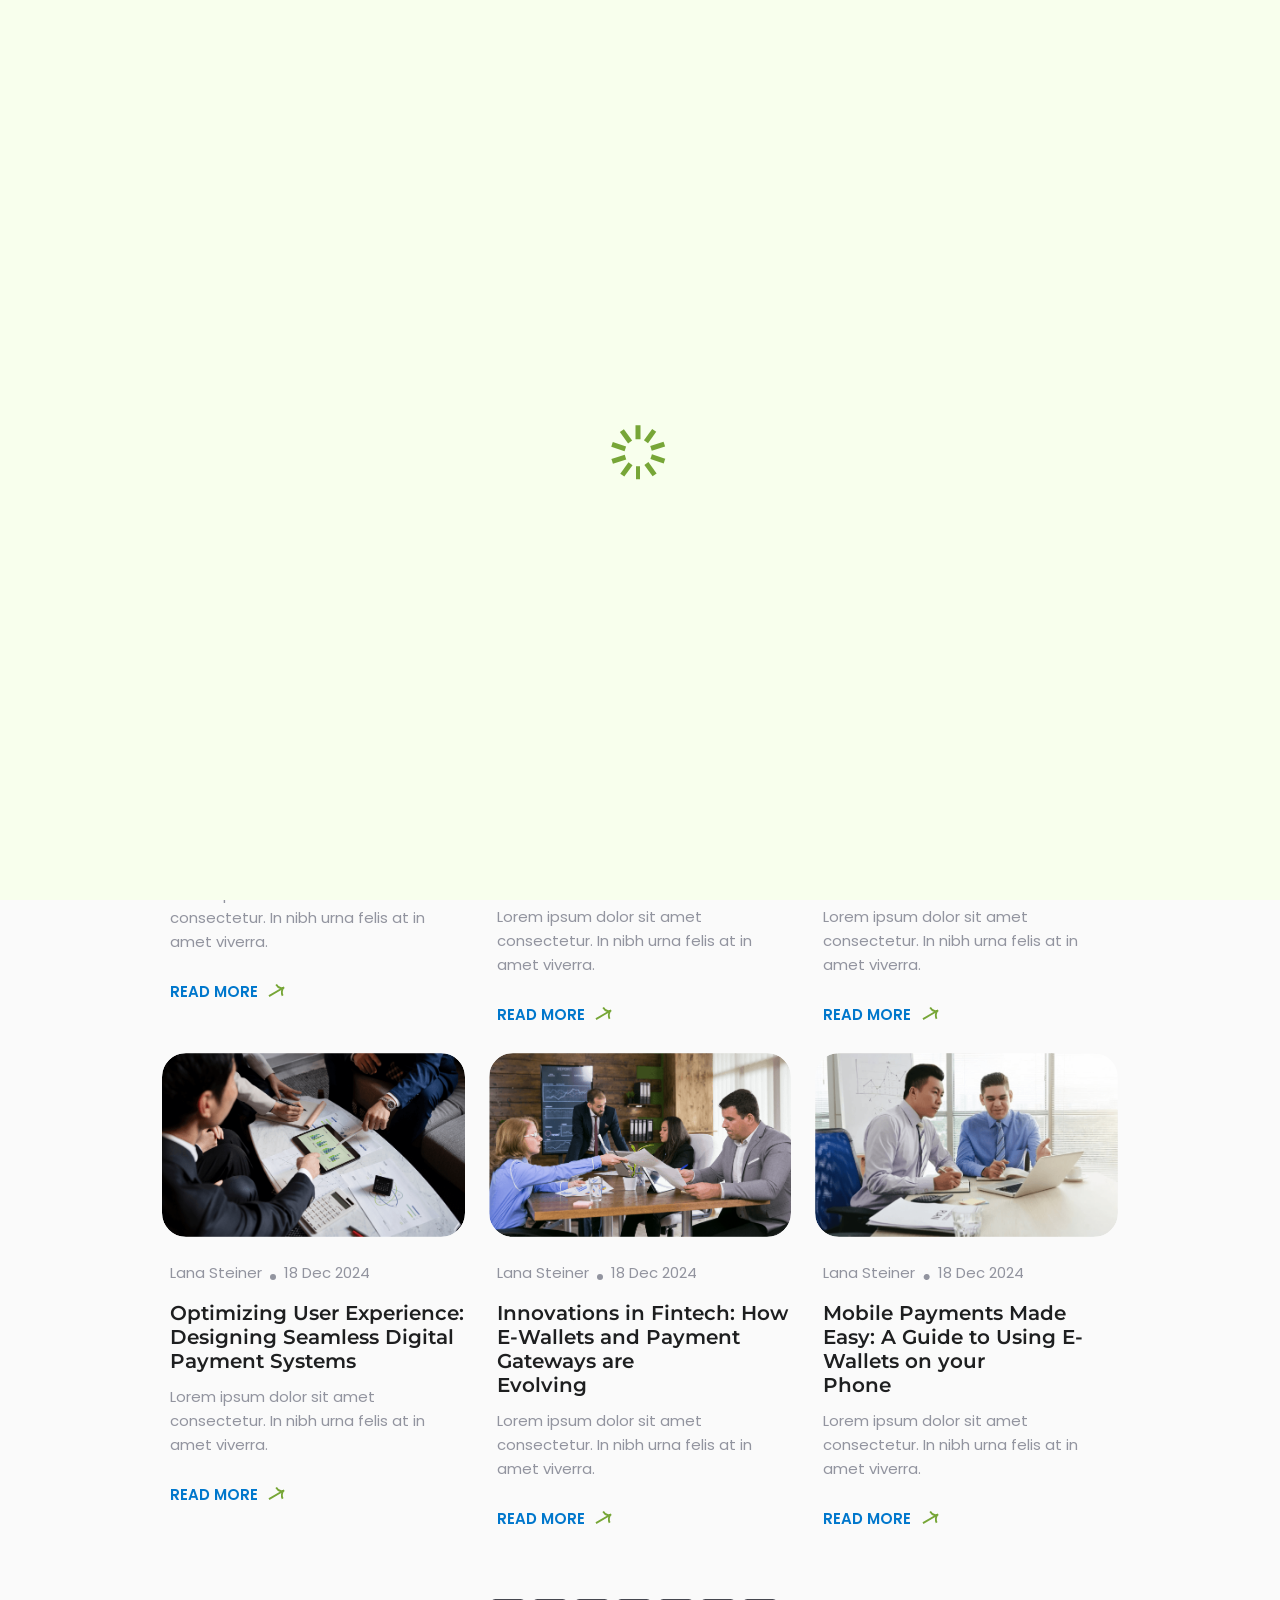
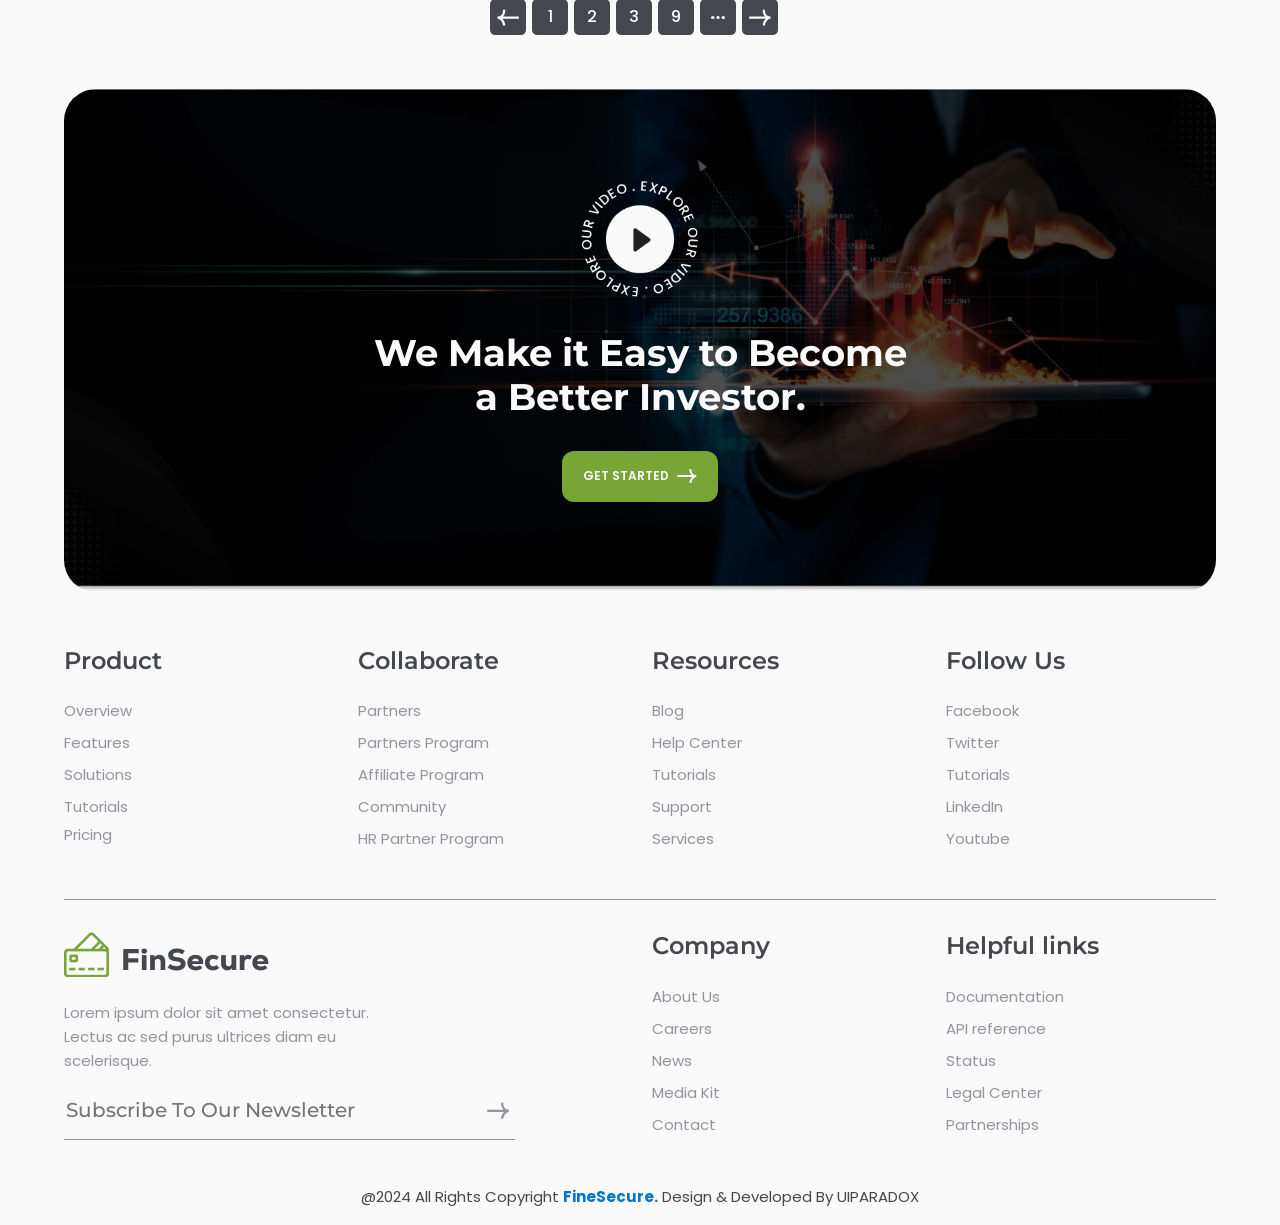
<file: blog-grid.html>
<!DOCTYPE html>
<html lang="en">

<head>
    <meta charset="UTF-8">
    <meta http-equiv="X-UA-Compatible" content="IE=edge">
    <meta name="viewport" content="width=device-width, initial-scale=1, shrink-to-fit=no">
    <meta name="description" content="Teach Me || E-Learning HTML Template">

    <title>Finsecure</title>

    <!-- Favicon -->
    <link rel="shortcut icon" type="image/x-icon" href="assets/media/favicon.png">

    <!-- All CSS files -->
    <link rel="stylesheet" href="assets/css/vendor/font-awesome.css">
    <link rel="stylesheet" href="assets/css/vendor/bootstrap.min.css">
    <link rel="stylesheet" href="assets/css/vendor/slick-theme.css">
    <link rel="stylesheet" href="assets/css/app.css">

</head>

<body class="tt-smooth-scroll">


    <!-- Main Wrapper Start -->
    <div id="scroll-container">
    
      <!-- PRELOADER START -->
      <div id="preloader">
        <div class="spinner">
          <div></div>   
          <div></div>    
          <div></div>    
          <div></div>    
          <div></div>    
          <div></div>    
          <div></div>    
          <div></div>    
          <div></div>    
          <div></div>    
        </div>
        </div>
       <!-- PRELOADER END -->  
        
        <!-- HEADER MENU START -->
        <header class="header-2">
            <div class="container-fluid">
                <nav class="navigation d-flex align-items-center justify-content-between">
                    <a href="index.html" class="d-flex align-items-center">
                        <img src="assets/media/logo2.png" alt="/logo" class="header-logo">
                    </a>
                    <div class="menu-button-right">
                        <div class="main-menu__nav">
                            <ul class="main-menu__list">
                                <li class="dropdown">
                                    <a href=" javascript:void(0);" class="active">Home</a>
                                    <ul>
                                        <li><a href="index.html">Home 1</a></li>
                                        <li><a href="index2.html">Home 2</a></li>
                                    </ul>
                                </li>
                                <li>
                                    <a href="about.html">About Us
                                    </a>
                                </li>
                                <li class="dropdown">
                                    <a href="javascript:void(0);">Blogs
                                    </a>
                                    <ul>
                                        <li><a href="blog-grid.html">Blog Grid</a></li>
                                        <li><a href="blog-grid-sidebar.html">Blog Grid Sidebar</a></li>
                                        <li><a href="blog-detail.html">Blog Detail</a></li>
                                    </ul>
                                </li>
                                <li class="dropdown">
                                    <a href="javascript:void(0);">Services
                                    </a>
                                    <ul>
                                        <li><a href="services.html">Service</a></li>
                                        <li><a href="service-detail.html">Service Details </a></li>
                                    </ul>
                                </li>
                                <li class="dropdown">
                                    <a href="javascript:void(0);">Pages
                                    </a>
                                    <ul>
                                        <li><a href="faqs.html">Faq</a></li>
                                        <li><a href="404.html">404</a></li>
                                        <li><a href="coming-soon.html">Coming soon</a></li>
                                        <li><a href="teams.html">Teams</a></li>
                                    </ul>
                                </li>
                                <li>
                                    <a href="contact.html">Contact US</a>
                                </li>
                            </ul>
                        </div>
                    </div>
                    <div class="main-menu__right">
                        <div class="search-heart-icon d-xl-flex d-none align-items-center gap-24">
                            <a href="contact.html">
                                <div class="d-flex gap-6">
                                    <svg xmlns="http://www.w3.org/2000/svg" width="24" height="24" viewBox="0 0 24 24"
                                        fill="none">
                                        <path
                                            d="M12 0C8.51067 0 5.67188 2.8388 5.67188 6.32812C5.67188 9.81745 8.51067 12.6562 12 12.6562C15.4893 12.6562 18.3281 9.81745 18.3281 6.32812C18.3281 2.8388 15.4893 0 12 0ZM12 11.25C9.28608 11.25 7.07812 9.04205 7.07812 6.32812C7.07812 3.6142 9.28608 1.40625 12 1.40625C14.7139 1.40625 16.9219 3.6142 16.9219 6.32812C16.9219 9.04205 14.7139 11.25 12 11.25Z"
                                            fill="#FAFAFA" />
                                        <path
                                            d="M19.8734 16.7904C18.1409 15.0313 15.8442 14.0625 13.4062 14.0625H10.5938C8.15588 14.0625 5.85909 15.0313 4.12659 16.7904C2.40258 18.5409 1.45312 20.8515 1.45312 23.2969C1.45312 23.6852 1.76794 24 2.15625 24H21.8438C22.2321 24 22.5469 23.6852 22.5469 23.2969C22.5469 20.8515 21.5974 18.5409 19.8734 16.7904ZM2.89031 22.5938C3.24258 18.6053 6.56302 15.4688 10.5938 15.4688H13.4062C17.437 15.4688 20.7574 18.6053 21.1097 22.5938H2.89031Z"
                                            fill="#FAFAFA" />
                                    </svg>
                                    <p class="fw-600 white">Sign In</p>
                                </div>
                            </a>
                            <div>
                                <svg xmlns="http://www.w3.org/2000/svg" width="2" height="28" viewBox="0 0 2 28"
                                    fill="none">
                                    <path d="M1 0L0.999999 28" stroke="#FAFAFA" stroke-width="0.5" />
                                </svg>
                            </div>
                            <div class="d-flex gap-12">
                                <a href="contact.html" class="cus-btn">
                                    <span class="btn-text">Get started</span>
                                    <svg xmlns="http://www.w3.org/2000/svg" width="20" height="20" viewBox="0 0 20 20"
                                        fill="none">
                                        <path
                                            d="M13.3545 17C13.3545 14 16.1545 10 19.3545 10M19.3545 10C17.5212 10 13.3545 9 13.3545 3M19.3545 10H0.354492"
                                            stroke="#FAFAFA" stroke-width="2" />
                                    </svg>
                                </a>
                            </div>
                        </div>
                        <a href="#" class="d-xl-none d-flex main-menu__toggler mobile-nav__toggler">
                            <img src="assets/media/icons/menu-2.png" alt="">
                        </a>
                    </div>
                </nav>
            </div>
        </header>
        <!-- HEADER MENU END -->

        <!-- HERO BANNER START -->
        <section class="title-banner">
            <div class="container-fluid">
                <h1 class="color-ter fw-700 text-center">Blogs</h1>
            </div>
        </section>
        <!-- HERO BANNER END -->

         <!-- article start -->
         <section class="article-sec py-80">
            <div class="container-fluid">
                <p class="d-flex justify-content-center eye-brow color-primary mb-12">latest article</p>
                <h2 class="d-flex justify-content-center  medium-black text-center fw-700 mb-12">Our Latest New
                </h2>
                <p class="light-gray text-center fw-400 mb-64">Lorem ipsum dolor sit amet consectetur. Aliquet in
                    faucibus adipiscing id
                    scelerisque gravida.<br> Ultricies duis elit pellentesque rhoncus hac sed ipsum viverra vel.</p>
                <div class="row justify-content-center">
                    <div class="col-xl-10">
                        <div class="row justify-content-center row-gap-4">
                            <div class="col-xl-4 col-lg-4 col-md-6 col-12">
                                <a href="blog-detail.html">
                                    <div class="article-img mb-24">
                                    <img src="assets/media/blog/blog-1.png" alt="blog" class="blog-img">
                                     </div>
                                </a>
                                <div class="blog-content">
                                    <div class="d-flex gap-12 mb-8 align-items-center">
                                        <p class="light-gray mb-8">Lana Steiner</p>
                                        <svg xmlns="http://www.w3.org/2000/svg" width="6" height="7" viewBox="0 0 6 7"
                                            fill="none">
                                            <circle cx="3" cy="3.9668" r="3" fill="#92949F" />
                                        </svg>
                                        <p class="light-gray mb-8">18 Dec 2024</p>
                                    </div>
                                    <h6 class="fw-600 medium-black mb-16">Optimizing User Experience: Designing Seamless
                                        Digital Payment Systems</h6>
                                    <p class="fw-400 light-gray mb-24">Lorem ipsum dolor sit amet consectetur. In nibh
                                        urna felis at in amet viverra.</p>
                                    <a href="blog-detail.html" class="d-flex gap-8 align-items-center color-primary">
                                        <p class="text">read more</p>
                                        <svg xmlns="http://www.w3.org/2000/svg" width="28" height="28"
                                            viewBox="0 0 28 28" fill="none">
                                            <g clip-path="url(#clip0_29551_718)">
                                                <path
                                                    d="M19.6222 17.6941C18.2348 15.2911 18.6278 10.7924 21.1909 9.3126M21.1909 9.3126C19.7225 10.1604 15.9226 11.2863 13.148 6.48045M21.1909 9.3126L5.97244 18.099"
                                                    stroke="#77A637" stroke-width="1.84977" />
                                            </g>
                                            <defs>
                                                <clipPath id="clip0_29551_718">
                                                    <rect width="20" height="20" fill="white"
                                                        transform="translate(0 10) rotate(-30)" />
                                                </clipPath>
                                            </defs>
                                        </svg>
                                    </a>
                                </div>
                            </div>
                            <div class="col-xl-4 col-lg-4 col-md-6 col-12">
                                <a href="blog-detail.html">
                                    <div class="article-img mb-24">
                                <img src="assets/media/blog/blog-2.png" alt="blog" class="blog-img">
                                </div>
                                </a>
                                <div class="blog-content">
                                    <div class="d-flex gap-12 mb-8 align-items-center">
                                        <p class="light-gray mb-8">Lana Steiner</p>
                                        <svg xmlns="http://www.w3.org/2000/svg" width="6" height="7" viewBox="0 0 6 7"
                                            fill="none">
                                            <circle cx="3" cy="3.9668" r="3" fill="#92949F" />
                                        </svg>
                                        <p class="light-gray mb-8">18 Dec 2024</p>
                                    </div>
                                    <h6 class="fw-600 medium-black mb-16">Innovations in Fintech: How E-Wallets and
                                        Payment Gateways are<br>
                                        Evolving</h6>
                                    <p class="fw-400 light-gray mb-24">Lorem ipsum dolor sit amet consectetur. In nibh
                                        urna felis at in amet viverra.</p>
                                    <a href="blog-detail.html" class="d-flex gap-8 align-items-center color-primary">
                                        <p class="text">read more</p>
                                        <svg xmlns="http://www.w3.org/2000/svg" width="28" height="28"
                                            viewBox="0 0 28 28" fill="none">
                                            <g clip-path="url(#clip0_29551_712)">
                                                <path
                                                    d="M19.6222 17.6941C18.2348 15.2911 18.6278 10.7924 21.1909 9.3126M21.1909 9.3126C19.7225 10.1604 15.9226 11.2863 13.148 6.48045M21.1909 9.3126L5.97244 18.099"
                                                    stroke="#77A637" stroke-width="1.84977" />
                                            </g>
                                            <defs>
                                                <clipPath id="clip0_29551_712">
                                                    <rect width="20" height="20" fill="white"
                                                        transform="translate(0 10) rotate(-30)" />
                                                </clipPath>
                                            </defs>
                                        </svg>
                                    </a>
                                </div>
                            </div>
                            <div class="col-xl-4 col-lg-4 col-md-6 col-12">
                                <a href="blog-detail.html">
                                    <div class="article-img mb-24">
                                        <img src="assets/media/blog/blog-3.png" alt="blog" class="blog-img">
                                    </div>
                                </a>
                                <div class="blog-content">
                                    <div class="d-flex gap-12 mb-8 align-items-center">
                                        <p class="light-gray mb-8">Lana Steiner</p>
                                        <img src="assets/media/blog/icon.png" alt="icon">
                                        <p class="light-gray mb-8">18 Dec 2024</p>
                                    </div>
                                    <h6 class="fw-600 medium-black mb-16">Mobile Payments Made Easy: A Guide to Using
                                        E-Wallets on your<br>
                                        Phone</h6>
                                    <p class="fw-400 light-gray mb-24">Lorem ipsum dolor sit amet consectetur. In nibh
                                        urna felis at in amet viverra.</p>
                                    <a href="blog-detail.html" class="d-flex gap-8 align-items-center color-primary">
                                        <p class="text">read more</p>
                                        <svg xmlns="http://www.w3.org/2000/svg" width="28" height="28"
                                            viewBox="0 0 28 28" fill="none">
                                            <g clip-path="url(#clip0_29551_760)">
                                                <path
                                                    d="M19.6222 17.6941C18.2348 15.2911 18.6278 10.7924 21.1909 9.3126M21.1909 9.3126C19.7225 10.1604 15.9226 11.2863 13.148 6.48045M21.1909 9.3126L5.97244 18.099"
                                                    stroke="#77A637" stroke-width="1.84977" />
                                            </g>
                                            <defs>
                                                <clipPath id="clip0_29551_760">
                                                    <rect width="20" height="20" fill="white"
                                                        transform="translate(0 10) rotate(-30)" />
                                                </clipPath>
                                            </defs>
                                        </svg>
                                    </a>
                                </div>
                            </div>
                            <div class="col-xl-4 col-lg-4 col-md-6 col-12">
                                <a href="blog-detail.html">
                                    <div class="article-img mb-24">
                                    <img src="assets/media/blog/blog-4.png" alt="blog" class="blog-img">
                                     </div>
                                </a>
                                <div class="blog-content">
                                    <div class="d-flex gap-12 mb-8 align-items-center">
                                        <p class="light-gray mb-8">Lana Steiner</p>
                                        <svg xmlns="http://www.w3.org/2000/svg" width="6" height="7" viewBox="0 0 6 7"
                                            fill="none">
                                            <circle cx="3" cy="3.9668" r="3" fill="#92949F" />
                                        </svg>
                                        <p class="light-gray mb-8">18 Dec 2024</p>
                                    </div>
                                    <h6 class="fw-600 medium-black mb-16">Optimizing User Experience: Designing Seamless
                                        Digital Payment Systems</h6>
                                    <p class="fw-400 light-gray mb-24">Lorem ipsum dolor sit amet consectetur. In nibh
                                        urna felis at in amet viverra.</p>
                                    <a href="blog-detail.html" class="d-flex gap-8 align-items-center color-primary">
                                        <p class="text">read more</p>
                                        <svg xmlns="http://www.w3.org/2000/svg" width="28" height="28"
                                            viewBox="0 0 28 28" fill="none">
                                            <g clip-path="url(#clip0_29551_719)">
                                                <path
                                                    d="M19.6222 17.6941C18.2348 15.2911 18.6278 10.7924 21.1909 9.3126M21.1909 9.3126C19.7225 10.1604 15.9226 11.2863 13.148 6.48045M21.1909 9.3126L5.97244 18.099"
                                                    stroke="#77A637" stroke-width="1.84977" />
                                            </g>
                                            <defs>
                                                <clipPath id="clip0_29551_719">
                                                    <rect width="20" height="20" fill="white"
                                                        transform="translate(0 10) rotate(-30)" />
                                                </clipPath>
                                            </defs>
                                        </svg>
                                    </a>
                                </div>
                            </div>
                            <div class="col-xl-4 col-lg-4 col-md-6 col-12">
                                <a href="blog-detail.html">
                                    <div class="article-img mb-24">
                                <img src="assets/media/blog/blog-5.png" alt="blog" class="blog-img">
                                </div>
                                </a>
                                <div class="blog-content">
                                    <div class="d-flex gap-12 mb-8 align-items-center">
                                        <p class="light-gray mb-8">Lana Steiner</p>
                                        <svg xmlns="http://www.w3.org/2000/svg" width="6" height="7" viewBox="0 0 6 7"
                                            fill="none">
                                            <circle cx="3" cy="3.9668" r="3" fill="#92949F" />
                                        </svg>
                                        <p class="light-gray mb-8">18 Dec 2024</p>
                                    </div>
                                    <h6 class="fw-600 medium-black mb-16">Innovations in Fintech: How E-Wallets and
                                        Payment Gateways are<br>
                                        Evolving</h6>
                                    <p class="fw-400 light-gray mb-24">Lorem ipsum dolor sit amet consectetur. In nibh
                                        urna felis at in amet viverra.</p>
                                    <a href="blog-detail.html" class="d-flex gap-8 align-items-center color-primary">
                                        <p class="text">read more</p>
                                        <svg xmlns="http://www.w3.org/2000/svg" width="28" height="28"
                                            viewBox="0 0 28 28" fill="none">
                                            <g clip-path="url(#clip0_29551_714)">
                                                <path
                                                    d="M19.6222 17.6941C18.2348 15.2911 18.6278 10.7924 21.1909 9.3126M21.1909 9.3126C19.7225 10.1604 15.9226 11.2863 13.148 6.48045M21.1909 9.3126L5.97244 18.099"
                                                    stroke="#77A637" stroke-width="1.84977" />
                                            </g>
                                            <defs>
                                                <clipPath id="clip0_29551_714">
                                                    <rect width="20" height="20" fill="white"
                                                        transform="translate(0 10) rotate(-30)" />
                                                </clipPath>
                                            </defs>
                                        </svg>
                                    </a>
                                </div>
                            </div>
                            <div class="col-xl-4 col-lg-4 col-md-6 col-12">
                                <a href="blog-detail.html">
                                    <div class="article-img mb-24">
                                        <img src="assets/media/blog/blog-6.png" alt="blog" class="blog-img">
                                    </div>
                                </a>
                                <div class="blog-content">
                                    <div class="d-flex gap-12 mb-8 align-items-center">
                                        <p class="light-gray mb-8">Lana Steiner</p>
                                        <img src="assets/media/blog/icon.png" alt="icon">
                                        <p class="light-gray mb-8">18 Dec 2024</p>
                                    </div>
                                    <h6 class="fw-600 medium-black mb-16">Mobile Payments Made Easy: A Guide to Using
                                        E-Wallets on your<br>
                                        Phone</h6>
                                    <p class="fw-400 light-gray mb-24">Lorem ipsum dolor sit amet consectetur. In nibh
                                        urna felis at in amet viverra.</p>
                                    <a href="blog-detail.html" class="d-flex gap-8 align-items-center color-primary">
                                        <p class="text">read more</p>
                                        <svg xmlns="http://www.w3.org/2000/svg" width="28" height="28"
                                            viewBox="0 0 28 28" fill="none">
                                            <g clip-path="url(#clip0_29551_708)">
                                                <path
                                                    d="M19.6222 17.6941C18.2348 15.2911 18.6278 10.7924 21.1909 9.3126M21.1909 9.3126C19.7225 10.1604 15.9226 11.2863 13.148 6.48045M21.1909 9.3126L5.97244 18.099"
                                                    stroke="#77A637" stroke-width="1.84977" />
                                            </g>
                                            <defs>
                                                <clipPath id="clip0_29551_708">
                                                    <rect width="20" height="20" fill="white"
                                                        transform="translate(0 10) rotate(-30)" />
                                                </clipPath>
                                            </defs>
                                        </svg>
                                    </a>
                                </div>
                            </div>
                            <div class="pagination mt-64">
                                <ul id="border-pagination">
                                    <li>
                                        <a href="">
                                            <svg xmlns="http://www.w3.org/2000/svg" width="36" height="37" viewBox="0 0 36 37" fill="none">
                                                <path d="M14.2246 26.5161C14.2246 23.1411 11.0746 18.6411 7.47461 18.6411M7.47461 18.6411C9.53711 18.6411 14.2246 17.5161 14.2246 10.7661M7.47461 18.6411H28.8496" stroke="#FAFAFA" stroke-width="2.25"/>
                                              </svg>
                                        </a>
                                    </li>
                                    <li><a href="">1</a></li>
                                    <li><a href="">2</a></li>
                                    <li><a href="">3</a></li>
                                    <li><a href="">9</a></li>
                                    <li><a href=""><svg xmlns="http://www.w3.org/2000/svg" width="14" height="3" viewBox="0 0 14 3" fill="none">
                                        <path d="M12.2726 2.93722C11.8886 2.93722 11.5766 2.81722 11.3366 2.57722C11.0966 2.33722 10.9766 2.02522 10.9766 1.64122C10.9766 1.25722 11.0966 0.945216 11.3366 0.705216C11.5766 0.465216 11.8886 0.345215 12.2726 0.345215C12.6566 0.345215 12.9686 0.465216 13.2086 0.705216C13.4486 0.945216 13.5686 1.25722 13.5686 1.64122C13.5686 2.02522 13.4486 2.33722 13.2086 2.57722C12.9686 2.81722 12.6566 2.93722 12.2726 2.93722Z" fill="#FAFAFA"/>
                                        <path d="M6.99913 2.93722C6.61513 2.93722 6.30313 2.81722 6.06313 2.57722C5.82313 2.33722 5.70312 2.02522 5.70312 1.64122C5.70312 1.25722 5.82313 0.945216 6.06313 0.705216C6.30313 0.465216 6.61513 0.345215 6.99913 0.345215C7.38313 0.345215 7.69513 0.465216 7.93513 0.705216C8.17513 0.945216 8.29513 1.25722 8.29513 1.64122C8.29513 2.02522 8.17513 2.33722 7.93513 2.57722C7.69513 2.81722 7.38313 2.93722 6.99913 2.93722Z" fill="#FAFAFA"/>
                                        <path d="M1.72569 2.93722C1.34169 2.93722 1.02969 2.81722 0.789688 2.57722C0.549688 2.33722 0.429688 2.02522 0.429688 1.64122C0.429688 1.25722 0.549688 0.945216 0.789688 0.705216C1.02969 0.465216 1.34169 0.345215 1.72569 0.345215C2.10969 0.345215 2.42169 0.465216 2.66169 0.705216C2.90169 0.945216 3.02169 1.25722 3.02169 1.64122C3.02169 2.02522 2.90169 2.33722 2.66169 2.57722C2.42169 2.81722 2.10969 2.93722 1.72569 2.93722Z" fill="#FAFAFA"/>
                                      </svg></a></li>
                                    <li>
                                        <a href="">
                                            <svg xmlns="http://www.w3.org/2000/svg" width="36" height="37" viewBox="0 0 36 37" fill="none">
                                                <path d="M21.7754 26.5161C21.7754 23.1411 24.9254 18.6411 28.5254 18.6411M28.5254 18.6411C26.4629 18.6411 21.7754 17.5161 21.7754 10.7661M28.5254 18.6411H7.15039" stroke="#FAFAFA" stroke-width="2.25"/>
                                              </svg>
                                        </a>
                                    </li>
                                </ul>
                            </div>
                        </div>
                    </div>
                </div>
              </div>  
        </section>
        <!-- article end -->
 
      <!-- video start -->
        <section class="video-sec">
            <div class="container-fluid">
                <div class="video-block">
                    <div class="text-center">
                        <a href="assets/media/e-learning.mp4" class="play-btn">
                           <img src="assets/media/icons/video.png" alt="video" class="mb-48">
                        </a>
                        <h2 class="fw-700 white mb-48">We Make it Easy to Become<br> a Better Investor.</h2>
                    </div>
                    <div class="d-flex gap-12 justify-content-center">
                        <a href="contact.html" class="cus-btn">
                            <span class="btn-text">Get started</span>
                            <svg xmlns="http://www.w3.org/2000/svg" width="20" height="20" viewBox="0 0 20 20"
                                fill="none">
                                <path
                                    d="M13.3545 17C13.3545 14 16.1545 10 19.3545 10M19.3545 10C17.5212 10 13.3545 9 13.3545 3M19.3545 10H0.354492"
                                    stroke="#FAFAFA" stroke-width="2" />
                            </svg>
                        </a>
                    </div>

                </div>
            </div>
        </section>
      <!-- video end -->
 
          <!-- footer start -->
          <footer>
            <div class="container-fluid">
                <div class="mb-48">
                    <div class="row">
                        <div class="col-lg-3 col-md-3 col-sm-6 col-6">
                            <ul class="list-unstyled footer-links">
                                <li>
                                    <h5 class="dark-gray fw-600 mb-24">Product</h5>
                                </li>
                                <li>
                                    <a href="">
                                        <p class="light-gray fw-400 mb-8">Overview</p>
                                    </a>
                                </li>
                                <li>
                                    <a href="">
                                        <p class="light-gray fw-400 mb-8">Features</p>
                                    </a>
                                </li>
                                <li>
                                    <a href="">
                                        <p class="light-gray fw-400 mb-8">Solutions</p>
                                    </a>
                                </li>
                                <li>
                                    <a href="">
                                        <p class="light-gray mb-4p fw-400 mb-8">Tutorials</p>
                                    </a>
                                </li>
                                <li>
                                    <a href="">
                                        <p class="light-gray mb-4p fw-400 mb-8">Pricing</p>
                                    </a>
                                </li>
                            </ul>
                        </div>
                        <div class="col-lg-3 col-md-3 col-sm-6 col-6">
                            <ul class="list-unstyled footer-links">
                                <li>
                                    <h5 class="dark-gray fw-600 mb-24">Collaborate</h5>
                                </li>
                                <li>
                                    <a href="">
                                        <p class="light-gray fw-400 mb-8">Partners</p>
                                    </a>
                                </li>
                                <li>
                                    <a href="">
                                        <p class="light-gray fw-400 mb-8">Partners Program</p>
                                    </a>
                                </li>
                                <li>
                                    <a href="">
                                        <p class="light-gray fw-400 mb-8">Affiliate Program</p>
                                    </a>
                                </li>
                                <li>
                                    <a href="">
                                        <p class="light-gray  fw-400 mb-8">Community</p>
                                    </a>
                                </li>
                                <li>
                                    <a href="">
                                        <p class="light-gray  fw-400 mb-8">HR Partner Program</p>
                                    </a>
                                </li>
                            </ul>
                        </div>
                        <div class="col-lg-3 col-md-3 col-sm-6 col-6">
                            <ul class="list-unstyled footer-links">
                                <li>
                                    <h5 class="dark-gray fw-600 mb-24">Resources</h5>
                                </li>
                                <li>
                                    <a href="blog-detail.html">
                                        <p class="light-gray fw-400 mb-8">Blog</p>
                                    </a>
                                </li>
                                <li>
                                    <a href="">
                                        <p class="light-gray fw-400 mb-8">Help Center</p>
                                    </a>
                                </li>
                                <li>
                                    <a href="">
                                        <p class="light-gray fw-400 mb-8">Tutorials</p>
                                    </a>
                                </li>
                                <li>
                                    <a href="">
                                        <p class="light-gray  fw-400 mb-8">Support</p>
                                    </a>
                                </li>
                                <li>
                                    <a href="service.html">
                                        <p class="light-gray fw-400 mb-8">Services</p>
                                    </a>
                                </li>
                            </ul>
                        </div>
                        <div class="col-lg-3 col-md-3 col-sm-6 col-6">
                            <ul class="list-unstyled footer-links">
                                <li>
                                    <h5 class="dark-gray fw-600 mb-24">Follow Us</h5>
                                </li>
                                <li>
                                    <a href="">
                                        <p class="light-gray fw-400 mb-8">Facebook</p>
                                    </a>
                                </li>
                                <li>
                                    <a href="">
                                        <p class="light-gray fw-400 mb-8">Twitter</p>
                                    </a>
                                </li>
                                <li>
                                    <a href="">
                                        <p class="light-gray fw-400 mb-8">Tutorials</p>
                                    </a>
                                </li>
                                <li>
                                    <a href="">
                                        <p class="light-gray fw-400 mb-8">LinkedIn</p>
                                    </a>
                                </li>
                                <li>
                                    <a href="">
                                        <p class="light-gray fw-400 mb-8">Youtube</p>
                                    </a>
                                </li>
                            </ul>
                        </div>
                    </div>
                </div>
                <div class="hr mb-48"></div>
                <div class="mb-48">
                    <div class="row row-gap-4">
                        <div class="col-lg-6 col-sm-12 col-12">
                            <a href="index.html" class="d-flex align-items-center">
                                <img src="assets/media/logo.png" alt="/logo" class="header-logo mb-24">
                            </a>
                            <p class="fw-400 light-gray mb-24">Lorem ipsum dolor sit amet consectetur.<br> Lectus ac sed
                                purus ultrices diam eu<br> scelerisque.</p>
                                <div class="newsletter mb-16">
                                    <form method="post" action="index.html">
                                        <div class="input-field">
                                            <input type="email" name="email" id="eMail" class="form-input h6 light-gray fw-500"
                                                placeholder="Subscribe To Our Newsletter">
                                                <button type="submit">
                                                    <svg class="submit-arrow" xmlns="http://www.w3.org/2000/svg" width="22" height="17" viewBox="0 0 22 17" fill="none">
                                                        <path d="M15.1428 16.7871C15.1428 13.3585 18.3428 8.78711 21.9999 8.78711M21.9999 8.78711C19.9047 8.78711 15.1428 7.64425 15.1428 0.787109M21.9999 8.78711H0.285645" stroke="#92949F" stroke-width="2.28571"/>
                                                      </svg>
                                                </button>
                                        </div> 
                                    </form>
                                </div> 
                        </div>
                        <div class="col-lg-3 col-sm-6 col-6">
                            <ul class="list-unstyled footer-links">
                                <li>
                                    <h5 class="dark-gray fw-600 mb-24">Company</h5>
                                </li>
                                <li>
                                    <a href="about.html">
                                        <p class="light-gray fw-400 mb-8">About Us</p>
                                    </a>
                                </li>
                                <li>
                                    <a href="">
                                        <p class="light-gray fw-400 mb-8">Careers</p>
                                    </a>
                                </li>
                                <li>
                                    <a href="">
                                        <p class="light-gray fw-400 mb-8">News</p>
                                    </a>
                                </li>
                                <li>
                                    <a href="">
                                        <p class="light-gray  fw-400 mb-8">Media Kit</p>
                                    </a>
                                </li>
                                <li>
                                    <a href="contact.html">
                                        <p class="light-gray  fw-400 mb-8">Contact</p>
                                    </a>
                                </li>
                            </ul>
                        </div>
                        <div class="col-lg-3 col-sm-6 col-6">
                            <ul class="list-unstyled footer-links">
                                <li>
                                    <h5 class="dark-gray fw-600 mb-24">Helpful links</h5>
                                </li>
                                <li>
                                    <a href="">
                                        <p class="light-gray fw-400 mb-8">Documentation</p>
                                    </a>
                                </li>
                                <li>
                                    <a href="">
                                        <p class="light-gray fw-400 mb-8">API reference</p>
                                    </a>
                                </li>
                                <li>
                                    <a href="">
                                        <p class="light-gray fw-400 mb-8">Status</p>
                                    </a>
                                </li>
                                <li>
                                    <a href="">
                                        <p class="light-gray fw-400 mb-8">Legal Center</p>
                                    </a>
                                </li>
                                <li>
                                    <a href="">
                                        <p class="light-gray  fw-400 mb-8">Partnerships</p>
                                    </a>
                                </li>
                            </ul>
                        </div>
                    </div>
                </div>
                <p class="mt-32 pb-32 text-center">@2024 All Rights Copyright <span class="fw-700 color-primary">FineSecure.</span>
                    Design & Developed By  UIPARADOX</p>
            </div>
        </footer>
        <!-- footer-end -->
    </div>
    <!-- Main Wrapper End -->

    <!-- Back To Top Start -->
    <button class="scrollToTopBtn"><i class="fa fa-arrow-up"></i></button>



    <!-- Mobile Menu Start -->
    <div class="mobile-nav__wrapper">
        <div class="mobile-nav__overlay mobile-nav__toggler"></div>
        <div class="mobile-nav__content">
            <span class="mobile-nav__close mobile-nav__toggler"><i class="fa fa-times"></i></span>
            <div class="logo-box">
                <a href="index.html" aria-label="logo image"><img src="assets/media/logo.png" alt=""></a>
            </div>
            <div class="mobile-nav__container"></div>
            <ul class="mobile-nav__contact list-unstyled">
                <li>
                    <i class="fas fa-envelope"></i>
                    <a href="mailto:example@company.com">example@company.com</a>
                </li>
                <li>
                    <i class="fa fa-phone-alt"></i>
                    <a href="tel:+12345678">+123 (4567) -890</a>
                </li>
            </ul>
            <div class="mobile-nav__social">
                <a href=""><i class="fa-brands fa-x-twitter"></i></a>
                <a href=""><i class="fab fa-facebook"></i></a>
                <a href=""><i class="fab fa-instagram"></i></a>
            </div>
        </div>
    </div>
    <!-- Mobile Menu End -->



    <!-- Jquery Js -->
    <script src="assets/js/vendor/bootstrap.min.js"></script>
    <script src="assets/js/vendor/jquery-3.7.1.min.js"></script>
    <script src="assets/js/vendor/video.js"></script>
    <script src="assets/js/app.js"></script>

</body>

</html>
</file>
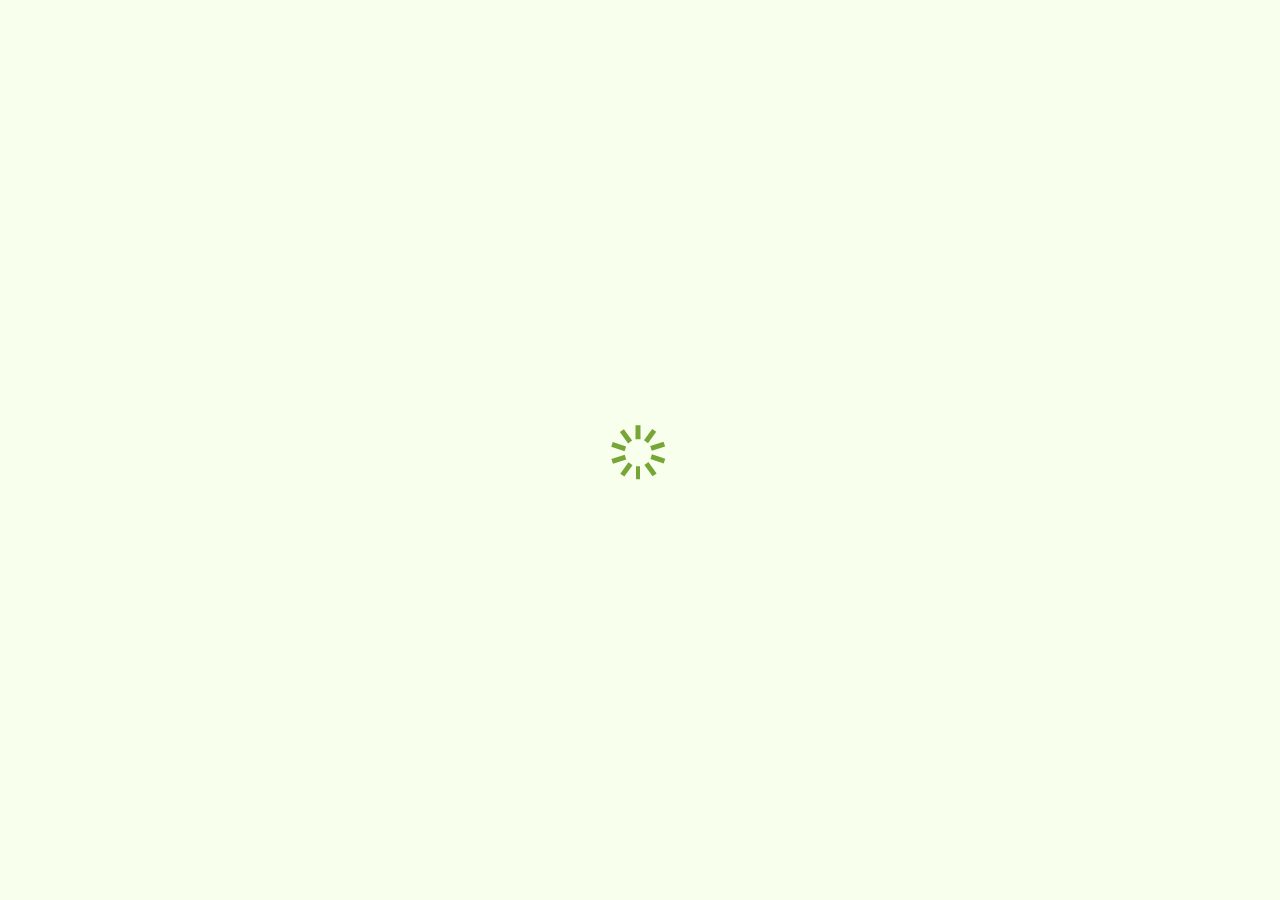
<file: coming-soon.html>
<!DOCTYPE html>
<html lang="en">

<head>
    <meta charset="UTF-8">
    <meta http-equiv="X-UA-Compatible" content="IE=edge">
    <meta name="viewport" content="width=device-width, initial-scale=1, shrink-to-fit=no">
    <meta name="description" content="Teach Me || E-Learning HTML Template">

    <title>Finsecure</title>

 <link rel="shortcut icon" type="image/x-icon" href="assets/media/favicon.png">


    <!-- All CSS files -->
    <link rel="stylesheet" href="assets/css/vendor/font-awesome.css">
    <link rel="stylesheet" href="assets/css/vendor/bootstrap.min.css">
    <link rel="stylesheet" href="assets/css/vendor/slick.css">
    <link rel="stylesheet" href="assets/css/vendor/slick-theme.css">
    <!-- <link rel="stylesheet" href="assets/css/vendor/smoothScorllbar.css"> -->
    <link rel="stylesheet" href="assets/css/app.css">

</head>

<body class="tt-smooth-scroll">


    <!-- Main Wrapper Start -->
    <div id="scroll-container">
    
          <!-- PRELOADER START -->
        <div id="preloader">
        <div class="spinner">
          <div></div>   
          <div></div>    
          <div></div>    
          <div></div>    
          <div></div>    
          <div></div>    
          <div></div>    
          <div></div>    
          <div></div>    
          <div></div>    
        </div>
        </div> 
       <!-- PRELOADER END -->  

        <!-- FAQS START -->
        <section class="coming-soon-page">
            <div class="container">
                <div class="row">
                    <div class="cs-block py-80">
                        <img src="assets/media/vector/logo.png" alt="logo" class="mb-32">
                        <div class="coming-soon-wrapper mb-32">
                            <ul class="unstyled countdown">
                                <li>
                                    <h2 class="fw-700 dark-gray">67</h2>
                                    <p class="light-gray">Days</p>
                                </li>
                                <li>
                                    <h2 class="dark-gray fw-700">21</h2>
                                    <p class="light-gray">Hrs</p>
                                </li>
                                <li>
                                    <h2 class="dark-gray fw-700">12</h2>
                                    <p class="light-gray">Mins</p>
                                </li>
                                <li>
                                    <h2 class="dark-gray fw-700">01</h2>
                                    <p class="light-gray">Secs</p>
                                </li>
                            </ul>
                        </div>
                        <h1 class="dark-gray text-center mb-32">COMING SOON</h1>
                        <h5 class="fw-700 color-primary text-center mb-8">Subscribe to Our Newsletter</h5>
                        <p class="light-gray text-center mb-24">Get notified when we are live</p>
                        <form action="contact.html" method="post" class="text-center">
                            <input type="email" name="email" id="mail" class=""
                                placeholder="Enter your email">
                            <button type="submit" class="cus-btn">
                                    <span class="btn-text">Get started</span>
                                    <svg xmlns="http://www.w3.org/2000/svg" width="20" height="20" viewBox="0 0 20 20"
                                        fill="none">
                                        <path
                                            d="M13.3545 17C13.3545 14 16.1545 10 19.3545 10M19.3545 10C17.5212 10 13.3545 9 13.3545 3M19.3545 10H0.354492"
                                            stroke="#FAFAFA" stroke-width="2" />
                                    </svg>
                            </button>
                        </form>
                    </div>
                </div>
            </div>
        </section>
        <!-- FAQ END -->

    </div>
    <!-- Main Wrapper End -->

    <!-- Back To Top Start -->
    <button class="scrollToTopBtn"><i class="fa fa-arrow-up"></i></button>



    <!-- Mobile Menu Start -->
    <div class="mobile-nav__wrapper">
        <div class="mobile-nav__overlay mobile-nav__toggler"></div>
        <div class="mobile-nav__content">
            <span class="mobile-nav__close mobile-nav__toggler"><i class="fa fa-times"></i></span>
            <div class="logo-box">
                <a href="index.html" aria-label="logo image"><img src="assets/media/logo.png" alt=""></a>
            </div>
            <div class="mobile-nav__container"></div>
            <ul class="mobile-nav__contact list-unstyled">
                <li>
                    <i class="fas fa-envelope"></i>
                    <a href="mailto:example@company.com">example@company.com</a>
                </li>
                <li>
                    <i class="fa fa-phone-alt"></i>
                    <a href="tel:+12345678">+123 (4567) -890</a>
                </li>
            </ul>
            <div class="mobile-nav__social">
                <a href=""><i class="fa-brands fa-x-twitter"></i></a>
                <a href=""><i class="fab fa-facebook"></i></a>
                <a href=""><i class="fab fa-instagram"></i></a>
            </div>
        </div>
    </div>
    <!-- Mobile Menu End -->



    <!-- Jquery Js -->
    <script src="assets/js/vendor/bootstrap.min.js"></script>
    <script src="assets/js/vendor/jquery-3.7.1.min.js"></script>
    <script src="assets/js/vendor/jquery.countdown.min.js"></script>
    <script src="assets/js/app.js"></script>

</body>

</html>
</file>
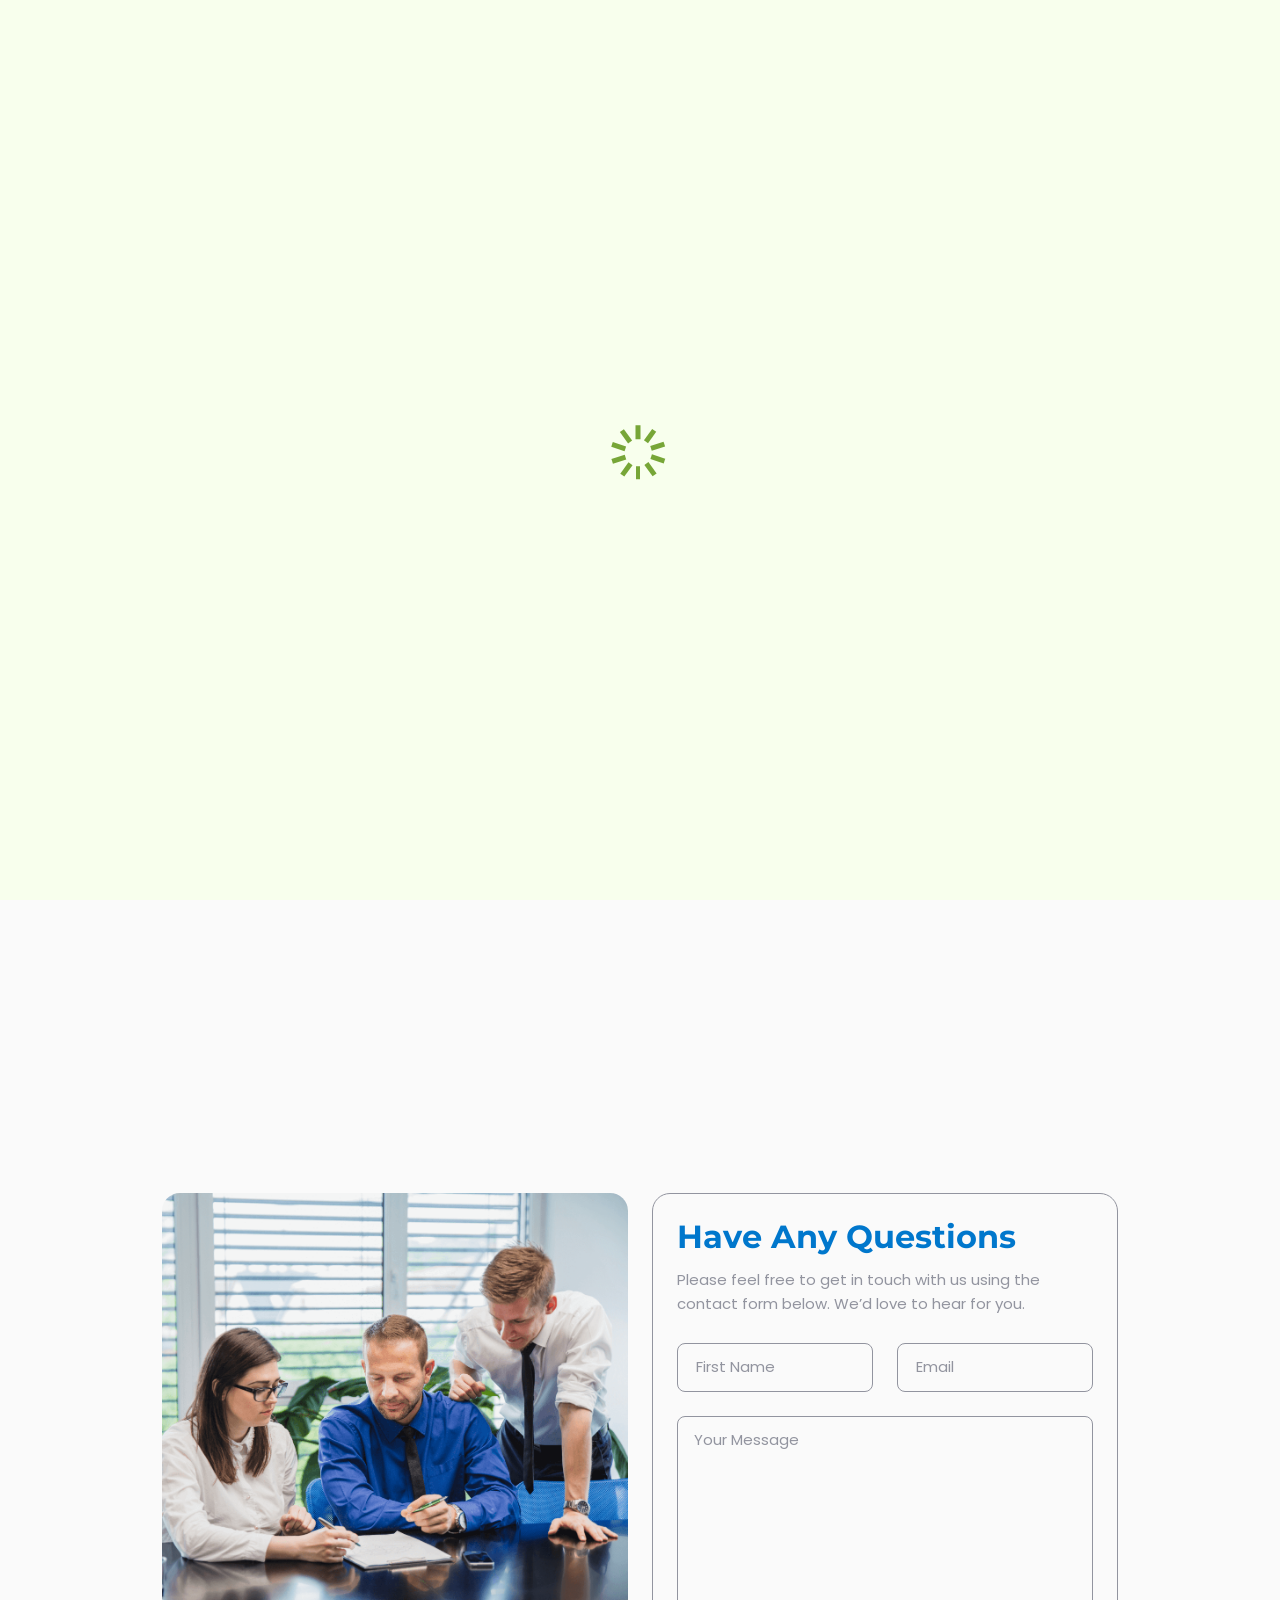
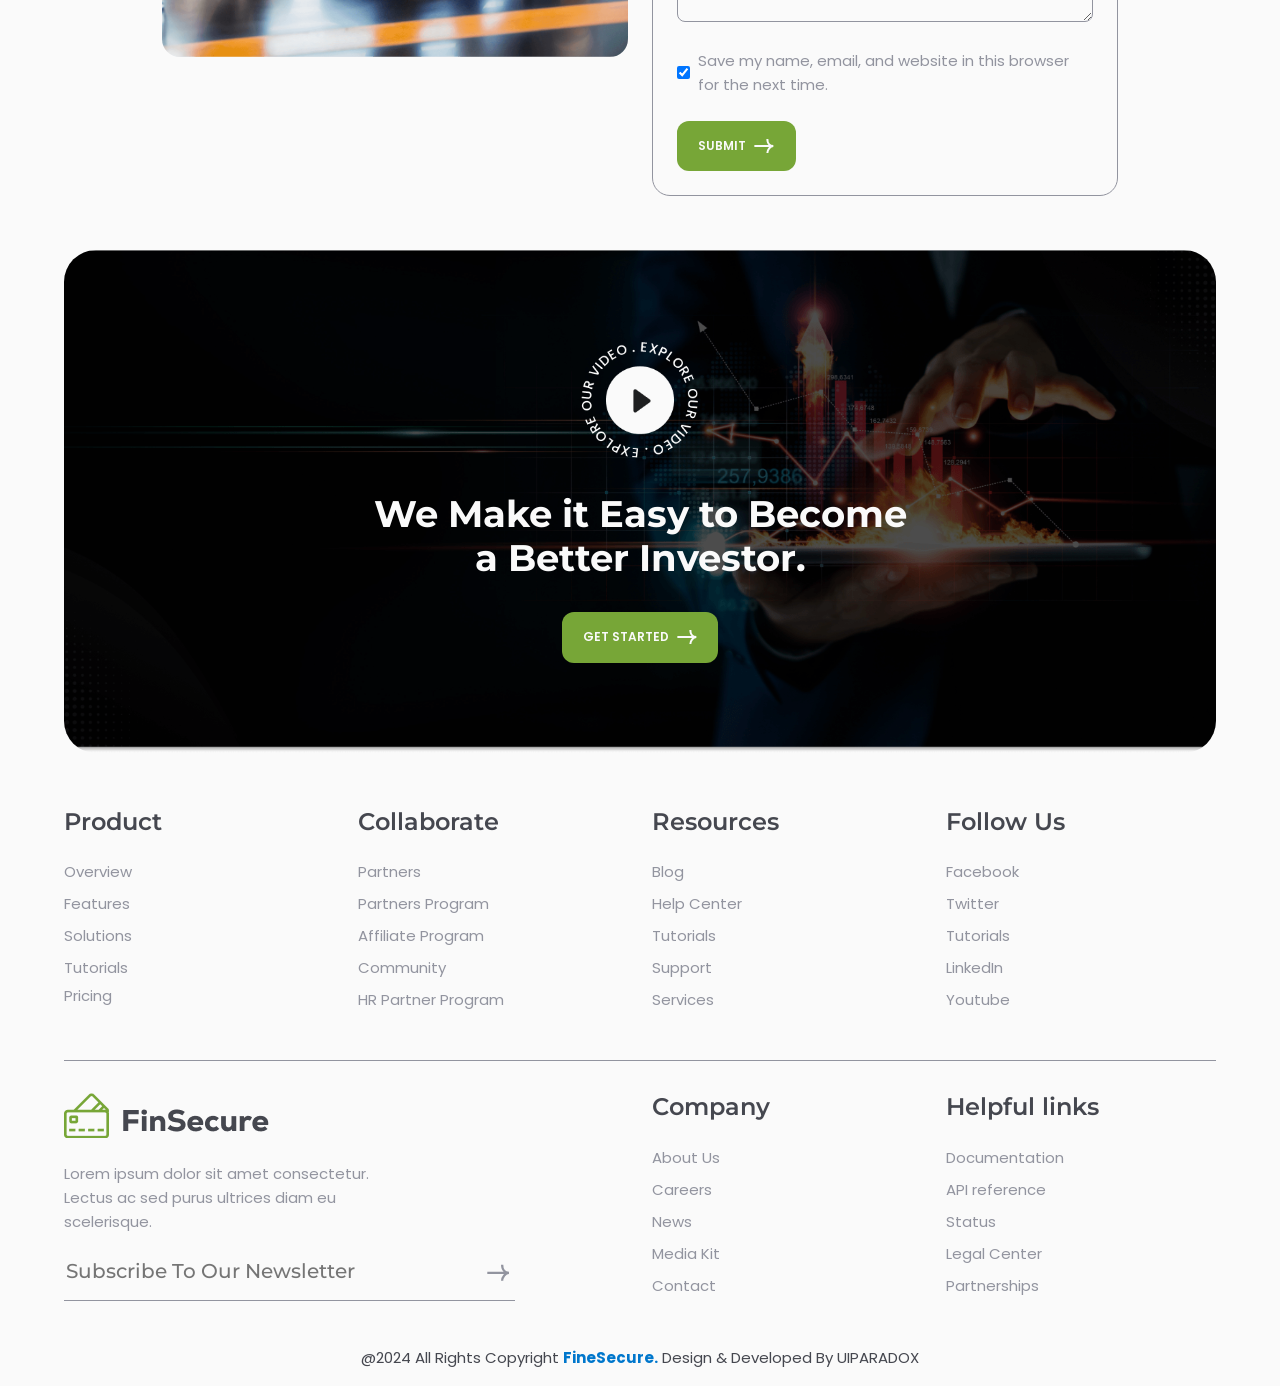
<file: contact.html>
<!DOCTYPE html>
<html lang="en">

<head>
    <meta charset="UTF-8">
    <meta http-equiv="X-UA-Compatible" content="IE=edge">
    <meta name="viewport" content="width=device-width, initial-scale=1, shrink-to-fit=no">
    <meta name="description" content="Teach Me || E-Learning HTML Template">

    <title>Finsecure</title>

    <!-- Favicon -->
    <link rel="shortcut icon" type="image/x-icon" href="assets/media/favicon.png">


    <!-- All CSS files -->
    <link rel="stylesheet" href="assets/css/vendor/font-awesome.css">
    <link rel="stylesheet" href="assets/css/vendor/bootstrap.min.css">
    <link rel="stylesheet" href="assets/css/app.css">

</head>

<body class="tt-smooth-scroll">


    <!-- Main Wrapper Start -->
    <div id="scroll-container">

          <!-- PRELOADER START -->
        <div id="preloader">
        <div class="spinner">
          <div></div>   
          <div></div>    
          <div></div>    
          <div></div>    
          <div></div>    
          <div></div>    
          <div></div>    
          <div></div>    
          <div></div>    
          <div></div>    
        </div>
        </div>
       <!-- PRELOADER END -->  

        <!-- HEADER MENU START -->
        <header class="header-2">
            <div class="container-fluid">
                <nav class="navigation d-flex align-items-center justify-content-between">
                    <a href="index.html" class="d-flex align-items-center">
                        <img src="assets/media/logo2.png" alt="/logo" class="header-logo">
                    </a>
                    <div class="menu-button-right">
                        <div class="main-menu__nav">
                            <ul class="main-menu__list">
                                <li class="dropdown">
                                    <a href=" javascript:void(0);" class="active">Home</a>
                                    <ul>
                                        <li><a href="index.html">Home 1</a></li>
                                        <li><a href="index2.html">Home 2</a></li>
                                    </ul>
                                </li>
                                <li>
                                    <a href="about.html">About Us
                                    </a>
                                </li>
                                <li class="dropdown">
                                    <a href="javascript:void(0);">Blogs
                                    </a>
                                    <ul>
                                        <li><a href="blog-grid.html">Blog Grid</a></li>
                                        <li><a href="blog-grid-sidebar.html">Blog Grid Sidebar</a></li>
                                        <li><a href="blog-detail.html">Blog Detail</a></li>
                                    </ul>
                                </li>
                                <li class="dropdown">
                                    <a href="javascript:void(0);">Services
                                    </a>
                                    <ul>
                                        <li><a href="services.html">Service</a></li>
                                        <li><a href="service-detail.html">Service Details </a></li>
                                    </ul>
                                </li>
                                <li class="dropdown">
                                    <a href="javascript:void(0);">Pages
                                    </a>
                                    <ul>
                                        <li><a href="faqs.html">Faq</a></li>
                                        <li><a href="404.html">404</a></li>
                                        <li><a href="coming-soon.html">Coming soon</a></li>
                                        <li><a href="teams.html">Teams</a></li>
                                    </ul>
                                </li>
                                <li>
                                    <a href="contact.html">Contact US</a>
                                </li>
                            </ul>
                        </div>
                    </div>
                    <div class="main-menu__right">
                        <div class="search-heart-icon d-xl-flex d-none align-items-center gap-24">
                            <a href="contact.html">
                                <div class="d-flex gap-6">
                                    <svg xmlns="http://www.w3.org/2000/svg" width="24" height="24" viewBox="0 0 24 24"
                                        fill="none">
                                        <path
                                            d="M12 0C8.51067 0 5.67188 2.8388 5.67188 6.32812C5.67188 9.81745 8.51067 12.6562 12 12.6562C15.4893 12.6562 18.3281 9.81745 18.3281 6.32812C18.3281 2.8388 15.4893 0 12 0ZM12 11.25C9.28608 11.25 7.07812 9.04205 7.07812 6.32812C7.07812 3.6142 9.28608 1.40625 12 1.40625C14.7139 1.40625 16.9219 3.6142 16.9219 6.32812C16.9219 9.04205 14.7139 11.25 12 11.25Z"
                                            fill="#FAFAFA" />
                                        <path
                                            d="M19.8734 16.7904C18.1409 15.0313 15.8442 14.0625 13.4062 14.0625H10.5938C8.15588 14.0625 5.85909 15.0313 4.12659 16.7904C2.40258 18.5409 1.45312 20.8515 1.45312 23.2969C1.45312 23.6852 1.76794 24 2.15625 24H21.8438C22.2321 24 22.5469 23.6852 22.5469 23.2969C22.5469 20.8515 21.5974 18.5409 19.8734 16.7904ZM2.89031 22.5938C3.24258 18.6053 6.56302 15.4688 10.5938 15.4688H13.4062C17.437 15.4688 20.7574 18.6053 21.1097 22.5938H2.89031Z"
                                            fill="#FAFAFA" />
                                    </svg>
                                    <p class="fw-600 white">Sign In</p>
                                </div>
                            </a>
                            <div>
                                <svg xmlns="http://www.w3.org/2000/svg" width="2" height="28" viewBox="0 0 2 28"
                                    fill="none">
                                    <path d="M1 0L0.999999 28" stroke="#FAFAFA" stroke-width="0.5" />
                                </svg>
                            </div>
                            <div class="d-flex gap-12">
                                <a href="index.html" class="cus-btn">
                                    <span class="btn-text">Get started</span>
                                    <svg xmlns="http://www.w3.org/2000/svg" width="20" height="20" viewBox="0 0 20 20"
                                        fill="none">
                                        <path
                                            d="M13.3545 17C13.3545 14 16.1545 10 19.3545 10M19.3545 10C17.5212 10 13.3545 9 13.3545 3M19.3545 10H0.354492"
                                            stroke="#FAFAFA" stroke-width="2" />
                                    </svg>
                                </a>
                            </div>
                        </div>
                        <a href="#" class="d-xl-none d-flex main-menu__toggler mobile-nav__toggler">
                            <img src="assets/media/icons/menu-2.png" alt="">
                        </a>
                    </div>
                </nav>
            </div>
        </header>
        <!-- HEADER MENU END -->

        <!-- HERO BANNER START -->
        <section class="title-banner">
            <div class="container-fluid">
                <h1 class="color-ter fw-700 text-center">Contact US</h1>
            </div>
        </section>
        <!-- HERO BANNER END -->

        <!-- contact -->
        <section class="contact py-80">
            <div class="container-fluid">
                <div class="row justify-content-center">
                    <div class="col-xl-10">
                        <p class="d-flex justify-content-center eye-brow color-primary mb-12">contact us</p>
                        <h2 class="d-flex justify-content-center text-center  medium-black fw-700 mb-12">Have a
                            Question? Contact Us!</h2>
                        <p class="light-gray text-center fw-400 mb-64">Lorem ipsum dolor sit amet consectetur. Aliquet
                            in faucibus adipiscing id scelerisque gravida.<br> Ultricies duis elit pellentesque rhoncus hac sed ipsum viverra vel.
                        </p>
                        <div class="row row-gap-4 justify-content-center">
                            <div class="col-xl-4 col-lg-6 col-md-6">
                                <div class="d-flex gap-16 align-items-center">
                                    <div class="contact-link">
                                        <svg xmlns="http://www.w3.org/2000/svg" width="34" height="34"
                                            viewBox="0 0 34 34" fill="none">
                                            <g clip-path="url(#clip0_29656_2887)">
                                                <path
                                                    d="M30.4616 5.51562H3.53711C1.9508 5.51562 0.666016 6.80838 0.666016 8.38672V25.6133C0.666016 27.201 1.96024 28.4844 3.53711 28.4844H30.4616C32.0346 28.4844 33.3327 27.2064 33.3327 25.6133V8.38672C33.3327 6.81119 32.053 5.51562 30.4616 5.51562ZM30.0595 7.42969C29.4729 8.01316 19.3781 18.0548 19.0295 18.4015C18.4872 18.9439 17.7663 19.2425 16.9993 19.2425C16.2324 19.2425 15.5115 18.9438 14.9674 18.3998C14.733 18.1666 4.74954 8.23576 3.93919 7.42969H30.0595ZM2.58008 25.2237V8.77751L10.8513 17.0051L2.58008 25.2237ZM3.9404 26.5703L12.2083 18.355L13.6157 19.755C14.5196 20.6588 15.7212 21.1565 16.9993 21.1565C18.2775 21.1565 19.4791 20.6588 20.3812 19.7568L21.7904 18.355L30.0583 26.5703H3.9404ZM31.4186 25.2237L23.1474 17.0051L31.4186 8.77751V25.2237Z"
                                                    fill="#FAFAFA" />
                                            </g>
                                            <defs>
                                                <clipPath id="clip0_29656_2887">
                                                    <rect width="32.6667" height="32.6667" fill="white"
                                                        transform="translate(0.666016 0.666748)" />
                                                </clipPath>
                                            </defs>
                                        </svg>
                                    </div>
                                    <div>
                                        <h6 class="dark-gray fw-600 mb-6">Contact Us</h6>
                                        <p class="fw-400 mb-6 light-gray">Call us: <span class="color-primary fw-700"><a
                                                    href="tel:+12345678">+1834 123 456 789</a></span></p>
                                        <p class="light-gray">Email: support@example.com</p>
                                    </div>

                                </div>
                            </div>
                            <div class="col-xl-4 col-lg-6 col-md-6">
                                <div class="d-flex gap-16 align-items-center">
                                    <div class="contact-link">
                                        <svg xmlns="http://www.w3.org/2000/svg" width="33" height="34"
                                            viewBox="0 0 33 34" fill="none">
                                            <g clip-path="url(#clip0_29656_2894)">
                                                <path
                                                    d="M16.6652 0.87085C7.65909 0.87085 0.332031 8.19775 0.332031 17.2037C0.332031 26.2103 7.65909 33.5375 16.6652 33.5375C25.6712 33.5375 32.9981 26.2101 32.9981 17.2037C32.9981 8.19775 25.6712 0.87085 16.6652 0.87085ZM16.6652 31.1962C8.95011 31.1962 2.67339 24.9191 2.67339 17.2037C2.67339 9.48878 8.95011 3.21221 16.6652 3.21221C24.3802 3.21221 30.6567 9.48878 30.6567 17.2037C30.6567 24.9191 24.3802 31.1962 16.6652 31.1962Z"
                                                    fill="#FAFAFA" />
                                                <path
                                                    d="M25.0635 16.9304H17.3879V8.54021C17.3879 7.89368 16.8639 7.36953 16.2172 7.36953C15.5707 7.36953 15.0465 7.89368 15.0465 8.54021V18.1011C15.0465 18.7476 15.5707 19.2718 16.2172 19.2718H25.0635C25.7102 19.2718 26.2342 18.7476 26.2342 18.1011C26.2342 17.4546 25.71 16.9304 25.0635 16.9304Z"
                                                    fill="#FAFAFA" />
                                            </g>
                                            <defs>
                                                <clipPath id="clip0_29656_2894">
                                                    <rect width="32.6667" height="32.6667" fill="white"
                                                        transform="translate(0.332031 0.666748)" />
                                                </clipPath>
                                            </defs>
                                        </svg>
                                    </div>
                                    <div>
                                        <h6 class="dark-gray fw-600 mb-6">Opening Hours</h6>
                                        <p class="fw-400 mb-6 light-gray">Sunday: 8.00 am - 6.00 pm</p>
                                        <p class="light-gray">Sunday: 8.00 am - 6.00 pm</p>
                                    </div>

                                </div>
                            </div>
                            <div class="col-xl-4 col-lg-6 col-md-6">
                                <div class="d-flex gap-16 align-items-center">
                                    <div class="contact-link">
                                        <svg xmlns="http://www.w3.org/2000/svg" width="33" height="34"
                                            viewBox="0 0 33 34" fill="none">
                                            <g clip-path="url(#clip0_29656_2901)">
                                                <path
                                                    d="M15.5377 32.9072C15.7152 33.1735 16.014 33.3334 16.334 33.3334C16.654 33.3334 16.9528 33.1735 17.1303 32.9072C19.3952 29.5099 22.7312 25.3143 25.0559 21.0471C26.9147 17.6352 27.8184 14.7253 27.8184 12.1511C27.8184 5.81864 22.6665 0.666748 16.334 0.666748C10.0015 0.666748 4.84961 5.81864 4.84961 12.1511C4.84961 14.7253 5.75324 17.6352 7.61205 21.0471C9.93502 25.311 13.2774 29.517 15.5377 32.9072ZM16.334 2.58081C21.6111 2.58081 25.9043 6.87405 25.9043 12.1511C25.9043 14.3972 25.077 17.0076 23.3751 20.1314C21.3713 23.8096 18.5118 27.5406 16.334 30.6773C14.1565 27.5411 11.2968 23.8097 9.29285 20.1314C7.59099 17.0076 6.76367 14.3972 6.76367 12.1511C6.76367 6.87405 11.0569 2.58081 16.334 2.58081Z"
                                                    fill="#FAFAFA" />
                                                <path
                                                    d="M16.334 17.8933C19.5002 17.8933 22.0762 15.3174 22.0762 12.1511C22.0762 8.98488 19.5002 6.40894 16.334 6.40894C13.1677 6.40894 10.5918 8.98488 10.5918 12.1511C10.5918 15.3174 13.1677 17.8933 16.334 17.8933ZM16.334 8.323C18.4448 8.323 20.1621 10.0403 20.1621 12.1511C20.1621 14.262 18.4448 15.9792 16.334 15.9792C14.2232 15.9792 12.5059 14.262 12.5059 12.1511C12.5059 10.0403 14.2232 8.323 16.334 8.323Z"
                                                    fill="#FAFAFA" />
                                            </g>
                                            <defs>
                                                <clipPath id="clip0_29656_2901">
                                                    <rect width="32.6667" height="32.6667" fill="white"
                                                        transform="translate(0 0.666748)" />
                                                </clipPath>
                                            </defs>
                                        </svg>
                                    </div>
                                    <div>
                                        <h6 class="dark-gray fw-600 mb-6">Our Office</h6>
                                        <p class="fw-400 mb-6 light-gray">2972 Westheimer Rd. Santa</p>
                                        <p class="light-gray">Ana, Illinois, USA</p>
                                    </div>

                                </div>
                            </div>
                        </div>
                    </div>
                </div>
            </div>
        </section>
        <!--  end  -->

        <!-- start -->
        <div class="map pb-80">
            <div class="container-fluid">
                <div class="row justify-content-center">
                    <div class="col-xl-10">
                        <div class="map-wrapper">
                            <iframe
                                src="https://www.google.com/maps/embed?pb=!1m18!1m12!1m3!1d443088.05176831636!2d-95.73093531411777!3d29.81736469329602!2m3!1f0!2f0!3f0!3m2!1i1024!2i768!4f13.1!3m3!1m2!1s0x8640b8b4488d8501%3A0xca0d02def365053b!2sHouston%2C%20TX%2C%20USA!5e0!3m2!1sen!2s!4v1716960714220!5m2!1sen!2s"
                                allowfullscreen="" loading="lazy" referrerpolicy="no-referrer-when-downgrade"></iframe>
                        </div>
                    </div>
                </div>
            </div>
        </div>
        <!-- end -->

        <!-- start form-->
         <section class="contact-sec pb-80">
        <div class="container-fluid">
            <div class="row justify-content-center">
                <div class="col-xl-10">
                    <div class="row row-gap-4">
                        <div class="col-xl-6">
                            <div class="img-contact">
                                <img src="assets/media/hero/contact.png" alt="contact">
                            </div>
                        </div>
                        <div class="col-xl-6">
                            <div class="contact-block">
                                <h4 class="fw-700 color-primary mb-12">Have Any Questions</h4>
                                <p class="light-gray mb-32">Please feel free to get in touch with us using the contact form below. We’d love to hear for you.</p>
                                <form method="post" class="contact-form">
                                    <div class="row">
                                        <div class="col-md-6">
                                            <div class="input-block mb-24">
                                                <input type="text" name="name" id="name" class="form-control" required placeholder="First Name">
                                            </div>
                                        </div>
                                        <div class="col-md-6">
                                            <div class="input-block mb-24">
                                                <input type="email" name="email" id="email" class="form-control" required placeholder="Email">
                                            </div>
                                        </div> 
                                        <div class="col-md-12">
                                            <div class="input-block mb-32">
                                                <textarea name="message" rows="8" cols="8" id="comments" class="form-control form-control-2" placeholder="Your Message"></textarea>
                                            </div>
                                        </div>
                                        <div class="d-flex gap-12 align-items-center mb-24">
                                            <input type="checkbox" id="remember" checked>
                                            <p class="light-gray">Save my name, email, and website in this browser for the next time.</p>
                                        </div>
                                        <div class="col-md-6">
                                            <button type="submit" class="cus-btn">
                                                <span>submit</span>
                                                <svg xmlns="http://www.w3.org/2000/svg" width="20" height="20" viewBox="0 0 20 20" fill="none">
                                                    <path
                                                        d="M13.3555 17C13.3555 14 16.1555 10 19.3555 10M19.3555 10C17.5221 10 13.3555 9 13.3555 3M19.3555 10H0.355469"
                                                        stroke="#FAFAFA" stroke-width="2" />
                                                </svg>
                                            </button>
                                        </div>
                                        <!-- Alert Message -->
                                        <div id="message" class="alert-msg"></div>
                                    </div>
                                </form>
                            </div>
                        </div>
                    </div>
                </div>
            </div>
        </div>
         </section>

        <!-- video start -->
        <section class="video-sec">
            <div class="container-fluid">
                <div class="video-block">
                    <div class="text-center">
                        <a href="assets/media/e-learning.mp4" class="play-btn">
                            <img src="assets/media/icons/video.png" alt="video" class="mb-48">
                        </a>
                        <h2 class="fw-700 white mb-48">We Make it Easy to Become<br> a Better Investor.</h2>
                    </div>
                    <div class="d-flex gap-12 justify-content-center">
                        <a href="contact.html" class="cus-btn">
                            <span class="btn-text">Get started</span>
                            <svg xmlns="http://www.w3.org/2000/svg" width="20" height="20" viewBox="0 0 20 20"
                                fill="none">
                                <path
                                    d="M13.3545 17C13.3545 14 16.1545 10 19.3545 10M19.3545 10C17.5212 10 13.3545 9 13.3545 3M19.3545 10H0.354492"
                                    stroke="#FAFAFA" stroke-width="2" />
                            </svg>
                        </a>
                    </div>

                </div>
            </div>
        </section>
        <!-- video end -->

        
         <!-- footer start -->
         <footer>
            <div class="container-fluid">
                <div class="mb-48">
                    <div class="row">
                        <div class="col-lg-3 col-md-3 col-sm-6 col-6">
                            <ul class="list-unstyled footer-links">
                                <li>
                                    <h5 class="dark-gray fw-600 mb-24">Product</h5>
                                </li>
                                <li>
                                    <a href="">
                                        <p class="light-gray fw-400 mb-8">Overview</p>
                                    </a>
                                </li>
                                <li>
                                    <a href="">
                                        <p class="light-gray fw-400 mb-8">Features</p>
                                    </a>
                                </li>
                                <li>
                                    <a href="">
                                        <p class="light-gray fw-400 mb-8">Solutions</p>
                                    </a>
                                </li>
                                <li>
                                    <a href="">
                                        <p class="light-gray mb-4p fw-400 mb-8">Tutorials</p>
                                    </a>
                                </li>
                                <li>
                                    <a href="">
                                        <p class="light-gray mb-4p fw-400 mb-8">Pricing</p>
                                    </a>
                                </li>
                            </ul>
                        </div>
                        <div class="col-lg-3 col-md-3 col-sm-6 col-6">
                            <ul class="list-unstyled footer-links">
                                <li>
                                    <h5 class="dark-gray fw-600 mb-24">Collaborate</h5>
                                </li>
                                <li>
                                    <a href="">
                                        <p class="light-gray fw-400 mb-8">Partners</p>
                                    </a>
                                </li>
                                <li>
                                    <a href="">
                                        <p class="light-gray fw-400 mb-8">Partners Program</p>
                                    </a>
                                </li>
                                <li>
                                    <a href="">
                                        <p class="light-gray fw-400 mb-8">Affiliate Program</p>
                                    </a>
                                </li>
                                <li>
                                    <a href="">
                                        <p class="light-gray  fw-400 mb-8">Community</p>
                                    </a>
                                </li>
                                <li>
                                    <a href="">
                                        <p class="light-gray  fw-400 mb-8">HR Partner Program</p>
                                    </a>
                                </li>
                            </ul>
                        </div>
                        <div class="col-lg-3 col-md-3 col-sm-6 col-6">
                            <ul class="list-unstyled footer-links">
                                <li>
                                    <h5 class="dark-gray fw-600 mb-24">Resources</h5>
                                </li>
                                <li>
                                    <a href="blog-grid.html">
                                        <p class="light-gray fw-400 mb-8">Blog</p>
                                    </a>
                                </li>
                                <li>
                                    <a href="">
                                        <p class="light-gray fw-400 mb-8">Help Center</p>
                                    </a>
                                </li>
                                <li>
                                    <a href="">
                                        <p class="light-gray fw-400 mb-8">Tutorials</p>
                                    </a>
                                </li>
                                <li>
                                    <a href="">
                                        <p class="light-gray  fw-400 mb-8">Support</p>
                                    </a>
                                </li>
                                <li>
                                    <a href="services.html">
                                        <p class="light-gray fw-400 mb-8">Services</p>
                                    </a>
                                </li>
                            </ul>
                        </div>
                        <div class="col-lg-3 col-md-3 col-sm-6 col-6">
                            <ul class="list-unstyled footer-links">
                                <li>
                                    <h5 class="dark-gray fw-600 mb-24">Follow Us</h5>
                                </li>
                                <li>
                                    <a href="">
                                        <p class="light-gray fw-400 mb-8">Facebook</p>
                                    </a>
                                </li>
                                <li>
                                    <a href="">
                                        <p class="light-gray fw-400 mb-8">Twitter</p>
                                    </a>
                                </li>
                                <li>
                                    <a href="">
                                        <p class="light-gray fw-400 mb-8">Tutorials</p>
                                    </a>
                                </li>
                                <li>
                                    <a href="">
                                        <p class="light-gray fw-400 mb-8">LinkedIn</p>
                                    </a>
                                </li>
                                <li>
                                    <a href="">
                                        <p class="light-gray fw-400 mb-8">Youtube</p>
                                    </a>
                                </li>
                            </ul>
                        </div>
                    </div>
                </div>
                <div class="hr mb-48"></div>
                <div class="mb-48">
                    <div class="row row-gap-4">
                        <div class="col-lg-6 col-sm-12 col-12">
                            <a href="index.html" class="d-flex align-items-center">
                                <img src="assets/media/logo.png" alt="/logo" class="header-logo mb-24">
                            </a>
                            <p class="fw-400 light-gray mb-24">Lorem ipsum dolor sit amet consectetur.<br> Lectus ac sed
                                purus ultrices diam eu<br> scelerisque.</p>
                                <div class="newsletter mb-16">
                                    <form method="post" action="index.html">
                                        <div class="input-field">
                                            <input type="email" name="email" id="eMail" class="form-input h6 light-gray fw-500"
                                                placeholder="Subscribe To Our Newsletter">
                                                <button type="submit">
                                                    <svg class="submit-arrow" xmlns="http://www.w3.org/2000/svg" width="22" height="17" viewBox="0 0 22 17" fill="none">
                                                        <path d="M15.1428 16.7871C15.1428 13.3585 18.3428 8.78711 21.9999 8.78711M21.9999 8.78711C19.9047 8.78711 15.1428 7.64425 15.1428 0.787109M21.9999 8.78711H0.285645" stroke="#92949F" stroke-width="2.28571"/>
                                                      </svg>
                                                </button>
                                        </div> 
                                    </form>
                                </div> 
                        </div>
                        <div class="col-lg-3 col-sm-6 col-6">
                            <ul class="list-unstyled footer-links">
                                <li>
                                    <h5 class="dark-gray fw-600 mb-24">Company</h5>
                                </li>
                                <li>
                                    <a href="about.html">
                                        <p class="light-gray fw-400 mb-8">About Us</p>
                                    </a>
                                </li>
                                <li>
                                    <a href="">
                                        <p class="light-gray fw-400 mb-8">Careers</p>
                                    </a>
                                </li>
                                <li>
                                    <a href="">
                                        <p class="light-gray fw-400 mb-8">News</p>
                                    </a>
                                </li>
                                <li>
                                    <a href="">
                                        <p class="light-gray  fw-400 mb-8">Media Kit</p>
                                    </a>
                                </li>
                                <li>
                                    <a href="contact.html">
                                        <p class="light-gray  fw-400 mb-8">Contact</p>
                                    </a>
                                </li>
                            </ul>
                        </div>
                        <div class="col-lg-3 col-sm-6 col-6">
                            <ul class="list-unstyled footer-links">
                                <li>
                                    <h5 class="dark-gray fw-600 mb-24">Helpful links</h5>
                                </li>
                                <li>
                                    <a href="">
                                        <p class="light-gray fw-400 mb-8">Documentation</p>
                                    </a>
                                </li>
                                <li>
                                    <a href="">
                                        <p class="light-gray fw-400 mb-8">API reference</p>
                                    </a>
                                </li>
                                <li>
                                    <a href="">
                                        <p class="light-gray fw-400 mb-8">Status</p>
                                    </a>
                                </li>
                                <li>
                                    <a href="">
                                        <p class="light-gray fw-400 mb-8">Legal Center</p>
                                    </a>
                                </li>
                                <li>
                                    <a href="">
                                        <p class="light-gray  fw-400 mb-8">Partnerships</p>
                                    </a>
                                </li>
                            </ul>
                        </div>
                    </div>
                </div>
                <p class="mt-32 pb-32 text-center">@2024 All Rights Copyright <span class="fw-700 color-primary">FineSecure.</span>
                    Design & Developed By  UIPARADOX</p>
            </div>
     </footer>
     <!-- footer-end -->
    </div>
    <!-- Main Wrapper End -->

    <!-- Back To Top Start -->
    <button class="scrollToTopBtn"><i class="fa fa-arrow-up"></i></button>



    <!-- Mobile Menu Start -->
    <div class="mobile-nav__wrapper">
        <div class="mobile-nav__overlay mobile-nav__toggler"></div>
        <div class="mobile-nav__content">
            <span class="mobile-nav__close mobile-nav__toggler"><i class="fa fa-times"></i></span>
            <div class="logo-box">
                <a href="index.html" aria-label="logo image"><img src="assets/media/logo.png" alt=""></a>
            </div>
            <div class="mobile-nav__container"></div>
            <ul class="mobile-nav__contact list-unstyled">
                <li>
                    <i class="fas fa-envelope"></i>
                    <a href="mailto:example@company.com">example@company.com</a>
                </li>
                <li>
                    <i class="fa fa-phone-alt"></i>
                    <a href="tel:+12345678">+123 (4567) -890</a>
                </li>
            </ul>
            <div class="mobile-nav__social">
                <a href=""><i class="fa-brands fa-x-twitter"></i></a>
                <a href=""><i class="fab fa-facebook"></i></a>
                <a href=""><i class="fab fa-instagram"></i></a>
            </div>
        </div>
    </div>
    <!-- Mobile Menu End -->



    <!-- Jquery Js -->
    <script src="assets/js/vendor/bootstrap.min.js"></script>
    <script src="assets/js/vendor/jquery-3.7.1.min.js"></script>
    <script src="assets/js/vendor/jquery-validator.js"></script>
    <script src="assets/js/vendor/video.js"></script>
    <script src="assets/js/app.js"></script>

</body>

</html>
</file>
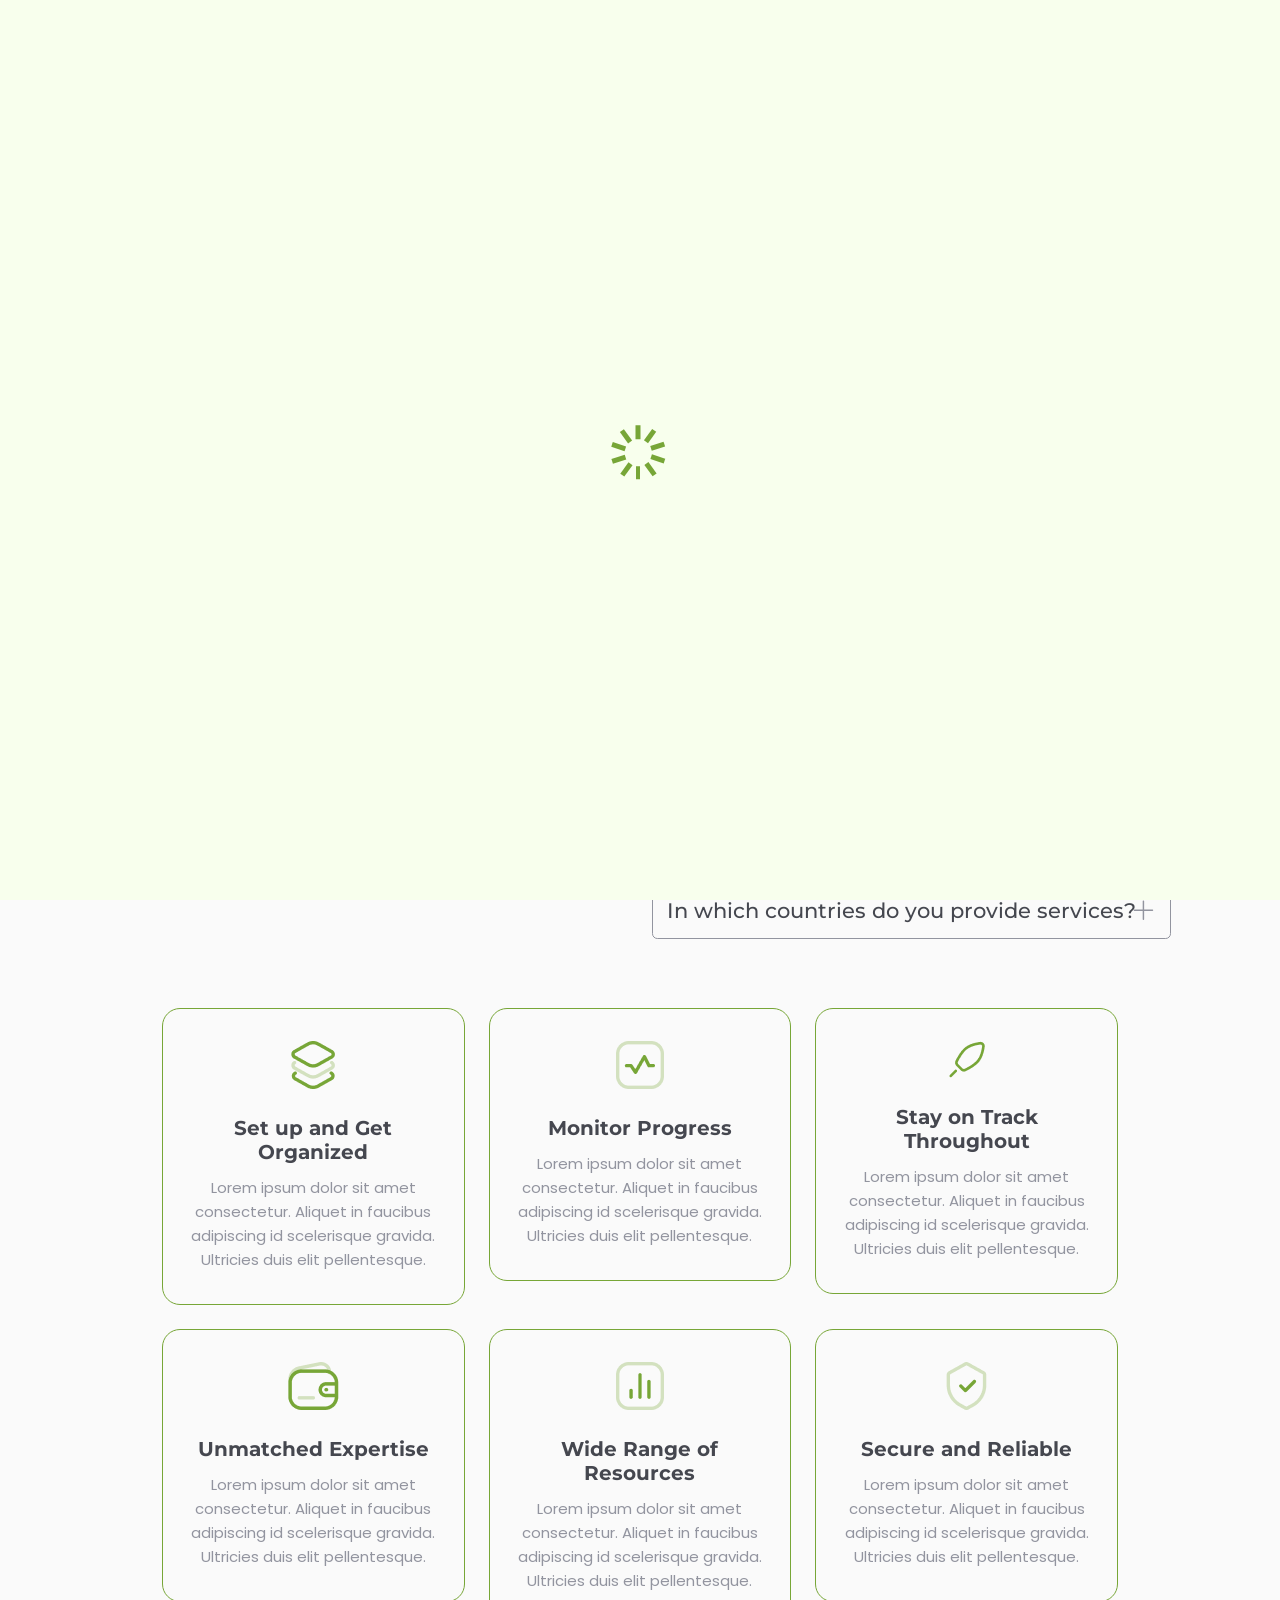
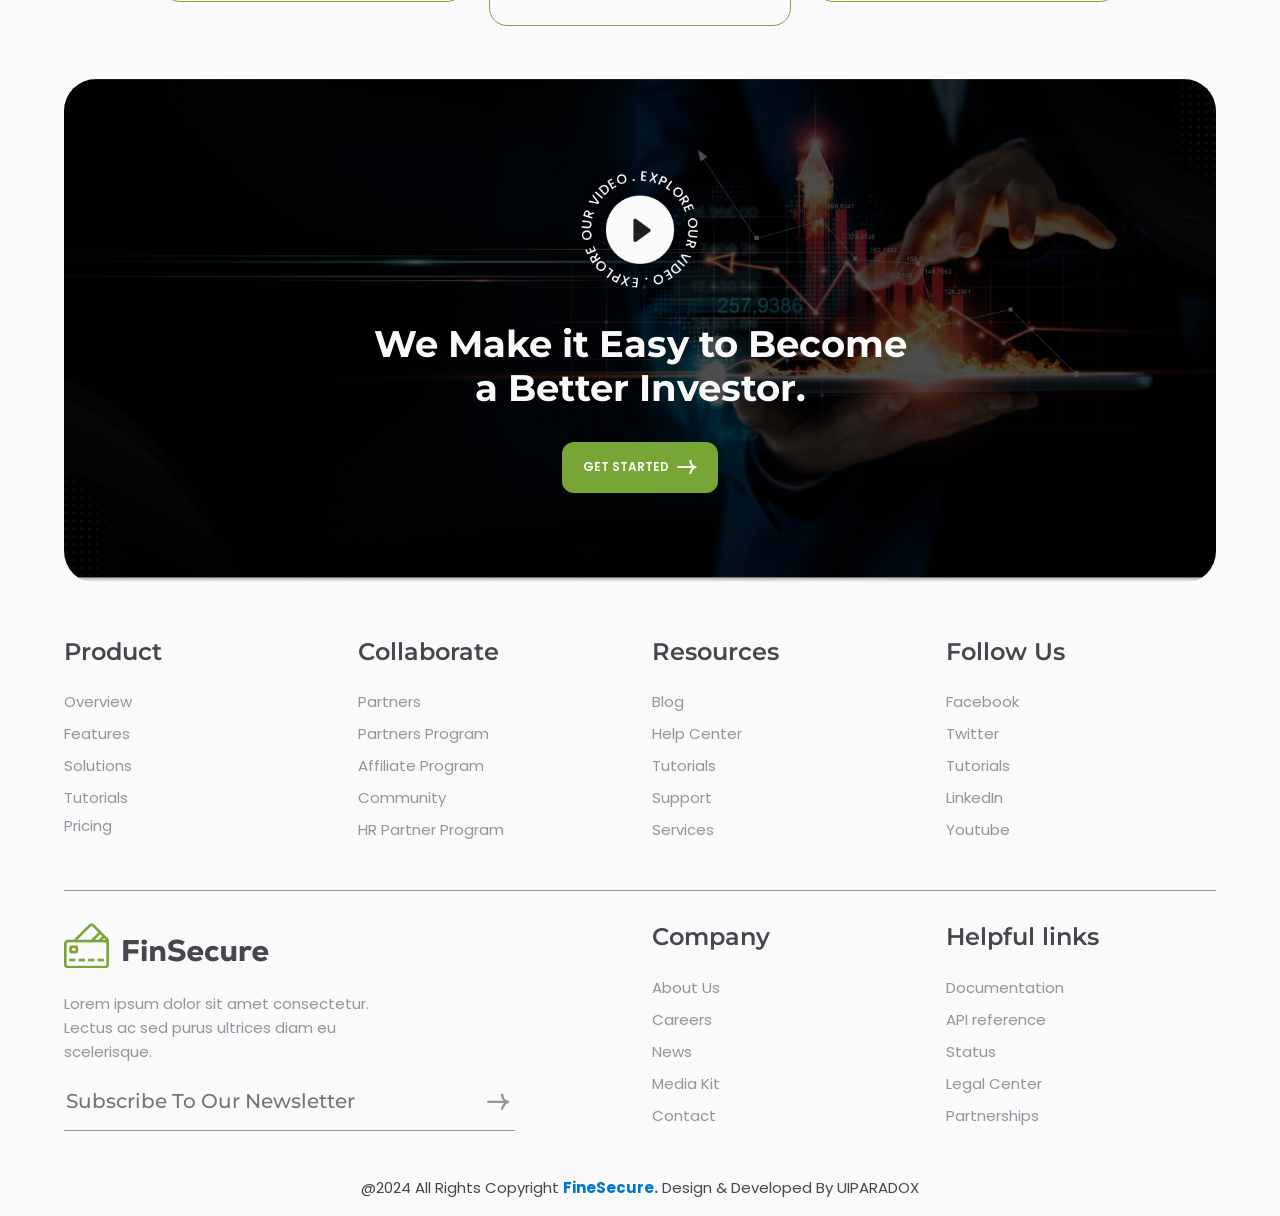
<file: faqs.html>
<!DOCTYPE html>
<html lang="en">

<head>
    <meta charset="UTF-8">
    <meta http-equiv="X-UA-Compatible" content="IE=edge">
    <meta name="viewport" content="width=device-width, initial-scale=1, shrink-to-fit=no">
    <meta name="description" content="Teach Me || E-Learning HTML Template">

    <title>Finsecure</title>

    <!-- Favicon -->
    <link rel="shortcut icon" type="image/x-icon" href="assets/media/favicon.png">


    <!-- All CSS files -->
    <link rel="stylesheet" href="assets/css/vendor/font-awesome.css">
    <link rel="stylesheet" href="assets/css/vendor/bootstrap.min.css">
    <link rel="stylesheet" href="assets/css/vendor/slick-theme.css">
    <link rel="stylesheet" href="assets/css/app.css">

</head>

<body class="tt-smooth-scroll">


    <!-- Main Wrapper Start -->
    <div id="scroll-container">

          <!-- PRELOADER START -->
         <div id="preloader">
        <div class="spinner">
          <div></div>   
          <div></div>    
          <div></div>    
          <div></div>    
          <div></div>    
          <div></div>    
          <div></div>    
          <div></div>    
          <div></div>    
          <div></div>    
        </div>
         </div>
       <!-- PRELOADER END -->  
        
        <!-- HEADER MENU START -->
        <header class="header-2">
            <div class="container-fluid">
                <nav class="navigation d-flex align-items-center justify-content-between">
                    <a href="index.html" class="d-flex align-items-center">
                        <img src="assets/media/logo2.png" alt="/logo" class="header-logo">
                    </a>
                    <div class="menu-button-right">
                        <div class="main-menu__nav">
                            <ul class="main-menu__list">
                                <li class="dropdown">
                                    <a href=" javascript:void(0);" class="active">Home</a>
                                    <ul>
                                        <li><a href="index.html">Home 1</a></li>
                                        <li><a href="index2.html">Home 2</a></li>
                                    </ul>
                                </li>
                                <li>
                                    <a href="about.html">About Us
                                    </a>
                                </li>
                                <li class="dropdown">
                                    <a href="javascript:void(0);">Blogs
                                    </a>
                                    <ul>
                                        <li><a href="blog-grid.html">Blog Grid</a></li>
                                        <li><a href="blog-grid-sidebar.html">Blog Grid Sidebar</a></li>
                                        <li><a href="blog-detail.html">Blog Detail</a></li>
                                    </ul>
                                </li>
                                <li class="dropdown">
                                    <a href="javascript:void(0);">Services
                                    </a>
                                    <ul>
                                        <li><a href="services.html">Service</a></li>
                                        <li><a href="service-detail.html">Service Details </a></li>
                                    </ul>
                                </li>
                                <li class="dropdown">
                                    <a href="javascript:void(0);">Pages
                                    </a>
                                    <ul>
                                        <li><a href="faqs.html">Faq</a></li>
                                        <li><a href="404.html">404</a></li>
                                        <li><a href="coming-soon.html">Coming soon</a></li>
                                        <li><a href="teams.html">Teams</a></li>
                                    </ul>
                                </li>
                                <li>
                                    <a href="contact.html">Contact US</a>
                                </li>
                            </ul>
                        </div>
                    </div>
                    <div class="main-menu__right">
                        <div class="search-heart-icon d-xl-flex d-none align-items-center gap-24">
                            <a href="contact.html">
                                <div class="d-flex gap-6">
                                    <svg xmlns="http://www.w3.org/2000/svg" width="24" height="24" viewBox="0 0 24 24"
                                        fill="none">
                                        <path
                                            d="M12 0C8.51067 0 5.67188 2.8388 5.67188 6.32812C5.67188 9.81745 8.51067 12.6562 12 12.6562C15.4893 12.6562 18.3281 9.81745 18.3281 6.32812C18.3281 2.8388 15.4893 0 12 0ZM12 11.25C9.28608 11.25 7.07812 9.04205 7.07812 6.32812C7.07812 3.6142 9.28608 1.40625 12 1.40625C14.7139 1.40625 16.9219 3.6142 16.9219 6.32812C16.9219 9.04205 14.7139 11.25 12 11.25Z"
                                            fill="#FAFAFA" />
                                        <path
                                            d="M19.8734 16.7904C18.1409 15.0313 15.8442 14.0625 13.4062 14.0625H10.5938C8.15588 14.0625 5.85909 15.0313 4.12659 16.7904C2.40258 18.5409 1.45312 20.8515 1.45312 23.2969C1.45312 23.6852 1.76794 24 2.15625 24H21.8438C22.2321 24 22.5469 23.6852 22.5469 23.2969C22.5469 20.8515 21.5974 18.5409 19.8734 16.7904ZM2.89031 22.5938C3.24258 18.6053 6.56302 15.4688 10.5938 15.4688H13.4062C17.437 15.4688 20.7574 18.6053 21.1097 22.5938H2.89031Z"
                                            fill="#FAFAFA" />
                                    </svg>
                                    <p class="fw-600 white">Sign In</p>
                                </div>
                            </a>
                            <div>
                                <svg xmlns="http://www.w3.org/2000/svg" width="2" height="28" viewBox="0 0 2 28"
                                    fill="none">
                                    <path d="M1 0L0.999999 28" stroke="#FAFAFA" stroke-width="0.5" />
                                </svg>
                            </div>
                            <div class="d-flex gap-12">
                                <a href="contact.html" class="cus-btn">
                                    <span class="btn-text">Get started</span>
                                    <svg xmlns="http://www.w3.org/2000/svg" width="20" height="20" viewBox="0 0 20 20"
                                        fill="none">
                                        <path
                                            d="M13.3545 17C13.3545 14 16.1545 10 19.3545 10M19.3545 10C17.5212 10 13.3545 9 13.3545 3M19.3545 10H0.354492"
                                            stroke="#FAFAFA" stroke-width="2" />
                                    </svg>
                                </a>
                            </div>
                        </div>
                        <a href="#" class="d-xl-none d-flex main-menu__toggler mobile-nav__toggler">
                            <img src="assets/media/icons/menu-2.png" alt="">
                        </a>
                    </div>
                </nav>
            </div>
        </header>
        <!-- HEADER MENU END -->

        <!-- HERO BANNER START -->
        <section class="title-banner">
            <div class="container-fluid">
                <h1 class="color-ter fw-700 text-center">FAQ’s</h1>
            </div>
        </section>
        <!-- HERO BANNER END -->

        <!-- FAQS START -->
        <section class="faqs py-80">
            <div class="contaniner-fluid">
                <p class="d-flex justify-content-center eye-brow color-primary mb-12">FAQ's</p>
                <h2 class="d-flex justify-content-center text-center  medium-black fw-700 mb-12">CWe leverage Our Global Network to<br> Tackle the Task at Hand</h2>
                <p class="light-gray d-flex justify-content-center text-center mb-64 fw-400">Lorem ipsum dolor sit amet
                    consectetur. Aliquet in faucibus adipiscing id scelerisque gravida.<br> Ultricies duis elit
                    pellentesque rhoncus hac sed ipsum viverra vel.</p>
                <div class="row justify-content-center">
                    <div class="col-xl-10">
                        <div class="row">
                            <div class="col-xl-6">
                                <img src="assets/media/services/image-2.png" alt="image">
                            </div>
                            <div class="col-xl-6">
                                <div id="accordionExample">
                                    <div class="faq-block-1">
                                        <a href="faq.html" class="accordion-button" data-bs-toggle="collapse"
                                            data-bs-target="#faq1" aria-expanded="true" aria-controls="faq1">In what
                                            areas do you provide consulting?
                                        </a>
                                        <div id="faq1" class="accordion-collapse collapse show" aria-labelledby="faq1"
                                            data-bs-parent="#accordionExample">
                                            <p class="fw-400 light-gray">We offer a 30-day return policy on all our
                                                products. If you are not satisfied with your purchase, you can return
                                                the item within 30 days of delivery for a full refund or exchange.
                                                Please ensure the product is in its original condition and packaging.
                                                For more details, visit our <span class="color-primary">Return
                                                    Policy</span> page.</p>
                                        </div>
                                    </div>
                                    <p class="hr-line"></p>
                                    <div class="faq-block">
                                        <a href="faq.html" class="accordion-button collapsed" data-bs-toggle="collapse"
                                            data-bs-target="#faq2" aria-expanded="true" aria-controls="faq2">How is a
                                            consulting started and organized?
                                        </a>
                                        <div id="faq2" class="accordion-collapse collapse " aria-labelledby="faq2"
                                            data-bs-parent="#accordionExample">
                                            <p class="fw-400 light-gray">We offer a 30-day return policy on all our
                                                products. If you are not satisfied with your purchase, you can return
                                                the item within 30 days of delivery for a full refund or exchange.
                                                Please ensure the product is in its original condition and packaging.
                                                For more details, visit our <span class="color-primary">Return
                                                    Policy</span> page.</p>
                                        </div>
                                    </div>
                                    <p class="hr-line"></p>
                                    <div class="faq-block">
                                        <a href="faq.html" class="accordion-button collapsed" data-bs-toggle="collapse"
                                            data-bs-target="#faq3" aria-expanded="true" aria-controls="faq3">In which
                                            countries do you provide services?
                                        </a>
                                        <div id="faq3" class="accordion-collapse collapse " aria-labelledby="faq3"
                                            data-bs-parent="#accordionExample">
                                            <p class="fw-400 light-gray">We offer a 30-day return policy on all our
                                                products. If you are not satisfied with your purchase, you can return
                                                the item within 30 days of delivery for a full refund or exchange.
                                                Please ensure the product is in its original condition and packaging.
                                                For more details, visit our <span class="color-primary">Return
                                                    Policy</span> page.</p>
                                        </div>
                                    </div>
                                </div>
                            </div>
                        </div>
                    </div>
                </div>
            </div>
        </section>
        <!-- FAQ END -->
 

         <!-- service-detail-start -->
         <section class="service-detail pb-80">
            <div class="container-fluid">
                <div class="row justify-content-center">
                    <div class="col-xl-10">
                   <div class="row row-gap-4">
                    <div class="col-xl-4 col-md-6 col-12">
                        <div class="service-block">
                         <div class="text-center">
                            <div class="img-block mb-32">
                                <img src="assets/media/user/service-icon1.png" alt="service">
                            </div>
                            <h6 class="fw-700 dark-gray mb-16">Set up and Get Organized</h6>
                            <p class="light-gray">Lorem ipsum dolor sit amet consectetur. Aliquet in faucibus adipiscing id scelerisque gravida. Ultricies duis elit pellentesque.</p>
                         </div>
                        </div> 
                    </div>
                    <div class="col-xl-4 col-md-6 col-12">
                        <div class="service-block">
                         <div class="text-center">
                            <div class="img-block mb-32">
                                <img src="assets/media/user/icon.png" alt="service">
                            </div>
                            <h6 class="fw-700 dark-gray mb-16">Monitor Progress</h6>
                            <p class="light-gray">Lorem ipsum dolor sit amet consectetur. Aliquet in faucibus adipiscing id scelerisque gravida. Ultricies duis elit pellentesque.</p>
                         </div>
                        </div> 
                    </div>
                    <div class="col-xl-4 col-md-6 col-12">
                        <div class="service-block">
                         <div class="text-center">
                            <div class="img-block mb-32">
                                <img src="assets/media/icons/vector.png" alt="service">
                            </div>
                            <h6 class="fw-700 dark-gray mb-16">Stay on Track Throughout</h6>
                            <p class="light-gray">Lorem ipsum dolor sit amet consectetur. Aliquet in faucibus adipiscing id scelerisque gravida. Ultricies duis elit pellentesque.</p>
                         </div>
                        </div> 
                    </div>
                    <div class="col-xl-4 col-md-6 col-12">
                        <div class="service-block">
                         <div class="text-center">
                            <div class="img-block mb-32">
                                <img src="assets/media/user/service-icon2.png" alt="service">
                            </div>
                            <h6 class="fw-700 dark-gray mb-16">Unmatched Expertise</h6>
                            <p class="light-gray">Lorem ipsum dolor sit amet consectetur. Aliquet in faucibus adipiscing id scelerisque gravida. Ultricies duis elit pellentesque.</p>
                         </div>
                        </div> 
                    </div>
                    <div class="col-xl-4 col-md-6 col-12">
                        <div class="service-block">
                         <div class="text-center">
                            <div class="img-block mb-32">
                                <img src="assets/media/user/service-icon3.png" alt="service">
                            </div>
                            <h6 class="fw-700 dark-gray mb-16">Wide Range of Resources</h6>
                            <p class="light-gray">Lorem ipsum dolor sit amet consectetur. Aliquet in faucibus adipiscing id scelerisque gravida. Ultricies duis elit pellentesque.</p>
                         </div>
                        </div> 
                    </div>
                    <div class="col-xl-4 col-md-6 col-12">
                        <div class="service-block">
                         <div class="text-center">
                            <div class="img-block mb-32">
                                <img src="assets/media/user/service-icon4.png" alt="service">
                            </div>
                            <h6 class="fw-700 dark-gray mb-16">Secure and Reliable</h6>
                            <p class="light-gray">Lorem ipsum dolor sit amet consectetur. Aliquet in faucibus adipiscing id scelerisque gravida. Ultricies duis elit pellentesque.</p>
                         </div>
                        </div> 
                    </div>
                   </div>
                    </div>
                </div>
            </div>
         </section>
        <!-- service-detail-end -->

        <!-- video start -->
        <section class="video-sec">
            <div class="container-fluid">
                <div class="video-block">
                    <div class="text-center">
                        <a href="assets/media/e-learning.mp4" class="play-btn">
                            <img src="assets/media/icons/video.png" alt="video" class="mb-48">
                        </a>
                        <h2 class="fw-700 white mb-48">We Make it Easy to Become<br> a Better Investor.</h2>
                    </div>
                    <div class="d-flex gap-12 justify-content-center">
                        <a href="contact.html" class="cus-btn">
                            <span class="btn-text">Get started</span>
                            <svg xmlns="http://www.w3.org/2000/svg" width="20" height="20" viewBox="0 0 20 20"
                                fill="none">
                                <path
                                    d="M13.3545 17C13.3545 14 16.1545 10 19.3545 10M19.3545 10C17.5212 10 13.3545 9 13.3545 3M19.3545 10H0.354492"
                                    stroke="#FAFAFA" stroke-width="2" />
                            </svg>
                        </a>
                    </div>

                </div>
            </div>
        </section>
        <!-- video end -->

          
         <!-- footer start -->
         <footer>
            <div class="container-fluid">
                <div class="mb-48">
                    <div class="row">
                        <div class="col-lg-3 col-md-3 col-sm-6 col-6">
                            <ul class="list-unstyled footer-links">
                                <li>
                                    <h5 class="dark-gray fw-600 mb-24">Product</h5>
                                </li>
                                <li>
                                    <a href="">
                                        <p class="light-gray fw-400 mb-8">Overview</p>
                                    </a>
                                </li>
                                <li>
                                    <a href="">
                                        <p class="light-gray fw-400 mb-8">Features</p>
                                    </a>
                                </li>
                                <li>
                                    <a href="">
                                        <p class="light-gray fw-400 mb-8">Solutions</p>
                                    </a>
                                </li>
                                <li>
                                    <a href="">
                                        <p class="light-gray mb-4p fw-400 mb-8">Tutorials</p>
                                    </a>
                                </li>
                                <li>
                                    <a href="">
                                        <p class="light-gray mb-4p fw-400 mb-8">Pricing</p>
                                    </a>
                                </li>
                            </ul>
                        </div>
                        <div class="col-lg-3 col-md-3 col-sm-6 col-6">
                            <ul class="list-unstyled footer-links">
                                <li>
                                    <h5 class="dark-gray fw-600 mb-24">Collaborate</h5>
                                </li>
                                <li>
                                    <a href="">
                                        <p class="light-gray fw-400 mb-8">Partners</p>
                                    </a>
                                </li>
                                <li>
                                    <a href="">
                                        <p class="light-gray fw-400 mb-8">Partners Program</p>
                                    </a>
                                </li>
                                <li>
                                    <a href="">
                                        <p class="light-gray fw-400 mb-8">Affiliate Program</p>
                                    </a>
                                </li>
                                <li>
                                    <a href="">
                                        <p class="light-gray  fw-400 mb-8">Community</p>
                                    </a>
                                </li>
                                <li>
                                    <a href="">
                                        <p class="light-gray  fw-400 mb-8">HR Partner Program</p>
                                    </a>
                                </li>
                            </ul>
                        </div>
                        <div class="col-lg-3 col-md-3 col-sm-6 col-6">
                            <ul class="list-unstyled footer-links">
                                <li>
                                    <h5 class="dark-gray fw-600 mb-24">Resources</h5>
                                </li>
                                <li>
                                    <a href="blog-grid.html">
                                        <p class="light-gray fw-400 mb-8">Blog</p>
                                    </a>
                                </li>
                                <li>
                                    <a href="">
                                        <p class="light-gray fw-400 mb-8">Help Center</p>
                                    </a>
                                </li>
                                <li>
                                    <a href="">
                                        <p class="light-gray fw-400 mb-8">Tutorials</p>
                                    </a>
                                </li>
                                <li>
                                    <a href="">
                                        <p class="light-gray  fw-400 mb-8">Support</p>
                                    </a>
                                </li>
                                <li>
                                    <a href="services.html">
                                        <p class="light-gray fw-400 mb-8">Services</p>
                                    </a>
                                </li>
                            </ul>
                        </div>
                        <div class="col-lg-3 col-md-3 col-sm-6 col-6">
                            <ul class="list-unstyled footer-links">
                                <li>
                                    <h5 class="dark-gray fw-600 mb-24">Follow Us</h5>
                                </li>
                                <li>
                                    <a href="">
                                        <p class="light-gray fw-400 mb-8">Facebook</p>
                                    </a>
                                </li>
                                <li>
                                    <a href="">
                                        <p class="light-gray fw-400 mb-8">Twitter</p>
                                    </a>
                                </li>
                                <li>
                                    <a href="">
                                        <p class="light-gray fw-400 mb-8">Tutorials</p>
                                    </a>
                                </li>
                                <li>
                                    <a href="">
                                        <p class="light-gray fw-400 mb-8">LinkedIn</p>
                                    </a>
                                </li>
                                <li>
                                    <a href="">
                                        <p class="light-gray fw-400 mb-8">Youtube</p>
                                    </a>
                                </li>
                            </ul>
                        </div>
                    </div>
                </div>
                <div class="hr mb-48"></div>
                <div class="mb-48">
                    <div class="row row-gap-4">
                        <div class="col-lg-6 col-sm-12 col-12">
                            <a href="index.html" class="d-flex align-items-center">
                                <img src="assets/media/logo.png" alt="/logo" class="header-logo mb-24">
                            </a>
                            <p class="fw-400 light-gray mb-24">Lorem ipsum dolor sit amet consectetur.<br> Lectus ac sed
                                purus ultrices diam eu<br> scelerisque.</p>
                                <div class="newsletter mb-16">
                                    <form method="post" action="index.html">
                                        <div class="input-field">
                                            <input type="email" name="email" id="eMail" class="form-input h6 light-gray fw-500"
                                                placeholder="Subscribe To Our Newsletter">
                                                <button type="submit">
                                                    <svg class="submit-arrow" xmlns="http://www.w3.org/2000/svg" width="22" height="17" viewBox="0 0 22 17" fill="none">
                                                        <path d="M15.1428 16.7871C15.1428 13.3585 18.3428 8.78711 21.9999 8.78711M21.9999 8.78711C19.9047 8.78711 15.1428 7.64425 15.1428 0.787109M21.9999 8.78711H0.285645" stroke="#92949F" stroke-width="2.28571"/>
                                                      </svg>
                                                </button>
                                        </div> 
                                    </form>
                                </div> 
                        </div>
                        <div class="col-lg-3 col-sm-6 col-6">
                            <ul class="list-unstyled footer-links">
                                <li>
                                    <h5 class="dark-gray fw-600 mb-24">Company</h5>
                                </li>
                                <li>
                                    <a href="about.html">
                                        <p class="light-gray fw-400 mb-8">About Us</p>
                                    </a>
                                </li>
                                <li>
                                    <a href="">
                                        <p class="light-gray fw-400 mb-8">Careers</p>
                                    </a>
                                </li>
                                <li>
                                    <a href="">
                                        <p class="light-gray fw-400 mb-8">News</p>
                                    </a>
                                </li>
                                <li>
                                    <a href="">
                                        <p class="light-gray  fw-400 mb-8">Media Kit</p>
                                    </a>
                                </li>
                                <li>
                                    <a href="contact.html">
                                        <p class="light-gray  fw-400 mb-8">Contact</p>
                                    </a>
                                </li>
                            </ul>
                        </div>
                        <div class="col-lg-3 col-sm-6 col-6">
                            <ul class="list-unstyled footer-links">
                                <li>
                                    <h5 class="dark-gray fw-600 mb-24">Helpful links</h5>
                                </li>
                                <li>
                                    <a href="">
                                        <p class="light-gray fw-400 mb-8">Documentation</p>
                                    </a>
                                </li>
                                <li>
                                    <a href="">
                                        <p class="light-gray fw-400 mb-8">API reference</p>
                                    </a>
                                </li>
                                <li>
                                    <a href="">
                                        <p class="light-gray fw-400 mb-8">Status</p>
                                    </a>
                                </li>
                                <li>
                                    <a href="">
                                        <p class="light-gray fw-400 mb-8">Legal Center</p>
                                    </a>
                                </li>
                                <li>
                                    <a href="">
                                        <p class="light-gray  fw-400 mb-8">Partnerships</p>
                                    </a>
                                </li>
                            </ul>
                        </div>
                    </div>
                </div>
                <p class="mt-32 pb-32 text-center">@2024 All Rights Copyright <span class="fw-700 color-primary">FineSecure.</span>
                    Design & Developed By  UIPARADOX</p>
            </div>
     </footer>
     <!-- footer-end -->
    </div>
    <!-- Main Wrapper End -->

    <!-- Back To Top Start -->
    <button class="scrollToTopBtn"><i class="fa fa-arrow-up"></i></button>



    <!-- Mobile Menu Start -->
    <div class="mobile-nav__wrapper">
        <div class="mobile-nav__overlay mobile-nav__toggler"></div>
        <div class="mobile-nav__content">
            <span class="mobile-nav__close mobile-nav__toggler"><i class="fa fa-times"></i></span>
            <div class="logo-box">
                <a href="index.html" aria-label="logo image"><img src="assets/media/logo.png" alt=""></a>
            </div>
            <div class="mobile-nav__container"></div>
            <ul class="mobile-nav__contact list-unstyled">
                <li>
                    <i class="fas fa-envelope"></i>
                    <a href="mailto:example@company.com">example@company.com</a>
                </li>
                <li>
                    <i class="fa fa-phone-alt"></i>
                    <a href="tel:+12345678">+123 (4567) -890</a>
                </li>
            </ul>
            <div class="mobile-nav__social">
                <a href=""><i class="fa-brands fa-x-twitter"></i></a>
                <a href=""><i class="fab fa-facebook"></i></a>
                <a href=""><i class="fab fa-instagram"></i></a>
            </div>
        </div>
    </div>
    <!-- Mobile Menu End -->



    <!-- Jquery Js -->
    <script src="assets/js/vendor/bootstrap.min.js"></script>
    <script src="assets/js/vendor/jquery-3.7.1.min.js"></script>
    <script src="assets/js/vendor/video.js"></script>
    <script src="assets/js/app.js"></script>

</body>

</html>
</file>
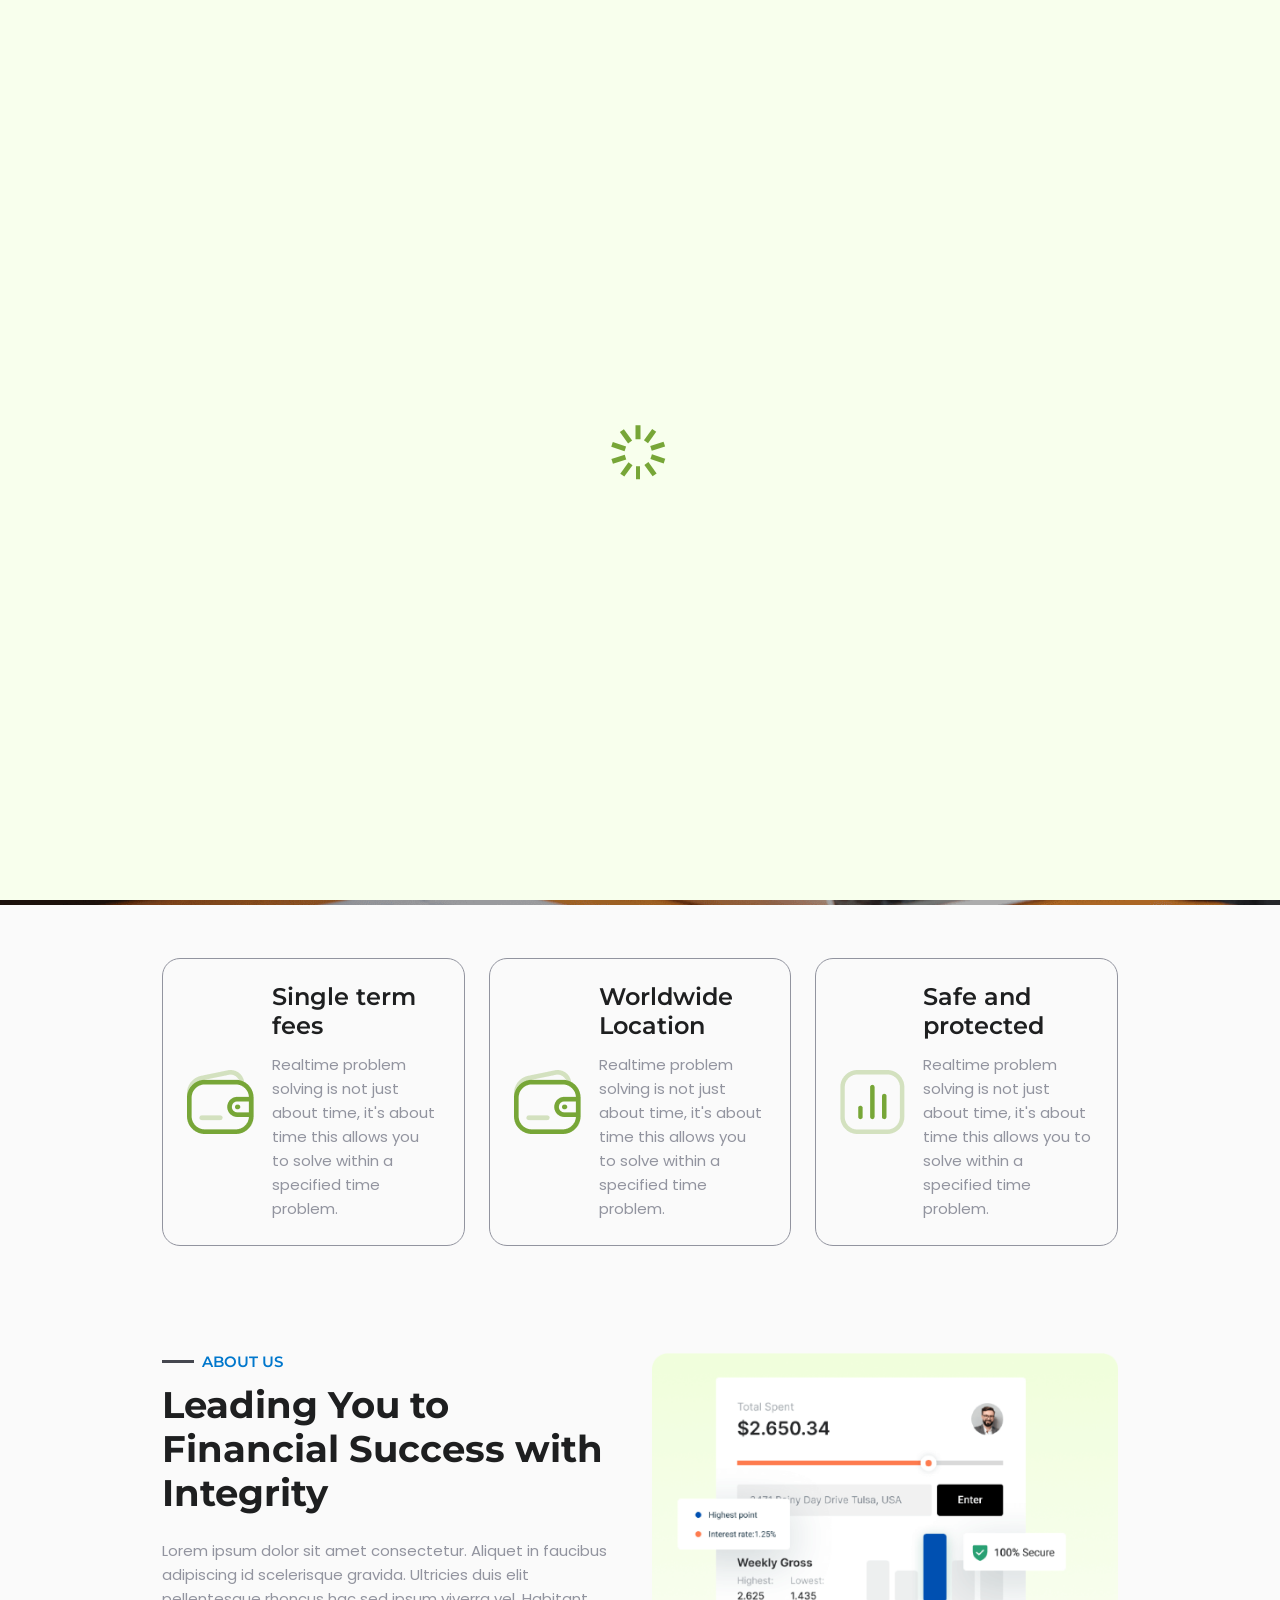
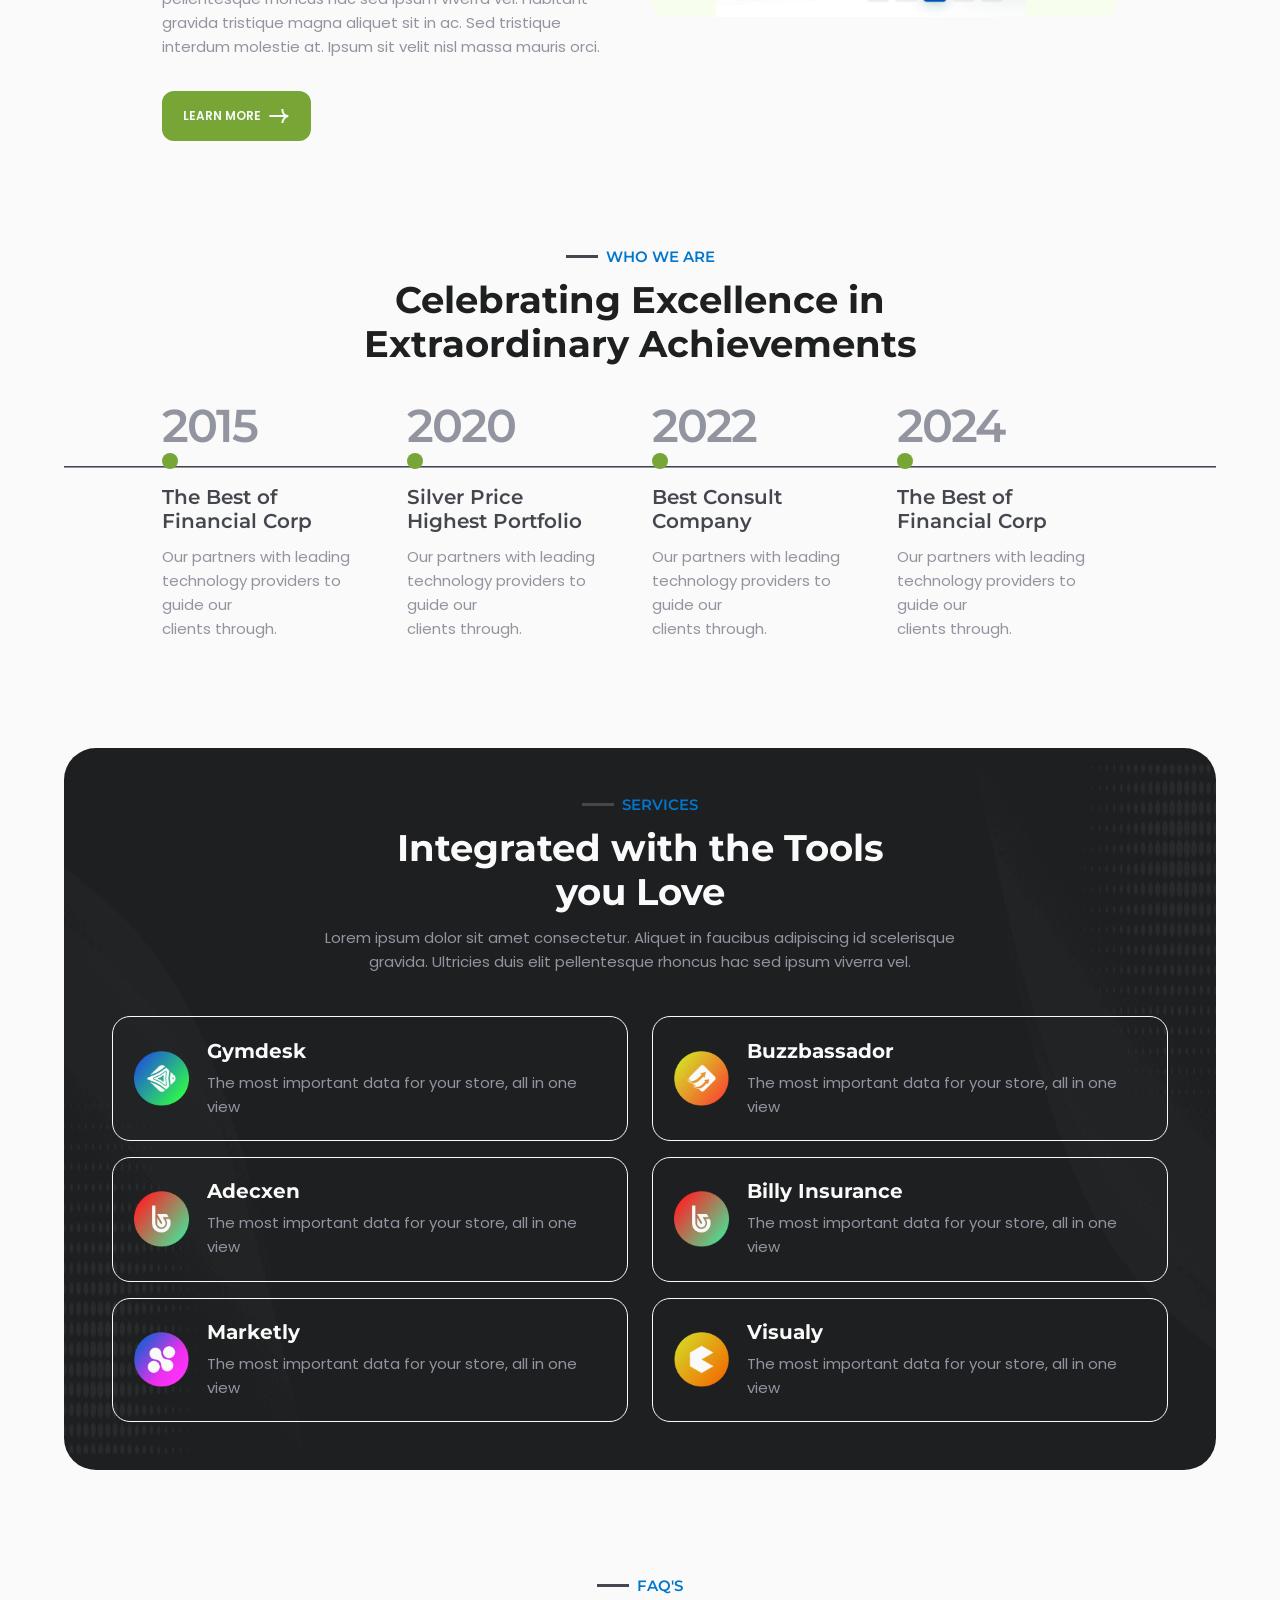
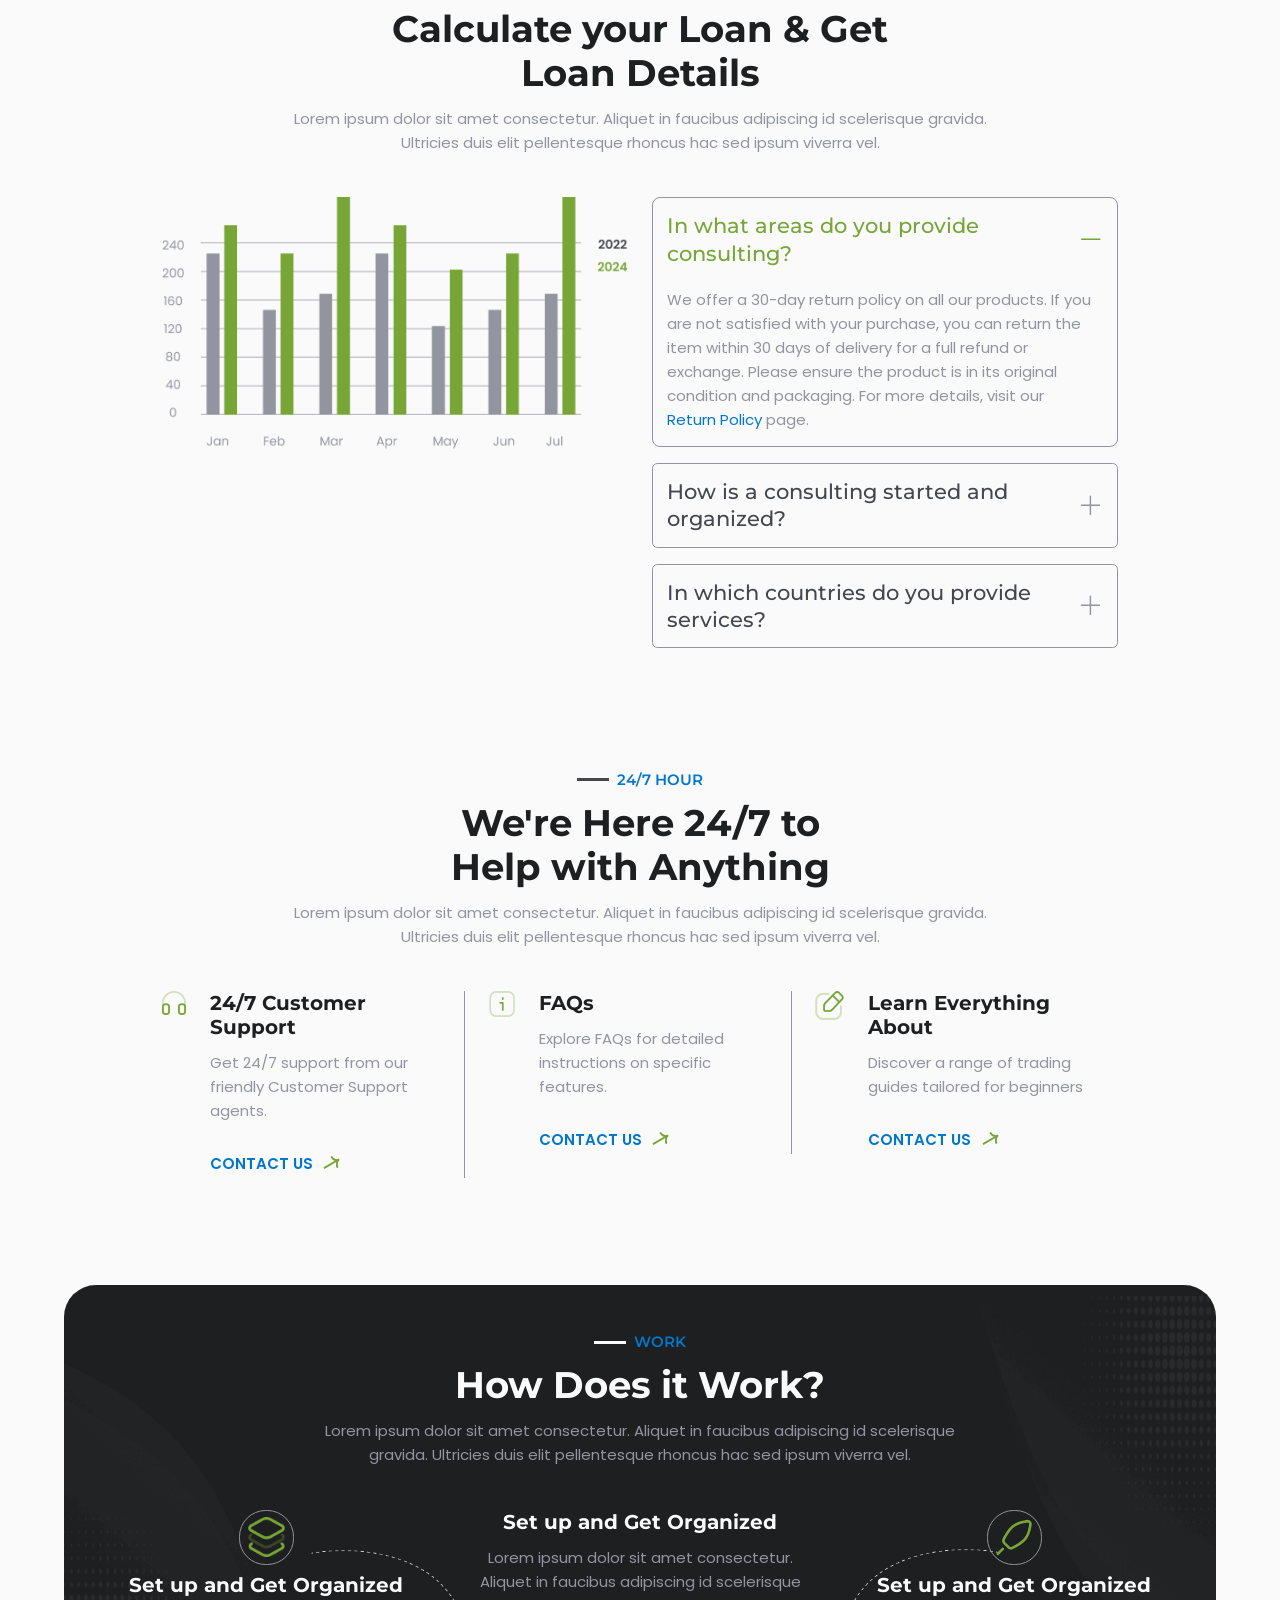
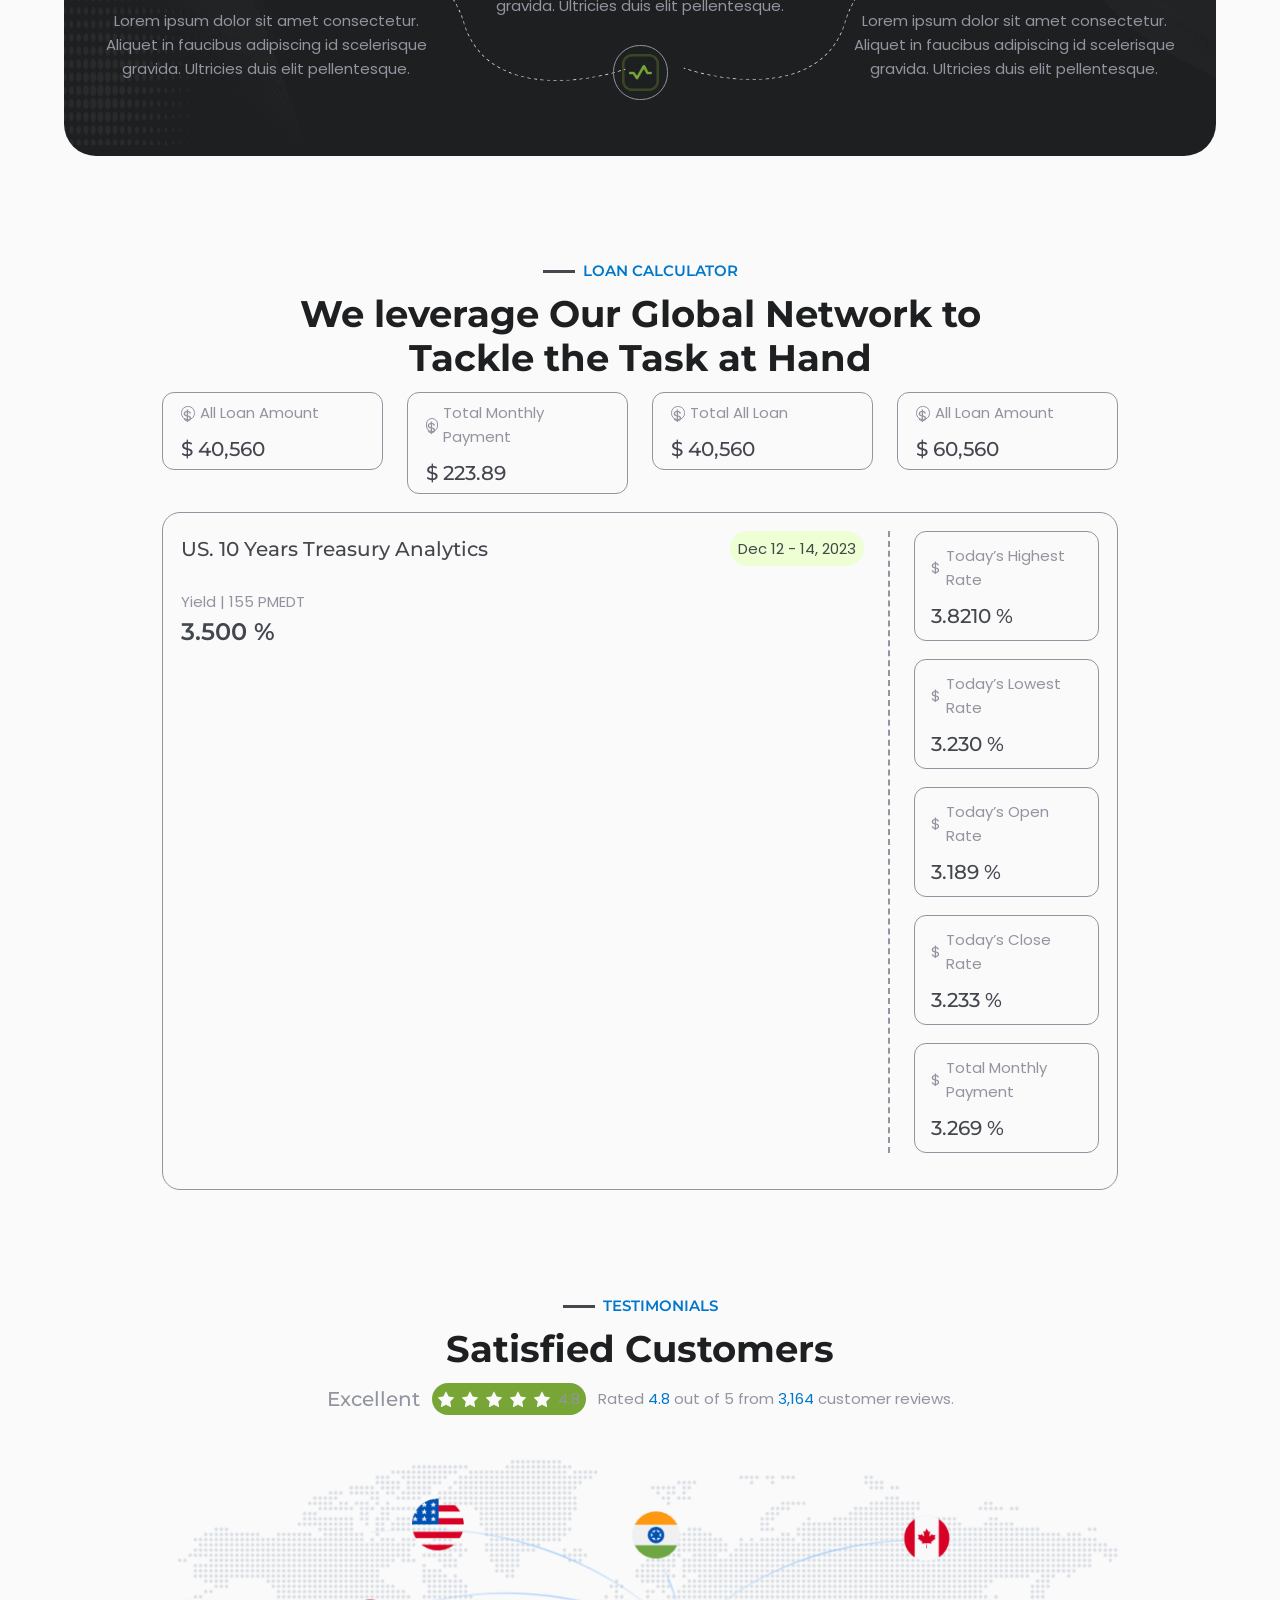
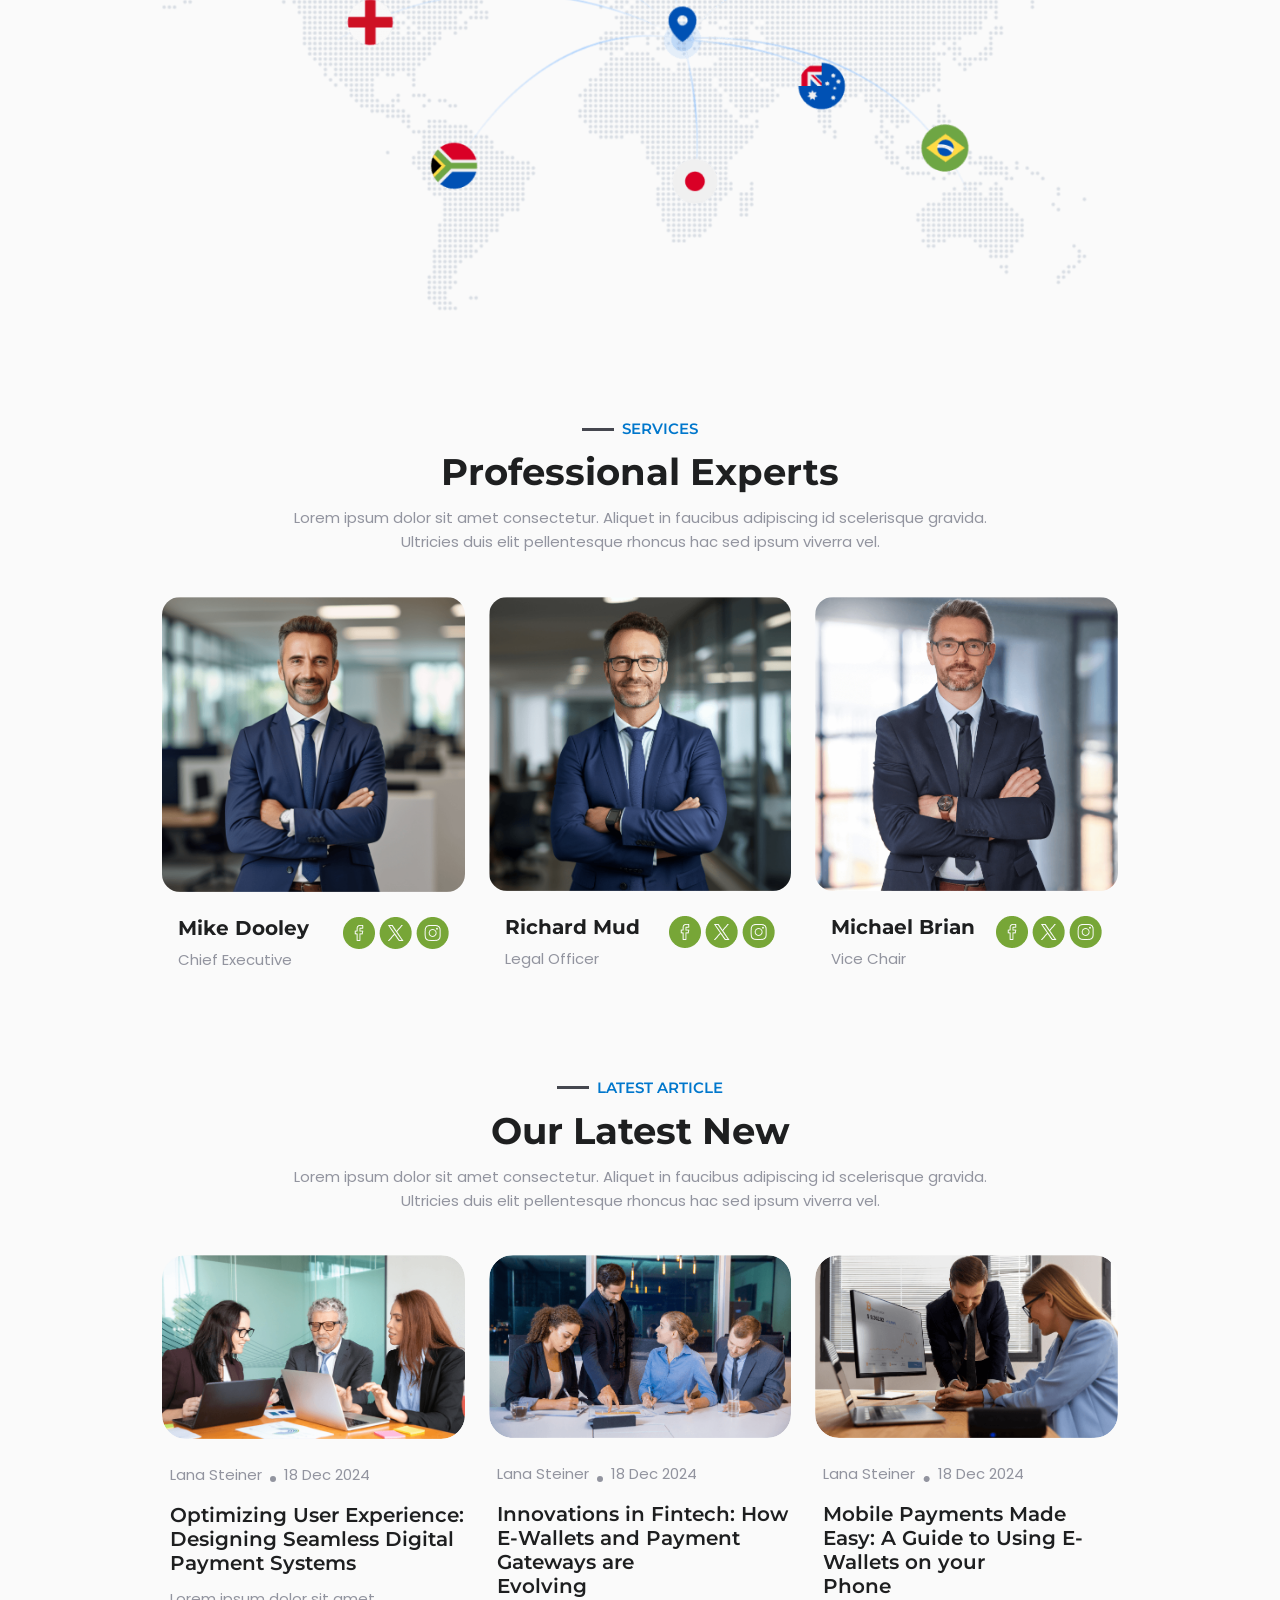
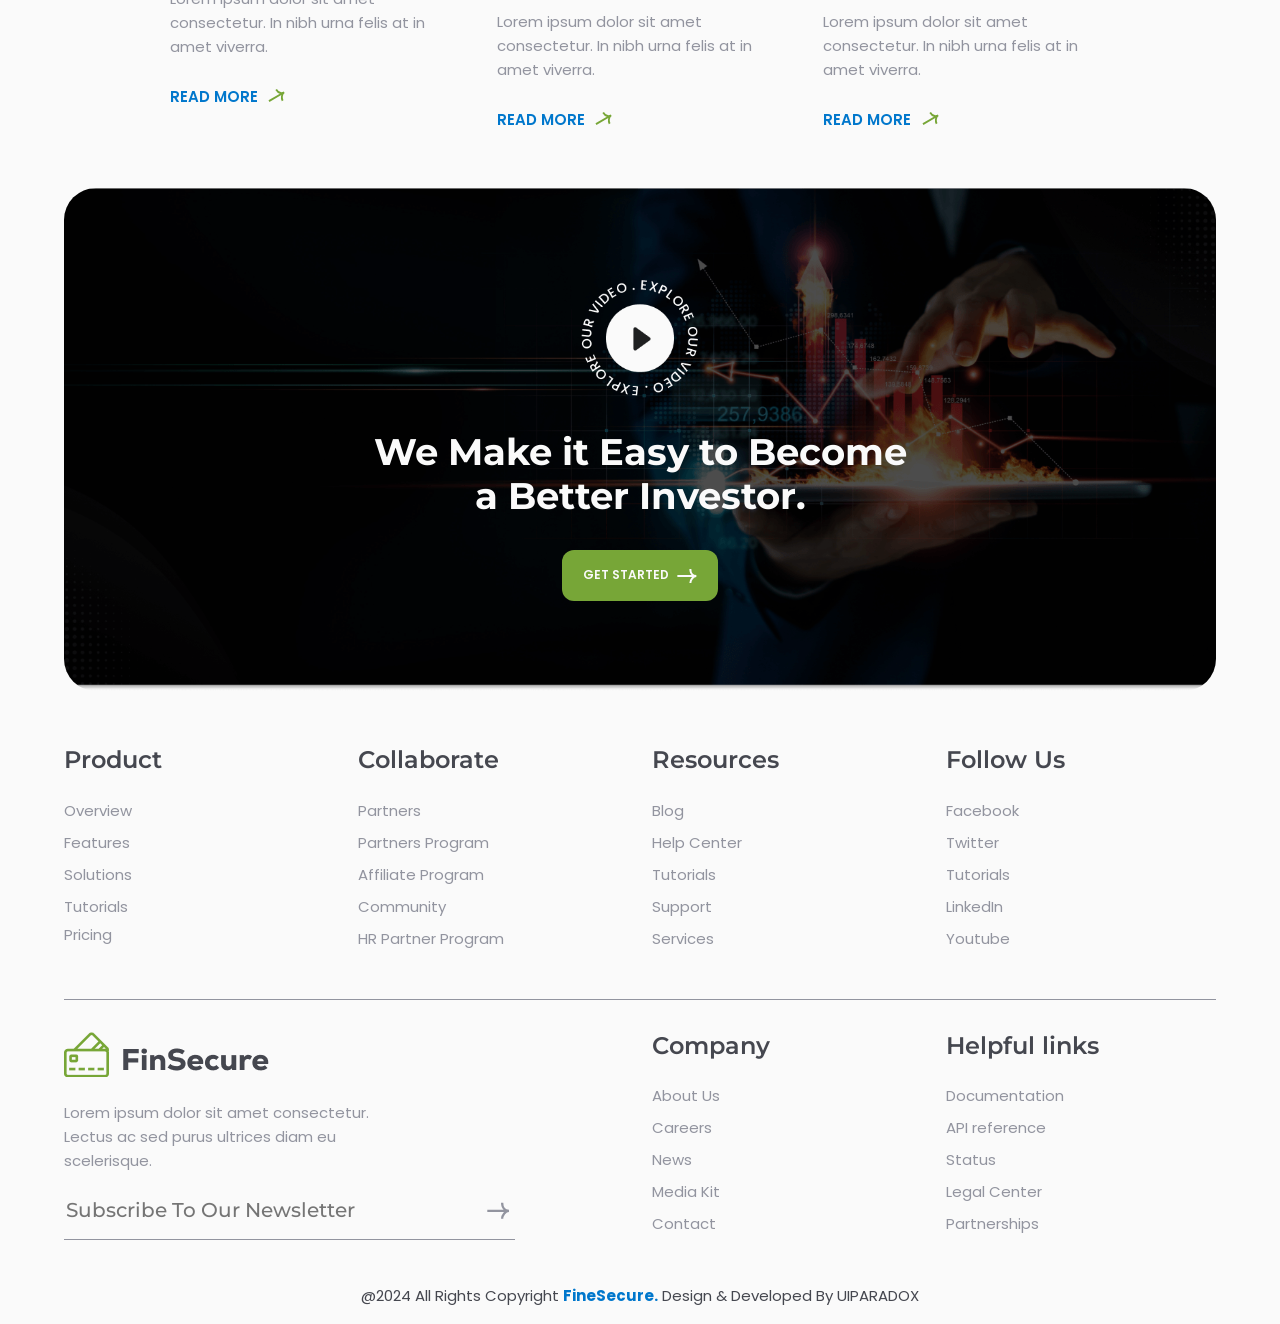
<file: index2.html>
<!DOCTYPE html>
<html lang="en">

<head>
    <meta charset="UTF-8">
    <meta http-equiv="X-UA-Compatible" content="IE=edge">
    <meta name="viewport" content="width=device-width, initial-scale=1, shrink-to-fit=no">
    <meta name="description" content="Teach Me || E-Learning HTML Template">

    <title>Finsecure</title>

    <!-- Favicon -->
    <link rel="shortcut icon" type="image/x-icon" href="assets/media/favicon.png">


    <!-- All CSS files -->
    <link rel="stylesheet" href="assets/css/vendor/font-awesome.css">
    <link rel="stylesheet" href="assets/css/vendor/bootstrap.min.css">
    <link rel="stylesheet" href="assets/css/vendor/slick-theme.css">
    <link rel="stylesheet" href="assets/css/app.css">

</head>

<body class="tt-smooth-scroll">


    <!-- Main Wrapper Start -->
    <div id="scroll-container">

          <!-- PRELOADER START -->
        <div id="preloader">
        <div class="spinner">
          <div></div>   
          <div></div>    
          <div></div>    
          <div></div>    
          <div></div>    
          <div></div>    
          <div></div>    
          <div></div>    
          <div></div>    
          <div></div>    
        </div>
        </div>
       <!-- PRELOADER END -->  

        <!-- HEADER MENU START -->
        <header class="header-2">
            <div class="container-fluid">
                <nav class="navigation d-flex align-items-center justify-content-between">
                    <a href="index.html" class="d-flex align-items-center">
                        <img src="assets/media/logo2.png" alt="/logo" class="header-logo">s
                    </a>
                    <div class="menu-button-right">
                        <div class="main-menu__nav">
                            <ul class="main-menu__list">
                                <li class="dropdown">
                                    <a href="javascript:void(0);" class="active">Home</a>
                                    <ul>
                                        <li><a href="index.html">Home 1</a></li>
                                        <li><a href="index2.html">Home 2</a></li>
                                    </ul>
                                </li>
                                <li>
                                    <a href="about.html">About Us
                                    </a>
                                </li>
                                <li class="dropdown">
                                    <a href="javascript:void(0);">Blogs
                                    </a>
                                    <ul>
                                        <li><a href="blog-grid.html">Blog Grid</a></li>
                                        <li><a href="blog-grid-sidebar.html">Blog Grid Sidebar</a></li>
                                        <li><a href="blog-detail.html">Blog Detail</a></li>
                                    </ul>
                                </li>
                                <li class="dropdown">
                                    <a href="javascript:void(0);">Services
                                    </a>
                                    <ul>
                                        <li><a href="services.html">Service</a></li>
                                        <li><a href="service-detail.html">Service Details </a></li>
                                    </ul>
                                </li>
                                <li class="dropdown">
                                    <a href="javascript:void(0);">Pages
                                    </a>
                                    <ul>
                                        <li><a href="faqs.html">Faq</a></li>
                                        <li><a href="404.html">404</a></li>
                                        <li><a href="coming-soon.html">Coming soon</a></li>
                                        <li><a href="teams.html">Teams</a></li>
                                    </ul>
                                </li>
                                <li>
                                    <a href="contact.html">Contact US</a>
                                </li>
                            </ul>
                        </div>
                    </div>
                    <div class="main-menu__right">
                        <div class="search-heart-icon d-xl-flex d-none align-items-center gap-24">
                            <a href="contact.html">
                                <div class="d-flex gap-6">
                                    <svg xmlns="http://www.w3.org/2000/svg" width="24" height="24" viewBox="0 0 24 24"
                                        fill="none">
                                        <path
                                            d="M12 0C8.51067 0 5.67188 2.8388 5.67188 6.32812C5.67188 9.81745 8.51067 12.6562 12 12.6562C15.4893 12.6562 18.3281 9.81745 18.3281 6.32812C18.3281 2.8388 15.4893 0 12 0ZM12 11.25C9.28608 11.25 7.07812 9.04205 7.07812 6.32812C7.07812 3.6142 9.28608 1.40625 12 1.40625C14.7139 1.40625 16.9219 3.6142 16.9219 6.32812C16.9219 9.04205 14.7139 11.25 12 11.25Z"
                                            fill="#FAFAFA" />
                                        <path
                                            d="M19.8734 16.7904C18.1409 15.0313 15.8442 14.0625 13.4062 14.0625H10.5938C8.15588 14.0625 5.85909 15.0313 4.12659 16.7904C2.40258 18.5409 1.45312 20.8515 1.45312 23.2969C1.45312 23.6852 1.76794 24 2.15625 24H21.8438C22.2321 24 22.5469 23.6852 22.5469 23.2969C22.5469 20.8515 21.5974 18.5409 19.8734 16.7904ZM2.89031 22.5938C3.24258 18.6053 6.56302 15.4688 10.5938 15.4688H13.4062C17.437 15.4688 20.7574 18.6053 21.1097 22.5938H2.89031Z"
                                            fill="#FAFAFA" />
                                    </svg>
                                    <p class="fw-600 white">Sign In</p>
                                </div>
                            </a>
                            <div>
                                <svg xmlns="http://www.w3.org/2000/svg" width="2" height="28" viewBox="0 0 2 28"
                                    fill="none">
                                    <path d="M1 0L0.999999 28" stroke="#FAFAFA" stroke-width="0.5" />
                                </svg>
                            </div>
                            <div class="d-flex gap-12">
                                <a href="contact.html" class="cus-btn">
                                    <span class="btn-text">Get started</span>
                                    <svg xmlns="http://www.w3.org/2000/svg" width="20" height="20" viewBox="0 0 20 20"
                                        fill="none">
                                        <path
                                            d="M13.3545 17C13.3545 14 16.1545 10 19.3545 10M19.3545 10C17.5212 10 13.3545 9 13.3545 3M19.3545 10H0.354492"
                                            stroke="#FAFAFA" stroke-width="2" />
                                    </svg>
                                </a>
                            </div>
                        </div>
                        <a href="#" class="d-xl-none d-flex main-menu__toggler mobile-nav__toggler">
                            <i class="color-primary fa-light fa-bars"></i>
                        </a>
                    </div>
                </nav>
            </div>
        </header>
        <!-- HEADER MENU END -->

        <!-- HERO BANNER START -->
        <section class="hero-banner-2">
            <div class="container-fluid">
                <div class="banner-block">
                    <div class="row align-items-end row-gap-3">
                        <div class="col-xl-6 col-lg-12">
                            <div class="heading">
                                <p class="eye-brow-3 color-sec mb-12">Manage your banking</p>
                                <h1 class="white mb-24">Your Banking Made<br class="d-xl-block d-none"> Easier with Personalized<br class="d-xl-block d-none"> Solutions.
                                </h1>
                                <p class="lightest-gray mb-32">Nunc et erat sed orci ultrices egestas a sit amet odio.
                                    Aenean<br class="d-xl-block d-none"> commodo suscipit egestas. Sed a metus sed ex ornare<br class="d-xl-block d-none"> viverra.em
                                    finibus.</p>
                                <form action="index2.html">
                                    <div class="d-flex align-items-center flex-sm-nowrap flex-wrap gap-12 mb-32">
                                        <input type="email" id="subscribe-emial" class="form-control form-control-2"
                                            name="subscribe-email" placeholder="Enter your email">
                                        <button type="submit" class="cus-btn">
G                                                   <span class="btn-text">subscribe</span>
                                                   <svg xmlns="http://www.w3.org/2000/svg" width="20" height="20" viewBox="0 0 20 20"
                                                       fill="none">
                                                       <path
                                                           d="M13.3545 17C13.3545 14 16.1545 10 19.3545 10M19.3545 10C17.5212 10 13.3545 9 13.3545 3M19.3545 10H0.354492"
                                                           stroke="#FAFAFA" stroke-width="2" />
                                                   </svg>
                                        </button>
                                    </div>
                                </form>
                                <div class="d-flex gap-16 align-items-center">
                                    <div class="banner-img">
                                        <img src="assets/media/user/group.png" alt="pic">
                                    </div>
                                    <div>
                                        <h4 class="white fw-700 mb-4p">25.9M+</h4>
                                        <p class="lightest-gray">World Active User</p>
                                    </div>
                                </div>
                            </div>
                        </div>
                        <div class="col-xl-6 col-lg-12">
                            <div class="left-block">
                                <div class="row justify-content-center row-gap-4">
                                    <div class="col-xl-4 col-lg-6">
                                        <div class="line-block">
                                           <img src="assets/media/vector/vector1.png" alt="vector" class="mb-24">
                                            <h6 class="white fw-600 mt-24">We help our clients<br> achieve their goals
                                            </h6>
                                        </div>
                                    </div>
                                    <div class="col-xl-4 col-lg-6">
                                        <div class="line-block">
                                            <img src="assets/media/vector/vector1.png" alt="vector" class="mb-24">
                                            <h6 class="white fw-600 mt-24">We help our clients<br> achieve their goals
                                            </h6>
                                        </div>
                                    </div>
                                    <div class="col-xl-4 col-lg-6">
                                        <div class="line-block d-xl-block d-none">
                                            <img src="assets/media/vector/vector1.png" alt="vector" class="mb-24">
                                            <h6 class="white fw-600 mt-24">We help our clients<br > achieve their goals
                                            </h6>
                                        </div>
                                    </div>
                                </div>
                            </div>
                        </div>
                    </div>
                </div>
            </div>
        </section>
        <!-- HERO BANNER END -->

        <!-- company start -->
        <section class="company-2 py-80">
            <div class="container-fluid">
                <div class="about-block">
                    <div class="row row-gap-3 justify-content-center">
                        <div class="col-xl-10">
                            <div class="row justify-content-center row-gap-4">
                                <div class="col-xl-4 col-lg-6 col-md-6 col-12">
                                    <div class="company-block">
                                        <div class="d-flex gap-24 align-items-center">
                                            <img src="assets/media/icons/vector1.png" alt="vector1">
                                            <div class="content">
                                                <h5 class="fw-600 medium-black mb-12">Single term fees</h5>
                                                <p class="light-gray">Realtime problem solving is not just about time,
                                                    it's about time this allows you to solve within a specified time
                                                    problem.</p>
                                            </div>
                                        </div>
                                    </div>
                                </div>
                                <div class="col-xl-4 col-lg-6 col-md-6 col-12">
                                    <div class="company-block">
                                        <div class="d-flex gap-24 align-items-center">
                                            <img src="assets/media/icons/vector1.png" alt="vector1">
                                            <div class="content">
                                                <h5 class="fw-600 medium-black mb-12">Worldwide Location</h5>
                                                <p class="light-gray">Realtime problem solving is not just about time,
                                                    it's about time this allows you to solve within a specified time
                                                    problem.</p>
                                            </div>
                                        </div>
                                    </div>
                                </div>
                                <div class="col-xl-4 col-lg-6 col-md-6 col-12">
                                    <div class="company-block">
                                        <div class="d-flex gap-24 align-items-center">
                                            <img src="assets/media/icons/vector2.png" alt="vector1">
                                            <div class="content">
                                                <h5 class="fw-600 medium-black mb-12">Safe and protected</h5>
                                                <p class="light-gray">Realtime problem solving is not just about time,
                                                    it's about time this allows you to solve within a specified time
                                                    problem.</p>
                                            </div>
                                        </div>
                                    </div>
                                </div>
                            </div>
                        </div>
                    </div>
                </div>
            </div>
        </section>
        <!-- company end -->

        <!--about start -->
        <section class="about-2 py-80">
            <div class="container-fluid">
                <div class="row justify-content-center row-gap-4">
                    <div class="col-xl-10">
                        <div class="row row-gap-4">
                            <div class="col-xl-6 col-lg-12 col-md-12">
                                <p class="eye-brow color-primary mb-12">about us</p>
                                <h2 class="fw-700 medium-black mb-24">Leading You to<br> Financial Success with<br>
                                    Integrity</h2>
                                <p class="light-gray mb-48">Lorem ipsum dolor sit amet consectetur. Aliquet in faucibus
                                    adipiscing id scelerisque gravida. Ultricies duis elit pellentesque rhoncus hac sed
                                    ipsum viverra vel. Habitant gravida tristique magna aliquet sit in ac. Sed tristique
                                    interdum molestie at. Ipsum sit velit nisl massa mauris orci.</p>
                                    <div class="d-flex gap-12">
                                        <a href="register.html" class="cus-btn">
                                            <span class="btn-text">learn more</span>
                                            <svg xmlns="http://www.w3.org/2000/svg" width="20" height="20" viewBox="0 0 20 20"
                                                fill="none">
                                                <path
                                                    d="M13.3545 17C13.3545 14 16.1545 10 19.3545 10M19.3545 10C17.5212 10 13.3545 9 13.3545 3M19.3545 10H0.354492"
                                                    stroke="#FAFAFA" stroke-width="2" />
                                            </svg>
                                        </a>
                                    </div>
                            </div>
                            <div class="col-xl-6 col-lg-12 col-md-12">
                                <img src="assets/media/services/image.png" alt="image">
                            </div>
                        </div>
                    </div>
                </div>
            </div>
        </section>
        <!-- about end -->

        <!-- achievements START -->
        <section class="achievements py-80">
            <div class="container-fluid">
                <div class="heading">
                    <p class="d-flex justify-content-center eye-brow color-primary mb-12">who we are</p>
                    <h2 class="d-flex justify-content-center text-center medium-black fw-700 mb-64">
                        Celebrating Excellence in<br>
                        Extraordinary Achievements</h2>
                </div>
                        <hr class="processbar">
                    <div class="row justify-content-center">
                        <div class="col-xl-10">
                           <div class="row">
                            <div class="col-lg-3 col-md-3">
                                <div class="process-card">
                                    <h1 class="fw-600">2015</h1>
                                    <div class="process-block">
                                        <div class="icon"></div>
                                      <h6 class="dark-gray fw-600 mb-12">The Best of<br class="d-sm-block d-none">
                                        Financial Corp</h6>
                                    <p class="light-gray fw-400">Our partners with leading<br class="d-xl-block d-none"> technology providers to guide our<br class="d-xl-block d-none"> clients through.</p>
                                    </div>
                                </div>
                            </div>
                            <div class="col-lg-3 col-md-3">
                                <div class="process-card">
                                    <h1 class="fw-600">2020</h1>
                                    <div class="process-block">
                                        <div class="icon"></div>
                                      <h6 class="dark-gray fw-600 mb-12">Silver Price<br>
                                        Highest Portfolio</h6>
                                    <p class="light-gray fw-400">Our partners with leading<br class="d-xl-block d-none"> technology providers to guide our<br class="d-xl-block d-none"> clients through.</p>
                                    </div>
                                </div>
                            </div>
                            <div class="col-lg-3 col-md-3">
                                <div class="process-card">
                                    <h1 class="fw-600">2022</h1>
                                    <div class="process-block">
                                        <div class="icon"></div>
                                      <h6 class="dark-gray fw-600 mb-12">Best Consult<br>
                                        Company</h6>
                                    <p class="light-gray fw-400">Our partners with leading<br class="d-xl-block d-none"> technology providers to guide our<br class="d-xl-block d-none"> clients through.</p>
                                    </div>
                                </div>
                            </div>
                            <div class="col-lg-3 col-md-3">
                                <div class="process-card">
                                    <h1 class="fw-600">2024</h1>
                                    <div class="process-block">
                                        <div class="icon"></div>
                                      <h6 class="dark-gray fw-600 mb-12">The Best of<br>
                                        Financial Corp</h6>
                                    <p class="light-gray fw-400">Our partners with leading<br class="d-xl-block d-none"> technology providers to guide our<br class="d-xl-block d-none"> clients through.</p>
                                    </div>
                                </div>
                            </div>
                           </div>
                        </div>
                        </div>
                    </div>  
        </section>
        <!-- Services END -->

        <!-- company START -->
       <section class="company py-80">
        <div class="container-fluid">
            <div class="company-block">
                <p class="d-flex justify-content-center eye-brow color-primary mb-12">Services</p>
                <h2 class="d-flex justify-content-center white text-center fw-700 mb-12">Integrated with the
                    Tools<br> you Love</h2>
                <p class="light-gray text-center mb-64">Lorem ipsum dolor sit amet consectetur. Aliquet in faucibus
                    adipiscing id scelerisque<br> gravida. Ultricies duis elit pellentesque rhoncus hac sed ipsum
                    viverra vel. </p>
                <div class="row row-gap-3">
                    <div class="col-xxl-4 col-lg-6 col-md-6 col-12">
                        <div class="blocks">
                            <div class="d-flex gap-24 align-items-center">
                                <img src="assets/media/company/company-1.png" alt="company">
                                <div class="content-block">
                                    <h6 class="white fw-700 mb-8">Gymdesk</h6>
                                    <p class="fw-400 light-gray">The most important data for your store, all in one
                                        view</p>
                                </div>
                            </div>
                        </div>
                    </div>
                    <div class="col-xxl-4 col-lg-6 col-md-6 col-12">
                        <div class="blocks">
                            <div class="d-flex gap-24 align-items-center">
                                <img src="assets/media/company/company-2.png" alt="company">
                                <div class="content-block">
                                    <h6 class="white fw-700 mb-8">Buzzbassador</h6>
                                    <p class="fw-400 light-gray">The most important data for your store, all in one
                                        view</p>
                                </div>
                            </div>
                        </div>
                    </div>
                    <div class="col-xxl-4 col-lg-6 col-md-6 col-12">
                        <div class="blocks">
                            <div class="d-flex gap-24 align-items-center">
                                <img src="assets/media/company/company-4.png" alt="company">
                                <div class="content-block">
                                    <h6 class="white fw-700 mb-8">Adecxen</h6>
                                    <p class="fw-400 light-gray">The most important data for your store, all in one
                                        view</p>
                                </div>
                            </div>
                        </div>
                    </div>
                    <div class="col-xxl-4 col-lg-6 col-md-6 col-12">
                        <div class="blocks">
                            <div class="d-flex gap-24 align-items-center">
                                <img src="assets/media/company/company-4.png" alt="company">
                                <div class="content-block">
                                    <h6 class="white fw-700 mb-8">Billy Insurance</h6>
                                    <p class="fw-400 light-gray">The most important data for your store, all in one
                                        view</p>
                                </div>
                            </div>
                        </div>
                    </div>
                    <div class="col-xxl-4 col-lg-6 col-md-6 col-12">
                        <div class="blocks">
                            <div class="d-flex gap-24 align-items-center">
                                <img src="assets/media/company/company-5.png" alt="company">
                                <div class="content-block">
                                    <h6 class="white fw-700 mb-8">Marketly</h6>
                                    <p class="fw-400 light-gray">The most important data for your store, all in one
                                        view</p>
                                </div>
                            </div>
                        </div>
                    </div>
                    <div class="col-xxl-4 col-lg-6 col-md-6 col-12">
                        <div class="blocks">
                            <div class="d-flex gap-24 align-items-center">
                                <img src="assets/media/company/company-6.png" alt="company">
                                <div class="content-block">
                                    <h6 class="white fw-700 mb-8">Visualy</h6>
                                    <p class="fw-400 light-gray">The most important data for your store, all in one
                                        view</p>
                                </div>
                            </div>
                        </div>
                    </div>
                </div>
            </div>
        </div>
       </section>
        <!-- company  END -->


       <!-- FAQS START -->
       <section class="faqs py-80">
        <div class="container-fluid">
            <p class="d-flex justify-content-center eye-brow color-primary mb-12">FAQ's</p>
                <h2 class="d-flex justify-content-center text-center  medium-black fw-700 mb-12">Calculate your Loan & Get<br class="d-lg-block d-none">
                    Loan Details</h2>
                    <p class="light-gray d-flex justify-content-center text-center mb-64 fw-400">Lorem ipsum dolor sit amet consectetur. Aliquet in faucibus adipiscing id scelerisque gravida.<br class="d-lg-block d-none"> Ultricies duis elit pellentesque rhoncus hac sed ipsum viverra vel.</p>
               <div class="row justify-content-center">
                <div class="col-xl-10">
                <div class="row row-gap-4 justify-content-center">
                    <div class="col-xl-6 col-lg-6 col-md-12">
                        <img src="assets/media/services/image-2.png" alt="image">
                    </div>
                    <div class="col-xl-6 col-lg-6 col-md-12">
                        <div id="accordionExample">
                            <div class="faq-block-1">
                                <a href="faq.html" class="accordion-button" data-bs-toggle="collapse"
                                    data-bs-target="#faq1" aria-expanded="true" aria-controls="faq1">In what areas do you provide consulting?
                                </a>
                                <div id="faq1" class="accordion-collapse collapse show" aria-labelledby="faq1"
                                    data-bs-parent="#accordionExample">
                                    <p class="fw-400 light-gray">We offer a 30-day return policy on all our products. If you are not satisfied with your purchase, you can return the item within 30 days of delivery for a full refund or exchange. Please ensure the product is in its original condition and packaging. For more details, visit our <span class="color-primary">Return Policy</span> page.</p>
                                </div>
                            </div>
                            <p class="hr-line"></p>
                            <div class="faq-block">
                                <a href="faq.html" class="accordion-button collapsed" data-bs-toggle="collapse"
                                    data-bs-target="#faq2" aria-expanded="true" aria-controls="faq2">How is a consulting started and organized?
                                </a>
                                <div id="faq2" class="accordion-collapse collapse " aria-labelledby="faq2"
                                    data-bs-parent="#accordionExample">
                                    <p class="fw-400 light-gray">We offer a 30-day return policy on all our products. If you are not satisfied with your purchase, you can return the item within 30 days of delivery for a full refund or exchange. Please ensure the product is in its original condition and packaging. For more details, visit our <span class="color-primary">Return Policy</span> page.</p>
                            </div>
                            </div>
                            <p class="hr-line"></p>
                            <div class="faq-block">
                                <a href="faq.html" class="accordion-button collapsed" data-bs-toggle="collapse"
                                    data-bs-target="#faq3" aria-expanded="true" aria-controls="faq3">In which countries do you provide services?
                                </a>
                                <div id="faq3" class="accordion-collapse collapse " aria-labelledby="faq3"
                                    data-bs-parent="#accordionExample">
                                    <p class="fw-400 light-gray">We offer a 30-day return policy on all our products. If you are not satisfied with your purchase, you can return the item within 30 days of delivery for a full refund or exchange. Please ensure the product is in its original condition and packaging. For more details, visit our <span class="color-primary">Return Policy</span> page.</p>
                                </div>
                            </div>
                        </div>
                      </div>
                   </div>
                 </div>
            </div> 
        </div>
       </section>
      <!-- FAQ END -->

     <!--time START -->
     <section class="time py-80">
        <div class="container-fluid">
            <p class="d-flex justify-content-center eye-brow color-primary mb-12">24/7 Hour</p>
            <h2 class="d-flex justify-content-center text-center  medium-black fw-700 mb-12">We're Here 24/7 to<br>
                Help with Anything</h2>
            <p class="light-gray text-center fw-400 mb-64">Lorem ipsum dolor sit amet consectetur. Aliquet in
                faucibus adipiscing id
                scelerisque gravida.<br class="d-xl-block d-none">  Ultricies duis elit pellentesque rhoncus hac sed ipsum viverra vel.</p>
            <div class="row justify-content-center">
                <div class="col-xl-10">
                    <div class="row justify-content-center row-gap-4">
                        <div class="col-lg-4 col-md-6">
                            <div class="d-flex gap-32">
                                <div>
                                    <img src="assets/media/user/icons1.png" alt="icon">
                                </div>
                                <div>
                                    <h6 class="medium-black fw-700 mb-16">24/7 Customer Support</h6>
                                    <p class="light-gray mb-32">Get 24/7 support from our friendly Customer Support
                                        agents.</p>
                                    <a href="contact.html" class="d-flex gap-8 align-items-center color-primary">
                                        <p class="text">contact us</p>
                                        <svg xmlns="http://www.w3.org/2000/svg" width="28" height="28"
                                            viewBox="0 0 28 28" fill="none">
                                            <g clip-path="url(#clip0_29551_720)">
                                                <path
                                                    d="M19.6222 17.6941C18.2348 15.2911 18.6278 10.7924 21.1909 9.3126M21.1909 9.3126C19.7225 10.1604 15.9226 11.2863 13.148 6.48045M21.1909 9.3126L5.97244 18.099"
                                                    stroke="#77A637" stroke-width="1.84977" />
                                            </g>
                                            <defs>
                                                <clipPath id="clip0_29551_730">
                                                    <rect width="20" height="20" fill="white"
                                                        transform="translate(0 10) rotate(-30)" />
                                                </clipPath>
                                            </defs>
                                        </svg>
                                    </a>
                                </div>
                                <div class="vr-line d-md-block d-none"></div>
                            </div>
                        </div>
                        <div class="col-lg-4 col-md-6">
                            <div class="d-flex gap-32">
                                <div>
                                    <img src="assets/media/user/icons2.png" alt="icon">
                                </div>
                                <div>
                                    <h6 class="medium-black fw-700 mb-16">FAQs</h6>
                                    <p class="light-gray mb-32">Explore FAQs for detailed instructions on specific
                                        features.</p>
                                    <a href="contact.html" class="d-flex gap-8 align-items-center color-primary">
                                        <p class="text">contact us</p>
                                        <svg xmlns="http://www.w3.org/2000/svg" width="28" height="28"
                                            viewBox="0 0 28 28" fill="none">
                                            <g clip-path="url(#clip0_29551_730)">
                                                <path
                                                    d="M19.6222 17.6941C18.2348 15.2911 18.6278 10.7924 21.1909 9.3126M21.1909 9.3126C19.7225 10.1604 15.9226 11.2863 13.148 6.48045M21.1909 9.3126L5.97244 18.099"
                                                    stroke="#77A637" stroke-width="1.84977" />
                                            </g>
                                            <defs>
                                                <clipPath id="clip0_29551_779">
                                                    <rect width="20" height="20" fill="white"
                                                        transform="translate(0 10) rotate(-30)" />
                                                </clipPath>
                                            </defs>
                                        </svg>
                                    </a>
                                </div>
                                <div class="vr-line d-lg-block d-none"></div>

                            </div>
                        </div>
                        <div class="col-lg-4 col-md-6">
                            <div class="d-flex gap-32">
                                <div>
                                    <img src="assets/media/user/icons3.png" alt="icon">
                                </div>
                                <div>
                                    <h6 class="medium-black fw-700 mb-16">Learn Everything About</h6>
                                    <p class="light-gray mb-32">Discover a range of trading guides tailored for
                                        beginners</p>
                                    <a href="contact.html" class="d-flex gap-8 align-items-center color-primary">
                                        <p class="text">contact us</p>
                                        <svg xmlns="http://www.w3.org/2000/svg" width="28" height="28"
                                            viewBox="0 0 28 28" fill="none">
                                            <g clip-path="url(#clip0_29551_730)">
                                                <path
                                                    d="M19.6222 17.6941C18.2348 15.2911 18.6278 10.7924 21.1909 9.3126M21.1909 9.3126C19.7225 10.1604 15.9226 11.2863 13.148 6.48045M21.1909 9.3126L5.97244 18.099"
                                                    stroke="#77A637" stroke-width="1.84977" />
                                            </g>
                                            <defs>
                                                <clipPath id="clip0_29551_741">
                                                    <rect width="20" height="20" fill="white"
                                                        transform="translate(0 10) rotate(-30)" />
                                                </clipPath>
                                            </defs>
                                        </svg>
                                    </a>
                                </div>
                            </div>
                        </div>
                    </div>
                </div>
            </div>
        </div>
    </section>
    <!-- time END -->
     
      <!-- work START -->
     <section class="work py-80">
        <div class="container-fluid">
            <div class="work-block">
                <p class="d-flex justify-content-center eye-brow-2 color-primary mb-12">work</p>
                <h2 class="white fw-700 text-center mb-12">How Does it Work?</h2>
                <p class="fw-400 light-gray text-center mb-64">Lorem ipsum dolor sit amet consectetur. Aliquet in
                    faucibus adipiscing
                    id scelerisque<br class="d-lg-block d-none"> gravida. Ultricies duis elit pellentesque rhoncus hac sed ipsum viverra vel.
                </p>
                <div class="work-blocks d-flex gap-24 justify-content-center">
                    <div class="block-1 text-center">
                       <img src="assets/media/user/vector.png" alt="vector" class="line-img">
                        <div class="img-block mb-32">
                            <img src="assets/media/icons/icon_1.png" alt="icon" class="work-img">
                        </div>
                        <div class="content">
                            <h6 class="white fw-700 mb-16">Set up and Get Organized</h6>
                            <p class="light-gray  fw-400">Lorem ipsum dolor sit amet consectetur.<br class="d-xl-block d-none"> Aliquet in
                                faucibus adipiscing id scelerisque<br class="d-xl-block d-none"> gravida. Ultricies duis elit pellentesque.
                            </p>
                        </div>
                    </div>
                    <div class="block-2 text-center">
                        <div class="content mb-32">
                       <img src="assets/media/user/vector2.png" alt="vector" class="line-img-2">
                            <h6 class="white fw-700 mb-16">Set up and Get Organized</h6>
                            <p class="light-gray  fw-400">Lorem ipsum dolor sit amet consectetur.<br class="d-xl-block d-none"> Aliquet in
                                faucibus adipiscing id scelerisque<br class="d-xl-block d-none"> gravida. Ultricies duis elit pellentesque.
                            </p>
                        </div>
                        <div class="img-block">
                            <img src="assets/media/user/icon.png" alt="icon" class="work-img">
                        </div>
                    </div>
                    <div class="block-3 text-center">
                        <div class="img-block mb-32">
                            <img src="assets/media/icons/vector.png" alt="icon" class="work-img">
                        </div>
                        <div class="content">
                            <h6 class="white fw-700 mb-16">Set up and Get Organized</h6>
                            <p class="light-gray  fw-400">Lorem ipsum dolor sit amet consectetur.<br class="d-xl-block d-none">  Aliquet in
                                faucibus adipiscing id scelerisque<br class="d-xl-block d-none"> gravida. Ultricies duis elit pellentesque.
                            </p>
                        </div>
                    </div>
                </div>
            </div>
        </div>
     </section>
     <!-- work END -->

        <!--calculationSTART -->
        <section class="calculation py-80">
            <div class="container-fluid">
                <p class="d-flex justify-content-center eye-brow color-primary mb-12">Loan Calculator</p>
                <h2 class="d-flex justify-content-center text-center  medium-black fw-700 mb-12">We leverage Our Global Network to<br class="d-lg-block d-none">
                    Tackle the Task at Hand</h2>
                <div class="row justify-content-center">
                    <div class="col-xl-10">
                        <div class="row ">
                                <div class="col-xl-3 col-lg-6 col-md-6">
                                    <div class="calculation-block">
                                        <div class="d-flex gap-8 mb-12 align-items-center">
                                            <div class="icon-block">
                                             <p class="subtitle fw-400 light-gray">$</p>   
                                            </div>
                                            <p class="light-gray fw-400">All Loan Amount</p>
                                        </div>
                                        <h6 class="dark-gray fw-500">$ 40,560</h6>
                                    </div>
                                 </div>
                                <div class="col-xl-3 col-lg-6 col-md-6">
                                    <div class="calculation-block">
                                        <div class="d-flex gap-8 mb-12 align-items-center">
                                            <div class="icon-block">
                                             <p class="subtitle fw-400 light-gray">$</p>   
                                            </div>
                                            <p class="light-gray fw-400">Total Monthly Payment</p>
                                        </div>
                                        <h6 class="dark-gray fw-500">$ 223.89</h6>
                                    </div>
                                 </div>
                                <div class="col-xl-3 col-lg-6 col-md-6">
                                    <div class="calculation-block">
                                        <div class="d-flex gap-8 mb-12 align-items-center">
                                            <div class="icon-block">
                                             <p class="subtitle fw-400 light-gray">$</p>   
                                            </div>
                                            <p class="light-gray fw-400">Total All Loan</p>
                                        </div>
                                        <h6 class="dark-gray fw-500">$ 40,560</h6>
                                    </div>
                                 </div>
                                <div class="col-xl-3 col-lg-6 col-md-6">
                                    <div class="calculation-block">
                                        <div class="d-flex gap-8 mb-12 align-items-center">
                                            <div class="icon-block">
                                             <p class="subtitle fw-400 light-gray">$</p>   
                                            </div>
                                            <p class="light-gray fw-400">All Loan Amount</p>
                                        </div>
                                        <h6 class="dark-gray fw-500">$ 60,560</h6>
                                    </div>
                                 </div>
                            </div> 
                            <div class="calculation-graph">
                                <div class="row row-gap-3">
                                     <div class="col-xl-9">
                                     <div class="d-flex justify-content-between align-items-center mb-24">
                                     <h6 class="fw-500 dark-gray">US. 10 Years Treasury Analytics</h6>
                                     <div class="calculation-box">
                                     <p class="fw-400 dark-gray">Dec 12 - 14, 2023</p>
                                     </div>
                                     </div>
                                     <p class="light-gray fw-400 mb-6">Yield | 155 PMEDT</p>
                                     <h5 class="fw-600 dark-gray mb-24">3.500 %</h5>
                                     <div class="chart_analytics"><canvas id="multiAxisChart"></canvas></div>
                                    </div>
                                    <div class="col-xl-3">
                                        <div class="blocks">
                                            <div class="calculations-block mb-24">
                                                <div class="d-flex gap-8 mb-12 align-items-center">
                                                    <div class="icon-block">
                                                     <p class="subtitle fw-400 light-gray">$</p>   
                                                    </div>
                                                    <p class="light-gray fw-400">Today’s Highest Rate</p>
                                                </div>
                                                <h6 class="dark-gray fw-500">3.8210 %</h6>
                                            </div>
                                            <div class="calculations-block mb-24">
                                                <div class="d-flex gap-8 mb-12 align-items-center">
                                                    <div class="icon-block">
                                                     <p class="subtitle fw-400 light-gray">$</p>   
                                                    </div>
                                                    <p class="light-gray fw-400">Today’s Lowest Rate</p>
                                                </div>
                                                <h6 class="dark-gray fw-500">3.230 %</h6>
                                            </div>
                                            <div class="calculations-block mb-24">
                                                <div class="d-flex gap-8 mb-12 align-items-center">
                                                    <div class="icon-block">
                                                     <p class="subtitle fw-400 light-gray">$</p>   
                                                    </div>
                                                    <p class="light-gray fw-400">Today’s Open Rate</p>
                                                </div>
                                                <h6 class="dark-gray fw-500">3.189 %</h6>
                                            </div>
                                            <div class="calculations-block mb-24">
                                                <div class="d-flex gap-8 mb-12 align-items-center">
                                                    <div class="icon-block">
                                                     <p class="subtitle fw-400 light-gray">$</p>   
                                                    </div>
                                                    <p class="light-gray fw-400">Today’s Close Rate</p>
                                                </div>
                                                <h6 class="dark-gray fw-500">3.233 %</h6>
                                            </div>
                                            <div class="calculations-block mb-24">
                                                <div class="d-flex gap-8 mb-12 align-items-center">
                                                    <div class="icon-block">
                                                     <p class="subtitle fw-400 light-gray">$</p>   
                                                    </div>
                                                    <p class="light-gray fw-400">Total Monthly Payment</p>
                                                </div>
                                                <h6 class="dark-gray fw-500">3.269 %</h6>
                                            </div>  
                                        </div>
                                    </div>
                                </div>
                            </div>   
                        </div>
                    </div>
            </div>
        </section>
        <!-- calculation END -->


        <!-- testimonial start -->
        <section class="testimonial py-80">
            <div class="container-fluid">
                <p class="d-flex justify-content-center eye-brow color-primary mb-12">testimonials</p>
                <h2 class="d-flex justify-content-center  medium-black text-center fw-700 mb-12">
                    Satisfied Customers</h2>
                <div class="d-flex align-items-center justify-content-center gap-16 mb-64 flex-wrap">
                    <h6 class="light-gray">Excellent</h6>
                    <div class="rating-text">
                        <svg xmlns="http://www.w3.org/2000/svg" width="16" height="17" viewBox="0 0 16 17" fill="none">
                            <path
                                d="M15.977 6.55836C15.9219 6.38864 15.7752 6.26495 15.5987 6.23933L10.6386 5.51855L8.42034 1.02398C8.3414 0.863976 8.17843 0.762695 8.00003 0.762695C7.82159 0.762695 7.65865 0.863976 7.57968 1.02398L5.36132 5.51855L0.401338 6.23933C0.224808 6.26495 0.0780893 6.38864 0.0229645 6.55833C-0.0321915 6.72805 0.0138083 6.91433 0.141589 7.03886L3.73057 10.5374L2.88345 15.4775C2.85327 15.6534 2.92558 15.831 3.06992 15.9359C3.15158 15.9953 3.2483 16.0254 3.34548 16.0254C3.42011 16.0254 3.49498 16.0077 3.56354 15.9716L8 13.6392L12.4363 15.9716C12.5942 16.0546 12.7856 16.0408 12.9299 15.9359C13.0743 15.831 13.1466 15.6533 13.1164 15.4774L12.269 10.5374L15.8584 7.03883C15.9862 6.91433 16.0322 6.72805 15.977 6.55836Z"
                                fill="#FAFAFA" />
                        </svg>
                        <svg xmlns="http://www.w3.org/2000/svg" width="16" height="17" viewBox="0 0 16 17" fill="none">
                            <path
                                d="M15.977 6.55836C15.9219 6.38864 15.7752 6.26495 15.5987 6.23933L10.6386 5.51855L8.42034 1.02398C8.3414 0.863976 8.17843 0.762695 8.00003 0.762695C7.82159 0.762695 7.65865 0.863976 7.57968 1.02398L5.36132 5.51855L0.401338 6.23933C0.224808 6.26495 0.0780893 6.38864 0.0229645 6.55833C-0.0321915 6.72805 0.0138083 6.91433 0.141589 7.03886L3.73057 10.5374L2.88345 15.4775C2.85327 15.6534 2.92558 15.831 3.06992 15.9359C3.15158 15.9953 3.2483 16.0254 3.34548 16.0254C3.42011 16.0254 3.49498 16.0077 3.56354 15.9716L8 13.6392L12.4363 15.9716C12.5942 16.0546 12.7856 16.0408 12.9299 15.9359C13.0743 15.831 13.1466 15.6533 13.1164 15.4774L12.269 10.5374L15.8584 7.03883C15.9862 6.91433 16.0322 6.72805 15.977 6.55836Z"
                                fill="#FAFAFA" />
                        </svg>
                        <svg xmlns="http://www.w3.org/2000/svg" width="16" height="17" viewBox="0 0 16 17" fill="none">
                            <path
                                d="M15.977 6.55836C15.9219 6.38864 15.7752 6.26495 15.5987 6.23933L10.6386 5.51855L8.42034 1.02398C8.3414 0.863976 8.17843 0.762695 8.00003 0.762695C7.82159 0.762695 7.65865 0.863976 7.57968 1.02398L5.36132 5.51855L0.401338 6.23933C0.224808 6.26495 0.0780893 6.38864 0.0229645 6.55833C-0.0321915 6.72805 0.0138083 6.91433 0.141589 7.03886L3.73057 10.5374L2.88345 15.4775C2.85327 15.6534 2.92558 15.831 3.06992 15.9359C3.15158 15.9953 3.2483 16.0254 3.34548 16.0254C3.42011 16.0254 3.49498 16.0077 3.56354 15.9716L8 13.6392L12.4363 15.9716C12.5942 16.0546 12.7856 16.0408 12.9299 15.9359C13.0743 15.831 13.1466 15.6533 13.1164 15.4774L12.269 10.5374L15.8584 7.03883C15.9862 6.91433 16.0322 6.72805 15.977 6.55836Z"
                                fill="#FAFAFA" />
                        </svg>
                        <svg xmlns="http://www.w3.org/2000/svg" width="16" height="17" viewBox="0 0 16 17" fill="none">
                            <path
                                d="M15.977 6.55836C15.9219 6.38864 15.7752 6.26495 15.5987 6.23933L10.6386 5.51855L8.42034 1.02398C8.3414 0.863976 8.17843 0.762695 8.00003 0.762695C7.82159 0.762695 7.65865 0.863976 7.57968 1.02398L5.36132 5.51855L0.401338 6.23933C0.224808 6.26495 0.0780893 6.38864 0.0229645 6.55833C-0.0321915 6.72805 0.0138083 6.91433 0.141589 7.03886L3.73057 10.5374L2.88345 15.4775C2.85327 15.6534 2.92558 15.831 3.06992 15.9359C3.15158 15.9953 3.2483 16.0254 3.34548 16.0254C3.42011 16.0254 3.49498 16.0077 3.56354 15.9716L8 13.6392L12.4363 15.9716C12.5942 16.0546 12.7856 16.0408 12.9299 15.9359C13.0743 15.831 13.1466 15.6533 13.1164 15.4774L12.269 10.5374L15.8584 7.03883C15.9862 6.91433 16.0322 6.72805 15.977 6.55836Z"
                                fill="#FAFAFA" />
                        </svg>
                        <svg xmlns="http://www.w3.org/2000/svg" width="16" height="17" viewBox="0 0 16 17" fill="none">
                            <path
                                d="M15.977 6.55836C15.9219 6.38864 15.7752 6.26495 15.5987 6.23933L10.6386 5.51855L8.42034 1.02398C8.3414 0.863976 8.17843 0.762695 8.00003 0.762695C7.82159 0.762695 7.65865 0.863976 7.57968 1.02398L5.36132 5.51855L0.401338 6.23933C0.224808 6.26495 0.0780893 6.38864 0.0229645 6.55833C-0.0321915 6.72805 0.0138083 6.91433 0.141589 7.03886L3.73057 10.5374L2.88345 15.4775C2.85327 15.6534 2.92558 15.831 3.06992 15.9359C3.15158 15.9953 3.2483 16.0254 3.34548 16.0254C3.42011 16.0254 3.49498 16.0077 3.56354 15.9716L8 13.6392L12.4363 15.9716C12.5942 16.0546 12.7856 16.0408 12.9299 15.9359C13.0743 15.831 13.1466 15.6533 13.1164 15.4774L12.269 10.5374L15.8584 7.03883C15.9862 6.91433 16.0322 6.72805 15.977 6.55836Z"
                                fill="#FAFAFA" />
                        </svg>
                        <p class="light-gray">4.8</p>
                    </div>
                    <p class="light-gray">Rated <span class="color-primary">4.8</span> out of 5 from <span
                            class="color-primary">3,164</span> customer reviews.</p>
                </div>
                <div class="row justify-content-center">
                    <div class="col-xl-10">
                    <div class="map-image">
                        <img src="assets/media/vector/map.png" alt="png">
                    </div>
                    </div>
                </div>
            </div>
        </section>
        <!--testimonial  END -->


        <!-- team start -->
        <section class="team-sec py-80">
            <div class="container-fluid">
                <p class="d-flex justify-content-center eye-brow color-primary mb-12">Services</p>
                <h2 class="d-flex justify-content-center  medium-black text-center fw-700 mb-12">Professional Experts
                </h2>
                <p class="light-gray text-center fw-400 mb-64">Lorem ipsum dolor sit amet consectetur. Aliquet in
                    faucibus adipiscing id
                    scelerisque gravida.<br class="d-lg-block d-none"> Ultricies duis elit pellentesque rhoncus hac sed ipsum viverra vel.</p>
                <div class="row justify-content-center">
                    <div class="col-xl-10">
                        <div class="row justify-content-center row-gap-4">
                            <div class="col-xl-4 col-lg-4 col-md-6 col-12">
                                <a href="teams.html">
                                    <div class="team mb-24">
                                        <img src="assets/media/teams/team-1.png" alt="team" class="team-img">
                                    </div>
                                </a>
                                <div class="text-block">
                                    <div>
                                        <h6 class="fw-700 medium-black mb-8">Mike Dooley</h6>
                                        <p class="light-gray fw-400">Chief Executive</p>
                                    </div>
                                    <div class="d-flex gap-8">
                                        <a href="">
                                            <img src="assets/media/icons/fb-icon.png" alt="icon">
                                            <img src="assets/media/icons/twitter.png" alt="icon">
                                            <img src="assets/media/icons/instagram.png" alt="icon">
                                        </a>
                                    </div>
                                </div>
                            </div>
                            <div class="col-xl-4 col-lg-4 col-md-6 col-12">
                                <a href="teams.html">
                                    <div class="team mb-24">
                                        <img src="assets/media/teams/team-2.png" alt="team" class="team-img">
                                    </div>
                                </a>
                                <div class="text-block">
                                    <div>
                                        <h6 class="fw-700 medium-black mb-8">Richard Mud</h6>
                                        <p class="light-gray fw-400">Legal Officer</p>
                                    </div>
                                    <div class="d-flex gap-8">
                                        <a href="">
                                            <img src="assets/media/icons/fb-icon.png" alt="icon">
                                            <img src="assets/media/icons/twitter.png" alt="icon">
                                            <img src="assets/media/icons/instagram.png" alt="icon">
                                        </a>
                                    </div>
                                </div>
                            </div>
                            <div class="col-xl-4 col-lg-4 col-md-6 col-12">
                                <a href="teams.html">
                                    <div class="team mb-24">
                                        <img src="assets/media/teams/team-3.png" alt="team" class="team-img">
                                    </div>
                                </a>
                                <div class="text-block">
                                    <div>
                                        <h6 class="fw-700 medium-black mb-8">Michael Brian</h6>
                                        <p class="light-gray fw-400">Vice Chair</p>
                                    </div>
                                    <div class="d-flex gap-8">
                                        <a href="">
                                            <img src="assets/media/icons/fb-icon.png" alt="icon">
                                            <img src="assets/media/icons/twitter.png" alt="icon">
                                            <img src="assets/media/icons/instagram.png" alt="icon">
                                        </a>
                                    </div>
                                </div>
                            </div>
                        </div>
                    </div>
                </div>
            </div>
        </section>
        <!-- team end -->

        <!-- article start -->
        <section class="article-sec py-80">
            <div class="container-fluid">
                <p class="d-flex justify-content-center eye-brow color-primary mb-12">latest article</p>
                <h2 class="d-flex justify-content-center  medium-black text-center fw-700 mb-12">Our Latest New
                </h2>
                <p class="light-gray text-center fw-400 mb-64">Lorem ipsum dolor sit amet consectetur. Aliquet in
                    faucibus adipiscing id
                    scelerisque gravida.<br class="d-lg-block d-none"> Ultricies duis elit pellentesque rhoncus hac sed ipsum viverra vel.</p>
                <div class="row justify-content-center">
                    <div class="col-xl-10">
                        <div class="row justify-content-center row-gap-4">
                            <div class="col-xl-4 col-lg-4 col-md-6 col-12">
                                <a href="blog-detail.html">
                                    <div class="article-img mb-24">
                                        <img src="assets/media/blog/blog-1.png" alt="blog" class="blog-img">
                                    </div>
                                </a>
                                <div class="blog-content">
                                    <div class="d-flex gap-12 mb-8 align-items-center">
                                        <p class="light-gray mb-8">Lana Steiner</p>
                                        <svg xmlns="http://www.w3.org/2000/svg" width="6" height="7" viewBox="0 0 6 7"
                                            fill="none">
                                            <circle cx="3" cy="3.9668" r="3" fill="#92949F" />
                                        </svg>
                                        <p class="light-gray mb-8">18 Dec 2024</p>
                                    </div>
                                    <h6 class="fw-600 medium-black mb-16">Optimizing User Experience: Designing Seamless
                                        Digital Payment Systems</h6>
                                    <p class="fw-400 light-gray mb-24">Lorem ipsum dolor sit amet consectetur. In nibh
                                        urna felis at in amet viverra.</p>
                                    <a href="" class="d-flex gap-8 align-items-center color-primary">
                                        <p class="text">read more</p>
                                        <svg xmlns="http://www.w3.org/2000/svg" width="28" height="28"
                                            viewBox="0 0 28 28" fill="none">
                                            <g clip-path="url(#clip0_29551_798)">
                                                <path
                                                    d="M19.6222 17.6941C18.2348 15.2911 18.6278 10.7924 21.1909 9.3126M21.1909 9.3126C19.7225 10.1604 15.9226 11.2863 13.148 6.48045M21.1909 9.3126L5.97244 18.099"
                                                    stroke="#77A637" stroke-width="1.84977" />
                                            </g>
                                            <defs>
                                                <clipPath id="clip0_29551_780">
                                                    <rect width="20" height="20" fill="white"
                                                        transform="translate(0 10) rotate(-30)" />
                                                </clipPath>
                                            </defs>
                                        </svg>
                                    </a>
                                </div>
                            </div>
                            <div class="col-xl-4 col-lg-4 col-md-6 col-12">
                                <a href="blog-detail.html">
                                    <div class="article-img mb-24">
                                        <img src="assets/media/blog/blog-2.png" alt="blog" class="blog-img">
                                    </div>
                                </a>
                                <div class="blog-content">
                                    <div class="d-flex gap-12 mb-8 align-items-center">
                                        <p class="light-gray mb-8">Lana Steiner</p>
                                        <svg xmlns="http://www.w3.org/2000/svg" width="6" height="7" viewBox="0 0 6 7"
                                            fill="none">
                                            <circle cx="3" cy="3.9668" r="3" fill="#92949F" />
                                        </svg>
                                        <p class="light-gray mb-8">18 Dec 2024</p>
                                    </div>
                                    <h6 class="fw-600 medium-black mb-16">Innovations in Fintech: How E-Wallets and
                                        Payment Gateways are<br>
                                        Evolving</h6>
                                    <p class="fw-400 light-gray mb-24">Lorem ipsum dolor sit amet consectetur. In nibh
                                        urna felis at in amet viverra.</p>
                                    <a href="" class="d-flex gap-8 align-items-center color-primary">
                                        <p class="text">read more</p>
                                        <svg xmlns="http://www.w3.org/2000/svg" width="28" height="28"
                                            viewBox="0 0 28 28" fill="none">
                                            <g clip-path="url(#clip0_29551_711)">
                                                <path
                                                    d="M19.6222 17.6941C18.2348 15.2911 18.6278 10.7924 21.1909 9.3126M21.1909 9.3126C19.7225 10.1604 15.9226 11.2863 13.148 6.48045M21.1909 9.3126L5.97244 18.099"
                                                    stroke="#77A637" stroke-width="1.84977" />
                                            </g>
                                            <defs>
                                                <clipPath id="clip0_29551_720">
                                                    <rect width="20" height="20" fill="white"
                                                        transform="translate(0 10) rotate(-30)" />
                                                </clipPath>
                                            </defs>
                                        </svg>
                                    </a>
                                </div>
                            </div>
                            <div class="col-xl-4 col-lg-4 col-md-6 col-12">
                                <a href="blog-detail.html">
                                    <div class="article-img  mb-24">
                                        <img src="assets/media/blog/blog-3.png" alt="blog" class="blog-img">
                                    </div>
                                </a>
                                <div class="blog-content">
                                    <div class="d-flex gap-12 mb-8 align-items-center">
                                        <p class="light-gray mb-8">Lana Steiner</p>
                                        <img src="assets/media/blog/icon.png" alt="icon">
                                        <p class="light-gray mb-8">18 Dec 2024</p>
                                    </div>
                                    <h6 class="fw-600 medium-black mb-16">Mobile Payments Made Easy: A Guide to Using
                                        E-Wallets on your<br>
                                        Phone</h6>
                                    <p class="fw-400 light-gray mb-24">Lorem ipsum dolor sit amet consectetur. In nibh
                                        urna felis at in amet viverra.</p>
                                    <a href="blog-detail.html" class="d-flex gap-8 align-items-center color-primary">
                                        <p class="text">read more</p>
                                        <svg xmlns="http://www.w3.org/2000/svg" width="28" height="28"
                                            viewBox="0 0 28 28" fill="none">
                                            <g clip-path="url(#clip0_29551_760)">
                                                <path
                                                    d="M19.6222 17.6941C18.2348 15.2911 18.6278 10.7924 21.1909 9.3126M21.1909 9.3126C19.7225 10.1604 15.9226 11.2863 13.148 6.48045M21.1909 9.3126L5.97244 18.099"
                                                    stroke="#77A637" stroke-width="1.84977" />
                                            </g>
                                            <defs>
                                                <clipPath id="clip0_29551_760">
                                                    <rect width="20" height="20" fill="white"
                                                        transform="translate(0 10) rotate(-30)" />
                                                </clipPath>
                                            </defs>
                                        </svg>
                                    </a>
                                </div>
                            </div>
                        </div>
                    </div>
                </div>
                </div>
        </section>
        <!-- article end -->

        <!-- video start -->
        <section class="video-sec">
            <div class="container-fluid">
                <div class="video-block">
                    <div class="text-center">
                        <a href="assets/media/e-learning.mp4" class="play-btn">
                            <img src="assets/media/icons/video.png" alt="video" class="mb-48">
                        </a>
                        <h2 class="fw-700 white mb-48">We Make it Easy to Become<br> a Better Investor.</h2>
                    </div>
                    <div class="d-flex gap-12 justify-content-center">
                        <a href="contact.html" class="cus-btn">
                            <span class="btn-text">Get started</span>
                            <svg xmlns="http://www.w3.org/2000/svg" width="20" height="20" viewBox="0 0 20 20"
                                fill="none">
                                <path
                                    d="M13.3545 17C13.3545 14 16.1545 10 19.3545 10M19.3545 10C17.5212 10 13.3545 9 13.3545 3M19.3545 10H0.354492"
                                    stroke="#FAFAFA" stroke-width="2" />
                            </svg>
                        </a>
                    </div>

                </div>
            </div>
        </section>
        <!-- video end -->
            <!-- footer start -->
            <footer>
                <div class="container-fluid">
                    <div class="mb-48">
                        <div class="row">
                            <div class="col-lg-3 col-md-3 col-sm-6 col-6">
                                <ul class="list-unstyled footer-links">
                                    <li>
                                        <h5 class="dark-gray fw-600 mb-24">Product</h5>
                                    </li>
                                    <li>
                                        <a href="">
                                            <p class="light-gray fw-400 mb-8">Overview</p>
                                        </a>
                                    </li>
                                    <li>
                                        <a href="">
                                            <p class="light-gray fw-400 mb-8">Features</p>
                                        </a>
                                    </li>
                                    <li>
                                        <a href="">
                                            <p class="light-gray fw-400 mb-8">Solutions</p>
                                        </a>
                                    </li>
                                    <li>
                                        <a href="">
                                            <p class="light-gray mb-4p fw-400 mb-8">Tutorials</p>
                                        </a>
                                    </li>
                                    <li>
                                        <a href="">
                                            <p class="light-gray mb-4p fw-400 mb-8">Pricing</p>
                                        </a>
                                    </li>
                                </ul>
                            </div>
                            <div class="col-lg-3 col-md-3 col-sm-6 col-6">
                                <ul class="list-unstyled footer-links">
                                    <li>
                                        <h5 class="dark-gray fw-600 mb-24">Collaborate</h5>
                                    </li>
                                    <li>
                                        <a href="">
                                            <p class="light-gray fw-400 mb-8">Partners</p>
                                        </a>
                                    </li>
                                    <li>
                                        <a href="">
                                            <p class="light-gray fw-400 mb-8">Partners Program</p>
                                        </a>
                                    </li>
                                    <li>
                                        <a href="">
                                            <p class="light-gray fw-400 mb-8">Affiliate Program</p>
                                        </a>
                                    </li>
                                    <li>
                                        <a href="">
                                            <p class="light-gray  fw-400 mb-8">Community</p>
                                        </a>
                                    </li>
                                    <li>
                                        <a href="">
                                            <p class="light-gray  fw-400 mb-8">HR Partner Program</p>
                                        </a>
                                    </li>
                                </ul>
                            </div>
                            <div class="col-lg-3 col-md-3 col-sm-6 col-6">
                                <ul class="list-unstyled footer-links">
                                    <li>
                                        <h5 class="dark-gray fw-600 mb-24">Resources</h5>
                                    </li>
                                    <li>
                                        <a href="blog-detail.html">
                                            <p class="light-gray fw-400 mb-8">Blog</p>
                                        </a>
                                    </li>
                                    <li>
                                        <a href="">
                                            <p class="light-gray fw-400 mb-8">Help Center</p>
                                        </a>
                                    </li>
                                    <li>
                                        <a href="">
                                            <p class="light-gray fw-400 mb-8">Tutorials</p>
                                        </a>
                                    </li>
                                    <li>
                                        <a href="">
                                            <p class="light-gray  fw-400 mb-8">Support</p>
                                        </a>
                                    </li>
                                    <li>
                                        <a href="services.html">
                                            <p class="light-gray fw-400 mb-8">Services</p>
                                        </a>
                                    </li>
                                </ul>
                            </div>
                            <div class="col-lg-3 col-md-3 col-sm-6 col-6">
                                <ul class="list-unstyled footer-links">
                                    <li>
                                        <h5 class="dark-gray fw-600 mb-24">Follow Us</h5>
                                    </li>
                                    <li>
                                        <a href="">
                                            <p class="light-gray fw-400 mb-8">Facebook</p>
                                        </a>
                                    </li>
                                    <li>
                                        <a href="">
                                            <p class="light-gray fw-400 mb-8">Twitter</p>
                                        </a>
                                    </li>
                                    <li>
                                        <a href="">
                                            <p class="light-gray fw-400 mb-8">Tutorials</p>
                                        </a>
                                    </li>
                                    <li>
                                        <a href="">
                                            <p class="light-gray fw-400 mb-8">LinkedIn</p>
                                        </a>
                                    </li>
                                    <li>
                                        <a href="">
                                            <p class="light-gray fw-400 mb-8">Youtube</p>
                                        </a>
                                    </li>
                                </ul>
                            </div>
                        </div>
                    </div>
                    <div class="hr mb-48"></div>
                    <div class="mb-48">
                        <div class="row row-gap-4">
                            <div class="col-lg-6 col-sm-12 col-12">
                                <a href="index.html" class="d-flex align-items-center">
                                    <img src="assets/media/logo.png" alt="/logo" class="header-logo mb-24">
                                </a>
                                <p class="fw-400 light-gray mb-24">Lorem ipsum dolor sit amet consectetur.<br> Lectus ac sed
                                    purus ultrices diam eu<br> scelerisque.</p>
                                    <div class="newsletter mb-16">
                                        <form method="post" action="index.html">
                                            <div class="input-field">
                                                <input type="email" name="email" id="eMail" class="form-input h6 light-gray fw-500"
                                                    placeholder="Subscribe To Our Newsletter">
                                                    <button type="submit">
                                                        <svg class="submit-arrow" xmlns="http://www.w3.org/2000/svg" width="22" height="17" viewBox="0 0 22 17" fill="none">
                                                            <path d="M15.1428 16.7871C15.1428 13.3585 18.3428 8.78711 21.9999 8.78711M21.9999 8.78711C19.9047 8.78711 15.1428 7.64425 15.1428 0.787109M21.9999 8.78711H0.285645" stroke="#92949F" stroke-width="2.28571"/>
                                                          </svg>
                                                    </button>
                                            </div> 
                                        </form>
                                    </div> 
                            </div>
                            <div class="col-lg-3 col-sm-6 col-6">
                                <ul class="list-unstyled footer-links">
                                    <li>
                                        <h5 class="dark-gray fw-600 mb-24">Company</h5>
                                    </li>
                                    <li>
                                        <a href="about.html">
                                            <p class="light-gray fw-400 mb-8">About Us</p>
                                        </a>
                                    </li>
                                    <li>
                                        <a href="">
                                            <p class="light-gray fw-400 mb-8">Careers</p>
                                        </a>
                                    </li>
                                    <li>
                                        <a href="">
                                            <p class="light-gray fw-400 mb-8">News</p>
                                        </a>
                                    </li>
                                    <li>
                                        <a href="">
                                            <p class="light-gray  fw-400 mb-8">Media Kit</p>
                                        </a>
                                    </li>
                                    <li>
                                        <a href="contact.html">
                                            <p class="light-gray  fw-400 mb-8">Contact</p>
                                        </a>
                                    </li>
                                </ul>
                            </div>
                            <div class="col-lg-3 col-sm-6 col-6">
                                <ul class="list-unstyled footer-links">
                                    <li>
                                        <h5 class="dark-gray fw-600 mb-24">Helpful links</h5>
                                    </li>
                                    <li>
                                        <a href="">
                                            <p class="light-gray fw-400 mb-8">Documentation</p>
                                        </a>
                                    </li>
                                    <li>
                                        <a href="">
                                            <p class="light-gray fw-400 mb-8">API reference</p>
                                        </a>
                                    </li>
                                    <li>
                                        <a href="">
                                            <p class="light-gray fw-400 mb-8">Status</p>
                                        </a>
                                    </li>
                                    <li>
                                        <a href="">
                                            <p class="light-gray fw-400 mb-8">Legal Center</p>
                                        </a>
                                    </li>
                                    <li>
                                        <a href="">
                                            <p class="light-gray  fw-400 mb-8">Partnerships</p>
                                        </a>
                                    </li>
                                </ul>
                            </div>
                        </div>
                    </div>
                    <p class="mt-32 pb-32 text-center">@2024 All Rights Copyright <span class="fw-700 color-primary">FineSecure.</span>
                        Design & Developed By  UIPARADOX</p>
                </div>
            </footer>
            <!-- footer-end -->
    </div>
    <!-- Main Wrapper End -->

    <!-- Back To Top Start -->
    <button class="scrollToTopBtn"><i class="fa fa-arrow-up"></i></button>




    <!-- Mobile Menu Start -->
    <div class="mobile-nav__wrapper">
        <div class="mobile-nav__overlay mobile-nav__toggler"></div>
        <div class="mobile-nav__content">
            <span class="mobile-nav__close mobile-nav__toggler"><i class="fa fa-times"></i></span>
            <div class="logo-box">
                <a href="index.html" aria-label="logo image"><img src="assets/media/logo.png" alt=""></a>
            </div>
            <div class="mobile-nav__container"></div>
            <ul class="mobile-nav__contact list-unstyled">
                <li>
                    <i class="fas fa-envelope"></i>
                    <a href="mailto:example@company.com">example@company.com</a>
                </li>
                <li>
                    <i class="fa fa-phone-alt"></i>
                    <a href="tel:+12345678">+123 (4567) -890</a>
                </li>
            </ul>
            <div class="mobile-nav__social">
                <a href=""><i class="fa-brands fa-x-twitter"></i></a>
                <a href=""><i class="fab fa-facebook"></i></a>
                <a href=""><i class="fab fa-instagram"></i></a>
            </div>
        </div>
    </div>
    <!-- Mobile Menu End -->



    <!-- Jquery Js -->
    <script src="assets/js/vendor/bootstrap.min.js"></script>
    <script src="assets/js/vendor/jquery-3.7.1.min.js"></script>
    <script src="assets/js/vendor/chart.js"></script>
    <script src="assets/js/vendor/video.js"></script>
    <script src="assets/js/app.js"></script>

</body>

</html>
</file>
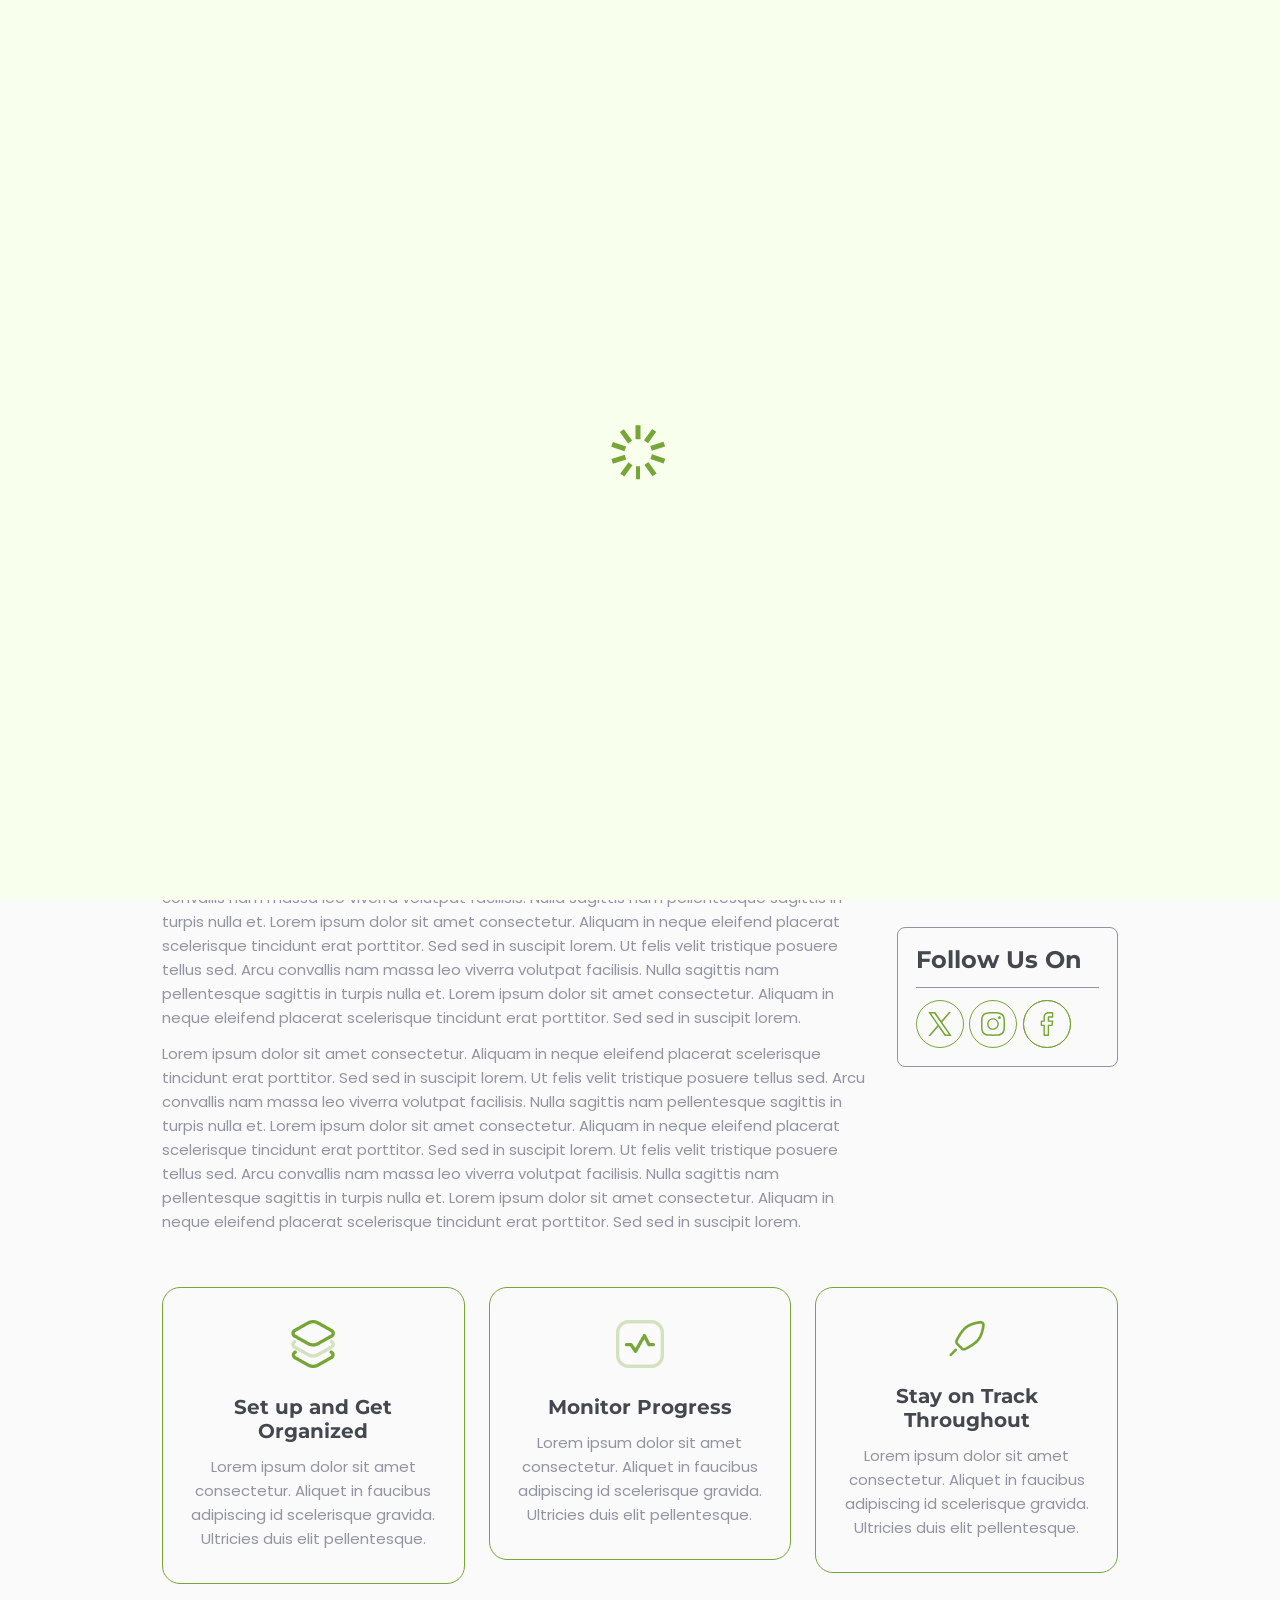
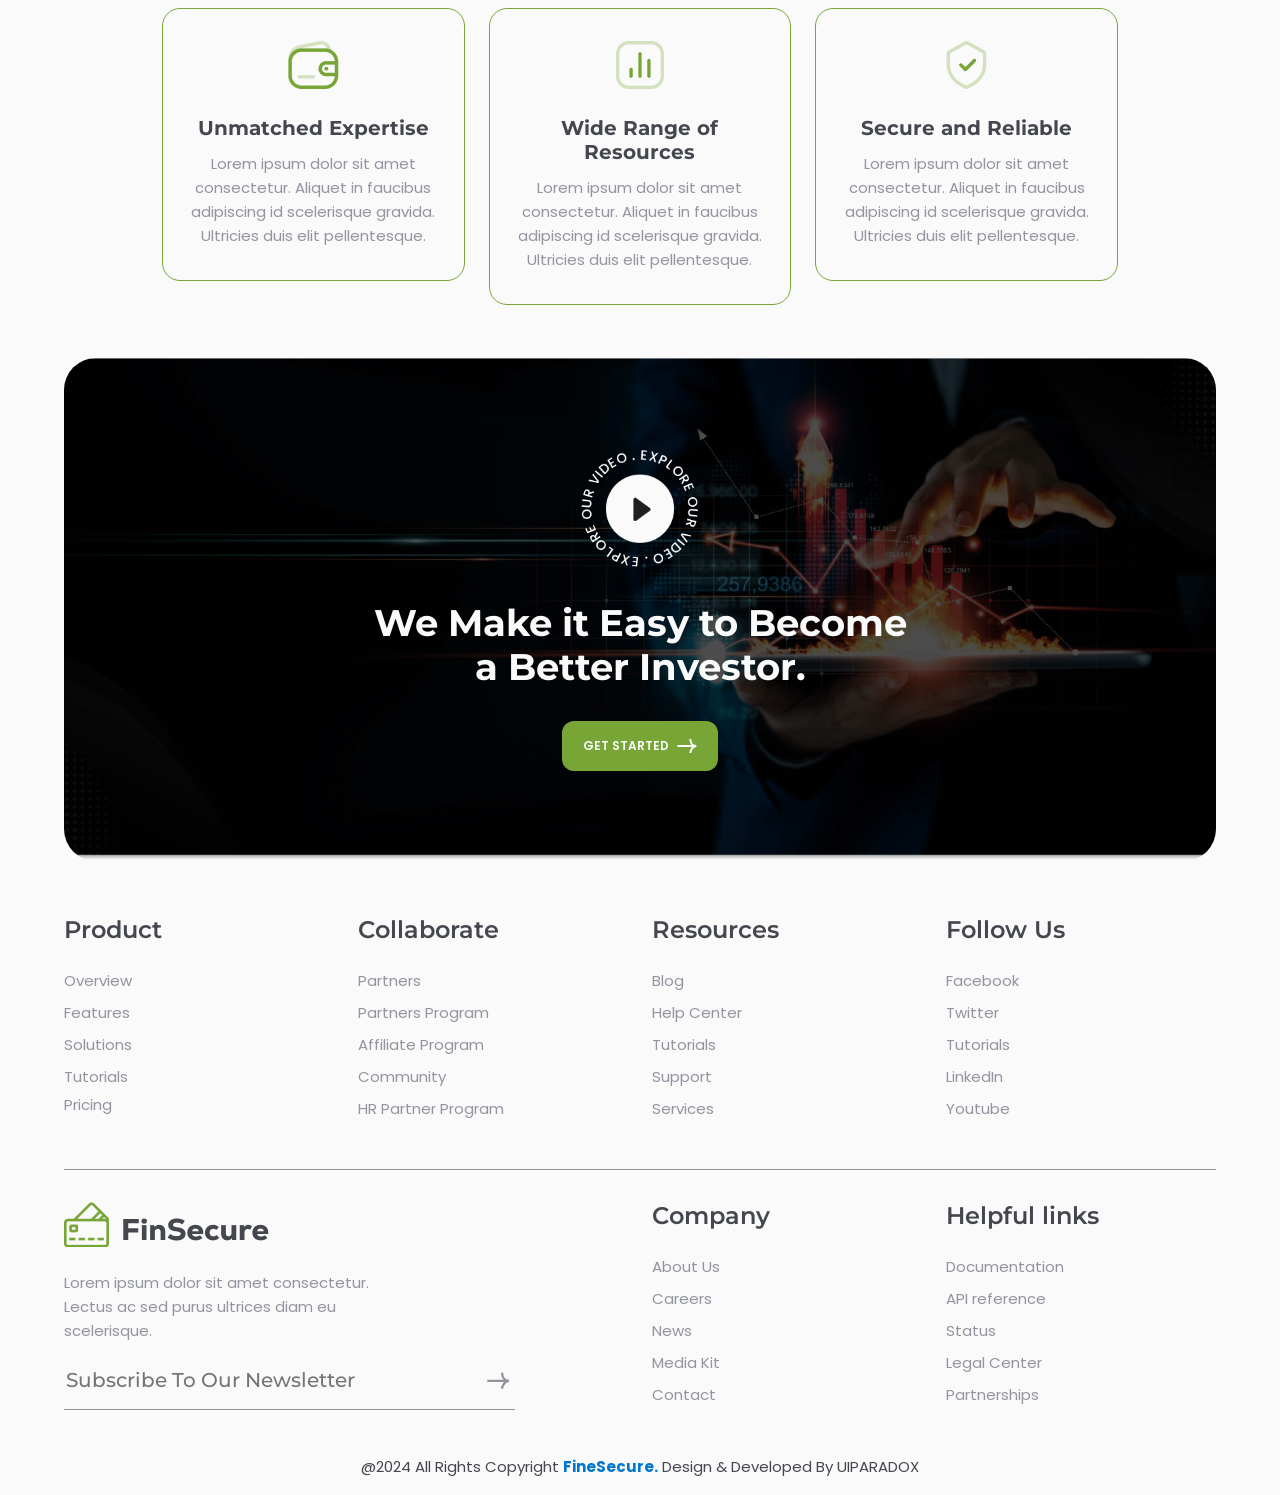
<file: service-detail.html>
<!DOCTYPE html>
<html lang="en">

<head>
    <meta charset="UTF-8">
    <meta http-equiv="X-UA-Compatible" content="IE=edge">
    <meta name="viewport" content="width=device-width, initial-scale=1, shrink-to-fit=no">
    <meta name="description" content="Teach Me || E-Learning HTML Template">

    <title>Finsecure</title>

    <!-- Favicon -->
    <link rel="shortcut icon" type="image/x-icon" href="assets/media/favicon.png">


    <!-- All CSS files -->
    <link rel="stylesheet" href="assets/css/vendor/font-awesome.css">
    <link rel="stylesheet" href="assets/css/vendor/bootstrap.min.css">
    <link rel="stylesheet" href="assets/css/vendor/slick-theme.css">
    <link rel="stylesheet" href="assets/css/app.css">

</head>

<body class="tt-smooth-scroll">


    <!-- Main Wrapper Start -->
    <div id="scroll-container">


         <!-- PRELOADER START -->
        <div id="preloader">
        <div class="spinner">
          <div></div>   
          <div></div>    
          <div></div>    
          <div></div>    
          <div></div>    
          <div></div>    
          <div></div>    
          <div></div>    
          <div></div>    
          <div></div>    
        </div>
        </div>
       <!-- PRELOADER END -->   

        <!-- HEADER MENU START -->
        <header class="header-2">
            <div class="container-fluid">
                <nav class="navigation d-flex align-items-center justify-content-between">
                    <a href="index.html" class="d-flex align-items-center">
                        <img src="assets/media/logo2.png" alt="/logo" class="header-logo">
                    </a>
                    <div class="menu-button-right">
                        <div class="main-menu__nav">
                            <ul class="main-menu__list">
                                <li class="dropdown">
                                    <a href=" javascript:void(0);" class="active">Home</a>
                                    <ul>
                                        <li><a href="index.html">Home 1</a></li>
                                        <li><a href="index2.html">Home 2</a></li>
                                    </ul>
                                </li>
                                <li>
                                    <a href="about.html">About Us
                                    </a>
                                </li>
                                <li class="dropdown">
                                    <a href="javascript:void(0);">Blogs
                                    </a>
                                    <ul>
                                        <li><a href="blog-grid.html">Blog Grid</a></li>
                                        <li><a href="blog-grid-sidebar.html">Blog Grid Sidebar</a></li>
                                        <li><a href="blog-detail.html">Blog Detail</a></li>
                                    </ul>
                                </li>
                                <li class="dropdown">
                                    <a href="javascript:void(0);">Services
                                    </a>
                                    <ul>
                                        <li><a href="services.html">Service</a></li>
                                        <li><a href="service-detail.html">Service Details </a></li>
                                    </ul>
                                </li>
                                <li class="dropdown">
                                    <a href="javascript:void(0);">Pages
                                    </a>
                                    <ul>
                                        <li><a href="faqs.html">Faq</a></li>
                                        <li><a href="404.html">404</a></li>
                                        <li><a href="coming-soon.html">Coming soon</a></li>
                                        <li><a href="teams.html">Teams</a></li>
                                    </ul>
                                </li>
                                <li>
                                    <a href="contact.html">Contact US</a>
                                </li>
                            </ul>
                        </div>
                    </div>
                    <div class="main-menu__right">
                        <div class="search-heart-icon d-xl-flex d-none align-items-center gap-24">
                            <a href="">
                                <div class="d-flex gap-6">
                                    <svg xmlns="http://www.w3.org/2000/svg" width="24" height="24" viewBox="0 0 24 24"
                                        fill="none">
                                        <path
                                            d="M12 0C8.51067 0 5.67188 2.8388 5.67188 6.32812C5.67188 9.81745 8.51067 12.6562 12 12.6562C15.4893 12.6562 18.3281 9.81745 18.3281 6.32812C18.3281 2.8388 15.4893 0 12 0ZM12 11.25C9.28608 11.25 7.07812 9.04205 7.07812 6.32812C7.07812 3.6142 9.28608 1.40625 12 1.40625C14.7139 1.40625 16.9219 3.6142 16.9219 6.32812C16.9219 9.04205 14.7139 11.25 12 11.25Z"
                                            fill="#FAFAFA" />
                                        <path
                                            d="M19.8734 16.7904C18.1409 15.0313 15.8442 14.0625 13.4062 14.0625H10.5938C8.15588 14.0625 5.85909 15.0313 4.12659 16.7904C2.40258 18.5409 1.45312 20.8515 1.45312 23.2969C1.45312 23.6852 1.76794 24 2.15625 24H21.8438C22.2321 24 22.5469 23.6852 22.5469 23.2969C22.5469 20.8515 21.5974 18.5409 19.8734 16.7904ZM2.89031 22.5938C3.24258 18.6053 6.56302 15.4688 10.5938 15.4688H13.4062C17.437 15.4688 20.7574 18.6053 21.1097 22.5938H2.89031Z"
                                            fill="#FAFAFA" />
                                    </svg>
                                    <p class="fw-600 white">Sign In</p>
                                </div>
                            </a>
                            <div>
                                <svg xmlns="http://www.w3.org/2000/svg" width="2" height="28" viewBox="0 0 2 28"
                                    fill="none">
                                    <path d="M1 0L0.999999 28" stroke="#FAFAFA" stroke-width="0.5" />
                                </svg>
                            </div>
                            <div class="d-flex gap-12">
                                <a href="register.html" class="cus-btn">
                                    <span class="btn-text">Get started</span>
                                    <svg xmlns="http://www.w3.org/2000/svg" width="20" height="20" viewBox="0 0 20 20"
                                        fill="none">
                                        <path
                                            d="M13.3545 17C13.3545 14 16.1545 10 19.3545 10M19.3545 10C17.5212 10 13.3545 9 13.3545 3M19.3545 10H0.354492"
                                            stroke="#FAFAFA" stroke-width="2" />
                                    </svg>
                                </a>
                            </div>
                        </div>
                        <a href="#" class="d-xl-none d-flex main-menu__toggler mobile-nav__toggler">
                            <img src="assets/media/icons/menu-2.png" alt="">
                        </a>
                    </div>
                </nav>
            </div>
        </header>
        <!-- HEADER MENU END -->

        <!-- HERO BANNER START -->
        <section class="title-banner">
            <div class="container-fluid">
                <h1 class="color-ter fw-700 text-center">Service Detail</h1>
            </div>
        </section>
        <!-- HERO BANNER END -->

        <!-- service start -->
        <section class="blog-side-bar py-80">
            <div class="container-fluid">
                <div class="row justify-content-center">
                    <div class="col-xl-10">
                        <div class="row">
                            <div class="col-xl-9">
                                <img src="assets/media/services/services-5.png" alt="service" class="mb-24">
                                <h3 class="fw-700 dark-gray mb-16">Get Control & Visibility Over Every <br>Payment</h3>
                                <p class="light-gray mb-16">Lorem ipsum dolor sit amet consectetur. Aliquam in neque
                                    eleifend
                                    placerat scelerisque tincidunt erat porttitor. Sed sed in suscipit lorem. Ut felis
                                    velit tristique posuere tellus sed. Arcu convallis nam massa leo viverra volutpat
                                    facilisis. Nulla sagittis nam pellentesque sagittis in turpis nulla et. Lorem ipsum
                                    dolor sit amet consectetur. Aliquam in neque eleifend placerat scelerisque tincidunt
                                    erat porttitor. Sed sed in suscipit lorem. Ut felis velit tristique posuere tellus
                                    sed. Arcu convallis nam massa leo viverra volutpat facilisis. Nulla sagittis nam
                                    pellentesque sagittis in turpis nulla et. Lorem ipsum dolor sit amet consectetur.
                                    Aliquam in neque eleifend placerat scelerisque tincidunt erat porttitor. Sed sed in
                                    suscipit lorem.</p>
                                <p class="light-gray">Lorem ipsum dolor sit amet consectetur. Aliquam in neque eleifend
                                    placerat scelerisque tincidunt erat porttitor. Sed sed in suscipit lorem. Ut felis
                                    velit tristique posuere tellus sed. Arcu convallis nam massa leo viverra volutpat
                                    facilisis. Nulla sagittis nam pellentesque sagittis in turpis nulla et. Lorem ipsum
                                    dolor sit amet consectetur. Aliquam in neque eleifend placerat scelerisque tincidunt
                                    erat porttitor. Sed sed in suscipit lorem. Ut felis velit tristique posuere tellus
                                    sed. Arcu convallis nam massa leo viverra volutpat facilisis. Nulla sagittis nam
                                    pellentesque sagittis in turpis nulla et. Lorem ipsum dolor sit amet consectetur.
                                    Aliquam in neque eleifend placerat scelerisque tincidunt erat porttitor. Sed sed in
                                    suscipit lorem.</p>
                            </div>
                            <div class="col-xl-3">
                                <div class="services-block mb-32">
                                    <h5 class="dark-gray fw-700 mb-16">Other Services</h5>
                                    <div class="hr mb-16"></div>
                                    <ul>
                                        <li class="light-gray mb-16">Creative Services</li>
                                        <li class="light-gray mb-16">Tech Services</li>
                                        <li class="light-gray mb-16">Financial Services</li>
                                        <li class="light-gray mb-16">Marketing Services</li>
                                        <li class="light-gray">Financial Loans</li>
                                    </ul>
                                </div>
                                <div class="img-service mb-32">
                                    <h6 class="white fw-700 text-center mb-32">Reach Out Anytime – We’d Love to Hear
                                        from You!</h6>
                                    <div class="d-flex gap-12 justify-content-center">
                                        <a href="contact.html" class="cus-btn text-center">
                                            <span class="btn-text">learn more</span>
                                            <svg xmlns="http://www.w3.org/2000/svg" width="20" height="20"
                                                viewBox="0 0 20 20" fill="none">
                                                <path
                                                    d="M13.3545 17C13.3545 14 16.1545 10 19.3545 10M19.3545 10C17.5212 10 13.3545 9 13.3545 3M19.3545 10H0.354492"
                                                    stroke="#FAFAFA" stroke-width="2" />
                                            </svg>
                                        </a>
                                    </div>
                                </div>
                                <div class="follow">
                                    <h5 class="dark-gray fw-700 mb-16">Follow Us On</h5>
                                    <div class="hr mb-16"></div>
                                    <div class="d-flex gap-8">
                                        <a href="">
                                            <div class="links-block">
                                                <svg xmlns="http://www.w3.org/2000/svg" width="24" height="24"
                                                    viewBox="0 0 24 24" fill="none">
                                                    <g clip-path="url(#clip0_29654_1105)">
                                                        <path
                                                            d="M14.2418 10.1624L22.9842 0H20.9125L13.3215 8.82384L7.25852 0H0.265625L9.43399 13.3432L0.265625 24H2.33742L10.3538 14.6817L16.7567 24H23.7496L14.2413 10.1624H14.2418ZM11.4042 13.4608L10.4752 12.1321L3.08391 1.55961H6.26607L12.2309 10.0919L13.1599 11.4206L20.9135 22.5113H17.7313L11.4042 13.4613V13.4608Z"
                                                            fill="#77A637" />
                                                    </g>
                                                    <defs>
                                                        <clipPath id="clip0_29654_1105">
                                                            <rect width="24" height="24" fill="white" />
                                                        </clipPath>
                                                    </defs>
                                                </svg>
                                            </div>
                                        </a>
                                        <a href="">
                                            <div class="links-block">
                                                <svg xmlns="http://www.w3.org/2000/svg" width="24" height="24"
                                                    viewBox="0 0 24 24" fill="none">
                                                    <g clip-path="url(#clip0_29654_1108)">
                                                        <path
                                                            d="M12.2362 23.9999C12.1567 23.9999 12.0773 23.9999 11.9973 23.9996C10.116 24.0041 8.37781 23.9564 6.68738 23.8534C5.13757 23.7591 3.7229 23.2236 2.59607 22.3047C1.50879 21.4181 0.766296 20.2194 0.389282 18.7421C0.0611572 17.4559 0.0437622 16.1934 0.0270996 14.9723C0.0150146 14.0961 0.00256348 13.0579 0 12.0021C0.00256348 10.9419 0.0150146 9.90374 0.0270996 9.02758C0.0437622 7.80663 0.0611572 6.54412 0.389282 5.25781C0.766296 3.78051 1.50879 2.58172 2.59607 1.69512C3.7229 0.7763 5.13757 0.240716 6.68756 0.146417C8.37799 0.0436949 10.1166 -0.00427876 12.0018 0.000298881C13.8836 -0.00372944 15.6213 0.0436949 17.3117 0.146417C18.8615 0.240716 20.2762 0.7763 21.403 1.69512C22.4905 2.58172 23.2328 3.78051 23.6098 5.25781C23.9379 6.54394 23.9553 7.80663 23.972 9.02758C23.9841 9.90374 23.9967 10.9419 23.9991 11.9977V12.0021C23.9967 13.0579 23.9841 14.0961 23.972 14.9723C23.9553 16.1932 23.9381 17.4557 23.6098 18.7421C23.2328 20.2194 22.4905 21.4181 21.403 22.3047C20.2762 23.2236 18.8615 23.7591 17.3117 23.8534C15.6929 23.952 14.0299 23.9999 12.2362 23.9999ZM11.9973 22.5131C13.8479 22.5175 15.5471 22.4706 17.1978 22.3703C18.3697 22.299 19.752 21.5304 20.5844 20.8516C21.3538 20.2241 21.8837 19.3584 22.1593 18.2784C22.4325 17.2078 22.4482 16.0583 22.4634 14.9466C22.4753 14.0763 22.4878 13.0455 22.4903 11.9999C22.4878 10.9542 22.4753 9.92352 22.4634 9.05322C22.4482 7.94158 22.4325 6.79205 22.1593 5.72125C21.8837 4.64129 21.3538 3.77557 20.5844 3.14806C19.752 2.46948 18.3697 1.72331 17.1978 1.65209C15.5471 1.55156 13.8479 1.50524 12.0016 1.50926C10.1514 1.50487 8.45196 1.55706 6.80127 1.65759C5.62939 1.72882 4.37526 2.2314 3.54286 2.90998C2.77346 3.53749 2.10105 4.64129 1.82548 5.72125C1.55229 6.79205 1.53654 7.9414 1.52134 9.05322C1.50944 9.92425 1.49699 10.9557 1.49443 12.0021C1.49699 13.044 1.50944 14.0756 1.52134 14.9466C1.53654 16.0583 1.55229 17.2078 1.82548 18.2784C2.10105 19.3584 2.63096 20.2241 3.40037 20.8516C4.23277 21.5302 5.62939 22.299 6.80127 22.3703C8.45196 22.4708 10.1517 22.5177 11.9973 22.5131ZM11.9526 17.8593C8.72186 17.8593 6.0932 15.2308 6.0932 11.9999C6.0932 8.76904 8.72186 6.14056 11.9526 6.14056C15.1835 6.14056 17.8119 8.76904 17.8119 11.9999C17.8119 15.2308 15.1835 17.8593 11.9526 17.8593ZM12.0016 7.50489C9.36718 7.50489 7.51314 9.35893 7.51314 11.9977C7.51314 14.1946 9.17436 16.513 11.9757 16.513C14.1728 16.513 16.457 14.4316 16.457 11.9977C16.457 9.80083 14.781 7.50489 12.0016 7.50489ZM18.4682 4.26556C17.6916 4.26556 17.0619 4.89507 17.0619 5.67181C17.0619 6.44854 17.6916 7.07806 18.4682 7.07806C19.2449 7.07806 19.8744 6.44854 19.8744 5.67181C19.8744 4.89507 19.2449 4.26556 18.4682 4.26556Z"
                                                            fill="#77A637" />
                                                    </g>
                                                    <defs>
                                                        <clipPath id="clip0_29654_1108">
                                                            <rect width="24" height="24" fill="white" />
                                                        </clipPath>
                                                    </defs>
                                                </svg>
                                            </div>
                                        </a>
                                        <div class="links-block">
                                            <a href="">
                                                <div class="links-block">
                                                    <svg xmlns="http://www.w3.org/2000/svg" width="24" height="24"
                                                        viewBox="0 0 24 24" fill="none">
                                                        <path
                                                            d="M17.625 5.625C18.0131 5.625 18.3281 5.31 18.3281 4.92188V0.703125C18.3281 0.315 18.0131 0 17.625 0H13.4062C10.6922 0 8.48437 2.20781 8.48437 4.92188V8.4375H6.375C5.98687 8.4375 5.67188 8.7525 5.67188 9.14062V13.3594C5.67188 13.7475 5.98687 14.0625 6.375 14.0625H8.48437V23.2969C8.48437 23.685 8.79937 24 9.1875 24H13.4062C13.7944 24 14.1094 23.685 14.1094 23.2969V14.0625H16.9219C17.2655 14.0625 17.5589 13.8141 17.6156 13.4752L18.3188 9.25641C18.3525 9.0525 18.2953 8.84391 18.1617 8.68594C18.0281 8.52844 17.8317 8.4375 17.625 8.4375H14.1094V5.625H17.625ZM13.4062 9.84375H16.7948L16.3261 12.6562H13.4062C13.0181 12.6562 12.7031 12.9713 12.7031 13.3594V22.5938H9.89062V13.3594C9.89062 12.9713 9.57562 12.6562 9.1875 12.6562H7.07812V9.84375H9.1875C9.57562 9.84375 9.89062 9.52875 9.89062 9.14062V4.92188C9.89062 2.98359 11.468 1.40625 13.4062 1.40625H16.9219V4.21875H13.4062C13.0181 4.21875 12.7031 4.53375 12.7031 4.92188V9.14062C12.7031 9.52875 13.0181 9.84375 13.4062 9.84375Z"
                                                            fill="#77a637" />
                                                    </svg>
                                                </div>
                                            </a>
                                        </div>
                                    </div>
                                </div>
                            </div>
                        </div>
                    </div>
                </div>
            </div>
        </section>
        <!-- article end -->

        <!-- service-detail-start -->
        <section class="service-detail pb-80">
            <div class="container-fluid">
                <div class="row justify-content-center">
                    <div class="col-xl-10">
                        <div class="row row-gap-4">
                            <div class="col-xl-4 col-md-6 col-12">
                                <div class="service-block">
                                    <div class="text-center">
                                        <div class="img-block mb-32">
                                            <img src="assets/media/user/service-icon1.png" alt="service">
                                        </div>
                                        <h6 class="fw-700 dark-gray mb-16">Set up and Get Organized</h6>
                                        <p class="light-gray">Lorem ipsum dolor sit amet consectetur. Aliquet in
                                            faucibus adipiscing id scelerisque gravida. Ultricies duis elit
                                            pellentesque.</p>
                                    </div>
                                </div>
                            </div>
                            <div class="col-xl-4 col-md-6 col-12">
                                <div class="service-block">
                                    <div class="text-center">
                                        <div class="img-block mb-32">
                                            <img src="assets/media/user/icon.png" alt="service">
                                        </div>
                                        <h6 class="fw-700 dark-gray mb-16">Monitor Progress</h6>
                                        <p class="light-gray">Lorem ipsum dolor sit amet consectetur. Aliquet in
                                            faucibus adipiscing id scelerisque gravida. Ultricies duis elit
                                            pellentesque.</p>
                                    </div>
                                </div>
                            </div>
                            <div class="col-xl-4 col-md-6 col-12">
                                <div class="service-block">
                                    <div class="text-center">
                                        <div class="img-block mb-32">
                                            <img src="assets/media/icons/vector.png" alt="service">
                                        </div>
                                        <h6 class="fw-700 dark-gray mb-16">Stay on Track Throughout</h6>
                                        <p class="light-gray">Lorem ipsum dolor sit amet consectetur. Aliquet in
                                            faucibus adipiscing id scelerisque gravida. Ultricies duis elit
                                            pellentesque.</p>
                                    </div>
                                </div>
                            </div>
                            <div class="col-xl-4 col-md-6 col-12">
                                <div class="service-block">
                                    <div class="text-center">
                                        <div class="img-block mb-32">
                                            <img src="assets/media/user/service-icon2.png" alt="service">
                                        </div>
                                        <h6 class="fw-700 dark-gray mb-16">Unmatched Expertise</h6>
                                        <p class="light-gray">Lorem ipsum dolor sit amet consectetur. Aliquet in
                                            faucibus adipiscing id scelerisque gravida. Ultricies duis elit
                                            pellentesque.</p>
                                    </div>
                                </div>
                            </div>
                            <div class="col-xl-4 col-md-6 col-12">
                                <div class="service-block">
                                    <div class="text-center">
                                        <div class="img-block mb-32">
                                            <img src="assets/media/user/service-icon3.png" alt="service">
                                        </div>
                                        <h6 class="fw-700 dark-gray mb-16">Wide Range of Resources</h6>
                                        <p class="light-gray">Lorem ipsum dolor sit amet consectetur. Aliquet in
                                            faucibus adipiscing id scelerisque gravida. Ultricies duis elit
                                            pellentesque.</p>
                                    </div>
                                </div>
                            </div>
                            <div class="col-xl-4 col-md-6 col-12">
                                <div class="service-block">
                                    <div class="text-center">
                                        <div class="img-block mb-32">
                                            <img src="assets/media/user/service-icon4.png" alt="service">
                                        </div>
                                        <h6 class="fw-700 dark-gray mb-16">Secure and Reliable</h6>
                                        <p class="light-gray">Lorem ipsum dolor sit amet consectetur. Aliquet in
                                            faucibus adipiscing id scelerisque gravida. Ultricies duis elit
                                            pellentesque.</p>
                                    </div>
                                </div>
                            </div>
                        </div>
                    </div>
                </div>
            </div>
        </section>
        <!-- service-detail-end -->

        <!-- video start -->
        <section class="video-sec">
            <div class="container-fluid">
                <div class="video-block">
                    <div class="text-center">
                        <a href="assets/media/e-learning.mp4" class="play-btn">
                            <img src="assets/media/icons/video.png" alt="video" class="mb-48">
                        </a>
                        <h2 class="fw-700 white mb-48">We Make it Easy to Become<br> a Better Investor.</h2>
                    </div>
                    <div class="d-flex gap-12 justify-content-center">
                        <a href="contact.html" class="cus-btn">
                            <span class="btn-text">Get started</span>
                            <svg xmlns="http://www.w3.org/2000/svg" width="20" height="20" viewBox="0 0 20 20"
                                fill="none">
                                <path
                                    d="M13.3545 17C13.3545 14 16.1545 10 19.3545 10M19.3545 10C17.5212 10 13.3545 9 13.3545 3M19.3545 10H0.354492"
                                    stroke="#FAFAFA" stroke-width="2" />
                            </svg>
                        </a>
                    </div>

                </div>
            </div>
        </section>
        <!-- video end -->


        <!-- footer start -->
        <footer>
            <div class="container-fluid">
                <div class="mb-48">
                    <div class="row">
                        <div class="col-lg-3 col-md-3 col-sm-6 col-6">
                            <ul class="list-unstyled footer-links">
                                <li>
                                    <h5 class="dark-gray fw-600 mb-24">Product</h5>
                                </li>
                                <li>
                                    <a href="">
                                        <p class="light-gray fw-400 mb-8">Overview</p>
                                    </a>
                                </li>
                                <li>
                                    <a href="">
                                        <p class="light-gray fw-400 mb-8">Features</p>
                                    </a>
                                </li>
                                <li>
                                    <a href="">
                                        <p class="light-gray fw-400 mb-8">Solutions</p>
                                    </a>
                                </li>
                                <li>
                                    <a href="">
                                        <p class="light-gray mb-4p fw-400 mb-8">Tutorials</p>
                                    </a>
                                </li>
                                <li>
                                    <a href="">
                                        <p class="light-gray mb-4p fw-400 mb-8">Pricing</p>
                                    </a>
                                </li>
                            </ul>
                        </div>
                        <div class="col-lg-3 col-md-3 col-sm-6 col-6">
                            <ul class="list-unstyled footer-links">
                                <li>
                                    <h5 class="dark-gray fw-600 mb-24">Collaborate</h5>
                                </li>
                                <li>
                                    <a href="">
                                        <p class="light-gray fw-400 mb-8">Partners</p>
                                    </a>
                                </li>
                                <li>
                                    <a href="">
                                        <p class="light-gray fw-400 mb-8">Partners Program</p>
                                    </a>
                                </li>
                                <li>
                                    <a href="">
                                        <p class="light-gray fw-400 mb-8">Affiliate Program</p>
                                    </a>
                                </li>
                                <li>
                                    <a href="">
                                        <p class="light-gray  fw-400 mb-8">Community</p>
                                    </a>
                                </li>
                                <li>
                                    <a href="">
                                        <p class="light-gray  fw-400 mb-8">HR Partner Program</p>
                                    </a>
                                </li>
                            </ul>
                        </div>
                        <div class="col-lg-3 col-md-3 col-sm-6 col-6">
                            <ul class="list-unstyled footer-links">
                                <li>
                                    <h5 class="dark-gray fw-600 mb-24">Resources</h5>
                                </li>
                                <li>
                                    <a href="blog-grid.html">
                                        <p class="light-gray fw-400 mb-8">Blog</p>
                                    </a>
                                </li>
                                <li>
                                    <a href="">
                                        <p class="light-gray fw-400 mb-8">Help Center</p>
                                    </a>
                                </li>
                                <li>
                                    <a href="">
                                        <p class="light-gray fw-400 mb-8">Tutorials</p>
                                    </a>
                                </li>
                                <li>
                                    <a href="">
                                        <p class="light-gray  fw-400 mb-8">Support</p>
                                    </a>
                                </li>
                                <li>
                                    <a href="services.html">
                                        <p class="light-gray fw-400 mb-8">Services</p>
                                    </a>
                                </li>
                            </ul>
                        </div>
                        <div class="col-lg-3 col-md-3 col-sm-6 col-6">
                            <ul class="list-unstyled footer-links">
                                <li>
                                    <h5 class="dark-gray fw-600 mb-24">Follow Us</h5>
                                </li>
                                <li>
                                    <a href="">
                                        <p class="light-gray fw-400 mb-8">Facebook</p>
                                    </a>
                                </li>
                                <li>
                                    <a href="">
                                        <p class="light-gray fw-400 mb-8">Twitter</p>
                                    </a>
                                </li>
                                <li>
                                    <a href="">
                                        <p class="light-gray fw-400 mb-8">Tutorials</p>
                                    </a>
                                </li>
                                <li>
                                    <a href="">
                                        <p class="light-gray fw-400 mb-8">LinkedIn</p>
                                    </a>
                                </li>
                                <li>
                                    <a href="">
                                        <p class="light-gray fw-400 mb-8">Youtube</p>
                                    </a>
                                </li>
                            </ul>
                        </div>
                    </div>
                </div>
                <div class="hr mb-48"></div>
                <div class="mb-48">
                    <div class="row row-gap-4">
                        <div class="col-lg-6 col-sm-12 col-12">
                            <a href="index.html" class="d-flex align-items-center">
                                <img src="assets/media/logo.png" alt="/logo" class="header-logo mb-24">
                            </a>
                            <p class="fw-400 light-gray mb-24">Lorem ipsum dolor sit amet consectetur.<br> Lectus ac sed
                                purus ultrices diam eu<br> scelerisque.</p>
                            <div class="newsletter mb-16">
                                <form method="post" action="index.html">
                                    <div class="input-field">
                                        <input type="email" name="email" id="eMail"
                                            class="form-input h6 light-gray fw-500"
                                            placeholder="Subscribe To Our Newsletter">
                                        <button type="submit">
                                            <svg class="submit-arrow" xmlns="http://www.w3.org/2000/svg" width="22"
                                                height="17" viewBox="0 0 22 17" fill="none">
                                                <path
                                                    d="M15.1428 16.7871C15.1428 13.3585 18.3428 8.78711 21.9999 8.78711M21.9999 8.78711C19.9047 8.78711 15.1428 7.64425 15.1428 0.787109M21.9999 8.78711H0.285645"
                                                    stroke="#92949F" stroke-width="2.28571" />
                                            </svg>
                                        </button>
                                    </div>
                                </form>
                            </div>
                        </div>
                        <div class="col-lg-3 col-sm-6 col-6">
                            <ul class="list-unstyled footer-links">
                                <li>
                                    <h5 class="dark-gray fw-600 mb-24">Company</h5>
                                </li>
                                <li>
                                    <a href="about.html">
                                        <p class="light-gray fw-400 mb-8">About Us</p>
                                    </a>
                                </li>
                                <li>
                                    <a href="">
                                        <p class="light-gray fw-400 mb-8">Careers</p>
                                    </a>
                                </li>
                                <li>
                                    <a href="">
                                        <p class="light-gray fw-400 mb-8">News</p>
                                    </a>
                                </li>
                                <li>
                                    <a href="">
                                        <p class="light-gray  fw-400 mb-8">Media Kit</p>
                                    </a>
                                </li>
                                <li>
                                    <a href="contact.html">
                                        <p class="light-gray  fw-400 mb-8">Contact</p>
                                    </a>
                                </li>
                            </ul>
                        </div>
                        <div class="col-lg-3 col-sm-6 col-6">
                            <ul class="list-unstyled footer-links">
                                <li>
                                    <h5 class="dark-gray fw-600 mb-24">Helpful links</h5>
                                </li>
                                <li>
                                    <a href="">
                                        <p class="light-gray fw-400 mb-8">Documentation</p>
                                    </a>
                                </li>
                                <li>
                                    <a href="">
                                        <p class="light-gray fw-400 mb-8">API reference</p>
                                    </a>
                                </li>
                                <li>
                                    <a href="">
                                        <p class="light-gray fw-400 mb-8">Status</p>
                                    </a>
                                </li>
                                <li>
                                    <a href="">
                                        <p class="light-gray fw-400 mb-8">Legal Center</p>
                                    </a>
                                </li>
                                <li>
                                    <a href="">
                                        <p class="light-gray  fw-400 mb-8">Partnerships</p>
                                    </a>
                                </li>
                            </ul>
                        </div>
                    </div>
                </div>
                <p class="mt-32 pb-32 text-center">@2024 All Rights Copyright <span
                        class="fw-700 color-primary">FineSecure.</span>
                    Design & Developed By UIPARADOX</p>
            </div>
        </footer>
        <!-- footer-end -->
    </div>
    <!-- Main Wrapper End -->

    <!-- Back To Top Start -->
    <button class="scrollToTopBtn"><i class="fa fa-arrow-up"></i></button>



    <!-- Mobile Menu Start -->
    <div class="mobile-nav__wrapper">
        <div class="mobile-nav__overlay mobile-nav__toggler"></div>
        <div class="mobile-nav__content">
            <span class="mobile-nav__close mobile-nav__toggler"><i class="fa fa-times"></i></span>
            <div class="logo-box">
                <a href="index.html" aria-label="logo image"><img src="assets/media/logo.png" alt=""></a>s
            </div>
            <div class="mobile-nav__container"></div>
            <ul class="mobile-nav__contact list-unstyled">
                <li>
                    <i class="fas fa-envelope"></i>
                    <a href="mailto:example@company.com">example@company.com</a>
                </li>
                <li>
                    <i class="fa fa-phone-alt"></i>
                    <a href="tel:+12345678">+123 (4567) -890</a>
                </li>
            </ul>
            <div class="mobile-nav__social">
                <a href=""><i class="fa-brands fa-x-twitter"></i></a>
                <a href=""><i class="fab fa-facebook"></i></a>
                <a href=""><i class="fab fa-instagram"></i></a>
            </div>
        </div>
    </div>
    <!-- Mobile Menu End -->



    <!-- Jquery Js -->
    <script src="assets/js/vendor/bootstrap.min.js"></script>
    <script src="assets/js/vendor/jquery-3.7.1.min.js"></script>
    <script src="assets/js/vendor/video.js"></script>
    <script src="assets/js/app.js"></script>

</body>

</html>
</file>
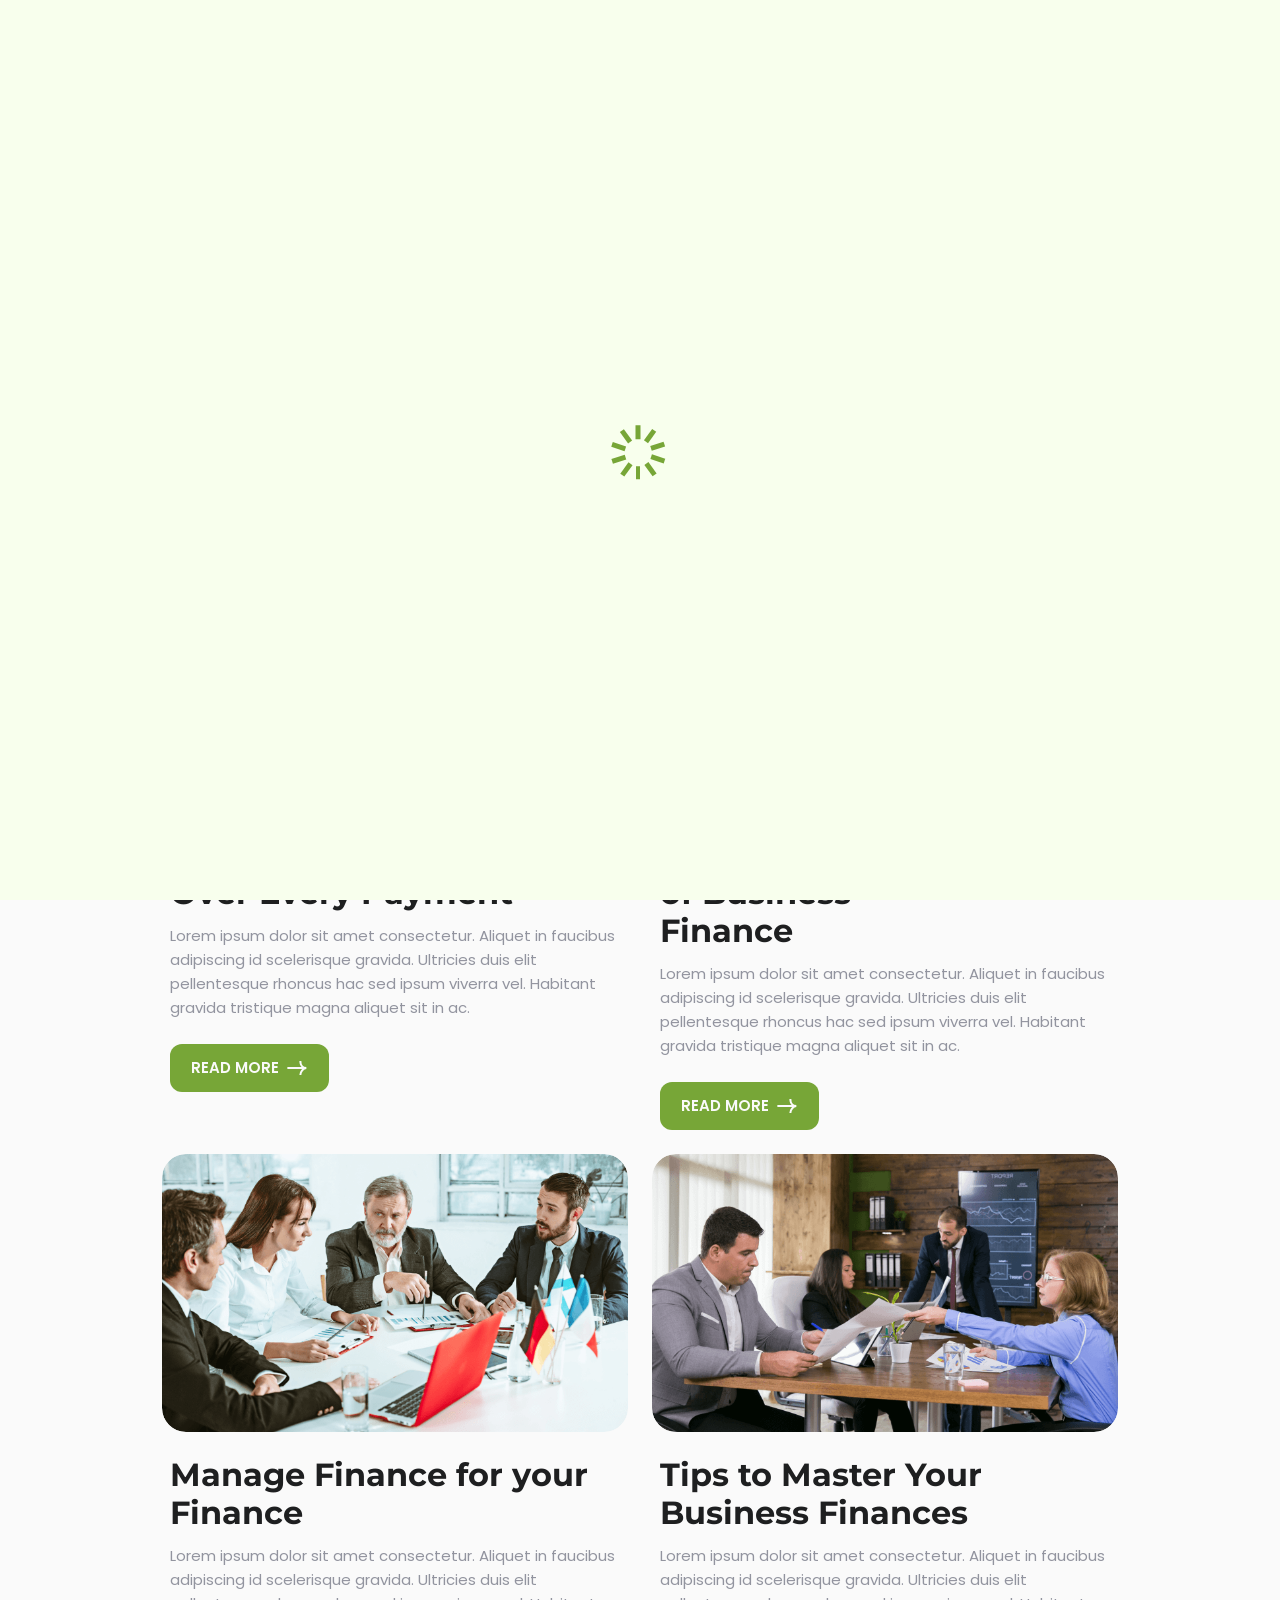
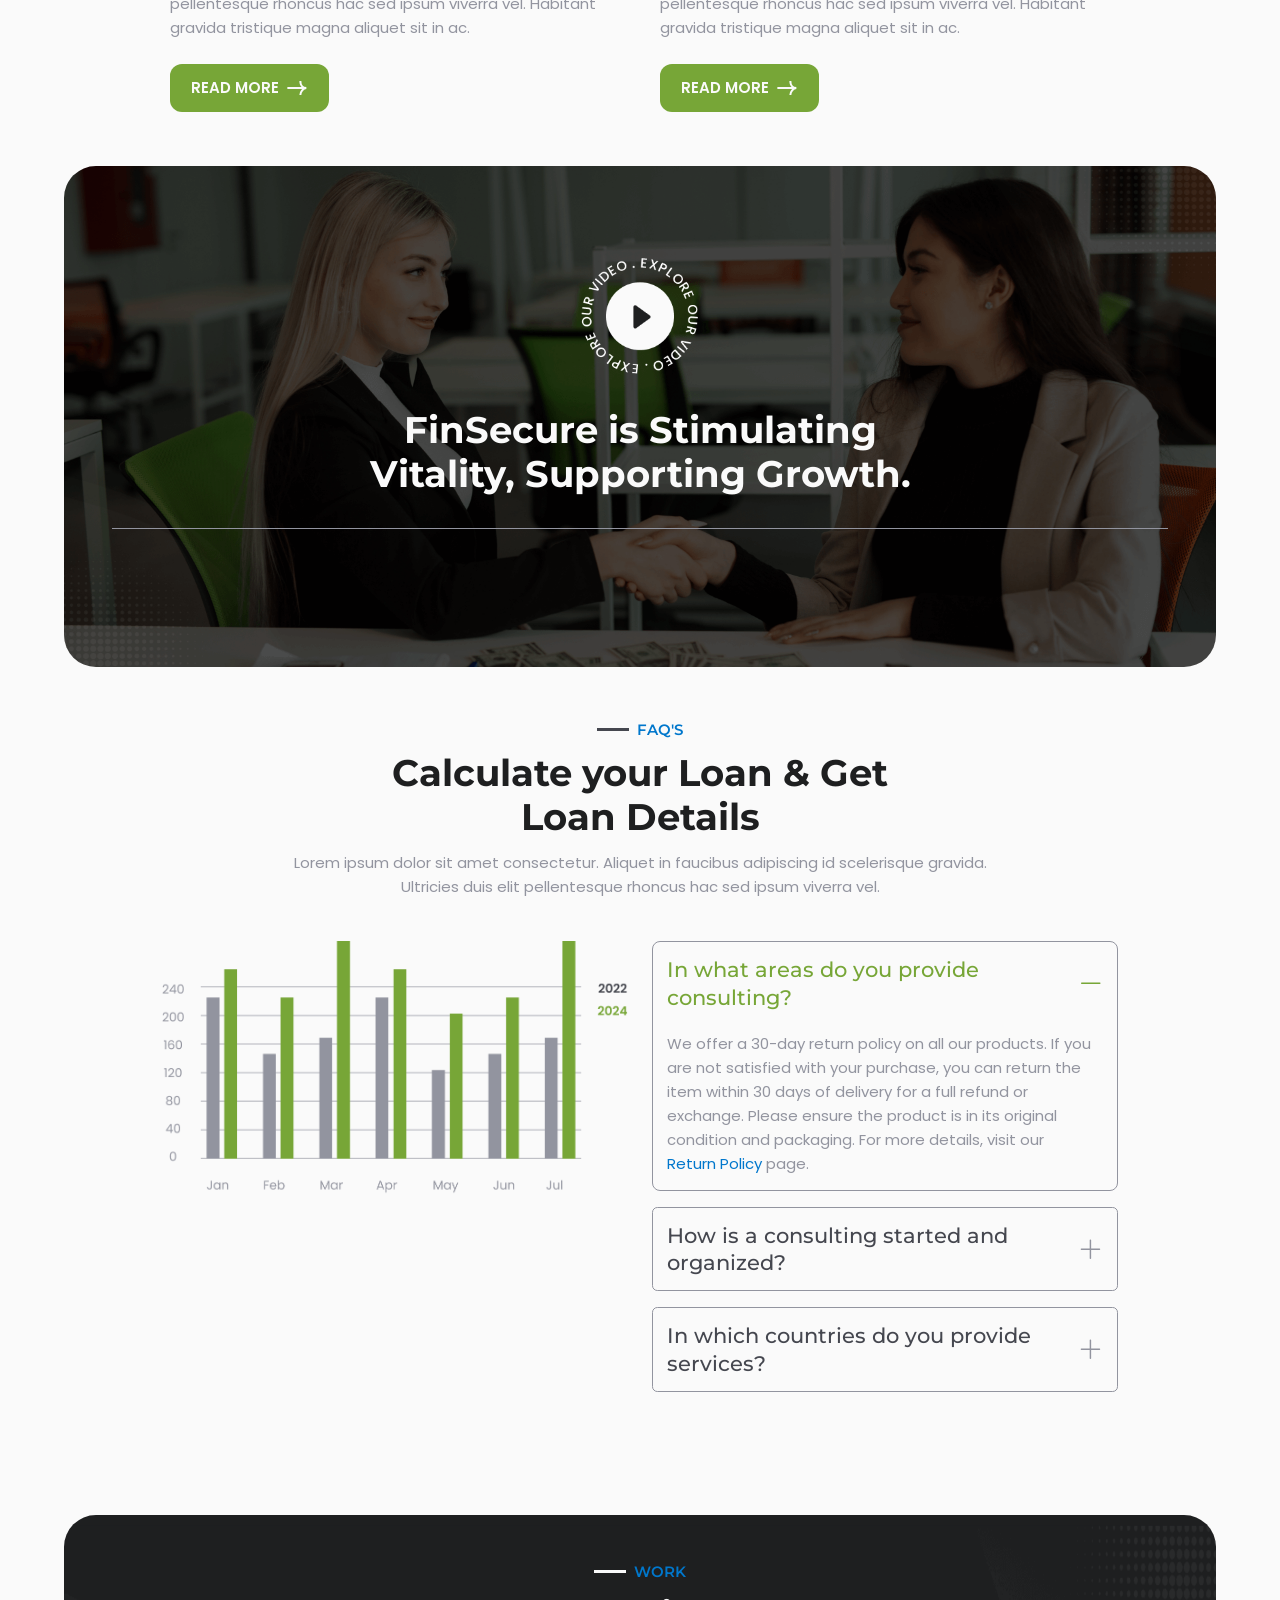
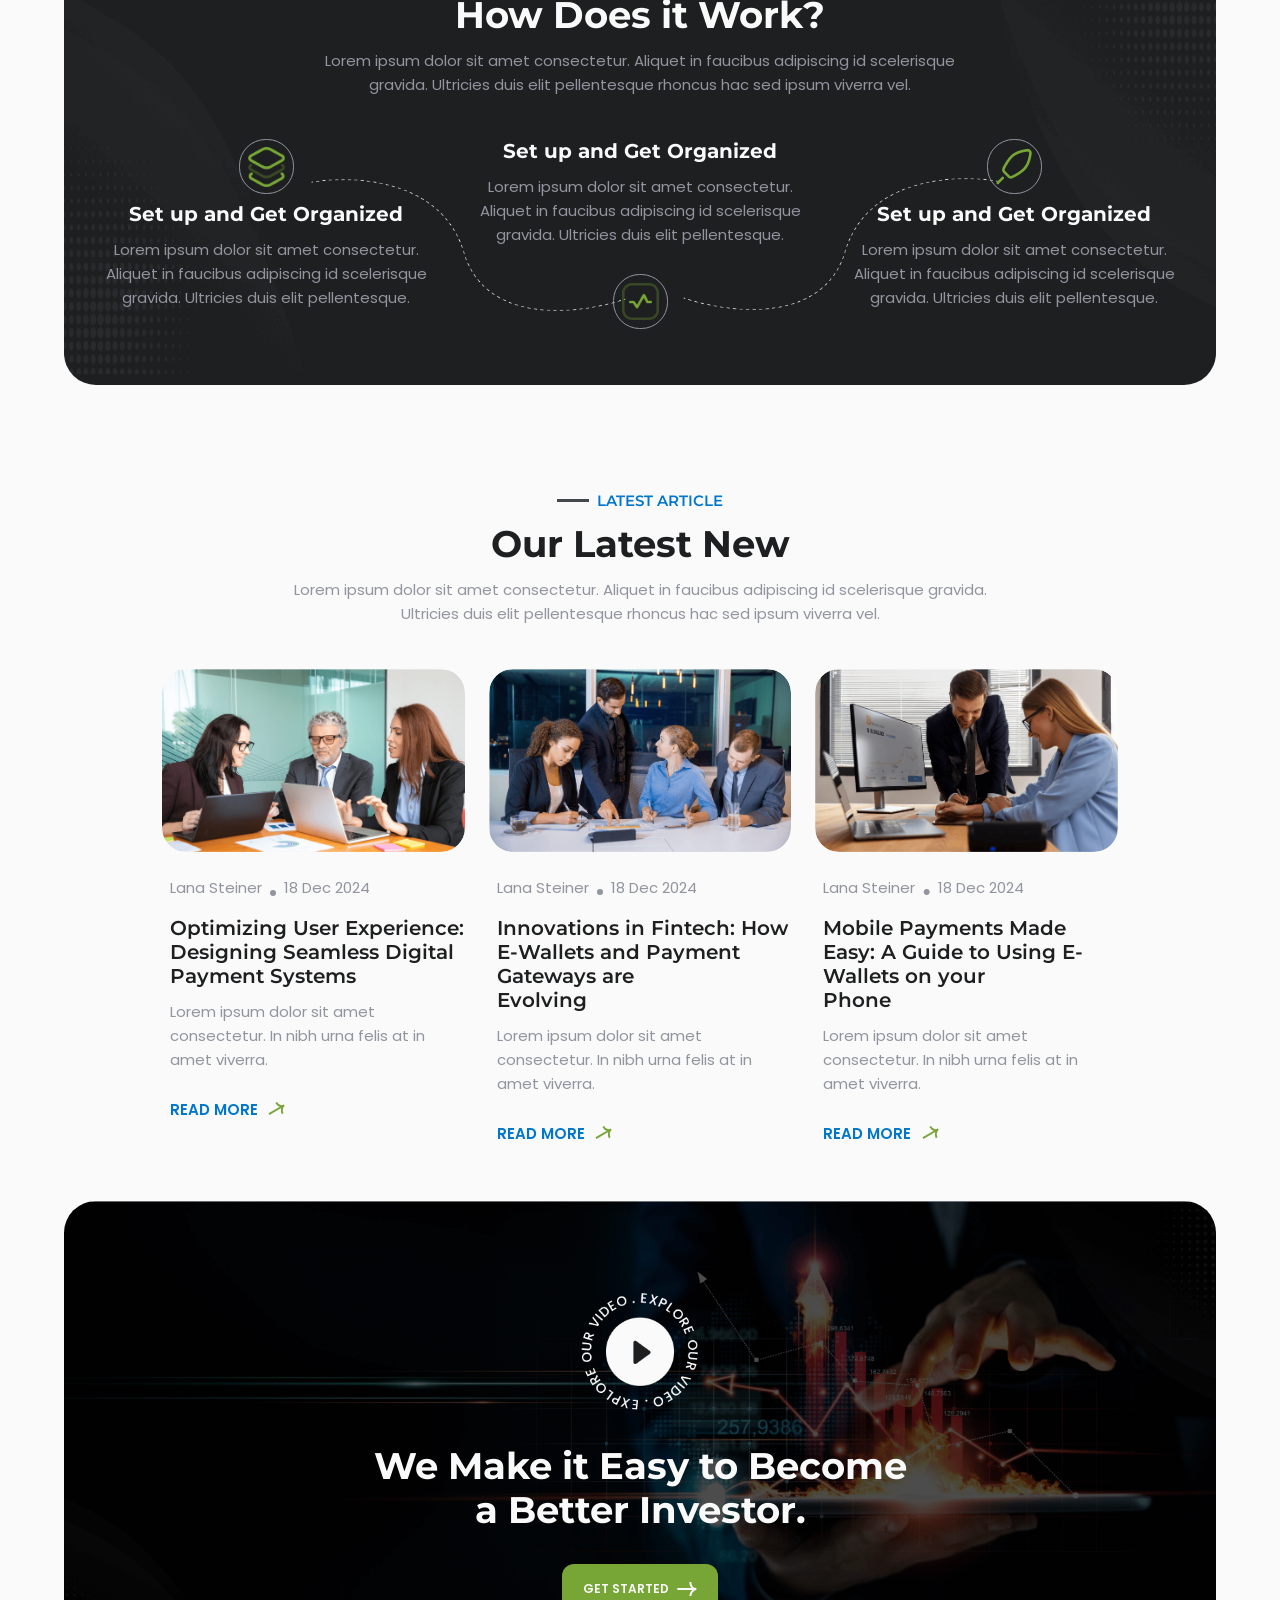
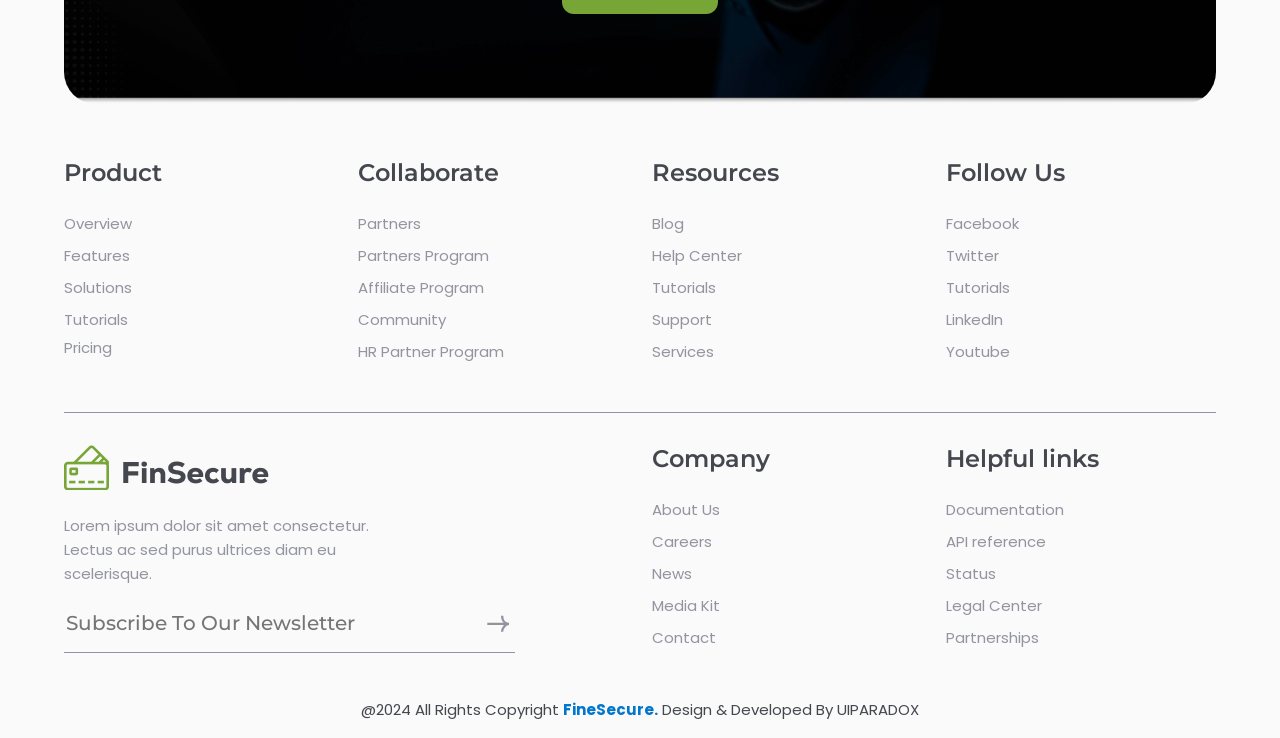
<file: services.html>
<!DOCTYPE html>
<html lang="en">

<head>
    <meta charset="UTF-8">
    <meta http-equiv="X-UA-Compatible" content="IE=edge">
    <meta name="viewport" content="width=device-width, initial-scale=1, shrink-to-fit=no">
    <meta name="description" content="Teach Me || E-Learning HTML Template">

    <title>Finsecure</title>

    <!-- Favicon -->
    <link rel="shortcut icon" type="image/x-icon" href="assets/media/favicon.png">


    <!-- All CSS files -->
    <link rel="stylesheet" href="assets/css/vendor/font-awesome.css">
    <link rel="stylesheet" href="assets/css/vendor/bootstrap.min.css">
    <link rel="stylesheet" href="assets/css/vendor/slick-theme.css">
    <link rel="stylesheet" href="assets/css/app.css">

</head>

<body class="tt-smooth-scroll">


    <!-- Main Wrapper Start -->
    <div id="scroll-container">
    
   <!-- PRELOADER START -->
     <div id="preloader">
        <div class="spinner">
          <div></div>   
          <div></div>    
          <div></div>    
          <div></div>    
          <div></div>    
          <div></div>    
          <div></div>    
          <div></div>    
          <div></div>    
          <div></div>    
        </div>
    </div>
        
    <!-- PRELOADER END -->  

        <!-- HEADER MENU START -->
        <header class="header-2">
            <div class="container-fluid">
                <nav class="navigation d-flex align-items-center justify-content-between">
                    <a href="index.html" class="d-flex align-items-center">
                        <img src="assets/media/logo2.png" alt="/logo" class="header-logo">

                    </a>
                    <div class="menu-button-right">
                        <div class="main-menu__nav">
                            <ul class="main-menu__list">
                                <li class="dropdown">
                                    <a href="javascript:void(0);" class="active">Home</a>
                                    <ul>
                                        <li><a href="index.html">Home 1</a></li>
                                        <li><a href="index2.html">Home 2</a></li>
                                    </ul>
                                </li>
                                <li>
                                    <a href="about.html">About Us
                                    </a>
                                </li>
                                <li class="dropdown">
                                    <a href="javascript:void(0);">Blogs
                                    </a>
                                    <ul>
                                        <li><a href="blog-grid.html">Blog Grid</a></li>
                                        <li><a href="blog-grid-sidebar.html">Blog Grid Sidebar</a></li>
                                        <li><a href="blog-detail.html">Blog Detail</a></li>
                                    </ul>
                                </li>
                                <li class="dropdown">
                                    <a href="javascript:void(0);">Services
                                    </a>
                                    <ul>
                                        <li><a href="services.html">Service</a></li>
                                        <li><a href="service-detail.html">Service Details </a></li>
                                    </ul>
                                </li>
                                <li class="dropdown">
                                    <a href="javascript:void(0);">Pages
                                    </a>
                                    <ul>
                                        <li><a href="faqs.html">Faq</a></li>
                                        <li><a href="404.html">404</a></li>
                                        <li><a href="coming-soon.html">Coming soon</a></li>
                                        <li><a href="teams.html">Teams</a></li>
                                    </ul>
                                </li>
                                <li>
                                    <a href="contact.html">Contact US</a>
                                </li>
                            </ul>
                        </div>
                    </div>
                    <div class="main-menu__right">
                        <div class="search-heart-icon d-xl-flex d-none align-items-center gap-24">
                            <a href="contact.html">
                                <div class="d-flex gap-6">
                                    <svg xmlns="http://www.w3.org/2000/svg" width="24" height="24" viewBox="0 0 24 24"
                                        fill="none">
                                        <path
                                            d="M12 0C8.51067 0 5.67188 2.8388 5.67188 6.32812C5.67188 9.81745 8.51067 12.6562 12 12.6562C15.4893 12.6562 18.3281 9.81745 18.3281 6.32812C18.3281 2.8388 15.4893 0 12 0ZM12 11.25C9.28608 11.25 7.07812 9.04205 7.07812 6.32812C7.07812 3.6142 9.28608 1.40625 12 1.40625C14.7139 1.40625 16.9219 3.6142 16.9219 6.32812C16.9219 9.04205 14.7139 11.25 12 11.25Z"
                                            fill="#FAFAFA" />
                                        <path
                                            d="M19.8734 16.7904C18.1409 15.0313 15.8442 14.0625 13.4062 14.0625H10.5938C8.15588 14.0625 5.85909 15.0313 4.12659 16.7904C2.40258 18.5409 1.45312 20.8515 1.45312 23.2969C1.45312 23.6852 1.76794 24 2.15625 24H21.8438C22.2321 24 22.5469 23.6852 22.5469 23.2969C22.5469 20.8515 21.5974 18.5409 19.8734 16.7904ZM2.89031 22.5938C3.24258 18.6053 6.56302 15.4688 10.5938 15.4688H13.4062C17.437 15.4688 20.7574 18.6053 21.1097 22.5938H2.89031Z"
                                            fill="#FAFAFA" />
                                    </svg>
                                    <p class="fw-600 white">Sign In</p>
                                </div>
                            </a>
                            <div>
                                <svg xmlns="http://www.w3.org/2000/svg" width="2" height="28" viewBox="0 0 2 28"
                                    fill="none">
                                    <path d="M1 0L0.999999 28" stroke="#FAFAFA" stroke-width="0.5" />
                                </svg>
                            </div>
                            <div class="d-flex gap-12">
                                <a href="contact.html" class="cus-btn">
                                    <span class="btn-text">Get started</span>
                                    <svg xmlns="http://www.w3.org/2000/svg" width="20" height="20" viewBox="0 0 20 20"
                                        fill="none">
                                        <path
                                            d="M13.3545 17C13.3545 14 16.1545 10 19.3545 10M19.3545 10C17.5212 10 13.3545 9 13.3545 3M19.3545 10H0.354492"
                                            stroke="#FAFAFA" stroke-width="2" />
                                    </svg>
                                </a>
                            </div>
                        </div>
                        <a href="#" class="d-xl-none d-flex main-menu__toggler mobile-nav__toggler">
                            <img src="assets/media/icons/menu-2.png" alt="">
                        </a>
                    </div>
                </nav>
            </div>
        </header>
        <!-- HEADER MENU END -->

        <!-- HERO BANNER START -->
        <section class="title-banner">
            <div class="container-fluid">
                <h1 class="color-ter fw-700 text-center">Services</h1>
            </div>
        </section>
        <!-- HERO BANNER END -->

        <!-- article start -->
        <section class="article-sec py-80">
            <div class="container-fluid">
                <p class="d-flex justify-content-center eye-brow color-primary mb-12">Services</p>
                <h2 class="d-flex justify-content-center  medium-black text-center fw-700 mb-64">
                    Best Services Provided<br>
                    by FinSecure
                </h2>
                <div class="row justify-content-center">
                    <div class="col-xl-10">
                        <div class="row justify-content-center row-gap-4">
                            <div class="col-xl-6 col-lg-6 col-md-6 col-12">
                                <a href="service-detail.html">
                                    <div class="article-img mb-24">
                                        <img src="assets/media/services/service_1.png" alt="blog" class="blog-img">
                                    </div>
                                </a>
                                <div class="blog-content">
                                    <h4 class="fw-700 medium-black mb-12">Get Control & Visibility Over
                                        Every Payment</h4>
                                    <p class="fw-400 light-gray mb-24">Lorem ipsum dolor sit amet consectetur. Aliquet
                                        in faucibus adipiscing id scelerisque gravida. Ultricies duis elit pellentesque
                                        rhoncus hac sed ipsum viverra vel. Habitant gravida tristique magna aliquet sit
                                        in ac.</p>
                                    <a href="service-detail.html" class="cus-btn">
                                        <p class="text">read more</p>
                                        <svg xmlns="http://www.w3.org/2000/svg" width="20" height="20"
                                            viewBox="0 0 20 20" fill="none">
                                            <path
                                                d="M13.3545 17C13.3545 14 16.1545 10 19.3545 10M19.3545 10C17.5212 10 13.3545 9 13.3545 3M19.3545 10H0.354492"
                                                stroke="#FAFAFA" stroke-width="2" />
                                        </svg>
                                    </a>
                                </div>
                            </div>
                            <div class="col-xl-6 col-lg-6 col-md-6 col-12">
                                <a href="service-detail.html">
                                    <div class="article-img mb-24">
                                        <img src="assets/media/services/service_2.png" alt="blog" class="blog-img">
                                    </div>
                                </a>
                                <div class="blog-content">
                                    <h4 class="fw-700 medium-black mb-12">The Importance of Business<br>
                                        Finance</h4>
                                    <p class="fw-400 light-gray mb-24">Lorem ipsum dolor sit amet consectetur. Aliquet
                                        in faucibus adipiscing id scelerisque gravida. Ultricies duis elit pellentesque
                                        rhoncus hac sed ipsum viverra vel. Habitant gravida tristique magna aliquet sit
                                        in ac.</p>
                                    <a href="service-detail.html" class="cus-btn">
                                        <p class="text">read more</p>
                                        <svg xmlns="http://www.w3.org/2000/svg" width="20" height="20"
                                            viewBox="0 0 20 20" fill="none">
                                            <path
                                                d="M13.3545 17C13.3545 14 16.1545 10 19.3545 10M19.3545 10C17.5212 10 13.3545 9 13.3545 3M19.3545 10H0.354492"
                                                stroke="#FAFAFA" stroke-width="2" />
                                        </svg>
                                    </a>
                                </div>
                            </div>
                            <div class="col-xl-6 col-lg-6 col-md-6 col-12">
                                <a href="service-detail.html">
                                    <div class="article-img  mb-24">
                                        <img src="assets/media/services/service_3.png" alt="blog" class="blog-img">
                                    </div>
                                </a>
                                <div class="blog-content">
                                    <h4 class="fw-700 medium-black mb-12">Manage Finance for your<br>
                                        Finance</h4>
                                    <p class="fw-400 light-gray mb-24">Lorem ipsum dolor sit amet consectetur. Aliquet
                                        in faucibus adipiscing id scelerisque gravida. Ultricies duis elit pellentesque
                                        rhoncus hac sed ipsum viverra vel. Habitant gravida tristique magna aliquet sit
                                        in ac.</p>
                                    <a href="service-detail.html" class="cus-btn">
                                        <p class="text">read more</p>
                                        <svg xmlns="http://www.w3.org/2000/svg" width="20" height="20"
                                            viewBox="0 0 20 20" fill="none">
                                            <path
                                                d="M13.3545 17C13.3545 14 16.1545 10 19.3545 10M19.3545 10C17.5212 10 13.3545 9 13.3545 3M19.3545 10H0.354492"
                                                stroke="#FAFAFA" stroke-width="2" />
                                        </svg>
                                    </a>
                                </div>
                            </div>
                            <div class="col-xl-6 col-lg-6 col-md-6 col-12">
                                <a href="service-detail.html">
                                    <div class="article-img  mb-24">
                                        <img src="assets/media/services/service_4.png" alt="blog" class="blog-img">
                                    </div>
                                </a>
                                <div class="blog-content">
                                    <h4 class="fw-700 medium-black mb-12">Tips to Master Your Business
                                        Finances<br></h4>
                                    <p class="fw-400 light-gray mb-24">Lorem ipsum dolor sit amet consectetur. Aliquet
                                        in faucibus adipiscing id scelerisque gravida. Ultricies duis elit pellentesque
                                        rhoncus hac sed ipsum viverra vel. Habitant gravida tristique magna aliquet sit
                                        in ac.</p>
                                    <a href="service-detail.html" class="cus-btn">
                                        <p class="text">read more</p>
                                        <svg xmlns="http://www.w3.org/2000/svg" width="20" height="20"
                                            viewBox="0 0 20 20" fill="none">
                                            <path
                                                d="M13.3545 17C13.3545 14 16.1545 10 19.3545 10M19.3545 10C17.5212 10 13.3545 9 13.3545 3M19.3545 10H0.354492"
                                                stroke="#FAFAFA" stroke-width="2" />
                                        </svg>
                                    </a>
                                </div>
                            </div>
                        </div>
                    </div>
                </div>
            </div>
        </section>
        <!-- article end -->

        <!-- video start -->
        <section class="video-sec-2">
            <div class="container-fluid">
                <div class="video-block">
                    <div class="text-center">
                        <a href="assets/media/e-learning.mp4" class="play-btn">
                            <img src="assets/media/icons/video.png" alt="video" class="mb-48 play-btn">
                        </a>
                        <h2 class="fw-700 white mb-48">FinSecure is Stimulating<br>Vitality, Supporting Growth.</h2>
                    </div>
                    <div class="hr"></div>
                    <div class="d-flex gap-12 justify-content-center">
                        <div class="d-flex gap-80 justify-content-center d-xlx-flex d-none">
                            <div class="about-block text-center">
                                <div class="d-inline-flex">
                                    <h2 class="white fw-700 mb-4p">80%</h2>
                                    <svg xmlns="http://www.w3.org/2000/svg" width="17" height="17" viewBox="0 0 17 17"
                                        fill="none">
                                        <path
                                            d="M15.4244 11.1422C13.3031 9.02085 12.4546 4.21252 14.7173 1.94978M14.7173 1.94978C13.4209 3.24614 9.76755 5.48531 5.52491 1.24267M14.7173 1.94978L1.28227 15.3848"
                                            stroke="#77A637" stroke-width="2" />
                                    </svg>
                                </div>
                                <p class="light-gray">Effecta than before</p>
                            </div>
                            <svg xmlns="http://www.w3.org/2000/svg" width="2" height="99" viewBox="0 0 2 99"
                                fill="none">
                                <path d="M1 0L1 99" stroke="#92949F" stroke-width="0.5" />
                            </svg>
                            <div class="about-block text-center">
                                <div class="d-inline-flex">
                                    <h2 class="white fw-700 mb-4p">85%</h2>
                                    <svg xmlns="http://www.w3.org/2000/svg" width="17" height="17" viewBox="0 0 17 17"
                                        fill="none">
                                        <path
                                            d="M15.4244 11.1422C13.3031 9.02085 12.4546 4.21252 14.7173 1.94978M14.7173 1.94978C13.4209 3.24614 9.76755 5.48531 5.52491 1.24267M14.7173 1.94978L1.28227 15.3848"
                                            stroke="#77A637" stroke-width="2" />
                                    </svg>
                                </div>
                                <p class="light-gray">Effecta than before</p>
                            </div>
                            <svg xmlns="http://www.w3.org/2000/svg" width="2" height="99" viewBox="0 0 2 99"
                                fill="none">
                                <path d="M1 0L1 99" stroke="#92949F" stroke-width="0.5" />
                            </svg>
                            <div class="about-block text-center">
                                <div class="d-inline-flex">
                                    <h2 class="white fw-700 mb-4p">90%</h2>
                                    <svg xmlns="http://www.w3.org/2000/svg" width="17" height="17" viewBox="0 0 17 17"
                                        fill="none">
                                        <path
                                            d="M15.4244 11.1422C13.3031 9.02085 12.4546 4.21252 14.7173 1.94978M14.7173 1.94978C13.4209 3.24614 9.76755 5.48531 5.52491 1.24267M14.7173 1.94978L1.28227 15.3848"
                                            stroke="#77A637" stroke-width="2" />
                                    </svg>
                                </div>
                                <p class="light-gray">Transactions success</p>
                            </div>
                            <svg xmlns="http://www.w3.org/2000/svg" width="2" height="99" viewBox="0 0 2 99"
                                fill="none">
                                <path d="M1 0L1 99" stroke="#92949F" stroke-width="0.5" />
                            </svg>
                            <div class="about-block text-center">
                                <div class="d-inline-flex">
                                    <h2 class="white fw-700 mb-4p">95%</h2>
                                    <svg xmlns="http://www.w3.org/2000/svg" width="17" height="17" viewBox="0 0 17 17"
                                        fill="none">
                                        <path
                                            d="M15.4244 11.1422C13.3031 9.02085 12.4546 4.21252 14.7173 1.94978M14.7173 1.94978C13.4209 3.24614 9.76755 5.48531 5.52491 1.24267M14.7173 1.94978L1.28227 15.3848"
                                            stroke="#77A637" stroke-width="2" />
                                    </svg>
                                </div>
                                <p class="light-gray">Problem solved</p>
                            </div>
                        </div>
                    </div>
                </div>
            </div>
        </section>
        <!-- video end -->

        <!-- FAQS START -->
        <section class="faqs py-80">
            <div class="container-fluid">
                <p class="d-flex justify-content-center eye-brow color-primary mb-12">FAQ's</p>
                <h2 class="d-flex justify-content-center text-center  medium-black fw-700 mb-12">Calculate your Loan &
                    Get<br>
                    Loan Details</h2>
                <p class="light-gray d-flex justify-content-center text-center mb-64 fw-400">Lorem ipsum dolor sit amet
                    consectetur. Aliquet in faucibus adipiscing id scelerisque gravida.<br> Ultricies duis elit
                    pellentesque rhoncus hac sed ipsum viverra vel.</p>
                <div class="row justify-content-center">
                    <div class="col-xl-10">
                        <div class="row">
                            <div class="col-xl-6">
                                <img src="assets/media/services/image-2.png" alt="image">
                            </div>
                            <div class="col-xl-6">
                                <div id="accordionExample">
                                    <div class="faq-block-1">
                                        <a href="faq.html" class="accordion-button" data-bs-toggle="collapse"
                                            data-bs-target="#faq1" aria-expanded="true" aria-controls="faq1">In what
                                            areas do you provide consulting?
                                        </a>
                                        <div id="faq1" class="accordion-collapse collapse show" aria-labelledby="faq1"
                                            data-bs-parent="#accordionExample">
                                            <p class="fw-400 light-gray">We offer a 30-day return policy on all our
                                                products. If you are not satisfied with your purchase, you can return
                                                the item within 30 days of delivery for a full refund or exchange.
                                                Please ensure the product is in its original condition and packaging.
                                                For more details, visit our <span class="color-primary">Return
                                                    Policy</span> page.</p>
                                        </div>
                                    </div>
                                    <p class="hr-line"></p>
                                    <div class="faq-block">
                                        <a href="faq.html" class="accordion-button collapsed" data-bs-toggle="collapse"
                                            data-bs-target="#faq2" aria-expanded="true" aria-controls="faq2">How is a
                                            consulting started and organized?
                                        </a>
                                        <div id="faq2" class="accordion-collapse collapse " aria-labelledby="faq2"
                                            data-bs-parent="#accordionExample">
                                            <p class="fw-400 light-gray">We offer a 30-day return policy on all our
                                                products. If you are not satisfied with your purchase, you can return
                                                the item within 30 days of delivery for a full refund or exchange.
                                                Please ensure the product is in its original condition and packaging.
                                                For more details, visit our <span class="color-primary">Return
                                                    Policy</span> page.</p>
                                        </div>
                                    </div>
                                    <p class="hr-line"></p>
                                    <div class="faq-block">
                                        <a href="faq.html" class="accordion-button collapsed" data-bs-toggle="collapse"
                                            data-bs-target="#faq3" aria-expanded="true" aria-controls="faq3">In which
                                            countries do you provide services?
                                        </a>
                                        <div id="faq3" class="accordion-collapse collapse " aria-labelledby="faq3"
                                            data-bs-parent="#accordionExample">
                                            <p class="fw-400 light-gray">We offer a 30-day return policy on all our
                                                products. If you are not satisfied with your purchase, you can return
                                                the item within 30 days of delivery for a full refund or exchange.
                                                Please ensure the product is in its original condition and packaging.
                                                For more details, visit our <span class="color-primary">Return
                                                    Policy</span> page.</p>
                                        </div>
                                    </div>
                                </div>
                            </div>
                        </div>
                    </div>
                </div>
            </div>
        </section>
        <!-- FAQ END -->

        <!-- work START -->
        <section class="work py-80">
            <div class="container-fluid">
                <div class="work-block">
                    <p class="d-flex justify-content-center eye-brow-2 color-primary mb-12">work</p>
                    <h2 class="white fw-700 text-center mb-12">How Does it Work?</h2>
                    <p class="fw-400 light-gray text-center mb-64">Lorem ipsum dolor sit amet consectetur. Aliquet in
                        faucibus adipiscing
                        id scelerisque<br> gravida. Ultricies duis elit pellentesque rhoncus hac sed ipsum viverra vel.
                    </p>
                    <div class="work-blocks d-flex gap-24 justify-content-center">
                        <div class="block-1 text-center">
                            <img src="assets/media/user/vector.png" alt="vector" class="line-img">
                            <div class="img-block mb-32">
                                <img src="assets/media/icons/icon_1.png" alt="icon" class="work-img">
                            </div>
                            <div class="content">
                                <h6 class="white fw-700 mb-16">Set up and Get Organized</h6>
                                <p class="light-gray  fw-400">Lorem ipsum dolor sit amet consectetur.<br
                                        class="d-xl-block d-none"> Aliquet in
                                    faucibus adipiscing id scelerisque<br class="d-xl-block d-none"> gravida. Ultricies
                                    duis elit pellentesque.
                                </p>
                            </div>
                        </div>
                        <div class="block-2 text-center">
                            <div class="content mb-32">
                                <img src="assets/media/user/vector2.png" alt="vector" class="line-img-2">
                                <h6 class="white fw-700 mb-16">Set up and Get Organized</h6>
                                <p class="light-gray  fw-400">Lorem ipsum dolor sit amet consectetur.<br
                                        class="d-xl-block d-none"> Aliquet in
                                    faucibus adipiscing id scelerisque<br class="d-xl-block d-none"> gravida. Ultricies
                                    duis elit pellentesque.
                                </p>
                            </div>
                            <div class="img-block">
                                <img src="assets/media/user/icon.png" alt="icon" class="work-img">
                            </div>
                        </div>
                        <div class="block-3 text-center">
                            <div class="img-block mb-32">
                                <img src="assets/media/icons/vector.png" alt="icon" class="work-img">
                            </div>
                            <div class="content">
                                <h6 class="white fw-700 mb-16">Set up and Get Organized</h6>
                                <p class="light-gray  fw-400">Lorem ipsum dolor sit amet consectetur.<br
                                        class="d-xl-block d-none"> Aliquet in
                                    faucibus adipiscing id scelerisque<br class="d-xl-block d-none"> gravida. Ultricies
                                    duis elit pellentesque.
                                </p>
                            </div>
                        </div>
                    </div>
                </div>
            </div>
        </section>
        <!-- work END -->


        <!-- article start -->
        <section class="article-sec py-80">
            <div class="container-fluid">
                <p class="d-flex justify-content-center eye-brow color-primary mb-12">latest article</p>
                <h2 class="d-flex justify-content-center  medium-black text-center fw-700 mb-12">Our Latest New
                </h2>
                <p class="light-gray text-center fw-400 mb-64">Lorem ipsum dolor sit amet consectetur. Aliquet in
                    faucibus adipiscing id
                    scelerisque gravida.<br> Ultricies duis elit pellentesque rhoncus hac sed ipsum viverra vel.</p>
                <div class="row justify-content-center">
                    <div class="col-xl-10">
                        <div class="row justify-content-center row-gap-4">
                            <div class="col-xl-4 col-lg-4 col-md-6 col-12">
                                <a href="service-detail.html">
                                    <div class="article-img mb-24">
                                        <img src="assets/media/blog/blog-1.png" alt="blog" class="blog-img">
                                    </div>
                                </a>
                                <div class="blog-content">
                                    <div class="d-flex gap-12 mb-8 align-items-center">
                                        <p class="light-gray mb-8">Lana Steiner</p>
                                        <svg xmlns="http://www.w3.org/2000/svg" width="6" height="7" viewBox="0 0 6 7"
                                            fill="none">
                                            <circle cx="3" cy="3.9668" r="3" fill="#92949F" />
                                        </svg>
                                        <p class="light-gray mb-8">18 Dec 2024</p>
                                    </div>
                                    <h6 class="fw-600 medium-black mb-16">Optimizing User Experience: Designing Seamless
                                        Digital Payment Systems</h6>
                                    <p class="fw-400 light-gray mb-24">Lorem ipsum dolor sit amet consectetur. In nibh
                                        urna felis at in amet viverra.</p>
                                    <a href="service-detail.html" class="d-flex gap-8 align-items-center color-primary">
                                        <p class="text">read more</p>
                                        <svg xmlns="http://www.w3.org/2000/svg" width="28" height="28"
                                            viewBox="0 0 28 28" fill="none">
                                            <g clip-path="url(#clip0_29551_712)">
                                                <path
                                                    d="M19.6222 17.6941C18.2348 15.2911 18.6278 10.7924 21.1909 9.3126M21.1909 9.3126C19.7225 10.1604 15.9226 11.2863 13.148 6.48045M21.1909 9.3126L5.97244 18.099"
                                                    stroke="#77A637" stroke-width="1.84977" />
                                            </g>
                                            <defs>
                                                <clipPath id="clip0_29551_712">
                                                    <rect width="20" height="20" fill="white"
                                                        transform="translate(0 10) rotate(-30)" />
                                                </clipPath>
                                            </defs>
                                        </svg>
                                    </a>
                                </div>
                            </div>
                            <div class="col-xl-4 col-lg-4 col-md-6 col-12">
                                <a href="service-detail.html">
                                    <div class="article-img mb-24">
                                        <img src="assets/media/blog/blog-2.png" alt="blog" class="blog-img">
                                    </div>
                                </a>
                                <div class="blog-content">
                                    <div class="d-flex gap-12 mb-8 align-items-center">
                                        <p class="light-gray mb-8">Lana Steiner</p>
                                        <svg xmlns="http://www.w3.org/2000/svg" width="6" height="7" viewBox="0 0 6 7"
                                            fill="none">
                                            <circle cx="3" cy="3.9668" r="3" fill="#92949F" />
                                        </svg>
                                        <p class="light-gray mb-8">18 Dec 2024</p>
                                    </div>
                                    <h6 class="fw-600 medium-black mb-16">Innovations in Fintech: How E-Wallets and
                                        Payment Gateways are<br>
                                        Evolving</h6>
                                    <p class="fw-400 light-gray mb-24">Lorem ipsum dolor sit amet consectetur. In nibh
                                        urna felis at in amet viverra.</p>
                                    <a href="service-detail.html" class="d-flex gap-8 align-items-center color-primary">
                                        <p class="text">read more</p>
                                        <svg xmlns="http://www.w3.org/2000/svg" width="28" height="28"
                                            viewBox="0 0 28 28" fill="none">
                                            <g clip-path="url(#clip0_29551_760)">
                                                <path
                                                    d="M19.6222 17.6941C18.2348 15.2911 18.6278 10.7924 21.1909 9.3126M21.1909 9.3126C19.7225 10.1604 15.9226 11.2863 13.148 6.48045M21.1909 9.3126L5.97244 18.099"
                                                    stroke="#77A637" stroke-width="1.84977" />
                                            </g>
                                            <defs>
                                                <clipPath id="clip0_29551_760">
                                                    <rect width="20" height="20" fill="white"
                                                        transform="translate(0 10) rotate(-30)" />
                                                </clipPath>
                                            </defs>
                                        </svg>
                                    </a>
                                </div>
                            </div>
                            <div class="col-xl-4 col-lg-4 col-md-6 col-12">
                                <a href="service-detail.html">
                                    <div class="article-img  mb-24">
                                        <img src="assets/media/blog/blog-3.png" alt="blog" class="blog-img">
                                    </div>
                                </a>
                                <div class="blog-content">
                                    <div class="d-flex gap-12 mb-8 align-items-center">
                                        <p class="light-gray mb-8">Lana Steiner</p>
                                        <img src="assets/media/blog/icon.png" alt="icon">
                                        <p class="light-gray mb-8">18 Dec 2024</p>
                                    </div>
                                    <h6 class="fw-600 medium-black mb-16">Mobile Payments Made Easy: A Guide to Using
                                        E-Wallets on your<br>
                                        Phone</h6>
                                    <p class="fw-400 light-gray mb-24">Lorem ipsum dolor sit amet consectetur. In nibh
                                        urna felis at in amet viverra.</p>
                                    <a href="service-detail.html" class="d-flex gap-8 align-items-center color-primary">
                                        <p class="text">read more</p>
                                        <svg xmlns="http://www.w3.org/2000/svg" width="28" height="28"
                                            viewBox="0 0 28 28" fill="none">
                                            <g clip-path="url(#clip0_29551_715)">
                                                <path
                                                    d="M19.6222 17.6941C18.2348 15.2911 18.6278 10.7924 21.1909 9.3126M21.1909 9.3126C19.7225 10.1604 15.9226 11.2863 13.148 6.48045M21.1909 9.3126L5.97244 18.099"
                                                    stroke="#77A637" stroke-width="1.84977" />
                                            </g>
                                            <defs>
                                                <clipPath id="clip0_29551_715">
                                                    <rect width="20" height="20" fill="white"
                                                        transform="translate(0 10) rotate(-30)" />
                                                </clipPath>
                                            </defs>
                                        </svg>
                                    </a>
                                </div>
                            </div>
                        </div>
                    </div>
                </div>
            </div>
        </section>
        <!-- article end -->

        <!-- video start -->
        <section class="video-sec">
            <div class="container-fluid">
                <div class="video-block">
                    <div class="text-center">
                        <a href="assets/media/e-learning.mp4" class="play-btn">
                            <img src="assets/media/icons/video.png" alt="video" class="mb-48">
                        </a>
                        <h2 class="fw-700 white mb-48">We Make it Easy to Become<br> a Better Investor.</h2>
                    </div>
                    <div class="d-flex gap-12 justify-content-center">
                        <a href="contact.html" class="cus-btn">
                            <span class="btn-text">Get started</span>
                            <svg xmlns="http://www.w3.org/2000/svg" width="20" height="20" viewBox="0 0 20 20"
                                fill="none">
                                <path
                                    d="M13.3545 17C13.3545 14 16.1545 10 19.3545 10M19.3545 10C17.5212 10 13.3545 9 13.3545 3M19.3545 10H0.354492"
                                    stroke="#FAFAFA" stroke-width="2" />
                            </svg>
                        </a>
                    </div>

                </div>
            </div>
        </section>
        <!-- video end -->


        <!-- footer start -->
        <footer>
            <div class="container-fluid">
                <div class="mb-48">
                    <div class="row">
                        <div class="col-lg-3 col-md-3 col-sm-6 col-6">
                            <ul class="list-unstyled footer-links">
                                <li>
                                    <h5 class="dark-gray fw-600 mb-24">Product</h5>
                                </li>
                                <li>
                                    <a href="">
                                        <p class="light-gray fw-400 mb-8">Overview</p>
                                    </a>
                                </li>
                                <li>
                                    <a href="">
                                        <p class="light-gray fw-400 mb-8">Features</p>
                                    </a>
                                </li>
                                <li>
                                    <a href="">
                                        <p class="light-gray fw-400 mb-8">Solutions</p>
                                    </a>
                                </li>
                                <li>
                                    <a href="">
                                        <p class="light-gray mb-4p fw-400 mb-8">Tutorials</p>
                                    </a>
                                </li>
                                <li>
                                    <a href="">
                                        <p class="light-gray mb-4p fw-400 mb-8">Pricing</p>
                                    </a>
                                </li>
                            </ul>
                        </div>
                        <div class="col-lg-3 col-md-3 col-sm-6 col-6">
                            <ul class="list-unstyled footer-links">
                                <li>
                                    <h5 class="dark-gray fw-600 mb-24">Collaborate</h5>
                                </li>
                                <li>
                                    <a href="">
                                        <p class="light-gray fw-400 mb-8">Partners</p>
                                    </a>
                                </li>
                                <li>
                                    <a href="">
                                        <p class="light-gray fw-400 mb-8">Partners Program</p>
                                    </a>
                                </li>
                                <li>
                                    <a href="">
                                        <p class="light-gray fw-400 mb-8">Affiliate Program</p>
                                    </a>
                                </li>
                                <li>
                                    <a href="">
                                        <p class="light-gray  fw-400 mb-8">Community</p>
                                    </a>
                                </li>
                                <li>
                                    <a href="">
                                        <p class="light-gray  fw-400 mb-8">HR Partner Program</p>
                                    </a>
                                </li>
                            </ul>
                        </div>
                        <div class="col-lg-3 col-md-3 col-sm-6 col-6">
                            <ul class="list-unstyled footer-links">
                                <li>
                                    <h5 class="dark-gray fw-600 mb-24">Resources</h5>
                                </li>
                                <li>
                                    <a href="blog-grid.html">
                                        <p class="light-gray fw-400 mb-8">Blog</p>
                                    </a>
                                </li>
                                <li>
                                    <a href="">
                                        <p class="light-gray fw-400 mb-8">Help Center</p>
                                    </a>
                                </li>
                                <li>
                                    <a href="">
                                        <p class="light-gray fw-400 mb-8">Tutorials</p>
                                    </a>
                                </li>
                                <li>
                                    <a href="">
                                        <p class="light-gray  fw-400 mb-8">Support</p>
                                    </a>
                                </li>
                                <li>
                                    <a href="services.html">
                                        <p class="light-gray fw-400 mb-8">Services</p>
                                    </a>
                                </li>
                            </ul>
                        </div>
                        <div class="col-lg-3 col-md-3 col-sm-6 col-6">
                            <ul class="list-unstyled footer-links">
                                <li>
                                    <h5 class="dark-gray fw-600 mb-24">Follow Us</h5>
                                </li>
                                <li>
                                    <a href="">
                                        <p class="light-gray fw-400 mb-8">Facebook</p>
                                    </a>
                                </li>
                                <li>
                                    <a href="">
                                        <p class="light-gray fw-400 mb-8">Twitter</p>
                                    </a>
                                </li>
                                <li>
                                    <a href="">
                                        <p class="light-gray fw-400 mb-8">Tutorials</p>
                                    </a>
                                </li>
                                <li>
                                    <a href="">
                                        <p class="light-gray fw-400 mb-8">LinkedIn</p>
                                    </a>
                                </li>
                                <li>
                                    <a href="">
                                        <p class="light-gray fw-400 mb-8">Youtube</p>
                                    </a>
                                </li>
                            </ul>
                        </div>
                    </div>
                </div>
                <div class="hr mb-48"></div>
                <div class="mb-48">
                    <div class="row row-gap-4">
                        <div class="col-lg-6 col-sm-12 col-12">
                            <a href="index.html" class="d-flex align-items-center">
                                <img src="assets/media/logo.png" alt="/logo" class="header-logo mb-24">
                            </a>
                            <p class="fw-400 light-gray mb-24">Lorem ipsum dolor sit amet consectetur.<br> Lectus ac sed
                                purus ultrices diam eu<br> scelerisque.</p>
                            <div class="newsletter mb-16">
                                <form method="post" action="index.html">
                                    <div class="input-field">
                                        <input type="email" name="email" id="eMail"
                                            class="form-input h6 light-gray fw-500"
                                            placeholder="Subscribe To Our Newsletter">
                                        <button type="submit">
                                            <svg class="submit-arrow" xmlns="http://www.w3.org/2000/svg" width="22"
                                                height="17" viewBox="0 0 22 17" fill="none">
                                                <path
                                                    d="M15.1428 16.7871C15.1428 13.3585 18.3428 8.78711 21.9999 8.78711M21.9999 8.78711C19.9047 8.78711 15.1428 7.64425 15.1428 0.787109M21.9999 8.78711H0.285645"
                                                    stroke="#92949F" stroke-width="2.28571" />
                                            </svg>
                                        </button>
                                    </div>
                                </form>
                            </div>
                        </div>
                        <div class="col-lg-3 col-sm-6 col-6">
                            <ul class="list-unstyled footer-links">
                                <li>
                                    <h5 class="dark-gray fw-600 mb-24">Company</h5>
                                </li>
                                <li>
                                    <a href="about.html">
                                        <p class="light-gray fw-400 mb-8">About Us</p>
                                    </a>
                                </li>
                                <li>
                                    <a href="">
                                        <p class="light-gray fw-400 mb-8">Careers</p>
                                    </a>
                                </li>
                                <li>
                                    <a href="">
                                        <p class="light-gray fw-400 mb-8">News</p>
                                    </a>
                                </li>
                                <li>
                                    <a href="">
                                        <p class="light-gray  fw-400 mb-8">Media Kit</p>
                                    </a>
                                </li>
                                <li>
                                    <a href="contact.html">
                                        <p class="light-gray  fw-400 mb-8">Contact</p>
                                    </a>
                                </li>
                            </ul>
                        </div>
                        <div class="col-lg-3 col-sm-6 col-6">
                            <ul class="list-unstyled footer-links">
                                <li>
                                    <h5 class="dark-gray fw-600 mb-24">Helpful links</h5>
                                </li>
                                <li>
                                    <a href="">
                                        <p class="light-gray fw-400 mb-8">Documentation</p>
                                    </a>
                                </li>
                                <li>
                                    <a href="">
                                        <p class="light-gray fw-400 mb-8">API reference</p>
                                    </a>
                                </li>
                                <li>
                                    <a href="">
                                        <p class="light-gray fw-400 mb-8">Status</p>
                                    </a>
                                </li>
                                <li>
                                    <a href="">
                                        <p class="light-gray fw-400 mb-8">Legal Center</p>
                                    </a>
                                </li>
                                <li>
                                    <a href="">
                                        <p class="light-gray  fw-400 mb-8">Partnerships</p>
                                    </a>
                                </li>
                            </ul>
                        </div>
                    </div>
                </div>
                <p class="mt-32 pb-32 text-center">@2024 All Rights Copyright <span
                        class="fw-700 color-primary">FineSecure.</span>
                    Design & Developed By UIPARADOX</p>
            </div>
        </footer>
        <!-- footer-end -->
    </div>
    <!-- Main Wrapper End -->

    <!-- Back To Top Start -->
    <button class="scrollToTopBtn"><i class="fa fa-arrow-up"></i></button>



    <!-- Mobile Menu Start -->
    <div class="mobile-nav__wrapper">
        <div class="mobile-nav__overlay mobile-nav__toggler"></div>
        <div class="mobile-nav__content">
            <span class="mobile-nav__close mobile-nav__toggler"><i class="fa fa-times"></i></span>
            <div class="logo-box">
                <a href="index.html" aria-label="logo image"><img src="assets/media/logo.png" alt=""></a>
            </div>
            <div class="mobile-nav__container"></div>
            <ul class="mobile-nav__contact list-unstyled">
                <li>
                    <i class="fas fa-envelope"></i>
                    <a href="mailto:example@company.com">example@company.com</a>
                </li>
                <li>
                    <i class="fa fa-phone-alt"></i>
                    <a href="tel:+12345678">+123 (4567) -890</a>
                </li>
            </ul>
            <div class="mobile-nav__social">
                <a href=""><i class="fa-brands fa-x-twitter"></i></a>
                <a href=""><i class="fab fa-facebook"></i></a>
                <a href=""><i class="fab fa-instagram"></i></a>
            </div>
        </div>
    </div>
    <!-- Mobile Menu End -->



    <!-- Jquery Js -->
    <script src="assets/js/vendor/bootstrap.min.js"></script>
    <script src="assets/js/vendor/jquery-3.7.1.min.js"></script>
    <script src="assets/js/vendor/video.js"></script>
    <script src="assets/js/app.js"></script>

</body>

</html>
</file>
<file: Documentation/assets/css/style.css>
@charset "utf-8";

body,html{
	height: 100%;
	box-sizing: border-box;
}
*, *:before, *:after {
 	box-sizing: inherit;
}

body {
	font-family:'Inter', sans-serif;
	font-weight: normal;
	font-style: normal;
	font-size: 15px;
	line-height: 26px;
	margin:0;
	padding: 0;
	color: #171818;
	background: #171818;
}
.img,img{
	max-width: 100%;
	transition: all 0.3s ease-out 0s;
	height:100%;
}
h1,
h2,
h3,
h4,
h5,
h6 {
	color: #000;
	margin-top: 0px;
	font-style: normal;
	margin-bottom: 15px;
}
ul {
	margin: 0px;
}

p {
    color: #000;
    font-size: 16px;
    font-weight: normal;
    line-height: 26px;
    margin-bottom: 15px;
}
hr{
	padding: 0px;
	border-bottom: 1px solid #171818;
	border-top: 0px;
}
a{
	color: #161F32;
}
.de-padding{
	padding: 50px 0;
}
.de-padding-bottom{
	padding-bottom: 50px;
}
.mb-10 {
	margin-bottom: 7rem;
}
.bg{
	background: #f2f2f2;
}

.fix{overflow:hidden}

/*Documentation css*/



/*Content css*/
.item {
	padding: 50px;
	background: #DFE5E8;
	border-radius: 40px;
}
.heading h1 {
	font-size: 50px;
	font-weight: 600;
	margin-bottom: 10px;
	text-transform: capitalize;
}
b, strong {
	font-weight: 900;
}
.heading h4 {
	font-weight: 600;
}
.alert-info {
	color: #fff;
    background-color: #161F32;
	border: 0;
}
.heading {
	margin-bottom: 20px;
}
.file-tree {
	border: 1px solid #161F32;
	margin: 24px 0;
	padding: 20px 10px 10px;
}
.file-tree li {
	line-height: 24px;
	padding: 4px 0;
}
ol, ul {
	margin-top: 0;
	margin-bottom: 10px;
}
ul li{
	margin-top: 0;
	margin-bottom: 10px;
}
ol li {
	
	margin-bottom: 10px;
}
code {
	padding: 2px 4px;
	font-size: 90%;
	color: white !important;
	background-color: #161F32;
	border-radius: 4px;
}
.item > h4 {
	margin: 20px 0;
}
pre.line-numbers, pre.line-numbers > code {
  position: relative;
  background: none;
  color: black !important;
}
.token.boolean, .token.constant, .token.deleted, .token.number, .token.property, .token.symbol, .token.tag {
  color: #905;
}
.token.attr-name, .token.builtin, .token.char, .token.inserted, .token.selector, .token.string {
  color: #690;
}
.token.attr-name, .token.builtin, .token.char, .token.inserted, .token.selector, .token.string {
  color: #690;
}
.token.cdata, .token.comment, .token.doctype, .token.prolog {
  color: #708090;
}

.item > h4 {
  margin: 20px 0;
}
.item h2 {
  margin: 30px 0;
}
img {
  margin-bottom: 30px;
}
#intro .item strong {
  font-family: "Poppins",sans-serif;
  font-weight: 600;
  letter-spacing: 2px;
  text-transform: uppercase;
}
#start h3{
	color: white;
}
.highlight-title{
	background-color: #000;
	padding: 10px;
	color: white;
}
hr{
	
}
.logo{
	width: 18%;
}
</file>
<file: Documentation/assets/css/responsive.css>
/*================================ 
    #RESPONSIVE CSS 
====================================*/

/* Mobile Layout: 490px. */
@media only screen and (max-width: 490px) {
	.logo{
		width: 50%;
	}
	.item{
		padding: 30px;
	}
	.heading h1{
		font-size: 35px;
	}
}
</file>
<file: assets/css/app.css>
/*---------------------------------------------"
// Template Name: Teach Me
// Description:  Teach Me Html Template
// Version: 1.0.0

===============================================   
STYLE SHEET INDEXING
|
|___ Fonts
|___ Variables
|___ Responsive
|___ Reset Styles
|___ Spacing
|___ Helper Classes
|___ Buttons
|___ Headings
|___ Layout Styles
|___ END STYLE SHEET INDEXING

--------------------------------------------*/
/*-------------------------
    Fonts
-------------------------*/
@import url("https://fonts.googleapis.com/css2?family=Montserrat:ital,wght@0,100..900;1,100..900&display=swap");
@import url("https://fonts.googleapis.com/css2?family=Montserrat:ital,wght@0,100..900;1,100..900&family=Poppins:ital,wght@0,100;0,200;0,300;0,400;0,500;0,600;0,700;0,800;0,900;1,100;1,200;1,300;1,400;1,500;1,600;1,700;1,800;1,900&display=swap");
/*-------------------------
    Variables
-------------------------*/
/* Fonts */
/* Colors */
/* Transitions */
/* Border-Radius */
/* Gap */
/*-------------------------
    Responsive Styles
-------------------------*/
/*-------------------------
    Reset Styles
-------------------------*/
img {
  max-width: 100%;
  height: auto;
  vertical-align: middle;
}

ul.list-style,
ol.list-style {
  padding: 0;
}

ul.list-style li::marker,
ol.list-style li::marker {
  color: #77a637;
}

.unstyled {
  padding-left: 0;
  list-style: none;
  margin-bottom: 0;
}

.container-fluid {
  padding-right: calc(var(--bs-gutter-x) * 0.75);
  padding-left: calc(var(--bs-gutter-x) * 0.75);
}
@media (min-width: 1200px) {
  .container-fluid {
    padding: 0 5vw;
    width: 100%;
  }
}
@media (max-width: 575px) {
  .container-fluid {
    --bs-gutter-x: 2rem;
    --bs-gutter-y: 0;
    width: 100%;
    padding-right: calc(var(--bs-gutter-x) * 0.5);
    padding-left: calc(var(--bs-gutter-x) * 0.5);
  }
}

.page-content {
  margin: clamp(14px, 1.198vw, 40px) 0;
}

.x-hidden {
  overflow-x: hidden;
}

/*-------------------------
  Typography
-------------------------*/
html {
  scroll-behavior: smooth;
}

body {
  font-family: "Montserrat", sans-serif;
  color: #45474f;
  background: #fafafa;
  vertical-align: baseline;
  -webkit-font-smoothing: antialiased;
  -moz-osx-font-smoothing: grayscale;
  text-rendering: optimizeLegibility;
  font-size: clamp(16px, 0.938vw, 22px);
  font-weight: 400;
  line-height: 140%;
  height: 100%;
}
@media (max-width: 490px) {
  body {
    font-size: 14px;
  }
}

a {
  text-decoration: none;
  color: unset;
  transition: all 0.3s ease-in-out;
}
a:hover {
  transition: all 0.3s ease-in-out;
}

h1,
h2,
h3,
h4,
h5,
h6,
address,
p,
pre,
blockquote,
table,
hr {
  margin: 0;
}

h1 a,
h2 a,
h3 a,
h4 a,
h5 a,
h6 a {
  color: inherit;
}

h1,
.h1,
h2,
.h2,
h3,
.h3,
h4,
.h4,
h5,
.h5,
h6,
.h6 {
  margin-bottom: 0;
}

h1,
.h1 {
  font-family: "Montserrat", sans-serif;
  font-size: clamp(45px, 3.594vw, 75px); /* 69px */
  font-style: normal;
  font-weight: 700;
  line-height: 120%;
  letter-spacing: -2.07px;
}
@media (max-width: 992px) {
  h1,
  .h1 {
    font-size: clamp(30px, 3.594vw, 75px); /* 69px */
  }
}

h2,
.h2 {
  font-family: "Montserrat", sans-serif;
  font-size: clamp(33px, 2.865vw, 110px); /* 55px */
  font-weight: 500;
  line-height: 120%;
}
@media (max-width: 991px) {
  h2,
  .h2 {
    font-size: clamp(27px, 3.78vw, 36px);
  }
}
@media (max-width: 767px) {
  h2,
  .h2 {
    font-size: clamp(24px, 4.219vw, 30px);
  }
}
@media (max-width: 575px) {
  h2,
  .h2 {
    font-size: clamp(20px, 5.897vw, 26px);
  }
}

h3,
.h3 {
  font-family: "Montserrat", sans-serif;
  font-size: clamp(30px, 2.292vw, 50px); /* 44px */
  font-family: "Montserrat", sans-serif;
  font-style: normal;
  font-weight: 500;
  line-height: 120%;
}
@media (max-width: 1200px) {
  h3,
  .h3 {
    font-size: clamp(24px, 2.086vw, 48px); /* 37px */
  }
}
@media (max-width: 820px) {
  h3,
  .h3 {
    font-size: clamp(28px, 2.902vw, 38px); /* 32px */
  }
}

h4,
.h4 {
  font-size: clamp(32px, 1.823vw, 48px); /* 35px */
  font-style: normal;
  font-weight: 500;
  line-height: 120%;
}
@media (max-width: 1199px) {
  h4,
  .h4 {
    font-size: clamp(29px, 2.752vw, 40px); /*33px */
  }
}
@media (max-width: 820px) {
  h4,
  .h4 {
    font-size: clamp(23px, 3.293vw, 30px); /* 27px */
  }
}

h5,
.h5 {
  font-size: clamp(24px, 1.458vw, 38px); /* 28px */
  font-style: normal;
  font-weight: 500;
  line-height: 120%;
}
@media (max-width: 1199px) {
  h5,
  .h5 {
    font-size: clamp(23px, 2.085vw, 32px); /*25px*/
  }
}
@media (max-width: 820px) {
  h5,
  .h5 {
    font-size: clamp(19px, 2.439vw, 24px); /*20px */
  }
}

h6,
.h6 {
  font-size: clamp(20px, 1.198vw, 32px); /*23px*/
  font-style: normal;
  font-weight: 500;
  line-height: 120%;
}
@media (max-width: 1199px) {
  h6,
  .h6 {
    font-size: clamp(21px, 1.918vw, 28px);
  }
}
@media (max-width: 820px) {
  h6,
  .h6 {
    font-size: clamp(18px, 2.317vw, 21px);
  }
}

span {
  display: inline-block;
}
span:hover {
  color: #fafafa;
}

b,
strong {
  font-family: "Montserrat", sans-serif;
}

p {
  font-family: "Poppins", sans-serif;
  font-size: clamp(15px, 0.938vw, 25px);
  font-style: normal;
  font-weight: 400;
  line-height: 160%;
}
@media (max-width: 992px) {
  p {
    font-size: clamp(13px, 0.938vw, 25px);
  }
}
@media (max-width: 399px) {
  p {
    font-size: clamp(12px, 0.938vw, 25px);
    line-height: 130%;
  }
}

.text {
  font-family: "Poppins", sans-serif;
  font-size: clamp(15px, 0.938vw, 25px);
  font-style: normal;
  font-weight: 600;
  text-transform: uppercase;
  line-height: 120%; /* 21.6px */
}
@media (max-width: 399px) {
  .text {
    font-size: 14px;
    line-height: 130%;
  }
}

.lead {
  font-size: 14px; /* 14px */
  font-family: "Montserrat", sans-serif;
  font-style: normal;
  font-size: clamp(15px, 1.146vw, 30px);
  font-weight: 400;
  line-height: 120%;
}
@media (max-width: 1499px) {
  .lead {
    font-size: 15px;
  }
}

.eye-brow {
  display: flex;
  align-items: center;
  gap: 8px;
  font-family: "Montserrat", sans-serif;
  text-transform: uppercase;
  font-style: normal;
  font-weight: 600;
  font-size: clamp(12px, 0.729vw, 22px); /* 14px */
  line-height: 120%;
}
.eye-brow::before {
  content: "";
  width: 32px;
  height: 3px;
  background-color: #45474f;
}
@media (max-width: 1499px) {
  .eye-brow {
    font-size: 15px;
  }
}

.eye-brow-2 {
  display: flex;
  align-items: center;
  gap: 8px;
  font-family: "Montserrat", sans-serif;
  text-transform: uppercase;
  font-style: normal;
  font-weight: 600;
  font-size: clamp(12px, 0.729vw, 22px); /* 14px */
  line-height: 120%;
}
.eye-brow-2::before {
  content: "";
  width: 32px;
  height: 3px;
  background-color: #fafafa;
}
@media (max-width: 1499px) {
  .eye-brow-2 {
    font-size: 15px;
  }
}

.eye-brow-3 {
  display: flex;
  align-items: center;
  gap: 8px;
  font-family: "Montserrat", sans-serif;
  text-transform: uppercase;
  font-style: normal;
  font-weight: 600;
  font-size: clamp(12px, 0.729vw, 22px); /* 14px */
  line-height: 120%;
}
.eye-brow-3::before {
  content: "";
  width: 32px;
  height: 3px;
  background-color: #77a637;
}
@media (max-width: 1499px) {
  .eye-brow-3 {
    font-size: 15px;
  }
}

.caption {
  font-size: clamp(12px, 0.625vw, 16px); /* 12px */
  font-style: normal;
  font-weight: 400;
  line-height: 120%;
}
@media (max-width: 1499px) {
  .caption {
    font-size: 13px;
  }
}

.link {
  font-size: clamp(12px, 0.625vw, 16px); /* 12px */
  font-style: normal;
  font-weight: 400;
  line-height: 120%;
}
@media (max-width: 1499px) {
  .link {
    font-size: 13px;
  }
}

.subtitle {
  font-size: clamp(10px, 0.729vw, 16px);
  font-family: "Poppins", sans-serif;
  font-style: normal;
  font-weight: 400;
  line-height: 120%;
}
@media (max-width: 1499px) {
  .subtitle {
    font-size: 15px;
  }
}

span {
  display: inline-block;
}

b,
strong {
  font-family: "Montserrat", sans-serif;
}

.hr {
  width: 100%;
  height: 1px;
  background: #92949f;
  margin-bottom: 48px;
}
.hr.line-2 {
  background-color: #77a637;
  height: 1px;
}

.vr-line {
  width: 1px;
  height: auto;
  background: #92949f;
}

/*-------------------------
Helpers
-------------------------*/
.color-primary {
  color: #0077CC !important;
}

.color-sec {
  color: #003B6F !important;
}

.color-ter {
  color: #003B6F !important;
}

.medium-black {
  color: #1e1f20 !important;
}

.light-black {
  color: #141516 !important;
}

.dark-gray {
  color: #45474f !important;
}

.light-gray {
  color: #92949f !important;
}

.lightest-gray {
  color: #faf7f2 !important;
}

.light-white {
  color: #fafafa !important;
}

.white {
  color: #fafafa;
}

.bg-primary {
  background: #0077CC !important;
}

.bg-sec {
  background: #003B6F !important;
}

.bg-ter {
  background: #F5F7FA !important;
}

.bg-medium-black {
  background: #1e1f20 !important;
}

.bg-light-black {
  background: #141516 !important;
}

.bg-light-gray {
  background: #92949f !important;
}

.bg-lightest-gray {
  background: #faf7f2 !important;
}

.bg-white {
  background: #fafafa !important;
}

.fw-200 {
  font-weight: 200;
}

.fw-300 {
  font-weight: 300;
}

.fw-400 {
  font-weight: 400;
}

.fw-500 {
  font-weight: 500;
}

.fw-600 {
  font-weight: 600;
}

.fw-700 {
  font-weight: 700;
}

.fw-800 {
  font-weight: 800;
}

.font-primary {
  font-family: "Montserrat", sans-serif;
}

.font-sec {
  font-family: "Poppins", sans-serif;
}

.br-4 {
  border-radius: clamp(2px, 0.208vw, 8px);
}

.br-8 {
  border-radius: clamp(4px, 0.417vw, 16px);
}

.br-10 {
  border-radius: clamp(5px, 0.521vw, 20px);
}

.br-12 {
  border-radius: clamp(8px, 0.625vw, 24px);
}

.br-14 {
  border-radius: clamp(10px, 0.729vw, 28px);
}

.br-16 {
  border-radius: clamp(12px, 0.833vw, 32px);
}

.br-18 {
  border-radius: clamp(14px, 0.938vw, 36px);
}

.br-20 {
  border-radius: clamp(16px, 1.042vw, 40px);
}

.br-24 {
  border-radius: clamp(18px, 1.25vw, 48px);
}

.br-32 {
  border-radius: clamp(24px, 1.667vw, 64px);
}

.br-40 {
  border-radius: clamp(24px, 2.083vw, 64px);
}

.br-48 {
  border-radius: clamp(24px, 2.5vw, 64px);
}

/*----------------------------------------*/
/*  SPACE CSS START
/*----------------------------------------*/
.my-80 {
  margin: clamp(48px, 4.167vw, 160px) 0;
}
@media (max-width: 575px) {
  .my-80 {
    margin: 40px 0;
  }
}

.mt-80 {
  margin-top: clamp(48px, 4.167vw, 160px);
}
@media (max-width: 575px) {
  .mt-80 {
    margin-top: 40px;
  }
}

.mb-80 {
  margin-bottom: clamp(48px, 4.167vw, 160px);
}
@media (max-width: 575px) {
  .mb-80 {
    margin-bottom: 40px;
  }
}

.mb-64 {
  margin-bottom: clamp(32px, 3.33vw, 128px);
}
@media (max-width: 767px) {
  .mb-64 {
    margin-bottom: 26px;
  }
}

.mt-64 {
  margin-top: clamp(32px, 3.33vw, 128px);
}
@media (max-width: 767px) {
  .mt-64 {
    margin-top: 26px;
  }
}

.mt-48 {
  margin-top: clamp(24px, 2.5vw, 96px);
}
@media (max-width: 767px) {
  .mt-48 {
    margin-top: 20px;
  }
}

.mb-48 {
  margin-bottom: clamp(24px, 2.5vw, 96px);
}
@media (max-width: 767px) {
  .mb-48 {
    margin-bottom: 20px;
  }
}

.mb-40 {
  margin-bottom: clamp(24px, 2.083vw, 80px);
}
@media (max-width: 575px) {
  .mb-40 {
    margin-bottom: 20px;
  }
}

.mt-32 {
  margin-top: 32px;
}
@media (max-width: 1599px) {
  .mt-32 {
    margin-top: 29px;
  }
}
@media (max-width: 1399px) {
  .mt-32 {
    margin-top: 27px;
  }
}
@media (max-width: 1199px) {
  .mt-32 {
    margin-top: 25px;
  }
}
@media (max-width: 991px) {
  .mt-32 {
    margin-top: 22px;
  }
}
@media (max-width: 767px) {
  .mt-32 {
    margin-top: 20px;
  }
}

.mb-32 {
  margin-bottom: 32px;
}
@media (max-width: 1599px) {
  .mb-32 {
    margin-bottom: 29px;
  }
}
@media (max-width: 1399px) {
  .mb-32 {
    margin-bottom: 27px;
  }
}
@media (max-width: 1199px) {
  .mb-32 {
    margin-bottom: 25px;
  }
}
@media (max-width: 991px) {
  .mb-32 {
    margin-bottom: 22px;
  }
}
@media (max-width: 767px) {
  .mb-32 {
    margin-bottom: 20px;
  }
}

.mt-24 {
  margin-top: 24px;
}
@media (max-width: 1199px) {
  .mt-24 {
    margin-top: 22px;
  }
}
@media (max-width: 991px) {
  .mt-24 {
    margin-top: 22px;
  }
}
@media (max-width: 767px) {
  .mt-24 {
    margin-top: 20px;
  }
}

.mb-24 {
  margin-bottom: 24px;
}
@media (max-width: 1199px) {
  .mb-24 {
    margin-bottom: 22px;
  }
}
@media (max-width: 991px) {
  .mb-24 {
    margin-bottom: 22px;
  }
}
@media (max-width: 767px) {
  .mb-24 {
    margin-bottom: 20px;
  }
}

.mt-16 {
  margin-top: 16px;
}
@media (max-width: 1199px) {
  .mt-16 {
    margin-top: 15px;
  }
}
@media (max-width: 991px) {
  .mt-16 {
    margin-top: 14px;
  }
}
@media (max-width: 767px) {
  .mt-16 {
    margin-top: 10px;
  }
}

.mb-16 {
  margin-bottom: clamp(12px, 0.833vw, 32px);
}
@media (max-width: 1199px) {
  .mb-16 {
    margin-bottom: 15px;
  }
}
@media (max-width: 991px) {
  .mb-16 {
    margin-bottom: 14px;
  }
}
@media (max-width: 767px) {
  .mb-16 {
    margin-bottom: 10px;
  }
}

.mb-12 {
  margin-bottom: 12px;
}
@media (max-width: 1199px) {
  .mb-12 {
    margin-bottom: 11px;
  }
}
@media (max-width: 991px) {
  .mb-12 {
    margin-bottom: 10px;
  }
}
@media (max-width: 767px) {
  .mb-12 {
    margin-bottom: 8px;
  }
}

.mb-8 {
  margin-bottom: 8px;
}
@media (max-width: 767px) {
  .mb-8 {
    margin-bottom: 4px;
  }
}

.mb-6 {
  margin-bottom: clamp(4px, 0.313vw, 10px);
}

.mb-4p {
  margin-bottom: 4px;
}

.py-160 {
  padding: clamp(96px, 8.32vw, 320px) 0;
}
@media (max-width: 575px) {
  .py-160 {
    padding: 80px 0;
  }
}

.pt-160 {
  padding-top: clamp(96px, 8.32vw, 320px);
}
@media (max-width: 575px) {
  .pt-160 {
    padding-top: 80px;
  }
}

.pb-160 {
  padding-bottom: clamp(96px, 8.32vw, 320px);
}
@media (max-width: 575px) {
  .pb-160 {
    padding-bottom: 80px;
  }
}

.py-80 {
  padding: clamp(48px, 4.167vw, 160px) 0;
}
@media (max-width: 575px) {
  .py-80 {
    padding: 40px 0;
  }
}

.pt-80 {
  padding-top: clamp(48px, 4.167vw, 160px);
}
@media (max-width: 575px) {
  .pt-80 {
    padding-top: 40px;
  }
}

.pb-80 {
  padding-bottom: clamp(48px, 4.167vw, 160px);
}
@media (max-width: 575px) {
  .pb-80 {
    padding-bottom: 40px;
  }
}

.py-64 {
  padding: clamp(32px, 3.33vw, 128px) 0;
}
@media (max-width: 767px) {
  .py-64 {
    padding: 26px 0;
  }
}

.pt-64 {
  padding-top: clamp(32px, 3.33vw, 128px);
}
@media (max-width: 767px) {
  .pt-64 {
    padding-top: 26px;
  }
}

.pb-64 {
  padding-bottom: clamp(32px, 3.33vw, 128px);
}
@media (max-width: 767px) {
  .pb-64 {
    padding-bottom: 26px;
  }
}

.py-48 {
  padding: clamp(24px, 2.5vw, 96px) 0;
}
@media (max-width: 767px) {
  .py-48 {
    padding: 20px 0;
  }
}

.pb-48 {
  padding-bottom: clamp(24px, 2.5vw, 96px);
}
@media (max-width: 767px) {
  .pb-48 {
    padding-bottom: 20px;
  }
}

.pt-48 {
  padding-top: clamp(24px, 2.5vw, 96px);
}
@media (max-width: 767px) {
  .pt-48 {
    padding-top: 20px;
  }
}

.py-40 {
  padding: clamp(24px, 2.083vw, 80px) 0;
}
@media (max-width: 575px) {
  .py-40 {
    padding: 20px 0;
  }
}

.pt-40 {
  padding-top: clamp(24px, 2.083vw, 80px);
}
@media (max-width: 575px) {
  .pt-40 {
    padding-top: 20px;
  }
}

.pb-40 {
  padding-bottom: clamp(24px, 2.083vw, 80px);
}
@media (max-width: 575px) {
  .pb-40 {
    padding-bottom: 20px;
  }
}

.py-32 {
  padding: 32px 0;
}
@media (max-width: 1599px) {
  .py-32 {
    padding: 29px 0;
  }
}
@media (max-width: 1399px) {
  .py-32 {
    padding: 27px 0;
  }
}
@media (max-width: 1199px) {
  .py-32 {
    padding: 25px 0;
  }
}
@media (max-width: 991px) {
  .py-32 {
    padding: 22px 0;
  }
}
@media (max-width: 767px) {
  .py-32 {
    padding: 20px 0;
  }
}

.p-32 {
  padding: 32px;
}
@media (max-width: 1599px) {
  .p-32 {
    padding: 29px;
  }
}
@media (max-width: 1399px) {
  .p-32 {
    padding: 27px;
  }
}
@media (max-width: 1199px) {
  .p-32 {
    padding: 25px;
  }
}
@media (max-width: 991px) {
  .p-32 {
    padding: 22px;
  }
}
@media (max-width: 767px) {
  .p-32 {
    padding: 20px;
  }
}

.py-24 {
  padding: 24px 0;
}
@media (max-width: 1199px) {
  .py-24 {
    padding: 22px 0;
  }
}
@media (max-width: 991px) {
  .py-24 {
    padding: 22px 0;
  }
}
@media (max-width: 767px) {
  .py-24 {
    padding: 20px 0;
  }
}

.pl-24 {
  padding-left: 24px;
}
@media (max-width: 1199px) {
  .pl-24 {
    padding-left: 22px;
  }
}
@media (max-width: 991px) {
  .pl-24 {
    padding-left: 22px;
  }
}
@media (max-width: 767px) {
  .pl-24 {
    padding-left: 20px;
  }
}

.pb-24 {
  padding-bottom: 24px;
}
@media (max-width: 1199px) {
  .pb-24 {
    padding-bottom: 22px;
  }
}
@media (max-width: 991px) {
  .pb-24 {
    padding-bottom: 22px;
  }
}
@media (max-width: 767px) {
  .pb-24 {
    padding-bottom: 20px;
  }
}

.p-24 {
  padding: 24px;
}
@media (max-width: 1199px) {
  .p-24 {
    padding: 22px;
  }
}
@media (max-width: 991px) {
  .p-24 {
    padding: 22px;
  }
}
@media (max-width: 767px) {
  .p-24 {
    padding: 20px;
  }
}

.p-16 {
  padding: 16px;
}
@media (max-width: 1199px) {
  .p-16 {
    padding: 15px;
  }
}
@media (max-width: 991px) {
  .p-16 {
    padding: 14px;
  }
}
@media (max-width: 767px) {
  .p-16 {
    padding: 10px;
  }
}

.p-12 {
  padding: 12px;
}
@media (max-width: 1199px) {
  .p-12 {
    padding: 11px;
  }
}
@media (max-width: 991px) {
  .p-12 {
    padding: 10px;
  }
}
@media (max-width: 767px) {
  .p-12 {
    padding: 8px;
  }
}

.gap-4 {
  gap: clamp(2px, 0.208vw, 8px);
}

.gap-6 {
  gap: clamp(4px, 0.313vw, 10px);
}

.gap-8 {
  gap: clamp(4px, 0.417vw, 16px);
}

.gap-10 {
  gap: clamp(5px, 0.521vw, 20px);
}

.gap-12 {
  gap: clamp(8px, 0.625vw, 24px);
}

.gap-14 {
  gap: clamp(10px, 0.729vw, 28px);
}

.gap-16 {
  gap: clamp(12px, 0.833vw, 32px);
}

.gap-18 {
  gap: clamp(14px, 0.938vw, 36px);
}

.gap-20 {
  gap: clamp(16px, 1.042vw, 40px);
}

.gap-24 {
  gap: clamp(18px, 1.25vw, 48px);
}

.gap-32 {
  gap: clamp(24px, 1.667vw, 64px);
}

.gap-38 {
  gap: clamp(28px, 1.979vw, 76px);
}

.gap-48 {
  gap: clamp(10px, 2.5vw, 60px);
}

.gap-64 {
  gap: clamp(48px, 3.333vw, 128px);
}

.gap-80 {
  gap: clamp(60px, 4.167vw, 128px);
}

/*-------------------------
Elements
-------------------------*/
/*----------------------------------------*/
/*  Button CSS START
/*----------------------------------------*/
.cus-btn {
  border: none;
  align-items: center;
  gap: clamp(8px, 0.625vw, 24px);
  display: inline-flex;
  font-size: clamp(12px, 0.833vw, 32px);
  text-transform: uppercase;
  border-radius: clamp(12px, 0.833vw, 32px);
  font-family: "Poppins", sans-serif;
  padding: clamp(14px, 0.964vw, 32px) clamp(16px, 1.667vw, 64px);
  font-weight: 600;
  color: #fafafa;
  cursor: pointer;
  position: relative;
  background-color: #77a637;
  text-decoration: none;
  overflow: hidden;
  z-index: 1;
}

.cus-btn::before {
  content: "";
  position: absolute;
  left: 0;
  top: 0;
  width: 100%;
  height: 100%;
  background-color: #77a637;
  transform: translateX(-100%);
  transition: all 0.3s;
  z-index: -1;
}

.cus-btn:hover::before {
  transform: translateX(0);
  background-color: #0c0c0d;
  color: #fafafa;
}

.cus-btn-2 {
  border: 1px solid #1e1f20;
  align-items: center;
  gap: clamp(8px, 0.625vw, 24px);
  display: inline-flex;
  font-size: clamp(12px, 0.833vw, 32px);
  text-transform: uppercase;
  border-radius: clamp(12px, 0.833vw, 32px);
  font-family: "Poppins", sans-serif;
  padding: clamp(14px, 0.964vw, 32px) clamp(16px, 1.667vw, 64px);
  font-weight: 600;
  color: #1e1f20;
  cursor: pointer;
  position: relative;
  background-color: transparent;
  text-decoration: none;
  overflow: hidden;
  z-index: 1;
}

.cus-btn-2::before {
  content: "";
  position: absolute;
  left: 0;
  top: 0;
  width: 100%;
  height: 100%;
  background-color: #77a637;
  color: #fafafa;
  transform: translateX(-100%);
  transition: all 0.3s;
  z-index: -1;
}

.cus-btn-2:hover::before {
  transform: translateX(0);
  background-color: #77a637;
  color: #fafafa;
}

.cus-btn-3 {
  position: relative;
  overflow: hidden;
  text-transform: uppercase;
  border: 1px solid #77a637;
  color: #fafafa;
  display: inline-flex;
  justify-content: center;
  font-size: clamp(14px, 0.938vw, 22px);
  font-family: "Poppins", sans-serif;
  font-weight: 500;
  border-radius: clamp(12px, 0.833vw, 32px);
  line-height: 120%; /* 21.6px */
  padding: clamp(10px, 0.885vw, 24px) clamp(20px, 1.667vw, 48px);
  text-decoration: none;
  border-radius: clamp(24px, 1.667vw, 64px);
  cursor: pointer;
  background: #77a637;
  user-select: none;
  -webkit-user-select: none;
  touch-action: manipulation;
}
.cus-btn-3 span:first-child {
  position: relative;
  transition: color 600ms cubic-bezier(0.48, 0, 0.12, 1);
  z-index: 10;
}
.cus-btn-3 span:last-child {
  color: #77a637;
  display: block;
  position: absolute;
  bottom: 0;
  transition: all 500ms cubic-bezier(0.48, 0, 0.12, 1);
  z-index: 100;
  opacity: 0;
  top: 50%;
  left: 50%;
  transform: translateY(225%) translateX(-50%);
  height: 14px;
  line-height: 13px;
  width: 100%;
  text-align: center;
}
.cus-btn-3:after {
  content: "f061";
  position: absolute;
  bottom: -50%;
  left: 0;
  width: 100%;
  height: 100%;
  background-color: #edffd3;
  border: 0;
  transform-origin: bottom center;
  transition: transform 600ms cubic-bezier(0.48, 0, 0.12, 1);
  transform: skewY(9.3deg) scaleY(0);
  z-index: 50;
}
.cus-btn-3:hover {
  border: 1px solid #77a637;
}
.cus-btn-3:hover:after {
  transform-origin: bottom center;
  transform: skewY(6.3deg) scaleY(2);
}
.cus-btn-3:hover span:last-child {
  transform: translateX(-50%) translateY(-50%);
  opacity: 1;
  transition: all 900ms cubic-bezier(0.48, 0, 0.12, 1);
}

.cus-arrow-btn {
  display: flex;
  align-items: center;
  gap: clamp(4px, 0.417vw, 16px);
  color: #fafafa;
  transition: all 0.3s ease-in-out;
}
.cus-arrow-btn svg path {
  transition: all 0.3s ease-in-out;
}
.cus-arrow-btn:hover {
  transition: 0.2s ease-in-out;
  color: #fafafa;
  gap: clamp(8px, 0.625vw, 24px);
}
.cus-arrow-btn:hover svg path {
  fill: #77a637;
  transition: all 0.3s ease-in-out;
}

/*----------------------------------------*/
/* scroll to top
/*----------------------------------------*/
.scrollToTopBtn {
  position: fixed;
  bottom: 30px;
  right: 30px;
  display: none;
  background-color: #0c0c0d;
  color: #fafafa;
  border: 1px solid #fafafa;
  border-radius: 10px;
  cursor: pointer;
  z-index: 1000;
  font-size: 19px;
  transition: all 0.3s ease-in-out;
  width: 48px;
  height: 48px;
  display: grid;
  align-items: center;
  justify-content: center;
}
.scrollToTopBtn:hover {
  color: #0c0c0d;
  transition: all 0.3s ease-in-out;
  background-color: #77a637;
}

.slider-arrows {
  display: flex;
  align-items: center;
  gap: clamp(12px, 0.833vw, 32px);
}
.slider-arrows .arrow-btn {
  width: clamp(32px, 2.5vw, 64px);
  height: clamp(32px, 2.5vw, 64px);
  border-radius: clamp(2px, 0.208vw, 8px);
  display: grid;
  align-items: center;
  justify-content: center;
  background: #fafafa;
  transition: all 0.3s ease-in-out;
  border: 1px solid #faf7f2;
}
.slider-arrows .arrow-btn svg {
  width: clamp(24px, 1.667vw, 64px);
  height: clamp(25px, 1.719vw, 64px);
  transition: all 0.3s ease-in-out;
}
.slider-arrows .arrow-btn svg path {
  stroke: #0c0c0d;
  transition: all 0.3s ease-in-out;
}
.slider-arrows .arrow-btn:hover {
  transition: all 0.3s ease-in-out;
  background-color: #77a637;
}
.slider-arrows .arrow-btn:hover path {
  stroke: #fafafa;
  transition: all 0.3s ease-in-out;
}

.social-icons {
  display: flex;
  align-items: center;
  gap: clamp(8px, 0.625vw, 20px);
}
@media (max-width: 490px) {
  .social-icons {
    gap: 16px;
  }
}
.social-icons.icon-v2 {
  gap: clamp(16px, 1.042vw, 40px) !important;
}
.social-icons li a {
  display: grid;
  align-items: center;
  justify-content: center;
  border-radius: 4px;
  transition: all 0.3s ease-in-out;
}
.social-icons li a svg {
  width: clamp(20px, 1.25vw, 48px);
  height: clamp(20px, 1.25vw, 48px);
}
.social-icons li a svg path {
  transition: all 0.3s ease-in-out;
}
.social-icons li a:hover svg path {
  fill: #edffd3;
  transition: all 0.3s ease-in-out;
}

.pagination {
  margin-left: auto;
  margin-right: auto;
  text-align: center;
  overflow: hidden;
  display: flex;
}
.pagination #border-pagination {
  display: flex;
  gap: 6px;
  margin: 0 auto;
  padding: 0;
  text-align: center;
}
.pagination #border-pagination li {
  display: inline;
}
.pagination #border-pagination li span {
  color: #45474f;
  transition: all 0.3s ease-in-out;
}
.pagination #border-pagination li a {
  display: flex;
  align-items: center;
  justify-content: center;
  text-decoration: none;
  color: #fafafa;
  width: clamp(36px, 2.5vw, 64px);
  height: clamp(36px, 2.5vw, 64px);
  border-radius: clamp(4px, 0.417vw, 16px);
  background: #45474f;
  float: left;
  transition: all 0.3s ease-in-out;
  font-family: "Poppins", sans-serif;
  font-size: clamp(16px, 0.938vw, 22px);
  font-style: normal;
  font-weight: 500;
  line-height: 150%; /* 21.6px */
}
@media (max-width: 399px) {
  .pagination #border-pagination li a {
    font-size: 14px;
  }
}
.pagination #border-pagination li a svg path {
  stroke: #fafafa;
  transition: all 0.3s ease-in-out;
}
.pagination #border-pagination li a.active {
  background-color: #77a637;
  color: #fafafa;
  border: 1px solid #77a637;
}
.pagination #border-pagination li a.active svg path {
  stroke: #fafafa;
  transition: all 0.3s ease-in-out;
}
.pagination #border-pagination li a:hover {
  background-color: #77a637;
  color: #fafafa;
  border: 1px solid #77a637;
}
.pagination #border-pagination li a:hover svg path {
  stroke: #fafafa;
  transition: all 0.3s ease-in-out;
}
.pagination #border-pagination li:hover span {
  color: #fafafa;
  transition: all 0.3s ease-in-out;
}

/*-------------------------
  Form Styling
-------------------------*/
textarea.form-control {
  min-height: 130px;
  max-height: 100%;
}
@media (max-width: 578px) {
  textarea.form-control {
    min-height: 80px;
    max-height: 80px;
  }
}

.form-control {
  background: transparent;
  font-family: "Poppins", sans-serif;
  font-size: clamp(15px, 0.938vw, 25px);
  font-style: normal;
  font-weight: 400;
  line-height: 150%;
  color: #92949f;
  padding: clamp(12px, 0.833vw, 32px) clamp(18px, 1.25vw, 48px);
  border: 0.5px solid #92949f;
  border-radius: clamp(8px, 0.625vw, 24px);
  box-shadow: none;
}
@media (max-width: 430px) {
  .form-control {
    padding-right: 54px;
  }
}
.form-control.form-control-2 {
  padding-left: 16px;
}
.form-control:focus {
  box-shadow: none;
  color: #92949f;
  outline: 0;
  background: transparent;
}
.form-control::placeholder {
  color: #92949f;
  opacity: 1;
}
.form-control svg {
  position: absolute;
  top: 16px;
  left: 18px;
}

.input-block {
  position: relative;
}
.input-block svg, .input-block i {
  position: absolute;
  top: 18px;
  left: 16px;
}

input[type=file] {
  display: none;
}

label.error {
  color: #ff0000;
}

.cus-checkBox input {
  display: none;
}
.cus-checkBox label {
  position: relative;
  display: flex;
  align-items: center;
  gap: 8px;
  cursor: pointer;
}
.cus-checkBox label::before {
  content: "\f0c8";
  font-family: "Font Awesome 6 Pro";
  color: #1e1f20;
  font-size: clamp(16px, 1.042vw, 20px);
  font-weight: 300;
}
.cus-checkBox input[type=checkbox]:checked + label::before {
  content: "\f14a";
  color: #77a637;
  font-weight: 600;
}

#preloader {
  position: fixed;
  width: 100%;
  height: 100vh;
  display: flex;
  align-items: center;
  justify-content: center;
  z-index: 9999999;
  background: #f8ffed;
}
#preloader .spinner {
  position: absolute;
  width: 9px;
  height: 9px;
}
#preloader .spinner div {
  position: absolute;
  width: 50%;
  height: 150%;
  background: #77a637;
  transform: rotate(calc(var(--rotation) * 1deg)) translate(0, calc(var(--translation) * 1%));
  animation: spinner-fzua35 1s calc(var(--delay) * 1s) infinite ease;
}
#preloader .spinner div:nth-child(1) {
  --delay: 0.1;
  --rotation: 36;
  --translation: 150;
}
#preloader .spinner div:nth-child(2) {
  --delay: 0.2;
  --rotation: 72;
  --translation: 150;
}
#preloader .spinner div:nth-child(3) {
  --delay: 0.3;
  --rotation: 108;
  --translation: 150;
}
#preloader .spinner div:nth-child(4) {
  --delay: 0.4;
  --rotation: 144;
  --translation: 150;
}
#preloader .spinner div:nth-child(5) {
  --delay: 0.5;
  --rotation: 180;
  --translation: 150;
}
#preloader .spinner div:nth-child(6) {
  --delay: 0.6;
  --rotation: 216;
  --translation: 150;
}
#preloader .spinner div:nth-child(7) {
  --delay: 0.7;
  --rotation: 252;
  --translation: 150;
}
#preloader .spinner div:nth-child(8) {
  --delay: 0.8;
  --rotation: 288;
  --translation: 150;
}
#preloader .spinner div:nth-child(9) {
  --delay: 0.9;
  --rotation: 324;
  --translation: 150;
}
#preloader .spinner div:nth-child(10) {
  --delay: 1;
  --rotation: 360;
  --translation: 150;
}
@keyframes spinner-fzua35 {
  0%, 10%, 20%, 30%, 50%, 60%, 70%, 80%, 90%, 100% {
    transform: rotate(calc(var(--rotation) * 1deg)) translate(0, calc(var(--translation) * 1%));
  }
  50% {
    transform: rotate(calc(var(--rotation) * 1deg)) translate(0, calc(var(--translation) * 1.5%));
  }
}

.video-link {
  display: inline-block;
  padding: 5px 10px;
  border-radius: 4px;
  text-decoration: none;
  color: white;
  background-color: #f03;
  box-shadow: 0 5px 10px -3px rgba(0, 0, 0, 0.5);
}

.player {
  position: fixed;
  z-index: 1;
  top: 0;
  left: 0;
  width: 100%;
  height: 100%;
  background: rgb(0, 0, 0);
  background: -webkit-radial-gradient(center, ellipse cover, rgba(0, 0, 0, 0.65) 0%, rgb(0, 0, 0) 100%);
  background: -moz-radial-gradient(center, ellipse cover, rgba(0, 0, 0, 0.65) 0%, rgb(0, 0, 0) 100%);
  background: -ms-radial-gradient(center, ellipse cover, rgba(0, 0, 0, 0.65) 0%, rgb(0, 0, 0) 100%);
  background: radial-gradient(center, ellipse cover, rgba(0, 0, 0, 0.65) 0%, rgb(0, 0, 0) 100%);
  opacity: 0;
  -webkit-transition: opacity 0.3s ease-in-out;
  transition: opacity 0.3s ease-in-out;
}

.player__video {
  position: relative;
  top: 50%;
  left: 50%;
  width: auto;
  max-width: 65%;
  height: 77%;
  background-color: #fff;
  box-shadow: 0 0 50px rgba(0, 0, 0, 0.95);
  -webkit-transform: translate(-50%, -50%);
  transform: translate(-50%, -50%);
}
@media (max-width: 1024px) {
  .player__video {
    height: 30%;
  }
}
@media (max-width: 490px) {
  .player__video {
    max-width: 78%;
  }
}

.js--show-video {
  opacity: 1;
}

.video-filler {
  display: block;
  width: 100%;
}

.video-close {
  position: absolute;
  z-index: 0;
  top: 0;
  right: -30px;
  padding: 5px 10px;
  border: none;
  outline: none;
  border-radius: 0 50% 50% 0;
  cursor: pointer;
  font-size: 24px;
  color: #000;
  background-color: #fff;
  box-shadow: 0 0 20px rgba(0, 0, 0, 0.75);
}

.video-iframe {
  position: absolute;
  z-index: 1;
  top: 0;
  left: 0;
  width: 100%;
  height: 100%;
  border: 2px solid #fff;
}

/*-------------------------
  layouts
-------------------------*/
.header {
  position: absolute;
  left: 0;
  top: 0;
  z-index: 50;
  padding: clamp(12px, 1.25vw, 32px) 0;
  width: 100%;
  background: transparent;
}
@media (max-width: 1024px) {
  .header {
    padding: clamp(18px, 2.344vw, 48px) clamp(5px, 0.781vw, 16px);
  }
}
@media (max-width: 580px) {
  .header {
    padding: 16px 0;
  }
}
.header.header-2 {
  position: unset;
  background: #77a637;
}
.header .navigation {
  width: 100%;
  position: relative;
}
@media (max-width: 1024px) {
  .header .navigation .header-logo {
    width: 80%;
  }
}
@media (max-width: 580px) {
  .header .navigation .header-logo {
    width: 35vw;
  }
}
.header .navigation .menu-button-right {
  display: flex;
  align-items: center;
  gap: clamp(24px, 3.333vw, 72px);
}
.header .navigation .menu-button-right .main-menu__nav {
  margin-left: auto;
  margin-right: auto;
}
.header .navigation .menu-button-right .main-menu__nav .main-menu__list,
.header .navigation .menu-button-right .main-menu__nav .main-menu__list ul,
.header .navigation .menu-button-right .main-menu__nav .stricky-header .main-menu__list,
.header .navigation .menu-button-right .main-menu__nav .stricky-header .main-menu__list ul {
  margin: 0;
  padding: 0;
  list-style-type: none;
  align-items: center;
  display: none;
}
@media screen and (min-width: 1200px) {
  .header .navigation .menu-button-right .main-menu__nav .main-menu__list,
  .header .navigation .menu-button-right .main-menu__nav .main-menu__list ul,
  .header .navigation .menu-button-right .main-menu__nav .stricky-header .main-menu__list,
  .header .navigation .menu-button-right .main-menu__nav .stricky-header .main-menu__list ul {
    display: flex;
    gap: clamp(20px, 1.667vw, 40px);
  }
}
.header .navigation .menu-button-right .main-menu__nav .main-menu__list > li,
.header .navigation .menu-button-right .main-menu__nav .stricky-header .main-menu__list > li {
  padding-top: 8px;
  padding-bottom: 8px;
  position: relative;
}
.header .navigation .menu-button-right .main-menu__nav .main-menu__list > li > a,
.header .navigation .menu-button-right .main-menu__nav .stricky-header .main-menu__list > li > a {
  font-size: clamp(15px, 0.938vw, 25px);
  font-weight: 500;
  line-height: 150%;
  font-family: "Poppins", sans-serif;
  letter-spacing: 0.32px;
  color: #45474f;
  display: flex;
  align-items: center;
  gap: clamp(18px, 1.25vw, 48px) !important;
  position: relative;
  transition: all all 0.3s ease-in-out;
}
@media (max-width: 1199px) {
  .header .navigation .menu-button-right .main-menu__nav .main-menu__list > li > a,
  .header .navigation .menu-button-right .main-menu__nav .stricky-header .main-menu__list > li > a {
    font-size: clamp(17px, 1.251vw, 18px);
  }
}
@media (max-width: 575px) {
  .header .navigation .menu-button-right .main-menu__nav .main-menu__list > li > a,
  .header .navigation .menu-button-right .main-menu__nav .stricky-header .main-menu__list > li > a {
    font-size: clamp(16px, 2.261vw, 14px);
  }
}
.header .navigation .menu-button-right .main-menu__nav .main-menu__list > li > a.active,
.header .navigation .menu-button-right .main-menu__nav .stricky-header .main-menu__list > li > a.active {
  color: #77a637;
}
.header .navigation .menu-button-right .main-menu__nav .main-menu__list > li > a:hover,
.header .navigation .menu-button-right .main-menu__nav .stricky-header .main-menu__list > li > a:hover {
  color: #77a637;
}
.header .navigation .menu-button-right .main-menu__nav .main-menu__list > li .header-arrow,
.header .navigation .menu-button-right .main-menu__nav .stricky-header .main-menu__list > li .header-arrow {
  font-weight: 300;
  margin-left: -16px;
}
.header .navigation .menu-button-right .main-menu__nav .main-menu__list > li:first-child a::before,
.header .navigation .menu-button-right .main-menu__nav .stricky-header .main-menu__list > li:first-child a::before {
  display: none;
}
.header .navigation .menu-button-right .main-menu__nav .main-menu__list > li.current, .header .navigation .menu-button-right .main-menu__nav .main-menu__list > li:hover,
.header .navigation .menu-button-right .main-menu__nav .stricky-header .main-menu__list > li.current,
.header .navigation .menu-button-right .main-menu__nav .stricky-header .main-menu__list > li:hover {
  color: #edffd3;
}
.header .navigation .menu-button-right .main-menu__nav .main-menu__list li ul,
.header .navigation .menu-button-right .main-menu__nav .stricky-header .main-menu__list li ul {
  position: absolute;
  top: 100%;
  left: 0;
  min-width: 210px;
  flex-direction: column;
  justify-content: flex-start;
  align-items: flex-start;
  opacity: 0;
  visibility: hidden;
  transform-origin: top center;
  transform: scaleY(0) translateZ(100px);
  backface-visibility: hidden;
  transition: opacity all 0.3s ease-in-out, visibility all 0.3s ease-in-out, transform 700ms ease;
  z-index: 99;
  background: #fafafa;
  padding: 0;
  border-radius: 0;
}
.header .navigation .menu-button-right .main-menu__nav .main-menu__list li ul li,
.header .navigation .menu-button-right .main-menu__nav .stricky-header .main-menu__list li ul li {
  flex: 1 1 100%;
  width: 100%;
  position: relative;
}
.header .navigation .menu-button-right .main-menu__nav .main-menu__list li ul li > a,
.header .navigation .menu-button-right .main-menu__nav .stricky-header .main-menu__list li ul li > a {
  font-size: clamp(14px, 0.833vw, 20px);
  line-height: 26px;
  color: #0c0c0d;
  font-weight: 500;
  font-family: "Montserrat", sans-serif;
  display: flex;
  padding: 7px 20px;
  transition: 400ms;
  border-radius: 0px;
}
.header .navigation .menu-button-right .main-menu__nav .main-menu__list li ul li.current > a, .header .navigation .menu-button-right .main-menu__nav .main-menu__list li ul li:hover > a,
.header .navigation .menu-button-right .main-menu__nav .stricky-header .main-menu__list li ul li.current > a,
.header .navigation .menu-button-right .main-menu__nav .stricky-header .main-menu__list li ul li:hover > a {
  background-color: #77a637;
  color: #edffd3;
}
.header .navigation .menu-button-right .main-menu__nav .main-menu__list li ul li > ul,
.header .navigation .menu-button-right .main-menu__nav .stricky-header .main-menu__list li ul li > ul {
  top: 0;
  left: calc(100% + 20px);
}
.header .navigation .menu-button-right .main-menu__nav .main-menu__list li ul li > ul.right-align,
.header .navigation .menu-button-right .main-menu__nav .stricky-header .main-menu__list li ul li > ul.right-align {
  top: 0;
  left: auto;
  right: 100%;
}
.header .navigation .menu-button-right .main-menu__nav .main-menu__list li ul li > ul ul,
.header .navigation .menu-button-right .main-menu__nav .stricky-header .main-menu__list li ul li > ul ul {
  display: flex;
}
.header .navigation .menu-button-right .main-menu__nav .main-menu__list li:hover > ul,
.header .navigation .menu-button-right .main-menu__nav .stricky-header .main-menu__list li:hover > ul {
  opacity: 1;
  visibility: visible;
  gap: 0;
  transform: scaleY(1) translateZ(0px);
  transition: all 0.3s ease-in-out;
}
@media only screen and (min-width: 1200px) and (max-width: 1399px) {
  .header .navigation .menu-button-right .main-menu__nav .main-menu__list li:nth-last-child(1) ul li > ul, .header .navigation .menu-button-right .main-menu__nav .main-menu__list li:nth-last-child(2) ul li > ul,
  .header .navigation .menu-button-right .main-menu__nav .stricky-header .main-menu__list li:nth-last-child(1) ul li > ul,
  .header .navigation .menu-button-right .main-menu__nav .stricky-header .main-menu__list li:nth-last-child(2) ul li > ul {
    left: auto;
    right: calc(100% + 20px);
  }
}
.header .navigation .main-menu__right {
  display: flex;
  align-items: center;
  gap: clamp(18px, 1.25vw, 48px) !important;
}
.header .navigation .main-menu__right .main-menu-link-btn {
  position: relative;
}
.header .navigation .main-menu__right .main-menu-link-btn svg .icon {
  transition: all 0.3s ease-in-out;
}
.header .navigation .main-menu__right .main-menu-link-btn:hover svg .icon {
  fill: #77a637;
  transition: all 0.3s ease-in-out;
}
.header .navigation .main-menu__right .search-toggler {
  margin-top: 10px;
}
.header .navigation .main-menu__right .cart-text {
  line-height: 0;
}

.header-2 {
  position: absolute;
  left: 0;
  top: 0;
  z-index: 50;
  padding: clamp(12px, 1.25vw, 32px) 0;
  width: 100%;
  background: transparent;
}
@media (max-width: 1024px) {
  .header-2 {
    padding: clamp(18px, 2.344vw, 48px) clamp(5px, 0.781vw, 16px);
  }
}
@media (max-width: 580px) {
  .header-2 {
    padding: 16px 0;
  }
}
.header-2 .navigation {
  width: 100%;
  position: relative;
}
@media (max-width: 1024px) {
  .header-2 .navigation .header-logo {
    width: 80%;
  }
}
@media (max-width: 580px) {
  .header-2 .navigation .header-logo {
    width: 35vw;
  }
}
.header-2 .navigation .menu-button-right {
  display: flex;
  align-items: center;
  gap: clamp(24px, 3.333vw, 72px);
}
.header-2 .navigation .menu-button-right .main-menu__nav {
  margin-left: auto;
  margin-right: auto;
}
.header-2 .navigation .menu-button-right .main-menu__nav .main-menu__list,
.header-2 .navigation .menu-button-right .main-menu__nav .main-menu__list ul,
.header-2 .navigation .menu-button-right .main-menu__nav .stricky-header .main-menu__list,
.header-2 .navigation .menu-button-right .main-menu__nav .stricky-header .main-menu__list ul {
  margin: 0;
  padding: 0;
  list-style-type: none;
  align-items: center;
  display: none;
}
@media screen and (min-width: 1200px) {
  .header-2 .navigation .menu-button-right .main-menu__nav .main-menu__list,
  .header-2 .navigation .menu-button-right .main-menu__nav .main-menu__list ul,
  .header-2 .navigation .menu-button-right .main-menu__nav .stricky-header .main-menu__list,
  .header-2 .navigation .menu-button-right .main-menu__nav .stricky-header .main-menu__list ul {
    display: flex;
    gap: clamp(20px, 1.667vw, 40px);
  }
}
.header-2 .navigation .menu-button-right .main-menu__nav .main-menu__list > li,
.header-2 .navigation .menu-button-right .main-menu__nav .stricky-header .main-menu__list > li {
  padding-top: 8px;
  padding-bottom: 8px;
  position: relative;
}
.header-2 .navigation .menu-button-right .main-menu__nav .main-menu__list > li > a,
.header-2 .navigation .menu-button-right .main-menu__nav .stricky-header .main-menu__list > li > a {
  font-size: clamp(15px, 0.938vw, 25px);
  font-weight: 500;
  line-height: 150%;
  font-family: "Poppins", sans-serif;
  letter-spacing: 0.32px;
  color: #fafafa;
  display: flex;
  align-items: center;
  gap: clamp(18px, 1.25vw, 48px) !important;
  position: relative;
  transition: all all 0.3s ease-in-out;
}
@media (max-width: 1199px) {
  .header-2 .navigation .menu-button-right .main-menu__nav .main-menu__list > li > a,
  .header-2 .navigation .menu-button-right .main-menu__nav .stricky-header .main-menu__list > li > a {
    font-size: clamp(17px, 1.251vw, 18px);
  }
}
@media (max-width: 575px) {
  .header-2 .navigation .menu-button-right .main-menu__nav .main-menu__list > li > a,
  .header-2 .navigation .menu-button-right .main-menu__nav .stricky-header .main-menu__list > li > a {
    font-size: clamp(16px, 2.261vw, 14px);
  }
}
.header-2 .navigation .menu-button-right .main-menu__nav .main-menu__list > li > a.active,
.header-2 .navigation .menu-button-right .main-menu__nav .stricky-header .main-menu__list > li > a.active {
  color: #77a637;
}
.header-2 .navigation .menu-button-right .main-menu__nav .main-menu__list > li > a:hover,
.header-2 .navigation .menu-button-right .main-menu__nav .stricky-header .main-menu__list > li > a:hover {
  color: #77a637;
}
.header-2 .navigation .menu-button-right .main-menu__nav .main-menu__list > li .header-arrow,
.header-2 .navigation .menu-button-right .main-menu__nav .stricky-header .main-menu__list > li .header-arrow {
  font-weight: 300;
  margin-left: -16px;
}
.header-2 .navigation .menu-button-right .main-menu__nav .main-menu__list > li:first-child a::before,
.header-2 .navigation .menu-button-right .main-menu__nav .stricky-header .main-menu__list > li:first-child a::before {
  display: none;
}
.header-2 .navigation .menu-button-right .main-menu__nav .main-menu__list > li.current, .header-2 .navigation .menu-button-right .main-menu__nav .main-menu__list > li:hover,
.header-2 .navigation .menu-button-right .main-menu__nav .stricky-header .main-menu__list > li.current,
.header-2 .navigation .menu-button-right .main-menu__nav .stricky-header .main-menu__list > li:hover {
  color: #edffd3;
}
.header-2 .navigation .menu-button-right .main-menu__nav .main-menu__list li ul,
.header-2 .navigation .menu-button-right .main-menu__nav .stricky-header .main-menu__list li ul {
  position: absolute;
  top: 100%;
  left: 0;
  min-width: 210px;
  flex-direction: column;
  justify-content: flex-start;
  align-items: flex-start;
  opacity: 0;
  visibility: hidden;
  transform-origin: top center;
  transform: scaleY(0) translateZ(100px);
  backface-visibility: hidden;
  transition: opacity all 0.3s ease-in-out, visibility all 0.3s ease-in-out, transform 700ms ease;
  z-index: 99;
  background: #fafafa;
  padding: 0;
  border-radius: 0;
}
.header-2 .navigation .menu-button-right .main-menu__nav .main-menu__list li ul li,
.header-2 .navigation .menu-button-right .main-menu__nav .stricky-header .main-menu__list li ul li {
  flex: 1 1 100%;
  width: 100%;
  position: relative;
}
.header-2 .navigation .menu-button-right .main-menu__nav .main-menu__list li ul li > a,
.header-2 .navigation .menu-button-right .main-menu__nav .stricky-header .main-menu__list li ul li > a {
  font-size: clamp(14px, 0.833vw, 20px);
  line-height: 26px;
  color: #0c0c0d;
  font-weight: 500;
  font-family: "Montserrat", sans-serif;
  display: flex;
  padding: 7px 20px;
  transition: 400ms;
  border-radius: 0px;
}
.header-2 .navigation .menu-button-right .main-menu__nav .main-menu__list li ul li.current > a, .header-2 .navigation .menu-button-right .main-menu__nav .main-menu__list li ul li:hover > a,
.header-2 .navigation .menu-button-right .main-menu__nav .stricky-header .main-menu__list li ul li.current > a,
.header-2 .navigation .menu-button-right .main-menu__nav .stricky-header .main-menu__list li ul li:hover > a {
  background-color: #77a637;
  color: #edffd3;
}
.header-2 .navigation .menu-button-right .main-menu__nav .main-menu__list li ul li > ul,
.header-2 .navigation .menu-button-right .main-menu__nav .stricky-header .main-menu__list li ul li > ul {
  top: 0;
  left: calc(100% + 20px);
}
.header-2 .navigation .menu-button-right .main-menu__nav .main-menu__list li ul li > ul.right-align,
.header-2 .navigation .menu-button-right .main-menu__nav .stricky-header .main-menu__list li ul li > ul.right-align {
  top: 0;
  left: auto;
  right: 100%;
}
.header-2 .navigation .menu-button-right .main-menu__nav .main-menu__list li ul li > ul ul,
.header-2 .navigation .menu-button-right .main-menu__nav .stricky-header .main-menu__list li ul li > ul ul {
  display: flex;
}
.header-2 .navigation .menu-button-right .main-menu__nav .main-menu__list li:hover > ul,
.header-2 .navigation .menu-button-right .main-menu__nav .stricky-header .main-menu__list li:hover > ul {
  opacity: 1;
  visibility: visible;
  gap: 0;
  transform: scaleY(1) translateZ(0px);
  transition: all 0.3s ease-in-out;
}
@media only screen and (min-width: 1200px) and (max-width: 1399px) {
  .header-2 .navigation .menu-button-right .main-menu__nav .main-menu__list li:nth-last-child(1) ul li > ul, .header-2 .navigation .menu-button-right .main-menu__nav .main-menu__list li:nth-last-child(2) ul li > ul,
  .header-2 .navigation .menu-button-right .main-menu__nav .stricky-header .main-menu__list li:nth-last-child(1) ul li > ul,
  .header-2 .navigation .menu-button-right .main-menu__nav .stricky-header .main-menu__list li:nth-last-child(2) ul li > ul {
    left: auto;
    right: calc(100% + 20px);
  }
}
.header-2 .navigation .main-menu__right {
  display: flex;
  align-items: center;
  gap: clamp(18px, 1.25vw, 48px) !important;
}
.header-2 .navigation .main-menu__right .main-menu-link-btn {
  position: relative;
}
.header-2 .navigation .main-menu__right .main-menu-link-btn svg .icon {
  transition: all 0.3s ease-in-out;
}
.header-2 .navigation .main-menu__right .main-menu-link-btn:hover svg .icon {
  fill: #77a637;
  transition: all 0.3s ease-in-out;
}
.header-2 .navigation .main-menu__right .search-toggler {
  margin-top: 10px;
}
.header-2 .navigation .main-menu__right .cart-text {
  line-height: 0;
}

.header-3 {
  background: url(../media/backgrounds/title-bg.png);
  background-size: cover;
  background-position: center;
  padding: clamp(12px, 0.833vw, 32px) 0;
  height: clamp(64px, 4.583vw, 100px);
}
.header-3 .navigation {
  width: 100%;
  position: relative;
}
@media (max-width: 1024px) {
  .header-3 .navigation .header-logo {
    width: 80%;
  }
}
@media (max-width: 580px) {
  .header-3 .navigation .header-logo {
    width: 35vw;
  }
}
.header-3 .navigation .menu-button-right {
  display: flex;
  align-items: center;
  gap: clamp(24px, 3.333vw, 72px);
}
.header-3 .navigation .menu-button-right .main-menu__nav {
  margin-left: auto;
  margin-right: auto;
}
.header-3 .navigation .menu-button-right .main-menu__nav .main-menu__list,
.header-3 .navigation .menu-button-right .main-menu__nav .main-menu__list ul,
.header-3 .navigation .menu-button-right .main-menu__nav .stricky-header .main-menu__list,
.header-3 .navigation .menu-button-right .main-menu__nav .stricky-header .main-menu__list ul {
  margin: 0;
  padding: 0;
  list-style-type: none;
  align-items: center;
  display: none;
}
@media screen and (min-width: 1200px) {
  .header-3 .navigation .menu-button-right .main-menu__nav .main-menu__list,
  .header-3 .navigation .menu-button-right .main-menu__nav .main-menu__list ul,
  .header-3 .navigation .menu-button-right .main-menu__nav .stricky-header .main-menu__list,
  .header-3 .navigation .menu-button-right .main-menu__nav .stricky-header .main-menu__list ul {
    display: flex;
    gap: clamp(20px, 1.667vw, 40px);
  }
}
.header-3 .navigation .menu-button-right .main-menu__nav .main-menu__list > li,
.header-3 .navigation .menu-button-right .main-menu__nav .stricky-header .main-menu__list > li {
  padding-top: 8px;
  padding-bottom: 8px;
  position: relative;
}
.header-3 .navigation .menu-button-right .main-menu__nav .main-menu__list > li > a,
.header-3 .navigation .menu-button-right .main-menu__nav .stricky-header .main-menu__list > li > a {
  font-size: clamp(15px, 0.938vw, 25px);
  font-weight: 500;
  line-height: 150%;
  font-family: "Poppins", sans-serif;
  letter-spacing: 0.32px;
  color: #fafafa;
  display: flex;
  align-items: center;
  gap: clamp(18px, 1.25vw, 48px) !important;
  position: relative;
  transition: all all 0.3s ease-in-out;
}
@media (max-width: 1199px) {
  .header-3 .navigation .menu-button-right .main-menu__nav .main-menu__list > li > a,
  .header-3 .navigation .menu-button-right .main-menu__nav .stricky-header .main-menu__list > li > a {
    font-size: clamp(17px, 1.251vw, 18px);
  }
}
@media (max-width: 575px) {
  .header-3 .navigation .menu-button-right .main-menu__nav .main-menu__list > li > a,
  .header-3 .navigation .menu-button-right .main-menu__nav .stricky-header .main-menu__list > li > a {
    font-size: clamp(16px, 2.261vw, 14px);
  }
}
.header-3 .navigation .menu-button-right .main-menu__nav .main-menu__list > li > a.active,
.header-3 .navigation .menu-button-right .main-menu__nav .stricky-header .main-menu__list > li > a.active {
  color: #77a637;
}
.header-3 .navigation .menu-button-right .main-menu__nav .main-menu__list > li > a:hover,
.header-3 .navigation .menu-button-right .main-menu__nav .stricky-header .main-menu__list > li > a:hover {
  color: #77a637;
}
.header-3 .navigation .menu-button-right .main-menu__nav .main-menu__list > li .header-arrow,
.header-3 .navigation .menu-button-right .main-menu__nav .stricky-header .main-menu__list > li .header-arrow {
  font-weight: 300;
  margin-left: -16px;
}
.header-3 .navigation .menu-button-right .main-menu__nav .main-menu__list > li:first-child a::before,
.header-3 .navigation .menu-button-right .main-menu__nav .stricky-header .main-menu__list > li:first-child a::before {
  display: none;
}
.header-3 .navigation .menu-button-right .main-menu__nav .main-menu__list > li.current, .header-3 .navigation .menu-button-right .main-menu__nav .main-menu__list > li:hover,
.header-3 .navigation .menu-button-right .main-menu__nav .stricky-header .main-menu__list > li.current,
.header-3 .navigation .menu-button-right .main-menu__nav .stricky-header .main-menu__list > li:hover {
  color: #edffd3;
}
.header-3 .navigation .menu-button-right .main-menu__nav .main-menu__list li ul,
.header-3 .navigation .menu-button-right .main-menu__nav .stricky-header .main-menu__list li ul {
  position: absolute;
  top: 100%;
  left: 0;
  min-width: 210px;
  flex-direction: column;
  justify-content: flex-start;
  align-items: flex-start;
  opacity: 0;
  visibility: hidden;
  transform-origin: top center;
  transform: scaleY(0) translateZ(100px);
  backface-visibility: hidden;
  transition: opacity all 0.3s ease-in-out, visibility all 0.3s ease-in-out, transform 700ms ease;
  z-index: 99;
  background: #fafafa;
  padding: 0;
  border-radius: 0;
}
.header-3 .navigation .menu-button-right .main-menu__nav .main-menu__list li ul li,
.header-3 .navigation .menu-button-right .main-menu__nav .stricky-header .main-menu__list li ul li {
  flex: 1 1 100%;
  width: 100%;
  position: relative;
}
.header-3 .navigation .menu-button-right .main-menu__nav .main-menu__list li ul li > a,
.header-3 .navigation .menu-button-right .main-menu__nav .stricky-header .main-menu__list li ul li > a {
  font-size: clamp(14px, 0.833vw, 20px);
  line-height: 26px;
  color: #0c0c0d;
  font-weight: 500;
  font-family: "Montserrat", sans-serif;
  display: flex;
  padding: 7px 20px;
  transition: 400ms;
  border-radius: 0px;
}
.header-3 .navigation .menu-button-right .main-menu__nav .main-menu__list li ul li.current > a, .header-3 .navigation .menu-button-right .main-menu__nav .main-menu__list li ul li:hover > a,
.header-3 .navigation .menu-button-right .main-menu__nav .stricky-header .main-menu__list li ul li.current > a,
.header-3 .navigation .menu-button-right .main-menu__nav .stricky-header .main-menu__list li ul li:hover > a {
  background-color: #77a637;
  color: #edffd3;
}
.header-3 .navigation .menu-button-right .main-menu__nav .main-menu__list li ul li > ul,
.header-3 .navigation .menu-button-right .main-menu__nav .stricky-header .main-menu__list li ul li > ul {
  top: 0;
  left: calc(100% + 20px);
}
.header-3 .navigation .menu-button-right .main-menu__nav .main-menu__list li ul li > ul.right-align,
.header-3 .navigation .menu-button-right .main-menu__nav .stricky-header .main-menu__list li ul li > ul.right-align {
  top: 0;
  left: auto;
  right: 100%;
}
.header-3 .navigation .menu-button-right .main-menu__nav .main-menu__list li ul li > ul ul,
.header-3 .navigation .menu-button-right .main-menu__nav .stricky-header .main-menu__list li ul li > ul ul {
  display: flex;
}
.header-3 .navigation .menu-button-right .main-menu__nav .main-menu__list li:hover > ul,
.header-3 .navigation .menu-button-right .main-menu__nav .stricky-header .main-menu__list li:hover > ul {
  opacity: 1;
  visibility: visible;
  gap: 0;
  transform: scaleY(1) translateZ(0px);
  transition: all 0.3s ease-in-out;
}
@media only screen and (min-width: 1200px) and (max-width: 1399px) {
  .header-3 .navigation .menu-button-right .main-menu__nav .main-menu__list li:nth-last-child(1) ul li > ul, .header-3 .navigation .menu-button-right .main-menu__nav .main-menu__list li:nth-last-child(2) ul li > ul,
  .header-3 .navigation .menu-button-right .main-menu__nav .stricky-header .main-menu__list li:nth-last-child(1) ul li > ul,
  .header-3 .navigation .menu-button-right .main-menu__nav .stricky-header .main-menu__list li:nth-last-child(2) ul li > ul {
    left: auto;
    right: calc(100% + 20px);
  }
}
.header-3 .navigation .main-menu__right {
  display: flex;
  align-items: center;
  gap: clamp(18px, 1.25vw, 48px) !important;
}
.header-3 .navigation .main-menu__right .main-menu-link-btn {
  position: relative;
}
.header-3 .navigation .main-menu__right .main-menu-link-btn svg .icon {
  transition: all 0.3s ease-in-out;
}
.header-3 .navigation .main-menu__right .main-menu-link-btn:hover svg .icon {
  fill: #77a637;
  transition: all 0.3s ease-in-out;
}
.header-3 .navigation .main-menu__right .search-toggler {
  margin-top: 10px;
}
.header-3 .navigation .main-menu__right .cart-text {
  line-height: 0;
}

.mobile-nav__toggler {
  font-size: 24px;
  font-weight: 200;
  color: #fafafa;
  cursor: pointer;
  transition: 500ms;
  display: none;
}
@media (max-width: 1099px) {
  .mobile-nav__toggler {
    display: flex;
    filter: hue-rotate(50deg);
  }
}
.mobile-nav__toggler:hover {
  color: #77a637;
}

/*--------------------------------------------------------------
# Mobile Nav
--------------------------------------------------------------*/
.mobile-nav__wrapper {
  position: fixed;
  top: 0;
  left: 0;
  width: 100vw;
  height: 100vh;
  z-index: 999;
  transform: translateX(-100%);
  transform-origin: left center;
  transition: transform 500ms ease 500ms, visibility 500ms ease 500ms;
  visibility: hidden;
  position: fixed;
}
.mobile-nav__wrapper .container {
  padding-left: 0;
  padding-right: 0;
}
.mobile-nav__wrapper.expanded {
  opacity: 1;
  transform: translateX(0%);
  visibility: visible;
  transition: transform 500ms ease 0ms, visibility 500ms ease 0ms;
}
.mobile-nav__wrapper.expanded .mobile-nav__content {
  opacity: 1;
  visibility: visible;
  transform: translateX(0);
  transition: opacity 500ms ease 500ms, visibility 500ms ease 500ms, transform 500ms ease 500ms;
}
.mobile-nav__wrapper .mobile-nav__overlay {
  position: absolute;
  top: 0;
  left: 0;
  right: 0;
  bottom: 0;
  background-color: #0c0c0d;
  opacity: 0.3;
}
.mobile-nav__wrapper .mobile-nav__content {
  width: 300px;
  background-color: #edffd3;
  z-index: 10;
  position: relative;
  height: 100%;
  overflow-y: auto;
  padding-top: 30px;
  padding-bottom: 30px;
  padding-left: 15px;
  padding-right: 15px;
  opacity: 0;
  visibility: hidden;
  transform: translateX(-100%);
  transition: opacity 500ms ease 0ms, visibility 500ms ease 0ms, transform 500ms ease 0ms;
}
@media (max-width: 490px) {
  .mobile-nav__wrapper .mobile-nav__content {
    width: clamp(250px, 55.102vw, 450px);
  }
}
.mobile-nav__wrapper .mobile-nav__content .main-menu__nav {
  display: block;
  padding: 0;
}
.mobile-nav__wrapper .mobile-nav__content .logo-box {
  margin-bottom: 40px;
  display: flex;
}
.mobile-nav__wrapper .mobile-nav__content .logo-box img {
  width: clamp(120px, 15.625vw, 320px);
}
.mobile-nav__wrapper .mobile-nav__content .main-menu__list,
.mobile-nav__wrapper .mobile-nav__content .main-menu__list ul {
  margin: 0;
  padding: 0;
  list-style-type: none;
}
.mobile-nav__wrapper .mobile-nav__content .main-menu__list ul {
  display: none;
  border-top: 1px solid RGBA(255, 255, 255, 0.1);
}
.mobile-nav__wrapper .mobile-nav__content .main-menu__list ul li > a {
  padding-left: 1em;
}
.mobile-nav__wrapper .mobile-nav__content .main-menu__list ul li:not(:last-child) {
  border-bottom: 1px solid RGBA(255, 255, 255, 0.1);
}
.mobile-nav__wrapper .mobile-nav__content .main-menu__list li:not(:last-child) {
  border-bottom: 1px solid RGBA(255, 255, 255, 0.1);
}
.mobile-nav__wrapper .mobile-nav__content .main-menu__list li a {
  display: flex;
  justify-content: space-between;
  line-height: 30px;
  color: #77a637;
  font-size: 18px;
  font-family: "Montserrat", sans-serif;
  text-transform: capitalize;
  font-weight: 500;
  height: 46px;
  letter-spacing: 0.8px;
  align-items: center;
  transition: 500ms;
}
.mobile-nav__wrapper .mobile-nav__content .main-menu__list li a.expanded {
  color: #77a637;
}
.mobile-nav__wrapper .mobile-nav__content .main-menu__list li a button {
  width: 30px;
  height: 30px;
  background-color: #77a637;
  border: none;
  outline: none;
  color: #fafafa;
  display: flex;
  align-items: center;
  justify-content: center;
  text-align: center;
  transform: rotate(-90deg);
  transition: transform 500ms ease;
}
.mobile-nav__wrapper .mobile-nav__content .main-menu__list li a button.expanded {
  transform: rotate(0deg);
  background-color: #fafafa;
  color: #0c0c0d;
}
.mobile-nav__wrapper .mobile-nav__close {
  position: absolute;
  top: 20px;
  right: 15px;
  font-size: 18px;
  color: #fafafa;
  cursor: pointer;
}

.mobile-nav__social {
  display: flex;
  align-items: center;
}
.mobile-nav__social a {
  font-size: 16px;
  color: #77a637;
  transition: 500ms;
}
.mobile-nav__social a + a {
  margin-left: 20px;
}
.mobile-nav__social a:hover {
  color: #77a637;
}

.mobile-nav__contact {
  margin-bottom: 0;
  margin-top: 20px;
  margin-bottom: 20px;
}
.mobile-nav__contact li {
  color: #fafafa;
  font-size: 14px;
  font-weight: 500;
  position: relative;
  display: flex;
  align-items: center;
}
.mobile-nav__contact li + li {
  margin-top: 15px;
}
.mobile-nav__contact li a {
  color: #77a637;
  transition: 500ms;
}
.mobile-nav__contact li a:hover {
  color: #77a637;
}
.mobile-nav__contact li i {
  width: 30px;
  height: 30px;
  border-radius: 50%;
  background-color: #77a637;
  display: flex;
  justify-content: center;
  align-items: center;
  text-align: center;
  font-size: 14px;
  margin-right: 10px;
  color: #fafafa;
}

.mobile-nav__container .main-menu__logo,
.mobile-nav__container .main-menu__right {
  display: none;
}

.nav-bar .nav-link li {
  position: relative;
  display: flex;
  align-items: center;
  gap: 16px;
}
.nav-bar .nav-link li::before {
  content: "";
  width: clamp(4px, 0.417vw, 16px);
  height: clamp(4px, 0.417vw, 16px);
  border: 1px solid #77a637;
  border-radius: clamp(4px, 0.417vw, 16px);
}
.nav-bar .nav-link li.active::before {
  display: none;
}

.hero-banner {
  background-color: #EFF8E2;
  width: 100%;
  overflow: hidden;
  height: 100vh;
  display: grid;
  align-items: center;
}
@media (max-width: 1600px) {
  .hero-banner {
    height: auto;
  }
}
@media (max-width: 1199px) {
  .hero-banner {
    height: auto;
  }
}
.hero-banner .banner-block {
  margin: clamp(200px, 11.021vw, 300px) 0px;
}
@media (max-width: 1600px) {
  .hero-banner .banner-block {
    margin: clamp(88px, 10.021vw, 300px) 0px;
  }
}
@media (max-width: 1199px) {
  .hero-banner .banner-block {
    margin: clamp(107px, 13.021vw, 300px) 0px;
  }
}
@media (max-width: 768px) {
  .hero-banner .banner-block {
    margin-bottom: 0;
  }
}
@media (max-width: 576px) {
  .hero-banner .banner-block .heading-block {
    display: none !important;
  }
}
.hero-banner .banner-block .banner-img {
  width: clamp(100px, 7.292vw, 180px);
}
.hero-banner .banner-block .left-block {
  position: relative;
}
@media (max-width: 576px) {
  .hero-banner .banner-block .left-block .graph-1 {
    display: none;
  }
}
.hero-banner .banner-block .left-block .graph-2 {
  display: none;
}
@media (max-width: 576px) {
  .hero-banner .banner-block .left-block .graph-2 {
    display: block;
  }
}
@media (max-width: 430px) {
  .hero-banner .banner-block .left-block .graph-2 {
    width: clamp(386px, 25vw, 500px);
  }
}
.hero-banner .banner-block .left-block .block {
  display: flex;
  align-items: flex-start;
  gap: clamp(80px, 5.677vw, 140px);
  position: relative;
  padding-top: 158px;
}
@media (max-width: 430px) {
  .hero-banner .banner-block .left-block .block {
    gap: clamp(35px, 5.677vw, 140px);
  }
}
@media (max-width: 399px) {
  .hero-banner .banner-block .left-block .block {
    gap: clamp(27px, 5.677vw, 140px);
  }
}
.hero-banner .banner-block .left-block .block .block-1 {
  position: relative;
  width: 81%;
}
.hero-banner .banner-block .left-block .block .block-1 .line-dot {
  position: absolute;
  left: 10px;
  bottom: 100%;
  width: 3px;
  height: clamp(100px, 7.396vw, 300px);
  background: #77a637;
}
@media (max-width: 1600px) {
  .hero-banner .banner-block .left-block .block .block-1 .line-dot {
    bottom: 153px;
  }
}
@media (max-width: 1400px) {
  .hero-banner .banner-block .left-block .block .block-1 .line-dot {
    bottom: 163px;
  }
}
@media (max-width: 1200px) {
  .hero-banner .banner-block .left-block .block .block-1 .line-dot {
    bottom: 141px;
  }
}
@media (max-width: 1024px) {
  .hero-banner .banner-block .left-block .block .block-1 .line-dot {
    bottom: 124px;
  }
}
@media (max-width: 992px) {
  .hero-banner .banner-block .left-block .block .block-1 .line-dot {
    bottom: 117px;
  }
}
@media (max-width: 490px) {
  .hero-banner .banner-block .left-block .block .block-1 .line-dot {
    bottom: 131px;
  }
}
.hero-banner .banner-block .left-block .block .block-1 .line-dot .dot {
  position: absolute;
  left: -2.5px;
  top: -4px;
  width: 9.17px;
  height: 20px;
  border: 2px solid #77a637;
  border-radius: 100%;
  background-color: #edffd3;
}
@media (max-width: 1200px) {
  .hero-banner .banner-block .left-block .block .block-1 .line-dot .dot {
    left: -3.5px;
  }
}
.hero-banner .banner-block .left-block .block .block-1 .text-block {
  position: relative;
}
@media (max-width: 1600px) {
  .hero-banner .banner-block .left-block .block .block-1 .text-block {
    bottom: 16px;
  }
}
@media (max-width: 1400px) {
  .hero-banner .banner-block .left-block .block .block-1 .text-block {
    top: -28px;
  }
}
@media (max-width: 1400px) {
  .hero-banner .banner-block .left-block .block .block-1 .text-block {
    top: -31px;
  }
}
@media (max-width: 1200px) {
  .hero-banner .banner-block .left-block .block .block-1 .text-block p {
    overflow: hidden;
    display: -webkit-box;
    -webkit-line-clamp: 3;
    line-clamp: 3;
    -webkit-box-orient: vertical;
  }
}
.hero-banner .banner-block .left-block .block .block-2 {
  position: relative;
  width: 80%;
}
.hero-banner .banner-block .left-block .block .block-2 .line-dot {
  position: absolute;
  left: 10px;
  bottom: 98%;
  width: 3px;
  height: clamp(140px, 9.375vw, 300px);
  background: #77a637;
}
@media (max-width: 1600px) {
  .hero-banner .banner-block .left-block .block .block-2 .line-dot {
    bottom: 131px;
  }
}
@media (max-width: 1400px) {
  .hero-banner .banner-block .left-block .block .block-2 .line-dot {
    bottom: 158px;
  }
}
@media (max-width: 1200px) {
  .hero-banner .banner-block .left-block .block .block-2 .line-dot {
    bottom: 131px;
  }
}
@media (max-width: 992px) {
  .hero-banner .banner-block .left-block .block .block-2 .line-dot {
    bottom: 124px;
  }
}
@media (max-width: 399px) {
  .hero-banner .banner-block .left-block .block .block-2 .line-dot {
    bottom: 120px;
    height: clamp(130px, 9.375vw, 300px);
  }
}
.hero-banner .banner-block .left-block .block .block-2 .line-dot .dot {
  position: absolute;
  left: -2.5px;
  top: -4px;
  width: 9.17px;
  height: 20px;
  border: 2px solid #77a637;
  border-radius: 100%;
  background-color: #edffd3;
}
@media (max-width: 1200px) {
  .hero-banner .banner-block .left-block .block .block-2 .line-dot .dot {
    left: -2.5px;
  }
}
@media (max-width: 768px) {
  .hero-banner .banner-block .left-block .block .block-2 .line-dot .dot {
    left: -3.5px;
  }
}
.hero-banner .banner-block .left-block .block .block-2 .text-block {
  position: relative;
}
@media (max-width: 1600px) {
  .hero-banner .banner-block .left-block .block .block-2 .text-block {
    bottom: 15px;
  }
}
@media (max-width: 1400px) {
  .hero-banner .banner-block .left-block .block .block-2 .text-block {
    bottom: 28px;
  }
}
@media (max-width: 1200px) {
  .hero-banner .banner-block .left-block .block .block-2 .text-block p {
    overflow: hidden;
    display: -webkit-box;
    -webkit-line-clamp: 3;
    line-clamp: 3;
    -webkit-box-orient: vertical;
  }
}
.hero-banner .banner-block .left-block .block .block-3 {
  position: relative;
  width: 80%;
}
.hero-banner .banner-block .left-block .block .block-3 .line-dot {
  position: absolute;
  left: 10px;
  bottom: 97%;
  width: 3px;
  height: clamp(350px, 22.135vw, 550px);
  background: #77a637;
}
@media (max-width: 1600px) {
  .hero-banner .banner-block .left-block .block .block-3 .line-dot {
    height: clamp(256px, 22.135vw, 550px);
    bottom: 130%;
  }
}
@media (max-width: 1400px) {
  .hero-banner .banner-block .left-block .block .block-3 .line-dot {
    height: clamp(326px, 22.135vw, 550px);
    bottom: 124%;
  }
}
@media (max-width: 1200px) {
  .hero-banner .banner-block .left-block .block .block-3 .line-dot {
    height: clamp(283px, 22.135vw, 550px);
    bottom: 140%;
  }
}
@media (max-width: 1024px) {
  .hero-banner .banner-block .left-block .block .block-3 .line-dot {
    height: clamp(400px, 22.135vw, 550px);
    bottom: 140%;
  }
}
@media (max-width: 992px) {
  .hero-banner .banner-block .left-block .block .block-3 .line-dot {
    height: clamp(390px, 22.135vw, 550px);
    bottom: 162%;
  }
}
@media (max-width: 860px) {
  .hero-banner .banner-block .left-block .block .block-3 .line-dot {
    height: clamp(371px, 22.135vw, 550px);
    bottom: 140%;
  }
}
@media (max-width: 820px) {
  .hero-banner .banner-block .left-block .block .block-3 .line-dot {
    height: clamp(346px, 22.135vw, 550px);
    bottom: 147%;
  }
}
@media (max-width: 768px) {
  .hero-banner .banner-block .left-block .block .block-3 .line-dot {
    height: clamp(341px, 22.135vw, 550px);
    bottom: 140%;
  }
}
@media (max-width: 576px) {
  .hero-banner .banner-block .left-block .block .block-3 .line-dot {
    height: clamp(293px, 22.135vw, 550px);
    bottom: 143%;
  }
}
@media (max-width: 490px) {
  .hero-banner .banner-block .left-block .block .block-3 .line-dot {
    height: clamp(266px, 22.135vw, 550px);
    bottom: 143%;
  }
}
@media (max-width: 430px) {
  .hero-banner .banner-block .left-block .block .block-3 .line-dot {
    height: clamp(233px, 22.135vw, 550px);
    bottom: 142%;
  }
}
.hero-banner .banner-block .left-block .block .block-3 .line-dot .dot {
  position: absolute;
  left: -3.5px;
  top: -4px;
  width: 9.17px;
  height: 20px;
  border: 2px solid #77a637;
  border-radius: 100%;
  background-color: #edffd3;
}
@media (max-width: 992px) {
  .hero-banner .banner-block .left-block .block .block-3 .line-dot .dot {
    left: -2.5px;
  }
}
@media (max-width: 768px) {
  .hero-banner .banner-block .left-block .block .block-3 .line-dot .dot {
    left: -3.5px;
  }
}
@media (max-width: 430px) {
  .hero-banner .banner-block .left-block .block .block-3 .line-dot .dot {
    left: -3.5px;
  }
}
.hero-banner .banner-block .left-block .block .block-3 .text-block {
  position: relative;
}
@media (max-width: 1600px) {
  .hero-banner .banner-block .left-block .block .block-3 .text-block {
    bottom: 21px;
  }
}
@media (max-width: 1400px) {
  .hero-banner .banner-block .left-block .block .block-3 .text-block {
    bottom: 28px;
  }
}
@media (max-width: 1200px) {
  .hero-banner .banner-block .left-block .block .block-3 .text-block p {
    overflow: hidden;
    display: -webkit-box;
    -webkit-line-clamp: 3;
    line-clamp: 3;
    -webkit-box-orient: vertical;
  }
}
.hero-banner .banner-block .left-block .income-block {
  position: absolute;
  top: clamp(26px, 2.083vw, 55px);
  left: clamp(14px, 0.885vw, 24px);
  border-radius: clamp(4px, 0.417vw, 16px);
  border: 0.5px solid #77a637;
  background: #77a637;
  padding: clamp(8px, 0.625vw, 16px);
  display: flex;
  align-items: center;
  gap: clamp(8px, 0.625vw, 12px);
}
.hero-banner .banner-block .left-block .income-block .img-money {
  background-color: #edffd3;
  border-radius: clamp(4px, 0.417vw, 16px);
  padding: clamp(4px, 0.313vw, 8px);
}
@media (max-width: 1024px) {
  .hero-banner .banner-block .left-block .income-block {
    top: 6.25vw;
  }
}
@media (max-width: 840px) {
  .hero-banner .banner-block .left-block .income-block {
    top: 3.75vw;
  }
}
@media (max-width: 768px) {
  .hero-banner .banner-block .left-block .income-block {
    top: 10.99vw;
  }
}
@media (max-width: 576px) {
  .hero-banner .banner-block .left-block .income-block {
    display: none;
  }
}

.hero-banner-2 {
  background: url("../media/backgrounds/header.png") no-repeat;
  background-position: center;
  background-size: cover;
  height: 100vh;
  display: grid;
  align-items: center;
  position: relative;
}
@media (max-width: 1600px) {
  .hero-banner-2 {
    height: auto;
  }
}
@media (max-width: 1024px) {
  .hero-banner-2 {
    height: auto;
  }
}
.hero-banner-2 .banner-block {
  margin: clamp(200px, 13.021vw, 300px) 0px;
}
@media (max-width: 1024px) {
  .hero-banner-2 .banner-block {
    margin: clamp(120px, 13.021vw, 300px) 0px;
  }
}
.hero-banner-2 .banner-block form {
  position: relative;
  width: 26.042vw;
}
@media (max-width: 1200px) {
  .hero-banner-2 .banner-block form {
    width: 29.042vw;
  }
}
@media (max-width: 1024px) {
  .hero-banner-2 .banner-block form {
    width: 45%;
  }
}
@media (max-width: 576px) {
  .hero-banner-2 .banner-block form {
    width: 62%;
  }
}
@media (max-width: 490px) {
  .hero-banner-2 .banner-block form {
    width: 100%;
  }
}
.hero-banner-2 .banner-block form input {
  background: none;
  padding: clamp(30px, 2.5vw, 30px);
  border-radius: clamp(12px, 0.833vw, 32px);
  border: 0.5px solid #faf7f2;
}
.hero-banner-2 .banner-block form input::placeholder {
  color: #faf7f2;
  font-family: "Poppins", sans-serif;
  font-size: clamp(15px, 0.938vw, 25px);
  font-style: normal;
  font-weight: 400;
  line-height: 160%;
}
.hero-banner-2 .banner-block form button {
  border: none;
  background: #77a637;
  position: absolute;
  right: 8px;
  padding: clamp(12px, 0.833vw, 20px) clamp(22px, 1.667vw, 40px);
  border-radius: clamp(12px, 0.833vw, 32px);
}
@media (max-width: 1599px) {
  .hero-banner-2 .banner-block form button {
    padding: 13px 24px;
  }
}
@media (max-width: 1200px) {
  .hero-banner-2 .banner-block form button {
    right: 10px;
  }
}
@media (max-width: 1024px) {
  .hero-banner-2 .banner-block form button {
    right: 15px;
  }
}
@media (max-width: 576px) {
  .hero-banner-2 .banner-block form button {
    right: 15px;
  }
}
@media (max-width: 490px) {
  .hero-banner-2 .banner-block form button {
    padding: 14px 24px;
    position: absolute;
    top: 15px;
    right: 28px;
  }
}
@media (max-width: 490px) and (max-width: 450px) {
  .hero-banner-2 .banner-block form button {
    top: 15px;
    right: 13px;
  }
}
.about-us .about-block .analysis {
  padding: clamp(20px, 1.667vw, 40px);
  border-radius: clamp(18px, 1.25vw, 48px);
  border: 0.5px solid #92949f;
  transition: all 0.3s ease-in-out;
}
.about-us .about-block .analysis:hover {
  background-color: #edffd3;
  transition: all 0.3s ease-in-out;
}

.transfer .transfer-block {
  padding: clamp(60px, 4.167vw, 100px) clamp(100px, 7.604vw, 160px);
  background-color: #1e1f20;
  border-radius: clamp(18px, 1.25vw, 48px);
  display: flex;
  gap: clamp(60px, 4.167vw, 128px);
}
@media (max-width: 768px) {
  .transfer .transfer-block {
    gap: clamp(38px, 4.167vw, 128px);
    flex-wrap: wrap;
    padding: clamp(60px, 4.167vw, 100px) clamp(120px, 7.604vw, 160px);
  }
}
@media (max-width: 576px) {
  .transfer .transfer-block {
    gap: clamp(38px, 4.167vw, 128px);
    display: grid;
    grid-template-columns: repeat(2, 1fr);
    justify-content: flex-start;
    flex-wrap: wrap;
    padding: clamp(13px, 4.167vw, 100px) clamp(46px, 8.604vw, 200px);
  }
}
@media (max-width: 576px) and (max-width: 490px) {
  .transfer .transfer-block {
    padding: clamp(13px, 4.167vw, 100px) clamp(30px, 7.604vw, 200px);
  }
}
.transfer .transfer-block .about-block {
  width: clamp(146px, 15.052vw, 300px);
}

.services .services-wrapper .services-container {
  position: relative;
}
.services .services-wrapper .services-container::after {
  content: "";
  position: absolute;
  height: 100%;
  width: 1px;
  background: #77a637;
  left: 50%;
  top: 0%;
  background-image: linear-gradient(1800deg, transparent, transparent 50%, #f8ffed 50%, #f8ffed 100%), linear-gradient(180deg, #45474f, #45474f, #45474f, #45474f, #45474f);
  background-size: 3px 14px, 100% 20px;
  border: none;
}
@media (max-width: 991px) {
  .services .services-wrapper .services-container::after {
    display: none;
  }
}
.services .services-wrapper .services-container .service-block {
  position: relative;
}
.services .services-wrapper .services-container .service-block .service-icon {
  position: absolute;
  top: 50%;
  left: 50%;
  transform: translate(-50%, -50%);
  z-index: 15;
}
@media (max-width: 991px) {
  .services .services-wrapper .services-container .service-block .service-icon {
    display: none;
  }
}
.services .services-wrapper .img-service {
  border-radius: clamp(24px, 1.667vw, 64px);
}
.services .services-wrapper .left-block {
  padding-right: 60px;
}
@media (max-width: 991px) {
  .services .services-wrapper .left-block {
    padding: 0;
  }
}
.services .services-wrapper .right-block {
  padding-left: 64px;
}
@media (max-width: 991px) {
  .services .services-wrapper .right-block {
    padding: 0;
  }
}

.service-detail .service-block {
  padding: clamp(10px, 2.5vw, 60px) clamp(18px, 1.25vw, 48px);
  border-radius: clamp(18px, 1.25vw, 48px);
  border: 0.5px solid #77a637;
}

.work .work-block {
  background: url("../media/backgrounds/work.png");
  background-color: #1e1f20;
  background-position: center;
  background-size: 100% 100%;
  border-radius: clamp(24px, 2.5vw, 64px);
  padding: clamp(48px, 3.333vw, 80px) clamp(24px, 1.667vw, 80px);
}
@media (max-width: 576px) {
  .work .work-block .work-blocks {
    flex-wrap: wrap;
  }
}
.work .work-block .work-blocks .block-1 {
  width: clamp(450px, 28.021vw, 650px);
  position: relative;
}
.work .work-block .work-blocks .block-1 .line-img {
  position: absolute;
  top: 29px;
  left: 309px;
  height: 10.26vw;
  width: 24.625vw;
}
@media (max-width: 1600px) {
  .work .work-block .work-blocks .block-1 .line-img {
    left: 246px;
    height: 10.26vw;
    width: 24.625vw;
  }
}
@media (max-width: 1400px) {
  .work .work-block .work-blocks .block-1 .line-img {
    top: 40px;
    left: 223px;
  }
}
@media (max-width: 1200px) {
  .work .work-block .work-blocks .block-1 .line-img {
    top: 41px;
    left: 189px;
  }
}
@media (max-width: 1024px) {
  .work .work-block .work-blocks .block-1 .line-img {
    display: none;
  }
}
.work .work-block .work-blocks .block-1 .img-block {
  border: 1px solid #92949f;
  border-radius: clamp(24px, 2.083vw, 64px);
  display: inline-flex;
  width: clamp(55px, 4.167vw, 100px);
  height: clamp(55px, 4.167vw, 100px);
  justify-content: center;
  align-items: center;
  padding: 8px;
}
.work .work-block .work-blocks .block-1 .img-block:hover {
  border: 1px solid #77a637;
}
.work .work-block .work-blocks .block-2 {
  width: clamp(450px, 28.021vw, 650px);
  position: relative;
}
@media (max-width: 768px) {
  .work .work-block .work-blocks .block-2 {
    flex-direction: column-reverse;
    display: flex;
    align-items: center;
  }
}
.work .work-block .work-blocks .block-2 .line-img-2 {
  position: absolute;
  top: 29px;
  left: 305px;
  height: 10.26vw;
  width: 25.625vw;
}
@media (max-width: 1600px) {
  .work .work-block .work-blocks .block-2 .line-img-2 {
    left: 245px;
    height: 10.26vw;
    width: 24.625vw;
  }
}
@media (max-width: 1400px) {
  .work .work-block .work-blocks .block-2 .line-img-2 {
    top: 39px;
    left: 221px;
  }
}
@media (max-width: 1200px) {
  .work .work-block .work-blocks .block-2 .line-img-2 {
    top: 41px;
    left: 189px;
  }
}
@media (max-width: 1024px) {
  .work .work-block .work-blocks .block-2 .line-img-2 {
    display: none;
  }
}
.work .work-block .work-blocks .img-block {
  border: 1px solid #92949f;
  border-radius: clamp(24px, 2.083vw, 64px);
  display: inline-flex;
  width: clamp(55px, 4.167vw, 100px);
  height: clamp(55px, 4.167vw, 100px);
  justify-content: center;
  align-items: center;
  padding: 8px;
  margin-bottom: 8px;
}
.work .work-block .work-blocks .img-block:hover {
  border: 1px solid #77a637;
}
.work .work-block .block-3 {
  width: clamp(450px, 28.021vw, 650px);
  position: relative;
}
.work .work-block .block-3 .img-block {
  border: 1px solid #92949f;
  border-radius: clamp(24px, 2.083vw, 64px);
  display: inline-flex;
  width: clamp(55px, 4.167vw, 100px);
  height: clamp(55px, 4.167vw, 100px);
  justify-content: center;
  align-items: center;
}
.work .work-block .block-3 .img-block:hover {
  border: 1px solid #77a637;
}

.company .company-block {
  background: url(../media/backgrounds/work.png);
  background-color: #1e1f20;
  background-position: center;
  background-size: 100% 100%;
  border-radius: clamp(24px, 2.5vw, 64px);
  padding: clamp(48px, 3.333vw, 80px);
}
@media (max-width: 576px) {
  .company .company-block {
    padding: clamp(24px, 3.333vw, 80px);
  }
}
.company .blocks {
  border: 0.5px solid #fafafa;
  border-radius: clamp(18px, 1.25vw, 48px);
  padding: clamp(20px, 1.667vw, 58px);
  transition: all 0.3s ease-in-out;
}
.company .blocks img {
  width: clamp(55px, 4.167vw, 60px);
}
@media (max-width: 768px) {
  .company .blocks img {
    width: clamp(48px, 4.167vw, 60px);
  }
}
.company .blocks:hover {
  background-color: #f8ffed;
  transition: all 0.3s ease-in-out;
}
.company .blocks:hover h6 {
  color: #1e1f20;
}

.company-2 .company-block {
  padding: clamp(24px, 1.667vw, 40px);
  border: 0.5px solid #92949f;
  border-radius: clamp(18px, 1.25vw, 48px);
  transition: all 0.3s ease-in-out;
}
.company-2 .company-block:hover {
  transition: all 0.3s ease-in-out;
  background-color: #edffd3;
}

.testimonial .rating-text {
  display: flex;
  align-items: center;
  gap: 8px;
  padding: clamp(4px, 0.313vw, 8px) clamp(6px, 0.417vw, 12px);
  background-color: #77a637;
  border-radius: clamp(24px, 2.083vw, 64px);
}
.testimonial .rating-text .link {
  border-radius: clamp(8px, 0.625vw, 24px);
  background-color: #fafafa;
  padding: 4px 6px;
  display: flex;
  justify-content: center;
  align-items: center;
}
.testimonial .testimonials-slider {
  margin: 0 -12px;
}
.testimonial .testimonials-slider .testimonials-card {
  margin: 0 12px;
  border-radius: clamp(18px, 1.25vw, 48px);
  border: 1px solid #77a637;
  padding: clamp(16px, 1.25vw, 30px);
}
.testimonial .map-image {
  position: relative;
}
.team-sec .team {
  overflow: hidden;
  border-radius: clamp(18px, 1.25vw, 48px);
}
.team-sec .team .team-img {
  -webkit-transition: all 0.6s linear 0s;
  transition: all 0.6s linear 0s;
}
.team-sec .team:hover .team-img {
  -webkit-transform: scale(1.1);
  transform: scale(1.1);
  -webkit-transition: all 0.6s linear 0s;
  transition: all 0.6s linear 0s;
}
.team-sec .text-block {
  padding: 0 clamp(16px, 1.25vw, 30px);
  display: flex;
  justify-content: space-between;
}

.article-sec .article-img {
  overflow: hidden;
  border-radius: clamp(24px, 1.667vw, 64px);
}
.article-sec .article-img .blog-img {
  border-radius: clamp(24px, 1.667vw, 64px);
  overflow: hidden;
}
.article-sec .article-img .blog-img:hover {
  -webkit-transform: scale(1.1);
  transform: scale(1.1);
  -webkit-transition: all 0.6s linear 0s;
  transition: all 0.6s linear 0s;
  border-radius: clamp(24px, 1.667vw, 64px);
}
.article-sec .blog-content {
  padding-left: 8px;
}

.blog-side-bar form {
  position: relative;
}
.blog-side-bar form input {
  border: 0.5px solid #92949f;
  border-radius: clamp(8px, 0.625vw, 24px);
  padding: 0 0 0 clamp(12px, 0.833vw, 32px);
  height: 56px;
  color: #92949f;
  font-family: "Poppins", sans-serif;
  font-size: clamp(15px, 0.938vw, 25px);
}
.blog-side-bar form .cus-btn {
  border-radius: 0px 12px 12px 0px;
  border-top: 0.5px solid #92949f;
  border-right: 0.5px solid #92949f;
  border-bottom: 0.5px solid #92949f;
  background: #77a637;
  position: absolute;
  top: 0px;
  right: -2px;
  padding: clamp(12px, 0.833vw, 32px) clamp(24px, 1.667vw, 64px);
  height: 2.917vw;
}
@media (max-width: 1400px) {
  .blog-side-bar form .cus-btn {
    height: 4.021vw;
  }
}
@media (max-width: 1200px) {
  .blog-side-bar form .cus-btn {
    height: 56px;
    right: -4px;
  }
}
.blog-side-bar .sidebar-block {
  border: 0.5px solid #92949f;
  border-radius: clamp(8px, 0.625vw, 24px);
  padding: clamp(18px, 1.25vw, 48px);
}
.blog-side-bar .services-block {
  border: 0.5px solid #92949f;
  border-radius: clamp(8px, 0.625vw, 24px);
  padding: clamp(18px, 1.25vw, 48px);
}
.blog-side-bar .rating {
  border: 0.5px solid #92949f;
  border-radius: clamp(8px, 0.625vw, 24px);
  padding: clamp(18px, 1.25vw, 48px);
}
.blog-side-bar .follow {
  border: 0.5px solid #92949f;
  border-radius: clamp(8px, 0.625vw, 24px);
  padding: clamp(18px, 1.25vw, 48px);
}
.blog-side-bar .follow .links-block {
  stroke-width: 1px;
  width: 48px;
  height: 48px;
  border-radius: clamp(24px, 1.667vw, 64px);
  border: 1px solid #77a637;
  display: flex;
  justify-content: center;
  align-items: center;
  transition: all 0.3s ease-in-out;
}
.blog-side-bar .follow .links-block:hover {
  background-color: #77a637;
  transition: all 0.3s ease-in-out;
}
.blog-side-bar .follow .links-block:hover svg path {
  fill: #fafafa;
}
.blog-side-bar .img-service {
  background: url("../media/services/user.png") no-repeat;
  background-size: cover;
  background-position: center;
  border-radius: clamp(8px, 0.625vw, 24px);
  padding: clamp(18px, 1.25vw, 48px) clamp(24px, 1.667vw, 64px);
}

.blog-detail .img-block img {
  border-radius: clamp(18px, 1.25vw, 48px);
}
.blog-detail .detail {
  padding: clamp(16px, 1.25vw, 36px);
  border-radius: clamp(8px, 0.625vw, 24px);
  background-color: #edffd3;
  border-left: 2px solid #77a637;
}
.blog-detail .img-blog img {
  border-radius: clamp(8px, 0.625vw, 24px);
}

.achievements .heading {
  margin-bottom: clamp(100px, 7.813vw, 200px);
}
@media (max-width: 576px) {
  .achievements .heading {
    margin-bottom: clamp(60px, 7.813vw, 200px);
  }
}
.achievements .processbar {
  background: #92949f;
  height: 2px;
  opacity: 1;
  width: 100%;
}
@media (max-width: 576px) {
  .achievements .processbar {
    display: none;
  }
}
.achievements .process-card {
  margin-top: -93px;
}
@media (max-width: 1400px) {
  .achievements .process-card {
    margin-top: -70px;
  }
}
@media (max-width: 1200px) {
  .achievements .process-card {
    margin-top: -64px;
  }
}
@media (max-width: 992px) {
  .achievements .process-card {
    margin-top: -56px;
  }
}
@media (max-width: 576px) {
  .achievements .process-card {
    margin-top: 28px;
  }
}
@media (max-width: 576px) {
  .achievements .process-card {
    border-left: 2px solid #1e1f20;
    padding-left: 20px;
  }
}
.achievements .process-card h1 {
  transition: all 0.3s ease-in-out;
  color: #92949f;
}
.achievements .process-card h1:hover {
  color: #77a637;
  transition: all 0.3s ease-in-out;
}
.achievements .process-card .step-count {
  margin-bottom: 14px;
  font-size: 18px;
}
@media (max-width: 490px) {
  .achievements .process-card .step-count {
    margin-bottom: 0;
    width: 84px;
  }
}
.achievements .process-card .process-block {
  position: relative;
}
.achievements .process-card .process-block .icon {
  width: 16px;
  height: 16px;
  border-radius: 50%;
  background: #77a637;
  margin-bottom: 16px;
}
@media (max-width: 576px) {
  .achievements .process-card .process-block .icon {
    position: absolute;
    top: 0px;
    left: -28px;
  }
}
.achievements .process-card .top-text {
  display: flex;
  align-items: center;
  gap: clamp(8px, 0.625vw, 24px);
  margin-bottom: 12px;
}
@media (max-width: 490px) {
  .achievements .process-card .top-text {
    margin-bottom: 0;
  }
}
.achievements .process-card .top-text .icon-box {
  width: clamp(40px, 2.5vw, 64px);
  height: clamp(40px, 2.5vw, 64px);
  display: grid;
  align-items: center;
  justify-content: center;
  transition: all 0.3s ease-in-out;
  border-radius: clamp(18px, 1.25vw, 48px);
}
.achievements .process-card .top-text .icon-box svg {
  width: clamp(20px, 1.563vw, 48px);
  height: clamp(20px, 1.563vw, 48px);
  transition: all 0.3s ease-in-out;
}
.achievements .process-card .top-text .icon-box svg path {
  transition: all 0.3s ease-in-out;
}
.achievements .process-card .hovered-text {
  opacity: 0;
  transition: all 0.3s ease-in-out;
  padding-left: 16px;
  border-left: 2px solid #77a637;
}
@media (max-width: 490px) {
  .achievements .process-card .hovered-text {
    position: absolute;
    left: 40px;
    top: 48px;
    opacity: 1;
    border: 0;
  }
}

.faqs {
  width: 100%;
  overflow: hidden;
}
.faqs .faq-block-1 {
  background: none;
  border-radius: clamp(4px, 0.417vw, 16px);
  margin-bottom: clamp(14px, 1.25vw, 32px);
  padding: clamp(14px, 0.833vw, 22px);
  border-radius: clamp(8px, 0.625vw, 24px);
  border: 0.5px solid #92949f;
  position: relative;
}
.faqs .faq-block-1 .active {
  color: #77a637;
}
.faqs .faq-block-1 .accordion-button {
  position: unset;
  margin: 0;
  padding: 0;
  font-weight: 500;
  font-size: 21px;
  line-height: 130%;
}
@media (max-width: 992px) {
  .faqs .faq-block-1 .accordion-button {
    font-size: 20px;
  }
}
@media (max-width: 767px) {
  .faqs .faq-block-1 .accordion-button {
    font-size: 19px;
  }
}
@media (max-width: 575px) {
  .faqs .faq-block-1 .accordion-button {
    font-size: 18px;
  }
}
@media (max-width: 490px) {
  .faqs .faq-block-1 .accordion-button {
    padding-right: 40px;
  }
}
.faqs .faq-block-1 .accordion-button.collapsed {
  border-radius: 0px;
  padding: 0;
  background: none;
  margin: 0;
}
@media (max-width: 490px) {
  .faqs .faq-block-1 .accordion-button.collapsed {
    padding-right: 40px;
  }
}
.faqs .faq-block-1 .accordion-button.collapsed::after {
  background-image: none !important;
  color: #92949f;
  content: "\f067";
  font-family: "Font Awesome 6 Pro";
}
.faqs .faq-block-1 .accordion-button:not(.collapsed) {
  color: #77a637;
  background: transparent;
  border: none;
  box-shadow: none;
}
.faqs .faq-block-1 .accordion-button:focus {
  border: none;
  box-shadow: none;
}
.faqs .faq-block-1 .accordion-button::after {
  content: "\f068";
  font-family: "Font Awesome 6 Pro";
  background-image: none !important;
  position: absolute;
  right: 16px;
  font-weight: 300;
  font-size: 24px;
  cursor: pointer;
}
.faqs .faq-block-1 .accordion-collapse p {
  margin-top: clamp(21px, 1.25vw, 48px);
}
@media (max-width: 991px) {
  .faqs .faq-block-1 .accordion-collapse p {
    margin-top: 2.117vw;
  }
}
@media (max-width: 767px) {
  .faqs .faq-block-1 .accordion-collapse p {
    margin-top: 1.613vw;
  }
}
.faqs .faq-block {
  border-radius: clamp(8px, 0.625vw, 24px);
  border: 0.5px solid #92949f;
  background: none;
  border-radius: clamp(4px, 0.417vw, 16px);
  margin-bottom: clamp(14px, 1.25vw, 32px);
  padding: clamp(14px, 0.833vw, 22px);
  position: relative;
}
.faqs .faq-block .accordion-button {
  position: unset;
  margin: 0;
  padding: 0;
  font-weight: 500;
  font-size: 21px;
  line-height: 130%;
}
@media (max-width: 992px) {
  .faqs .faq-block .accordion-button {
    font-size: 20px;
  }
}
@media (max-width: 767px) {
  .faqs .faq-block .accordion-button {
    font-size: 19px;
  }
}
@media (max-width: 575px) {
  .faqs .faq-block .accordion-button {
    font-size: 18px;
  }
}
@media (max-width: 490px) {
  .faqs .faq-block .accordion-button {
    padding-right: 40px;
  }
}
.faqs .faq-block .accordion-button.collapsed {
  border-radius: 0px;
  padding: 0;
  background: none;
  margin: 0;
}
@media (max-width: 490px) {
  .faqs .faq-block .accordion-button.collapsed {
    padding-right: 40px;
  }
}
.faqs .faq-block .accordion-button.collapsed::after {
  background-image: none !important;
  color: #92949f;
  content: "\f067";
  font-family: "Font Awesome 6 Pro";
}
.faqs .faq-block .accordion-button:not(.collapsed) {
  color: #77a637;
  background: transparent;
  border: none;
  box-shadow: none;
}
.faqs .faq-block .accordion-button:focus {
  border: none;
  box-shadow: none;
}
.faqs .faq-block .accordion-button::after {
  content: "\f068";
  font-family: "Font Awesome 6 Pro";
  background-image: none !important;
  position: absolute;
  right: 16px;
  font-weight: 300;
  font-size: 24px;
  cursor: pointer;
}
.faqs .faq-block .accordion-collapse p {
  margin-top: clamp(21px, 1.25vw, 48px);
}
@media (max-width: 991px) {
  .faqs .faq-block .accordion-collapse p {
    margin-top: 2.117vw;
  }
}
@media (max-width: 767px) {
  .faqs .faq-block .accordion-collapse p {
    margin-top: 1.613vw;
  }
}
.faqs .faq-text h1 {
  font-size: clamp(150px, 15.625vw, 450px);
}

.coming-soon-page {
  height: 100vh;
  display: grid;
  align-items: center;
}
@media (max-width: 490px) {
  .coming-soon-page {
    margin: 0 16px 0 16px;
  }
}
.coming-soon-page .cs-block {
  background-color: #edffd3;
  border-radius: clamp(24px, 2.5vw, 64px);
}
.coming-soon-page .cs-block .coming-soon-wrapper {
  display: flex;
  align-items: center;
  justify-content: center;
}
.coming-soon-page .cs-block .coming-soon-wrapper ul {
  display: flex;
  gap: clamp(12px, 0.833vw, 24px);
}
.coming-soon-page .cs-block .coming-soon-wrapper ul li {
  width: clamp(60px, 6.25vw, 240px);
  height: clamp(60px, 6.25vw, 240px);
  border: 0.5px solid #92949f;
  border-radius: clamp(4px, 0.417vw, 16px);
  background: transparent;
  display: flex;
  align-items: center;
  flex-direction: column;
  justify-content: center;
}
@media (max-width: 399px) {
  .coming-soon-page .cs-block .coming-soon-wrapper ul li {
    width: 72px;
    height: 72px;
  }
}
.coming-soon-page .cs-block h1 {
  font-size: clamp(55px, 4.167vw, 100px);
}
@media (max-width: 490px) {
  .coming-soon-page .cs-block h1 {
    font-size: clamp(47px, 4.167vw, 100px);
  }
}
@media (max-width: 399px) {
  .coming-soon-page .cs-block h1 {
    font-size: clamp(40px, 4.167vw, 100px);
  }
}
.coming-soon-page .cs-block form {
  position: relative;
}
.coming-soon-page .cs-block form input {
  border: 0.5px solid #92949f;
  border-radius: clamp(12px, 0.833vw, 32px);
  padding: clamp(24px, 1.979vw, 58px);
  height: 56px;
  color: #92949f;
  font-family: "Poppins", sans-serif;
  background-color: transparent;
  font-size: clamp(15px, 0.938vw, 25px);
  width: 38%;
}
.coming-soon-page .cs-block form input:focus {
  background-color: transparent;
  outline: none;
}
.coming-soon-page .cs-block form input:focus-visible {
  background-color: transparent;
  outline: none;
}
@media (max-width: 1400px) {
  .coming-soon-page .cs-block form input {
    padding: clamp(34px, 1.979vw, 58px);
  }
}
@media (max-width: 915px) {
  .coming-soon-page .cs-block form input {
    width: 64%;
  }
}
@media (max-width: 820px) {
  .coming-soon-page .cs-block form input {
    width: 58%;
  }
}
@media (max-width: 768px) {
  .coming-soon-page .cs-block form input {
    width: 51%;
  }
}
@media (max-width: 576px) {
  .coming-soon-page .cs-block form input {
    width: 68%;
  }
}
@media (max-width: 490px) {
  .coming-soon-page .cs-block form input {
    width: 93%;
  }
}
@media (max-width: 399px) {
  .coming-soon-page .cs-block form input {
    width: 95%;
    padding: 6px;
  }
}
.coming-soon-page .cs-block form .cus-btn {
  position: absolute;
  top: 8px;
  right: 423px;
}
@media (max-width: 1300px) {
  .coming-soon-page .cs-block form .cus-btn {
    right: 374px;
  }
}
@media (max-width: 1200px) {
  .coming-soon-page .cs-block form .cus-btn {
    right: 369px;
  }
}
@media (max-width: 1024px) {
  .coming-soon-page .cs-block form .cus-btn {
    right: 313px;
  }
}
@media (max-width: 992px) {
  .coming-soon-page .cs-block form .cus-btn {
    right: 310px;
  }
}
@media (max-width: 915px) {
  .coming-soon-page .cs-block form .cus-btn {
    right: 164px;
  }
}
@media (max-width: 820px) {
  .coming-soon-page .cs-block form .cus-btn {
    right: 172px;
  }
}
@media (max-width: 768px) {
  .coming-soon-page .cs-block form .cus-btn {
    right: 193px;
  }
}
@media (max-width: 576px) {
  .coming-soon-page .cs-block form .cus-btn {
    right: 98px;
  }
}
@media (max-width: 490px) {
  .coming-soon-page .cs-block form .cus-btn {
    right: 75px;
  }
}
@media (max-width: 430px) {
  .coming-soon-page .cs-block form .cus-btn {
    right: 22px;
    top: 11px;
  }
}
@media (max-width: 399px) {
  .coming-soon-page .cs-block form .cus-btn {
    right: 17px;
    top: 3px;
  }
}

.contact .contact-link {
  border-radius: clamp(24px, 1.667vw, 64px);
  background-color: #77a637;
  height: clamp(36px, 2.917vw, 60px);
  width: clamp(36px, 2.917vw, 60px);
  display: flex;
  align-items: center;
  justify-content: center;
}

.map .map-wrapper iframe {
  border-radius: clamp(8px, 0.625vw, 24px);
  width: 100%;
  height: clamp(450px, 31.25vw, 900px);
}

.contact-sec .img-contact img {
  border-radius: clamp(18px, 1.25vw, 48px);
}
.contact-sec .contact-block {
  padding: clamp(24px, 1.667vw, 64px);
  border-radius: clamp(18px, 1.25vw, 48px);
  border: 0.5px solid #92949f;
}

.title-banner {
  background: url("../media/backgrounds/title-banner.png") no-repeat;
  background-position: center;
  background-size: cover;
  height: clamp(320px, 20.833vw, 450px);
  display: grid;
  align-items: center;
}

.calculation .calculation-block {
  padding: clamp(8px, 0.625vw, 24px) clamp(48px, 3.333vw, 128px) clamp(8px, 0.625vw, 24px) clamp(18px, 1.25vw, 48px);
  border-radius: clamp(12px, 0.833vw, 32px);
  border: 0.5px solid #92949f;
  transition: all 0.3s ease-in-out;
  margin-bottom: clamp(18px, 1.25vw, 48px);
}
.calculation .calculation-block:hover {
  transition: all 0.3s ease-in-out;
  background-color: #edffd3;
}
.calculation .calculation-block .icon-block {
  border: 1px solid #92949f;
  display: flex;
  justify-content: center;
  border-radius: clamp(5px, 0.521vw, 20px);
  height: clamp(14px, 1.042vw, 24px);
  width: clamp(14px, 1.042vw, 24px);
}
.calculation .calculation-graph {
  padding: clamp(18px, 1.25vw, 48px);
  border-radius: clamp(18px, 1.25vw, 48px);
  border: 0.5px solid #92949f;
}
.calculation .calculation-graph .calculation-box {
  border-radius: clamp(24px, 1.667vw, 64px);
  background-color: #edffd3;
  padding: clamp(4px, 0.417vw, 16px) clamp(8px, 0.625vw, 24px);
}
.calculation .calculation-graph .blocks {
  border-left: 2px dashed #92949f;
  padding-left: 24px;
}
@media (max-width: 1024px) {
  .calculation .calculation-graph .blocks {
    border-left: none;
  }
}
.calculation .calculation-graph .blocks .calculations-block {
  padding: 12px 16px;
  border-radius: clamp(12px, 0.833vw, 32px);
  border: 0.5px solid #92949f;
  transition: all 0.3s ease-in-out;
  margin-bottom: clamp(18px, 1.25vw, 48px);
}
.calculation .calculation-graph .blocks .calculations-block:hover {
  transition: all 0.3s ease-in-out;
  background-color: #edffd3;
}
.calculation .chart_analytics {
  width: 94%;
  height: 50vh;
}
@media (max-width: 1024px) {
  .calculation .chart_analytics {
    height: 35vh;
  }
}
@media (max-width: 576px) {
  .calculation .chart_analytics {
    height: 43vh;
  }
}
@media (max-width: 490px) {
  .calculation .chart_analytics {
    height: 32vh;
  }
}
@media (max-width: 430px) {
  .calculation .chart_analytics {
    height: 22vh;
  }
}
.video-sec .video-block {
  background: url(../media/backgrounds/contact.png);
  padding: clamp(90px, 6.667vw, 150px) clamp(48px, 3.333vw, 80px);
  background-position: center;
  background-size: cover;
  border-radius: clamp(24px, 2.5vw, 64px);
}
@media (max-width: 576px) {
  .video-sec .video-block {
    padding: clamp(60px, 6.667vw, 150px) clamp(18px, 3.333vw, 80px);
  }
}
.video-sec img {
  width: clamp(120px, 9.115vw, 250px);
}
@media (max-width: 576px) {
  .video-sec img {
    width: clamp(80px, 9.115vw, 250px);
  }
}

.video-sec-2 .video-block {
  background: url(../media/backgrounds/contact2.png);
  padding: clamp(90px, 6.667vw, 150px) clamp(48px, 3.333vw, 80px);
  background-position: center;
  background-size: cover;
  border-radius: clamp(24px, 2.5vw, 64px);
}
.video-sec-2 img {
  width: clamp(120px, 9.115vw, 250px);
}

footer {
  padding: clamp(55px, 4.167vw, 120px) 0 clamp(16px, 1.25vw, 35px) 0;
}
footer .footer-links li a p {
  transition: all 0.3s ease-in-out;
}
footer .footer-links li a p:hover {
  color: #77a637 !important;
  transition: all 0.3s ease-in-out;
}
footer .newsletter {
  display: flex;
}
footer .newsletter form {
  width: 100%;
}
footer .newsletter form .input-field {
  border-bottom: 1px solid #92949f;
  padding-bottom: 16px;
  display: flex;
  align-items: center;
  justify-content: space-between;
  width: 80%;
}
@media (max-width: 490px) {
  footer .newsletter form .input-field {
    width: 100%;
  }
}
footer .newsletter form .input-field input {
  background: none;
  border: none;
  width: 100%;
}
footer .newsletter form .input-field input:focus {
  border: none;
}
footer .newsletter form .input-field input:focus-visible {
  border: none;
  outline: none;
}
footer .newsletter form .input-field button {
  flex-shrink: 0;
  background: none;
  border: none;
}

/*# sourceMappingURL=app.css.map */
</file>
<file: assets/css/vendor/smoothScorllbar.css>
.tt-custom-scrollbar{overflow-y:auto}.tt-custom-scrollbar,.tt-sliding-sidebar-inner,.tt-sidebar{scrollbar-width:thin;scrollbar-color:#555 #2a2a2a}select{scrollbar-width:thin;scrollbar-color:#666 #2a2a2a}.tt-custom-scrollbar::-webkit-scrollbar,.tt-sliding-sidebar-inner::-webkit-scrollbar,.tt-sidebar::-webkit-scrollbar{width:8px;height:8px}select::-webkit-scrollbar{width:10px}.tt-custom-scrollbar::-webkit-scrollbar-track,.tt-sliding-sidebar-inner::-webkit-scrollbar-track,.tt-sidebar::-webkit-scrollbar-track,select::-webkit-scrollbar-track{background:#2a2a2a}.tt-custom-scrollbar::-webkit-scrollbar-thumb,.tt-sliding-sidebar-inner::-webkit-scrollbar-thumb,.tt-sidebar::-webkit-scrollbar-thumb{background-color:#555;border-radius:50px}select::-webkit-scrollbar-thumb{background-color:#666;border-radius:50px}body:not(.is-mobile).tt-smooth-scroll{overflow:hidden}body:not(.is-mobile).tt-smooth-scroll #scroll-container{width:auto;height:100vh;overflow:auto;margin:0}.scrollbar-track{background:transparent!important;z-index:99999!important}.scrollbar-thumb{background:#DDD!important;opacity:.25;transition:opacity 0.2s ease-in-out;top:15px!important}.scrollbar-track:hover .scrollbar-thumb{opacity:.5}#scroll-container{overflow:hidden}.scroll-content{overflow:hidden}.scrollbar-track-x{display:none;&.show{display:none}}
</file>
